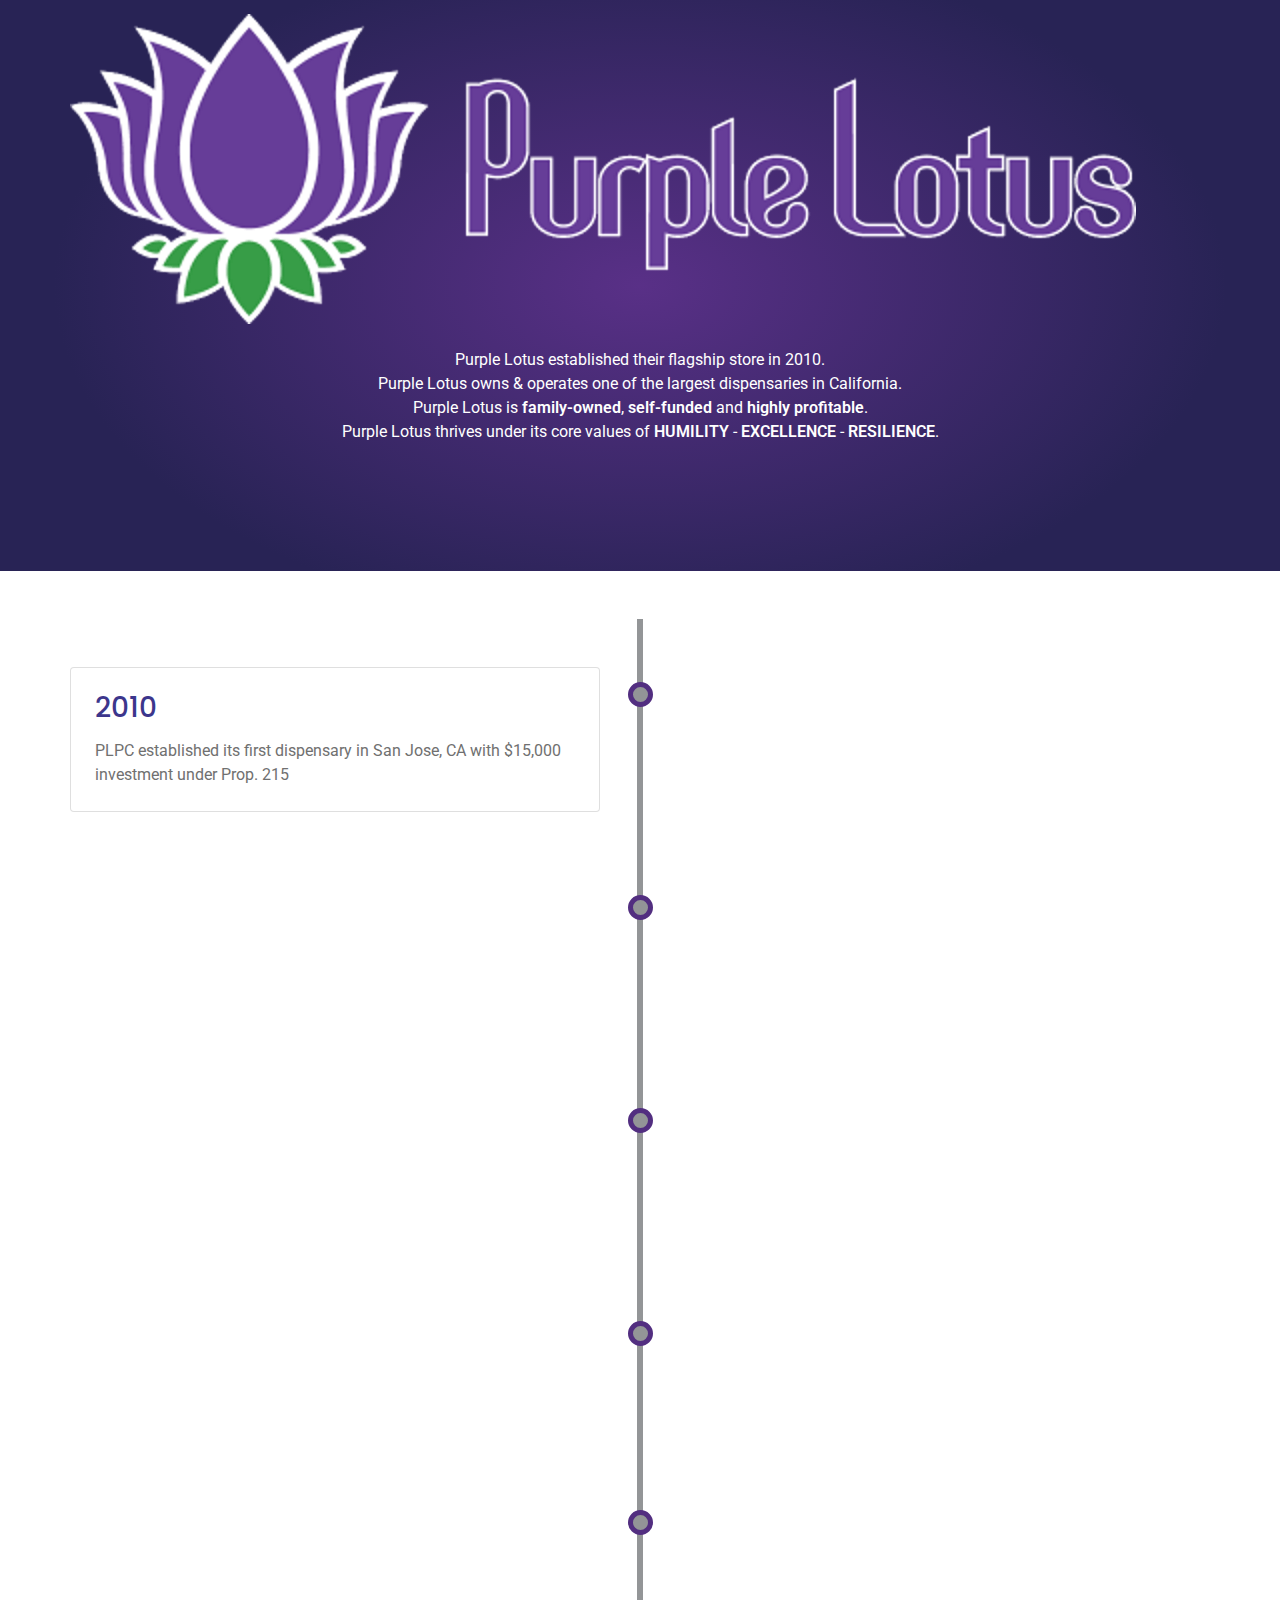
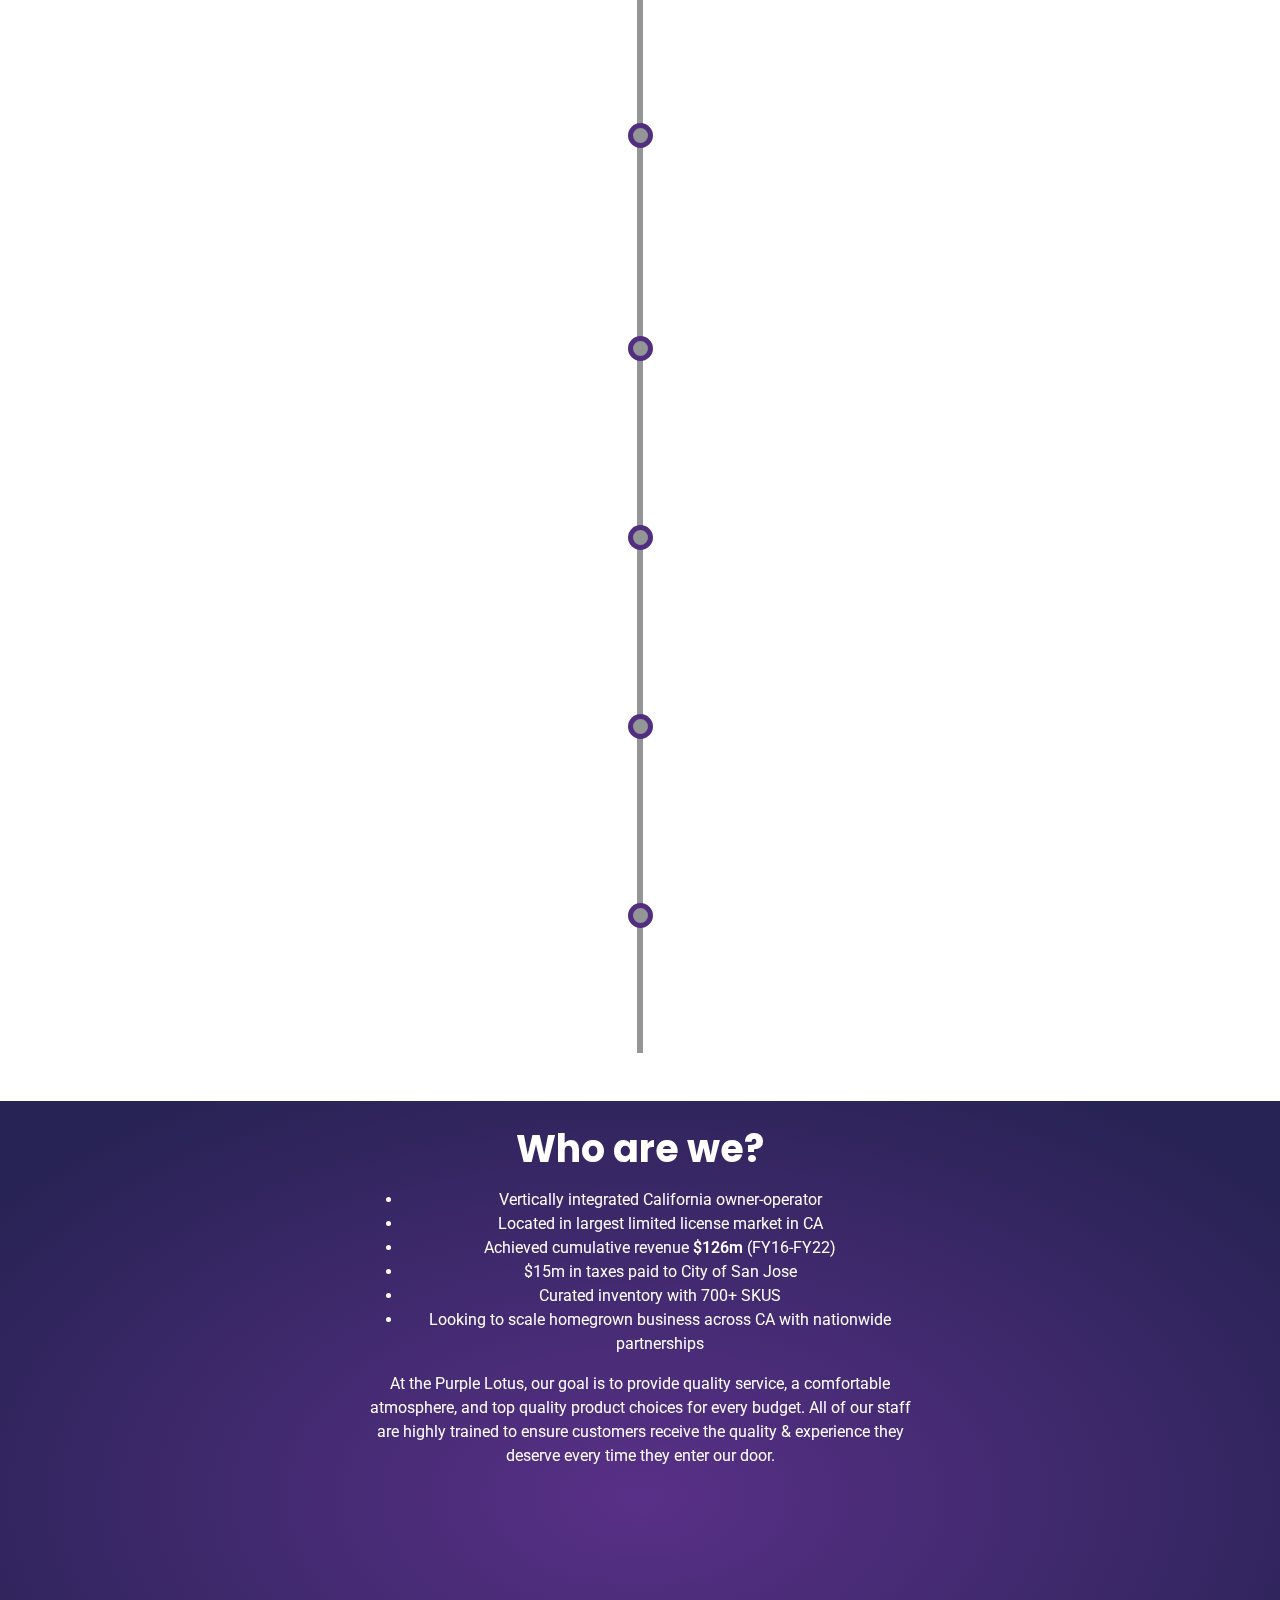
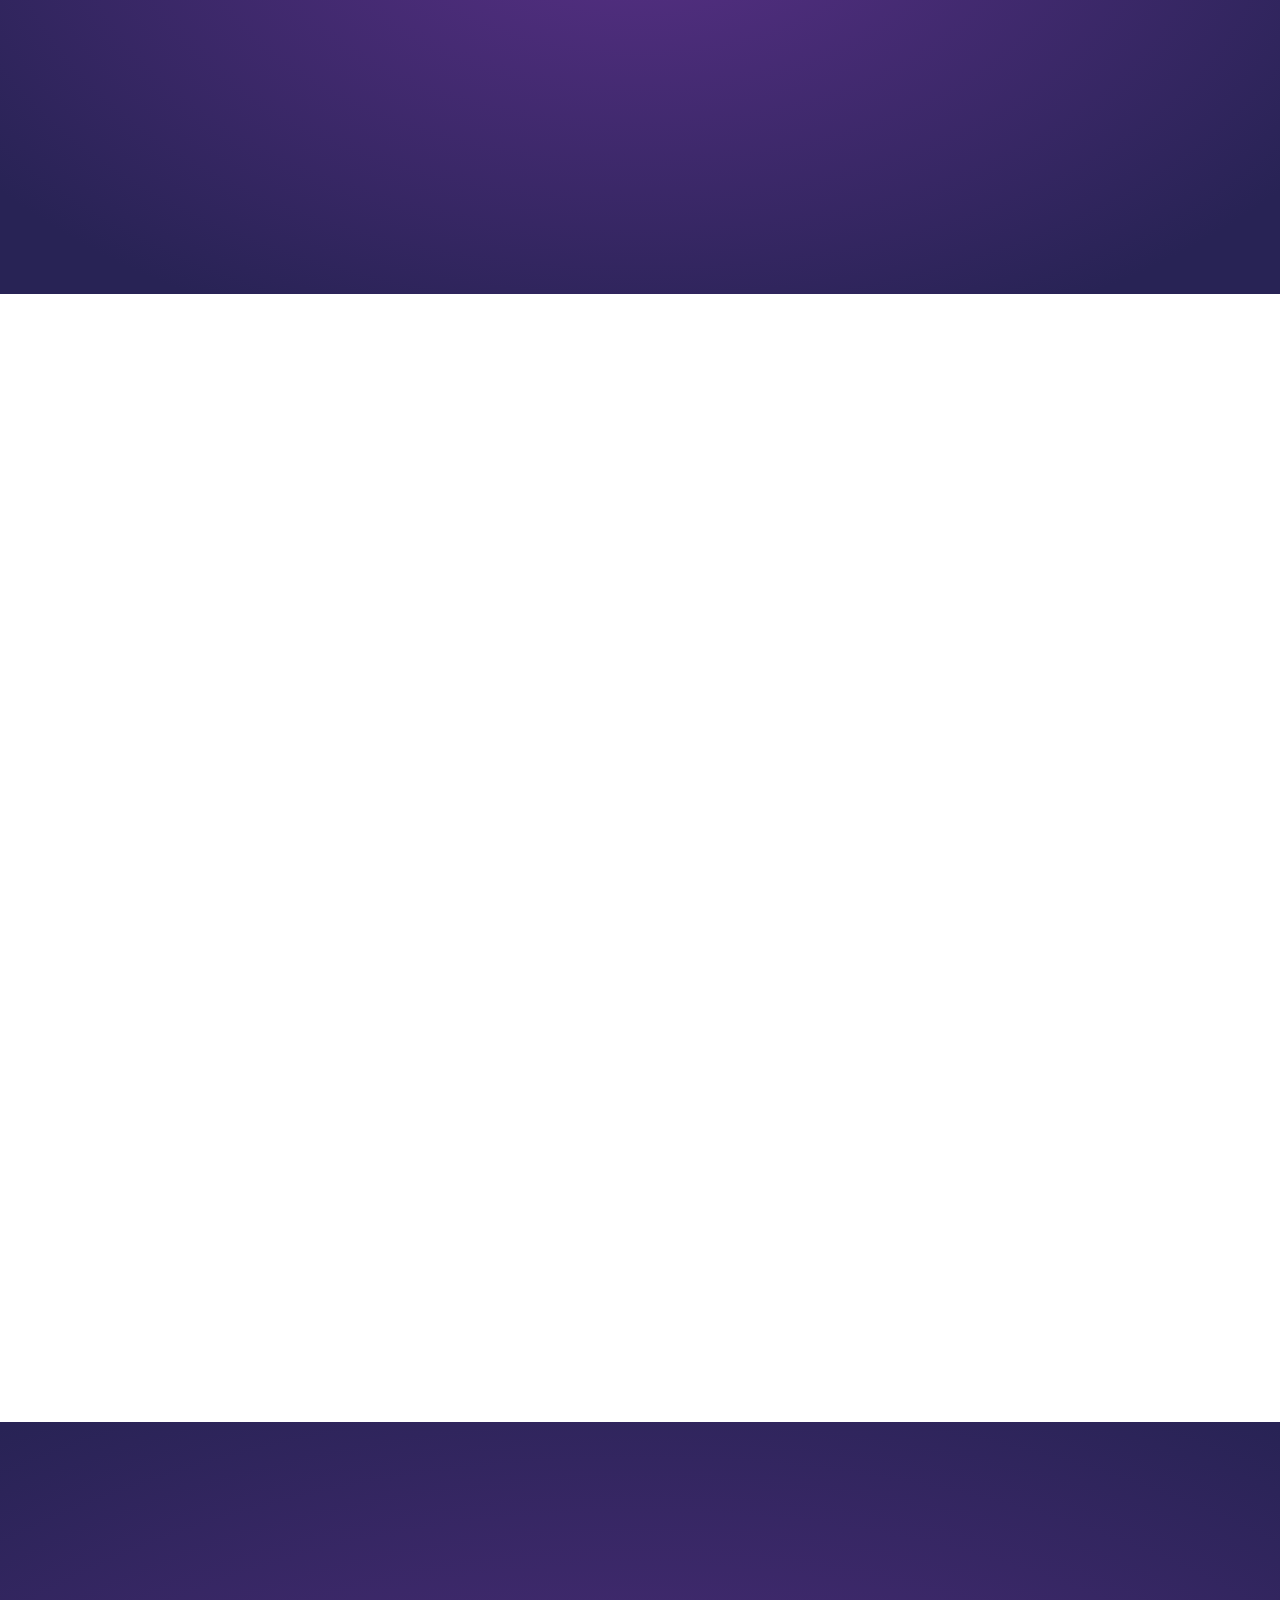
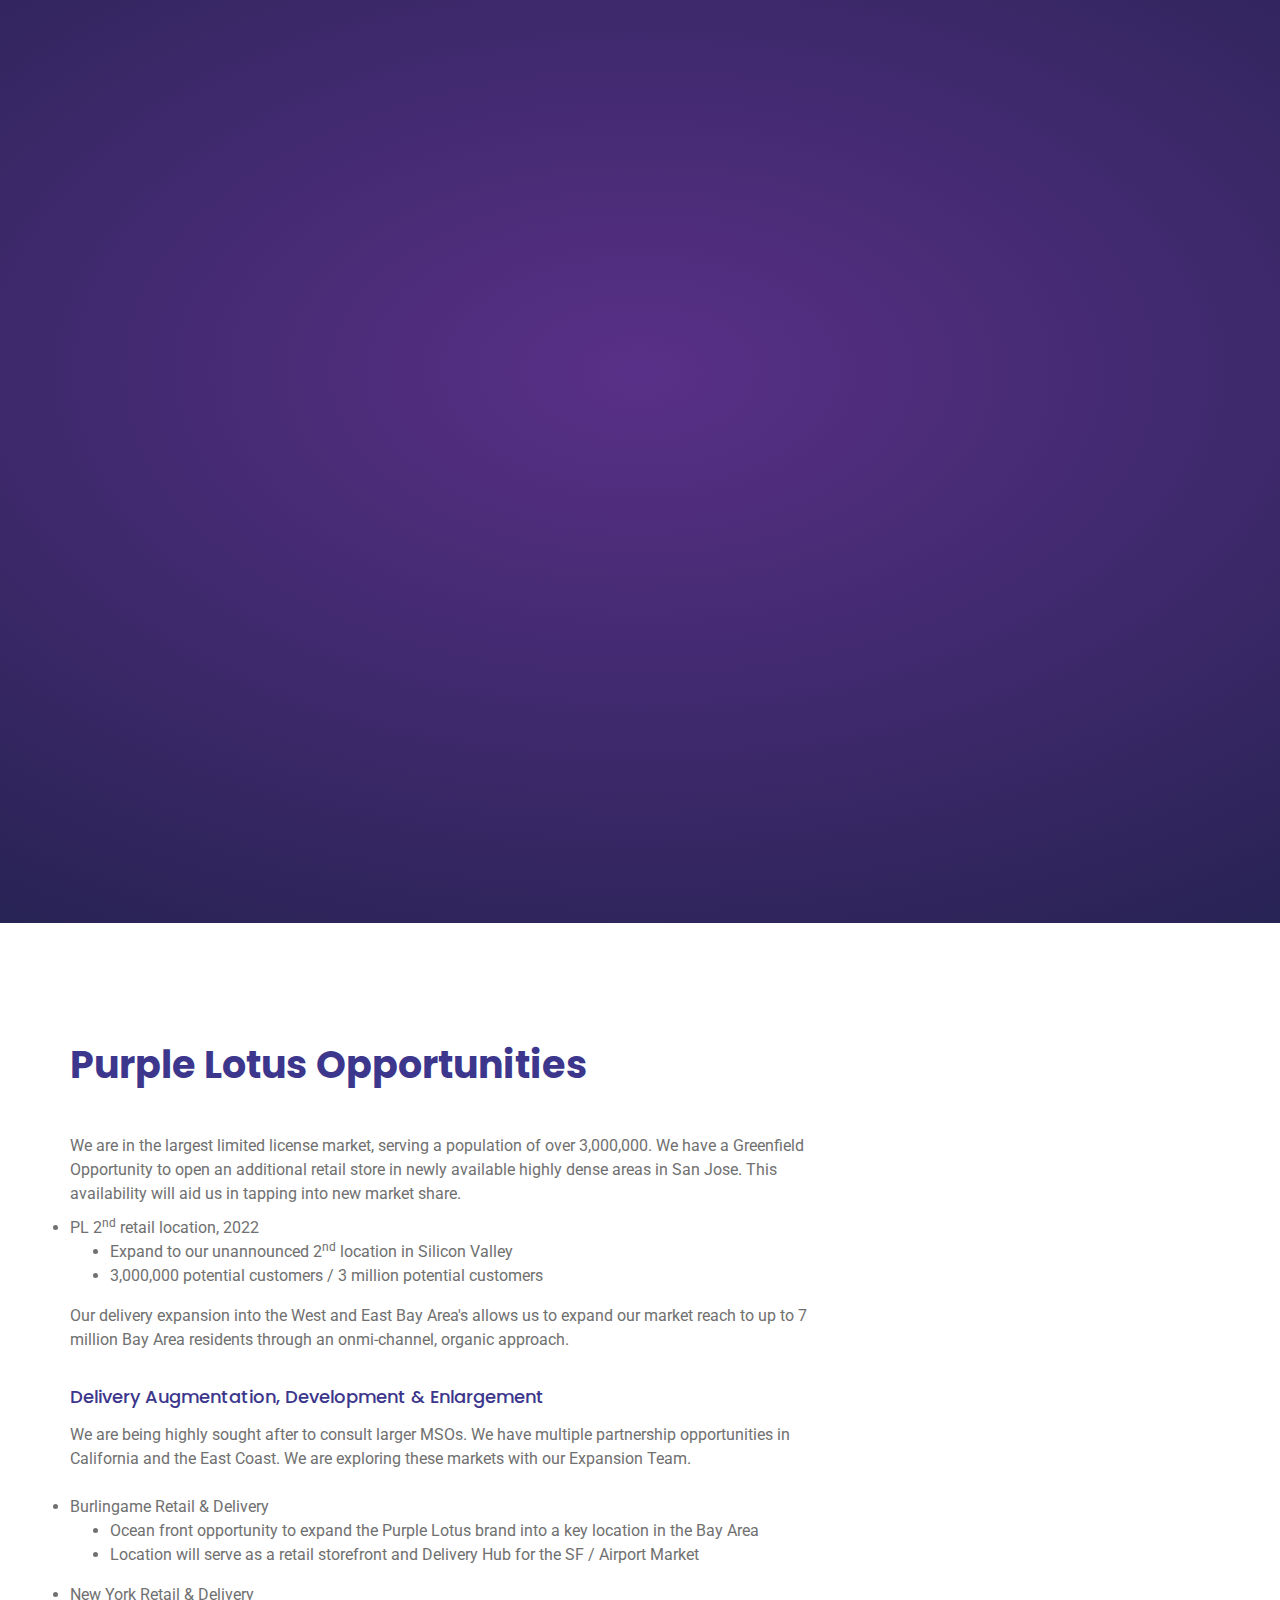
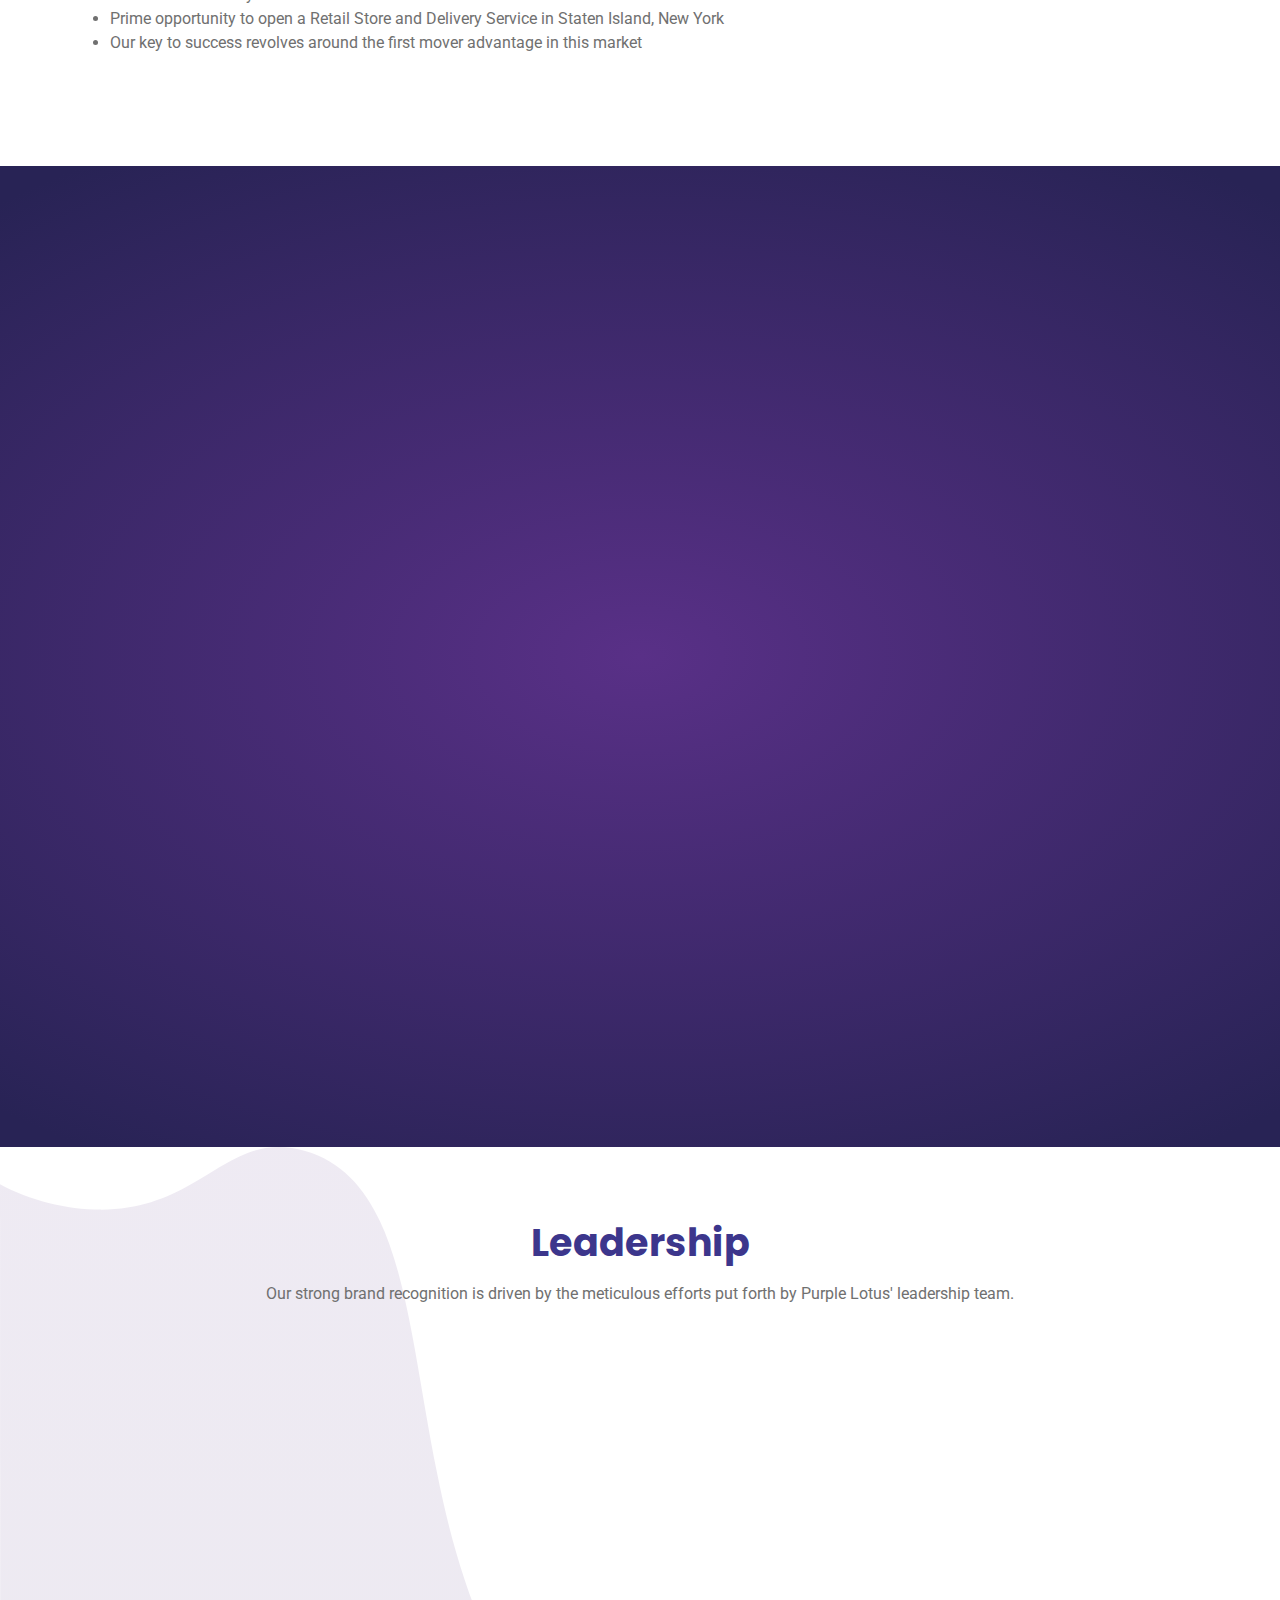
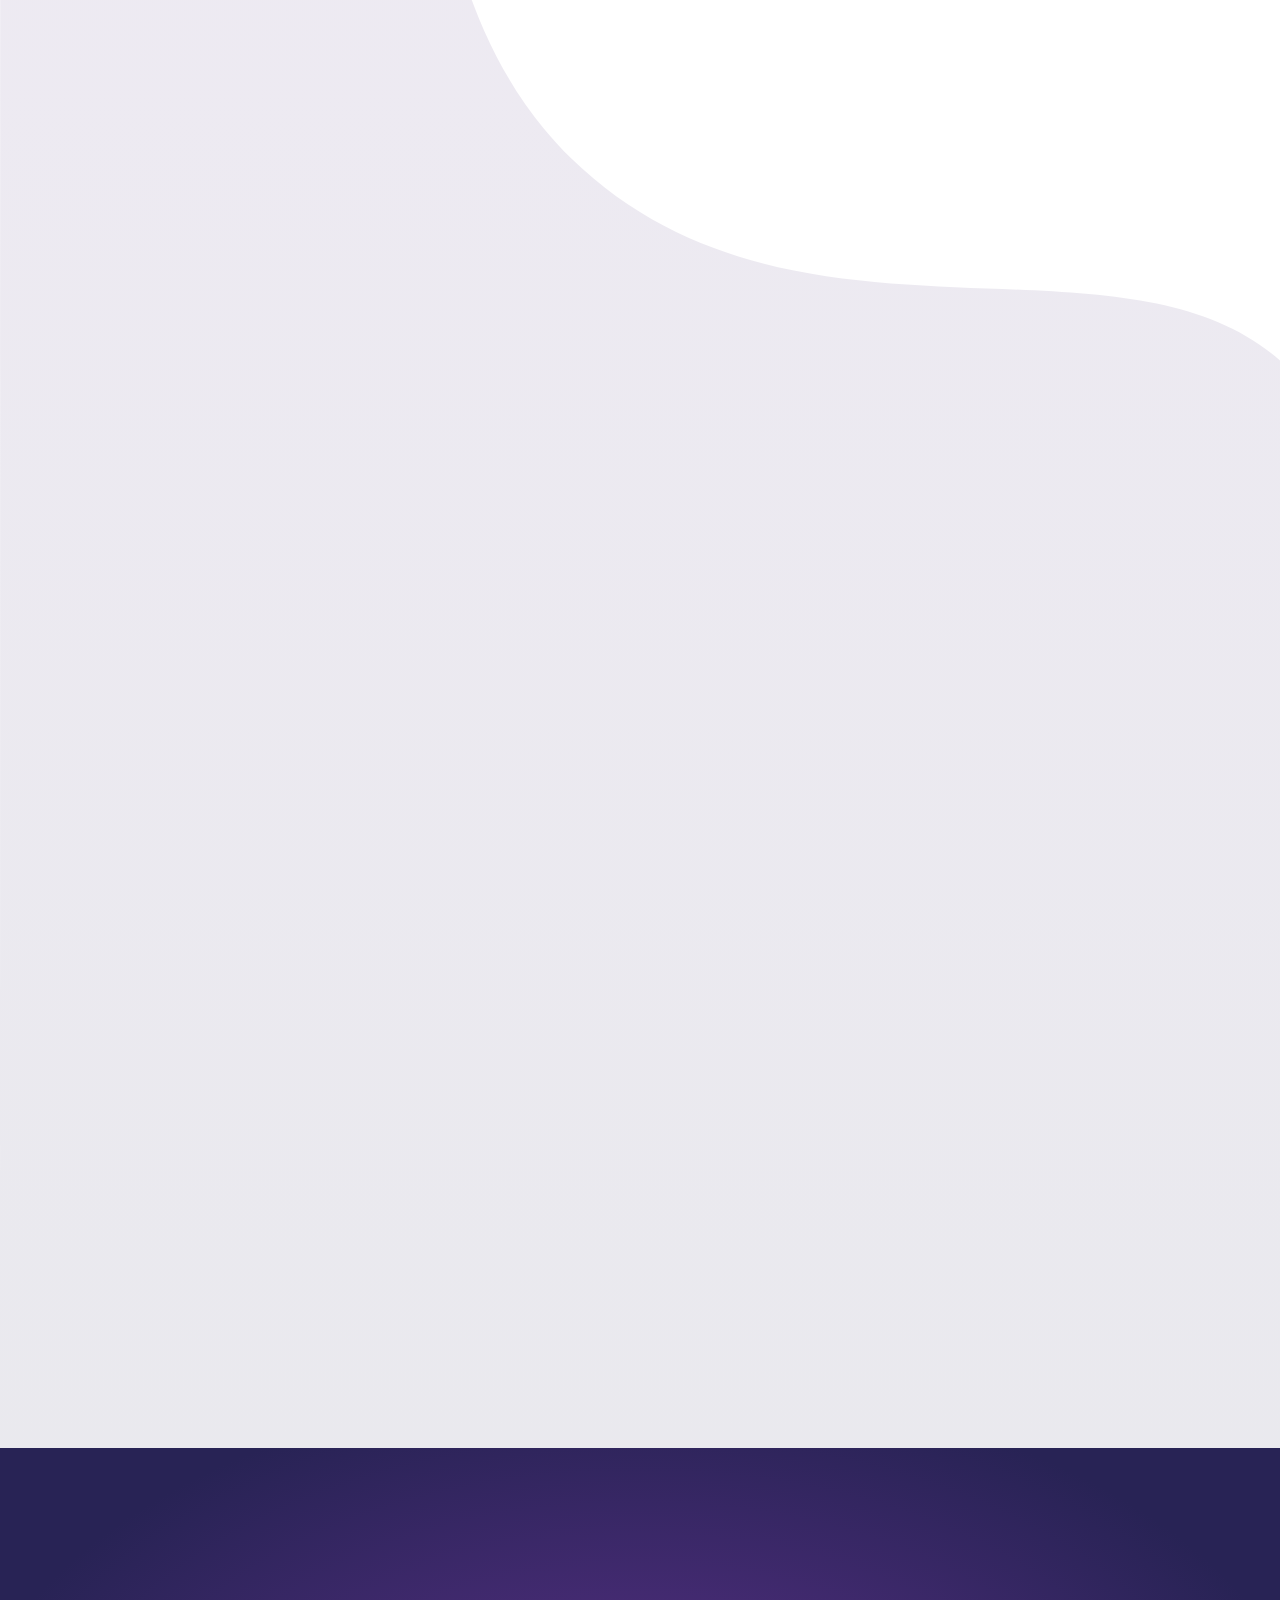
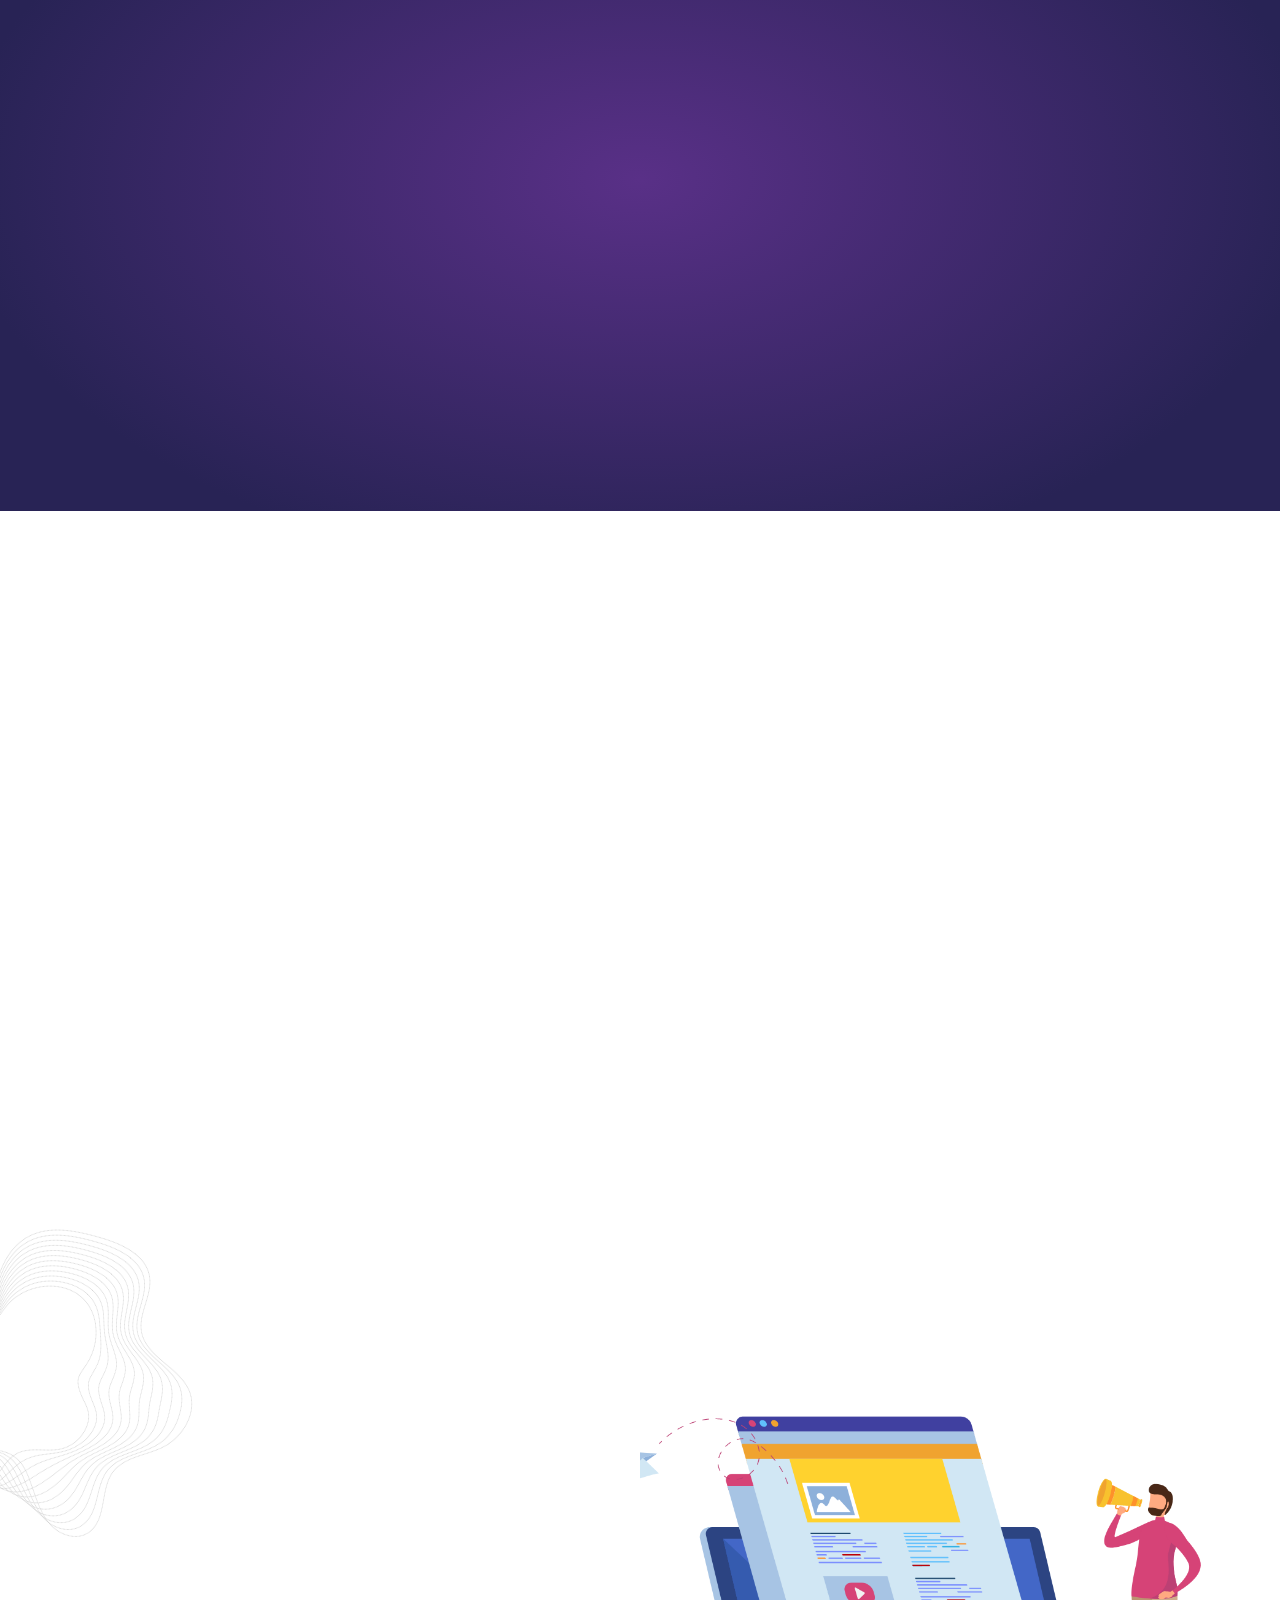
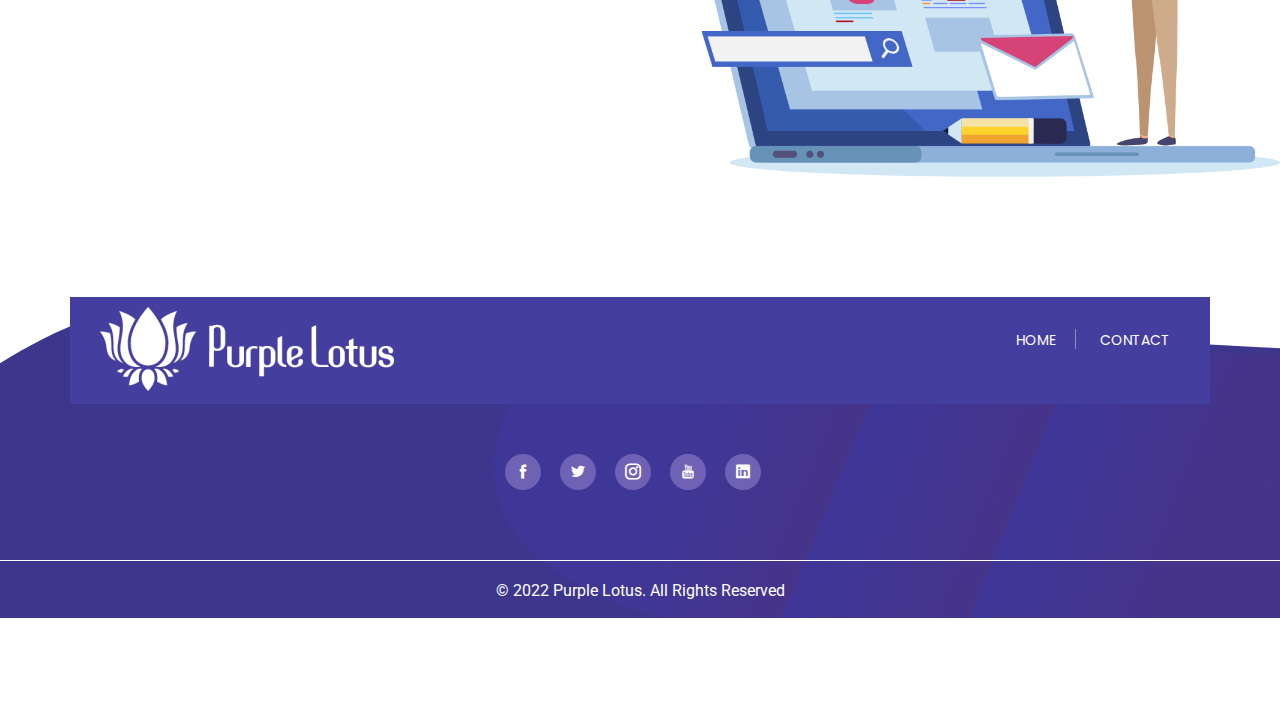
<file: index.html>
<!DOCTYPE html>
<html lang="en">
<head>
	<meta charset="UTF-8">
	<meta name="viewport" content="width=device-width, initial-scale=0.9">
	<!-- Site Title -->
        <title>Purple Lotus - High Performing San Jose Dispensary & Delivery Brand with Strong Local Recognition</title>
        <link rel="shortcut icon" type="image/x-icon" href="favicon.ico">
        <!-- Google Fonts -->
        <link rel="preconnect" href="https://fonts.gstatic.com">
        <link href="https://fonts.googleapis.com/css2?family=Poppins:ital,wght@0,400;0,500;0,600;0,700;1,400&family=Roboto:wght@400;500;700&display=swap" rel="stylesheet">
		<!-- Favicon -->
		<link rel="shortcut icon" href="img/favicon.png" >
        <link rel="stylesheet" href="css/bootstrap.min.css">
        <!-- Animate css -->
		<link rel="stylesheet" href="css/animate.css">
		<!-- Icofont css -->
		<link rel="stylesheet" href="css/icofont.min.css">
		<!-- Slick carousel css -->
		<link rel="stylesheet" href="css/slick.min.css">
		<!-- Meanmenu css -->
		<link rel="stylesheet" href="css/meanmenu.min.css">
		<!-- Default css -->
		<link rel="stylesheet" href="css/default.css">
		<!-- Venobox css -->
		<link rel="stylesheet" href="css/venobox.min.css">
		<!-- cssanimation css -->
		<link rel="stylesheet" href="css/easyzoom.css">
		<link rel="stylesheet" href="css/aos.css">
		<!-- Imagehover css -->
		<link rel="stylesheet" href="css/cssanimation.min.css">
		<!-- Style CSS -->
		<link rel="stylesheet" href="css/style.css">
		<link rel="stylesheet" href="style.css">
		<!-- Responsive CSS -->
        <link rel="stylesheet" href="css/responsive.css">
        <link rel="apple-touch-icon" sizes="152x152" href="/apple-touch-icon.png">
<link rel="icon" type="image/png" sizes="32x32" href="/favicon-32x32.png">
<link rel="icon" type="image/png" sizes="16x16" href="/favicon-16x16.png">
<link rel="manifest" href="/site.webmanifest">
<link rel="mask-icon" href="/safari-pinned-tab.svg" color="#5bbad5">
<meta name="msapplication-TileColor" content="#da532c">
<meta name="theme-color" content="#ffffff">


</head>
    <body>




		<div class="preloader-wrap">
			<div class="cube-wrapper">
				<div class="cube-folding">
					<span class="leaf1"></span>
					<span class="leaf2"></span>
					<span class="leaf3"></span>
					<span class="leaf4"></span>
				</div>
				<span class="loading" data-name="Loading">Loading</span>
			</div>
		</div>
		<!-- End Preloader -->
		<!-- Start Wrapper -->
		<div class="wrapper">
	

		<div class="funfacts-area pb-87" style="background-image: url(img/funfacts-bg.svg);">
							<br>
			<br>
			<br>
										<br>
			<br>
			<br>
				<div class="container">
					<div class="row">
						<div class="col-md-12">
							<div class="fact-img" data-aos="fade-down">
								<img src="img/fact-drone-min.png" alt="">
							</div>

							<!-- <div class="content-desktop"> 
								<img src="img/lotuslogosmaller.png" alt="">
							</div> -->
						</div>
					</div>

						<div class="col-md-12">
							
							<div class="section-title white text-center" data-aos="fade-down">
							<!-- 	<h2>About Purple Lotus </h2> -->
<br>
<p>
Purple Lotus established their flagship store in 2010.
<br>
Purple Lotus owns & operates one of the largest dispensaries in California. 
<br>
Purple Lotus is <strong>family-owned</strong>, <strong>self-funded</strong> and <strong>highly profitable</strong>. 
<br>

Purple Lotus thrives under its core values of <strong>HUMILITY</strong> - <strong>EXCELLENCE</strong> - <strong>RESILIENCE</strong>.
</p>

							</div>
							
						</div>
					</div>
				</div>


<style scoped>
/* The actual timeline (the vertical ruler) */
.main-timeline {
position: relative;
}

/* The actual timeline (the vertical ruler) */
.main-timeline::after {
content: '';
position: absolute;
width: 6px;
background-color: #939597;
top: 0;
bottom: 0;
left: 50%;
margin-left: -3px;
}

/* Container around content */
.timeline {
position: relative;
background-color: inherit;
width: 50%;
}

/* The circles on the timeline */
.timeline::after {
content: '';
position: absolute;
width: 25px;
height: 25px;
right: -13px;
background-color: #939597;
border: 5px solid #522E80;
top: 15px;
border-radius: 50%;
z-index: 1;
}

/* Place the container to the left */
.left {
padding: 0px 40px 20px 0px;
left: 0;
}

/* Place the container to the right */
.right {
padding: 0px 0px 20px 40px;
left: 50%;
}

/* Add arrows to the left container (pointing right) */
.left::before {
content: " ";
position: absolute;
top: 18px;
z-index: 1;
right: 30px;
border: medium solid white;
border-width: 10px 0 10px 10px;
border-color: transparent transparent transparent white;
}

/* Add arrows to the right container (pointing left) */
.right::before {
content: " ";
position: absolute;
top: 18px;
z-index: 1;
left: 30px;
border: medium solid white;
border-width: 10px 10px 10px 0;
border-color: transparent white transparent transparent;
}

/* Fix the circle for containers on the right side */
.right::after {
left: -12px;
}

/* Media queries - Responsive timeline on screens less than 600px wide */
@media screen and (max-width: 600px) {
/* Place the timelime to the left */
.main-timeline::after {
left: 31px;
}

/* Full-width containers */
.timeline {
width: 100%;
padding-left: 70px;
padding-right: 25px;
}

/* Make sure that all arrows are pointing leftwards */
.timeline::before {
left: 60px;
border: medium solid white;
border-width: 10px 10px 10px 0;
border-color: transparent white transparent transparent;
}

/* Make sure all circles are at the same spot */
.left::after, .right::after {
left: 18px;
}

.left::before {
right: auto;
}

/* Make all right containers behave like the left ones */
.right {
left: 0%;
}
}
	 </style>		
<section ><!-- style="background-color: #F0F2F5;" -->
  <div class="container py-5">
    <div class="main-timeline">
      <br>
      <br>
      <div class="timeline left">
        <div class="card" data-aos="fade-up">
          
          <div class="card-body p-4">
            <h3>2010</h3>
            <p class="mb-0">PLPC established its first dispensary in San Jose, CA with $15,000 investment under Prop. 215</p>
          </div>
        </div>
      </div>
      <br>
      <br>
      <div class="timeline right">
        <div class="card"data-aos="fade-up">
          
          <div class="card-body p-4">
            <h3>2013</h3>
            <p class="mb-0">PLPC is one of 100+ originally licensed medical cannabis dispensaries in San Jose</p>
          </div>
        </div>
      </div>
      <br>
      <br>
      <div class="timeline left">
        <div class="card"data-aos="fade-up" >
          
          <div class="card-body p-4">
            <h3>2016</h3>
            <p class="mb-0">When Prop. 64 gave way to recreational use, PLPC was one of only 16 dispensaries to be awarded retail license in San Jose</p>
          </div>
        </div>
      </div>
      <br>
      <br>
      <div class="timeline right">
        <div class="card"data-aos="fade-up">
          
          <div class="card-body p-4">
            <h3>2018</h3>
            <p class="mb-0">In the first year of recreational market, PLPC did $15m in sales</p>
          </div>
        </div>
      </div>
      <br>
      <br>
      <div class="timeline left">
        <div class="card"data-aos="fade-up">
          
          <div class="card-body p-4">
            <h3>2019</h3>
            <p class="mb-0">PLPC was awarded cultivation, distribution, manufacturing licenses to become vertically integrated</p>
          </div>
        </div>
      </div>
      <br>
      <br>
      <div class="timeline right">
        <div class="card"data-aos="fade-up">
          
          <div class="card-body p-4">
            <h3>2020</h3>
            <p class="mb-0">PLPC rolled out cannabis delivery services in San Jose and achieved over $4m in sales</p>
          </div>
        </div>
      </div>
           <br>
           <br>

           <div class="timeline left">
        <div class="card"data-aos="fade-up">
          
          <div class="card-body p-4">
            <h3>2021</h3>
            <p class="mb-0">Achieved highest sales to date at $23.7m</p>
          </div>
        </div>
      </div>
           <br>
           <br>

           <div class="timeline right">
        <div class="card"data-aos="fade-up">
          
          <div class="card-body p-4">
            <h3>2022 (Q1)</h3>
            <p class="mb-0">PLPC launched its Oakland delivery hub to service larger market</p>
          </div>
        </div>
      </div>
                 <br>
                 <br>

                 <div class="timeline left">
        <div class="card"data-aos="fade-up">
          
          <div class="card-body p-4">
            <h3>2022 (Q1)</h3>
            <p class="mb-0">PLPC was awarded 2nd retail license in San Jose</p>
          </div>
        </div>
      </div>
           <br>
           <br>

           <div class="timeline right">
        <div class="card"data-aos="fade-up">
          
          <div class="card-body p-4">
            <h3>2022 (Q2)</h3>
            <p class="mb-0">PLPC was awarded its 3rd delivery license to service San Francisco metropolitan area
</p>
          </div>
        </div>
      </div>
    </div>
  </div>
</section>
					
		<div class="funfacts-area pb-87" style="background-image: url(img/funfacts-bg.svg);">
							<br>
<!-- 			<br>
			<br> -->
				<div class="container">
					<div class="row justify-content-center">
						<div class="col-md-6">
							
							<div class="section-title white text-center">
								<h2>Who are we?</h2>
							
							<ul style="display:inline-block;vertical-align:middle;">
								<li>Vertically integrated California owner-operator</li>
								<li>Located in largest limited license market in CA </li>
								<li>Achieved cumulative revenue <strong>$126m</strong> (FY16-FY22)</li>
								<li>$15m in taxes paid to City of San Jose</li>
								<li>Curated inventory with 700+ SKUS </li>
								<li>Looking to scale homegrown business across CA with nationwide partnerships </li>
							</ul>
						
								<p>At the Purple Lotus, our goal is to provide quality service, a comfortable atmosphere, and top quality product choices for every budget. All of our staff are highly trained to ensure customers receive the quality & experience they deserve every time they enter our door. </p> 
<!-- 							<div class="col-md-6">
						
							<div class="notification-content" data-aos="fade-up">
								<h2>Smart Notifications</h2>
								<p>Delay rapid joy share allow age manor six. Went why far saw many knew. Exquisite excellent son gentleman acuteness her.</p>
								<ul>
									<li><i class="icofont-check"></i>Delay rapid joy share allow age manor six.</li>
									<li><i class="icofont-check"></i>Exquisite excellent son gentleman acuteness her.</li>
									<li><i class="icofont-check"></i>Went why far saw many knew.</li>
								</ul>
								<a href="cart.html" class="buttonfx angleindouble color-2"><i class="icofont-shopping-cart"></i> ORDER NOW</a>
							</div>
	
						</div> -->

							</div>
							<br>
						</div>
					</div>
					<div class="row">
						<div class="col-md-3">
							
							<div class="single-fact text-center" data-aos="fade-up">
								<span class="counter">30000</span>
								<h4>Monthly Customers</h4>
								<p>Located in the heart of San Jose, Purple Lotus' flagship stores attracts new and returning customers monthly and outputs 3x the Bay Area average.
</p>
							</div>
							
						</div>
						<div class="col-md-3">
							
							<div class="single-fact text-center" data-aos="fade-up">
								<span class="counter">1000</span>
								<h4>Daily Transactions</h4>
								<p>Purple Lotus' flagship store surpassed 1000 transactions per day and continues its YoY growth of 25%+.
</p>
							</div>
							
						</div>
						<div class="col-md-3">
							
							<div class="single-fact text-center" data-aos="fade-up">
								<span class="counter">2.4</span>
								<h4>Products per Purchase</h4>
								<p>Purple Lotus is still growing at enormous rates through our curated and perfected business model and our custom training for sales techniques.
</p>
							
						</div>
					</div>
						<div class="col-md-3">
							<!-- start single fact -->
							<div class="single-fact text-center" data-aos="fade-up">
								<span class="counter">72</span>
								<h4>Average Order Value (AOV) in $</h4>
								<p>Purple Lotus' customers’ average spend per visit easily surpasses 70$ for the past 5 years.
</p>
							</div>
							<!-- end single fact -->
						</div>
					</div>


				</div>
			</div>


<div id="features" class="features-area style-2 pt-118pb-95">
				<div class="container">
						<div class="section-title" data-aos="fade-up">
								<h2>Our Business is Different</h2>
								<p> We are a consistently profitable grassroots cannabis owner operator delivering safe and quality access to over 120,000 unique cannabis enthusiasts since 2010. We have completed over 300,000 unique transactions in each of the last 3 years and our highest revenue to date is $23.7 million in 2021.  
We have what it takes to navigate through the nuances of the legal cannabis market, while understanding and catering to the fickle demands of grassroots cannabis enthusiasts

More than anything, our numbers speak for themselves. </p>
							</div>
							<div class="row">
								<div class="col-md-6">
									<div class="row">
										<div class="col-md-6">
											
											<div class="features-wrap" data-aos="fade-right">
												<div class="feature-thumb">
													<img src="img/retail cannabis.png" alt="">
												</div>
												<div class="feature-content">
													<h6>Selling Retail Cannabis</h6>
													<h5>12+ years</h5>
												</div>
											</div>
											
										</div>
										<div class="col-md-6">
											
											<div class="features-wrap" data-aos="fade-left">
												<div class="feature-thumb">
													<img src="img/vertical licenses.png" alt="">
												</div>
												<div class="feature-content">
													<h6>Vertical Licenses</h6>
													<h5>5</h5>
												</div>
											</div>
											
										</div>
										<div class="col-md-6">
											
											<div class="features-wrap" data-aos="fade-left">
												<div class="feature-thumb">
													<img src="img/customer service.png" alt="">
												</div>
												<div class="feature-content">
													<h6>Customer Experience Score</h6>
													<h5>96<small>+</small>%</h5>
												</div>
											</div>
											
										</div>
										<div class="col-md-6">
											
											<div class="features-wrap" data-aos="fade-right">
												<div class="feature-thumb">
													<img src="img/cannabis delivery.png" alt="">
												</div>
												<div class="feature-content">
													<h6>Cannabis Delivery Expertise</h6>
													<h5>5+ years</h5>
												</div>
											</div>
											
										</div>
									</div>
								</div>
							</div>
					<div class="row">
			<!-- 	<div class="feature-drone" data-aos="fade-left">
								<img src="img/logo.webp" alt="">
							</div> -->
						<div class="col-md-6">
							
						
							
							<div class="row">
								<div class="col-md-12">
									<div class="row">
										<div class="col-md-6">
											
											<div class="features-wrap" data-aos="fade-right">
												<div class="feature-thumb">
													<img src="img/feature/feature-2-1.png" alt="">
												</div>
												<div class="feature-content">
													<h6>Founding Year</h6>
													<h5>2010</h5>
												</div>
											</div>
											
										</div>
										<div class="col-md-6">
											
											<div class="features-wrap" data-aos="fade-left">
												<div class="feature-thumb">
													<img src="img/feature/feature-2-2.png" alt="">
												</div>
												<div class="feature-content">
													<h6>2022 Adj. EBITDA</h6>
													<h5>$5.6m</h5>
												</div>
											</div>
											
										</div>
										<div class="col-md-6">
											
											<div class="features-wrap" data-aos="fade-left">
												<div class="feature-thumb">
													<img src="img/feature/feature-2-3.png" alt="">
												</div>
												<div class="feature-content">
													<h6>2021 Revenue</h6>
													<h5>$23m</h5>
												</div>
											</div>
											
										</div>
										<div class="col-md-6">
											
											<div class="features-wrap" data-aos="fade-right">
												<div class="feature-thumb">
													<img src="img/feature/feature-2-4.png" alt="">
												</div>
												<div class="feature-content">
													<h6>2022 Revenue</h6>
													<h5>$23.7m</h5	>
												</div>
											</div>
											
										</div>
									</div>
								</div>
							</div>
		<div class="row">
								<div class="col-md-12">
									<div class="row">
										<div class="col-md-6">
											
											<div class="features-wrap" data-aos="fade-right">
												<div class="feature-thumb">
													<img src="img/technology.png" alt="">
												</div>
												<div class="feature-content">
													<h6>Delivery Technology</h6>
													<h5>In-House</h5>
												</div>
											</div>
											
										</div>
										<div class="col-md-6">
											
											<div class="features-wrap" data-aos="fade-left">
												<div class="feature-thumb">
													<img src="img/marketing.png" alt="">
												</div>
												<div class="feature-content">
													<h6>House Brand Sales</h6>
													<h5>$250k/month</h5>
												</div>
											</div>
											
										</div>
										<div class="col-md-6">
											
											<div class="features-wrap" data-aos="fade-left">
												<div class="feature-thumb">
													<img src="img/multichannel.png" alt="">
												</div>
												<div class="feature-content">
													<h6>Multichannel Approach</h6>
													<h5>Delivery</h5>
												</div>
											</div>
											
										</div>
										<div class="col-md-6">
											
											<div class="features-wrap" data-aos="fade-right">
												<div class="feature-thumb">
													<img src="img/direct2consumer.png" alt="">
												</div>
												<div class="feature-content">
													<h6>Direct to Consumer Experience</h6>
													<h5>In-House Digital Applications</h5>
												</div>
											</div>
											
										</div>
									</div>
								</div>
							</div>


						</div>
				
					</div>
				</div>
			</div>
			
			<div class="funfacts-area pb-87" style="background-image: url(img/funfacts-bg.svg);">
				<br>
				<div class="container">
					<div class="row">
						<div class="col-md-12">
							<div class="fact-img" data-aos="fade-down">
								<img src="img/certificate.png" alt="">
							</div>
						</div>
					</div>
					<br>
					<div class="row justify-content-center">
						<div class="col-md-6">
							
							<div class="section-title white text-center" data-aos="fade-up">
								<h2>Over $15 million in taxes to City of San Jose</h2>
								<p>Our mission is to improve our community through cannabis excellence, community focus, and consistent professionalism while being a strong economic partner to communities across California.</p>
							</div>
							
						</div>
					</div>
</div>
</div>



<div id="features" class="features-area style-2 pt-118pb-95">
				<div class="container">

					<div class="row">
			
						<div class="col-md-8">
							
							<div class="section-title"> <!-- data-aos="fade-up" -->
								<h2>Purple Lotus Opportunities</h2>
</div>
<p>We are in the largest limited license market, serving a population of over 3,000,000. We have a Greenfield Opportunity to open an additional retail store in newly available highly dense areas in San Jose. This availability will aid us in tapping into new market share.</p>

<li>PL 2<sup>nd</sup> retail location, 2022</li>
<ul>

<li>Expand to our unannounced 2<sup>nd</sup> location in Silicon Valley</li>
<li>3,000,000 potential customers / 3 million potential customers</li>
</ul>
<p>Our delivery expansion into the West and East Bay Area's allows us to expand our market reach to up to 7 million Bay Area residents through an onmi-channel, organic approach. </p>

<br>
<h6>Delivery Augmentation, Development & Enlargement</h6>
We are being highly sought after to consult larger MSOs.  We have multiple partnership opportunities in California and the East Coast. We are exploring these markets with our Expansion Team.<br><br>
<li>Burlingame Retail & Delivery</li>
<ul>
<li>Ocean front opportunity to expand the Purple Lotus brand into a key location in the Bay Area
</li>
<li>Location will serve as a retail storefront and Delivery Hub for the SF / Airport Market 
</li>
</ul>
<li>New York Retail & Delivery</li>
<ul>
<li>Prime opportunity to open a Retail Store and Delivery Service in Staten Island, New York
</li>
<li>Our key to success revolves around the first mover advantage in this market
</li>
</ul>
</ul>

</ul>
<!-- 								<p> By 2023, Purple Lotus will be deeply saturated in the entire Bay Area market and will be ready for statewide expansion.
We have combined the “Ice Cream Truck” Model combined 
with a proprietary state of the art technology platform - we can service 100’s of 
customers per day in each zone with ease.</p>
 -->
							</div>
							
							


		<div class="col-md-4">
			<br>
							<div class="feature-drone" data-aos="fade-up">
								<img src="img/california map1.png" alt="">
							</div>
			
						</div>

						</div>
			
					</div>
				</div>
	



		<div class="funfacts-area pb-87" style="background-image: url(img/funfacts-bg.svg);">
<br>
				<div class="container">

							<div class="row justify-content-center">
						<div class="col-md-6">
					<!-- 		<br>
							<br>
							<br> -->
							<div class="section-title white text-center" data-aos="fade-up">
								<h2>Demonstrated Strengths</h2>
								<br>
							</div>
							
						</div>
					</div>

					<div class="row">
						<div class="col-md-3">
							
							<div class="single-fact text-center" data-aos="fade-right">
								
								<h4>Brand Strength</h4>
								<p>•	Quick access to market & market data to leverage our assets for success<br>
									<br>
•	Ability to launch products quickly and efficiently <br>
<br>
•	PLPC has been a well-known and respected dispensary in Northern California since its inception in 2010 <br>
<br>
•	The Lotus model is designed to find the best products in every category 
</p>
							</div>
							<br>
						</div>
						<div class="col-md-3">
							
							<div class="single-fact text-center" data-aos="fade-left">
								
								<h4>Data Collection</h4>
								<p><strong>10 Years of Data Collection coupled with Looker BI</strong><br>
•	One of the only dispensaries to utilize big data analytics <br>
•	First mover data advantage <br>
<br>
<strong>The Data Advantage:</strong><br>
1.	Full Transparency of Customer Base <br>
<br>
2.	Ability to Predict Sales <br>
<br>
3.	Driving Force of Weekly Revenue <br>
<br>
4.	Opportunity for 0 Aged Inventory <br>
<br>
5.	Target Market Segmentations for increased market share <br>
<br>
6.	Efficient product development through data analysis and fast surveying <br>


</p>
							</div>
							<br>
						</div>
						<div class="col-md-3">
							
							<div class="single-fact text-center" data-aos="fade-right">
								
								<h4>Delivery Operations</h4>
								<p><strong>By the numbers:</strong><br>
<strong>•	Average Daily Deliveries: 175</strong> <br>
<strong>•	Average Cart Size $: $125 </strong><br>
<strong>•	Average Items / Cart: 3.86</strong><br>
<br>
•	Our growth strategy reflects a model that combines logistics and technology to enable targeted delivery services to various zip codes and regions, with all route logistics and inventory managed through sophisticated software<br>
<br>
•	Leveraging technology to scale delivery operations in a push for Statewide Delivery Expansion<br>
<br>
•	Real time flexibility to increase delivery sales based on location proximity <br>
<br>
•	Ability to leverage technology to control additional distribution networks through technology licensing <br>

</p>
							
						</div>
						<br>
					</div>
						<div class="col-md-3">
							<!-- start single fact -->
							<div class="single-fact text-center" data-aos="fade-left">
								
								<h4>Corporate Governance</h4>
								<p>•	Top notch legal and advisory team with 25+ combined years of cannabis legal experience<br>
									<br>
•	PLPC has local licenses and relationships that provide vital information for navigating the regulated marketplace<br>
<br>
•	Annual state licenses have been acquired for Retail, Distribution and Cultivation<br>
<br>
•	Our strong regulatory position provides supply chain security to our business and select priority business partners<br>
<br>
<strong>Financial Oversight:</strong>
<br>
•	Successful IRS 280-E Audit<br>
<br>
•	Successful Yearly Third Party Audits <br>
<br>
•	Successful Quarterly City & State Audits 
</p>
							</div>
							<br>
							<!-- end single fact -->
						</div>
					</div>
				</div>
			</div>

<!-- 
<div id="features" class="features-area style-2 pt-118pb-95">
	<div class="section-title text-center" data-aos="fade-up">
								<h2>A Commitment to Excellence</h2>
						
							</div>
				<div class="container">

					<div class="row">
			
						<div class="col-md-4">
							
							<div class="section-title text-center" data-aos="fade-up">
								<h3>Bay Area & Beyond</h3>


								<p>
<ul>
<li>Partnering with the right locality that will create a symbiotic relationship for our communities</li>
<li>Purchasing select retail assets that fit Purple Lotus' strategic plan. </li> 
</ul>


</p>
							</div>
							
							




						</div>
					
	
	<div class="col-md-4">
							
							<div class="section-title text-center" data-aos="fade-up">
								<h3> Humility, Excellence, & Resilience in the Community </h3>
<p>Purple Lotus is committed to providing excellence to it’s market and consumer. The partnership between Local Municipalities and Purple Lotus is set to grow it’s reach throughout the state. A perfect union is formed when quality and preparation meets opportunity. 
</p>

<ul>
<li>Purple Lotus is willing to commit to community improvement in every city we do business 
</li>

<li>Purple Lotus is willing to commit to an open-door policy for our neighbors to voice their opinions and concerns 

</li>
<li>Purple Lotus is willing to commit to donate to various organizations that will benefit our community 

</li>
</ul>
							</div>
						</div>
		<div class="col-md-4">
							
							<div class="section-title text-center" data-aos="fade-up">
								<h3>Statewide Delivery </h3>


<ul>
<li>Expanded reach through proprietary technology that will allow us to service the entire state
</li>
<li>Largest single-site dispensary in California with enormous shelf space
</li>
</ul>
							</div>
							
							




						</div>
					</div>
				</div>
			</div>
	
 -->


<div id="product" class="product-area pb-80">
				<div class="container">
					<div class="row justify-content-center">
						<div class="col-md-12">
							<!-- Start section title -->
							<div class="section-title text-center" ><!--  data-aos="fade-up" -->
<br>
<br>
<br>
								<h2>Leadership</h2>
								<p>Our strong brand recognition is driven by the meticulous efforts put forth by Purple Lotus' leadership team.</p>
							</div>
							<!-- End section title -->
						</div>

					</div>





					<div class="row">
						<div class="col-md-12">
							<div class="watch-model-slide">
								<!-- Start single woatch model slide -->
								<div class="watch-model-wrap" data-aos="fade-right">
									<!-- Start single watch model -->
									<div class="single-watch-model">
										<!-- start model  -->
										<div class="model-wrap">
											<div class="model-img text-center">
												<img src="img/product/Vector.png" alt="">
												<div class="model-order">
													<a href="https://www.linkedin.com/in/sara-krishnamachari-22434411/"><h5><i class="icofont-linkedin"></i><!-- ORDER NOW --></h5></a>
												</div>
											</div>
										</div>
										<!-- end model  -->
										<div class="model-content">
											<h4>Sara Krishnamachari</h4>
											<h3>Chief Financial Officer</h3>
											<ul>
												<li><i class="icofont-arrow-right"></i>Expert in Financial Strategization</li>
												<li><i class="icofont-arrow-right"></i>Celebrated accountant with 10+ years of experience</li>
												<li><i class="icofont-arrow-right"></i>Financial Procedure Professional (FPP)</li>
												
											</ul>
										</div>
									</div>
									<!-- End single watch model -->
								</div>
								<!-- End single woatch model slide -->
								<!-- Start single woatch model slide -->
								<div class="watch-model-wrap" data-aos="fade-up">
									<!-- Start single watch model -->
									<div class="single-watch-model">
										<!-- start model  -->
										<div class="model-wrap">
											<div class="model-img text-center">
												<img src="img/product/Vector-2.png" alt="">
												<div class="model-order">
													<a href="https://www.linkedin.com/in/matt-krishnamachari-6b7011237/"><h5><i class="icofont-linkedin"></i></h5></a>
												</div>
											</div>
										</div>
										<!-- end model  -->
										<div class="model-content">
											<h4>Matt Krishnamachari</h4>
											<h3>Chief Executive Officer</h3>
											<ul>
												<li><i class="icofont-arrow-right"></i>Expert in Strategic Analysis<!-- Made every recipe in Deb Perelman’s cookbook --></li>
												<li><i class="icofont-arrow-right"></i>Entrepreneur with 25+ years of experience</li>
												<li><i class="icofont-arrow-right"></i>Governmental Cannabis Advocate</li>
											</ul>
										</div>
									</div>
									<!-- End single watch model -->
								</div>
								<!-- End single woatch model slide -->
								<!-- Start single woatch model slide -->
								<div class="watch-model-wrap" data-aos="fade-left">
									<!-- Start single watch model -->
									<div class="single-watch-model">
										<!-- start model  -->
										<div class="model-wrap">
											<div class="model-img text-center">
												<img src="img/product/Vector-3.png" alt="">
												<div class="model-order">
													<a href="https://www.linkedin.com/in/paul-a-rivera-76356554/"><h5><i class="icofont-linkedin"></i></h5></a>
												</div>
											</div>
										</div>
										<!-- end model  -->
										<div class="model-content">
											<h4>Paul Rivera</h4>
											<h3>Chief Sales Officer</h3>
											<ul>
												<li><i class="icofont-arrow-right"></i>Customer & User Experience Expert<li>
												<li><i class="icofont-arrow-right"></i>Operational expert with 15+ years of experience</li>
												<li><i class="icofont-arrow-right"></i>Proven Executive Leader<li>
											</ul>
										</div>
									</div>
									<!-- End single watch model -->
								</div>
								<!-- End single woatch model slide -->


							</div>
						</div>
</div>

<div class="row">
						<div class="col-md-12">
							<div class="watch-model-slide">

<!-- Start single woatch model slide -->
								<div class="watch-model-wrap" data-aos="fade-left">
									<!-- Start single watch model -->
									<div class="single-watch-model">
										<!-- start model  -->
										<div class="model-wrap">
											<div class="model-img text-center">
												<img src="img/product/Vector-4.png" alt="">
												<div class="model-order">
													<a href=""><h5><i class="icofont-linkedin"></i></h5></a>
												</div>
											</div>
										</div>
										<!-- end model  -->
										<div class="model-content">
											<h4>Dan Georgatos</h4>
											<h3>Chief Legal Officer</h3>
											<ul>
												<li><i class="icofont-arrow-right"></i>Expert in cannabis compliance, land use, and municipal law  with 10+ years experience<li>
												<li><i class="icofont-arrow-right"></i>Ensuring Purple Lotus is compliant across municipal and state laws</li>
												<li><i class="icofont-arrow-right"></i>J.D from UC Hastings College of Law; member of the California State Bar<li>
											</ul>
										</div>
									</div>
									<!-- End single watch model -->
								</div>
								<!-- End single woatch model slide -->


								<!-- Start single woatch model slide -->
								<div class="watch-model-wrap" data-aos="fade-left">
									<!-- Start single watch model -->
									<div class="single-watch-model">
										<!-- start model  -->
										<div class="model-wrap">
											<div class="model-img text-center">
												<img src="img/product/Vector-5.png" alt="">
												<div class="model-order">
													<a href=""><h5><i class="icofont-linkedin"></i></h5></a>
												</div>
											</div>
										</div>
										<!-- end model  -->
										<div class="model-content">
											<h4>Jerrin James</h4>
											<h3>Last Mile Delivery Expert</h3>
											<ul>
												<li><i class="icofont-arrow-right"></i>Exceptional data driven analytical delivery operations leader and change agent<li>
												<li><i class="icofont-arrow-right"></i>Last Mile Technology & Operations and Supply Chain Optimization</li>
												<li><i class="icofont-arrow-right"></i>Demand, Supply, Capacity, Network Design, Planning & Analysis<li>
											</ul>
										</div>
									</div>
									<!-- End single watch model -->
								</div>
								<!-- End single woatch model slide -->
<!-- Start single woatch model slide -->
								<div class="watch-model-wrap" data-aos="fade-left">
									<!-- Start single watch model -->
									<div class="single-watch-model">
										<!-- start model  -->
										<div class="model-wrap">
											<div class="model-img text-center">
												<img src="img/product/Vector-6.png" alt="">
												<div class="model-order">
													<a href=""><h5><i class="icofont-linkedin"></i></h5></a>
												</div>
											</div>
										</div>
										<!-- end model  -->
										<div class="model-content">
											<h4>Nick Reed</h4>
											<h3>Delivery Data Expert</h3>
											<ul>
												<li><i class="icofont-arrow-right"></i>8 years of experience in logistics, warehousing, vendor management, partnership strategy<li>
												<li><i class="icofont-arrow-right"></i>Capacity planning, operational process improvements, quality control, and asset management</li>
												<li><i class="icofont-arrow-right"></i>Managing final mile and Same Day/Overnight transportation & customer success<li>
											</ul>
										</div>
									</div>
									<!-- End single watch model -->
								</div>
								<!-- End single woatch model slide -->

								</div>
							</div>
						</div>
				</div>
			</div>





<div class="funfacts-area pb-87" style="background-image: url(img/funfacts-bg.svg);">
<br>
				<div class="container">

							<div class="row justify-content-center">
						<div class="col-md-6">
					<!-- 		<br>
							<br>
							<br> -->
							<div class="section-title white text-center" data-aos="fade-up">
								<h2>Investing in Purple Lotus</h2>
								<br>
							</div>
							
						</div>
					</div>

					<div class="row">
						<div class="col-md-4">
							
										<div class="single-fact text-center" data-aos="fade-right">
								
								<h4>Why Purple Lotus</h4>
								<p>•	We know how to connect the right product to the right customer at the right place and right time. <br>
									<br>
•	We have connected millions of customers to the right product, & we are continuing to replicate this success.<br>
<br>
•	Lotus is currently strategically expanding into nearby areas with conducive legal status <br>
<br>
•	The Lotus model is designed with key strategic ROI initiatives that are used at discretion.
</p>
							</div>
							<br>
						</div>
						<div class="col-md-4">
							
						<div class="single-fact text-center" data-aos="fade-left">

								<h4>Where We Gain Traction</h4>
								<p>•	We are more profitable during a downturn in the cannabis market, due to our business strategy's unique adaptability & resiliency.<br>
									<br>
•	We continuously strive to increase our margins while holding or improving our existing market share.<br>
<br>
•	East Bay delivery will debut last week of April 2022.  <br>
</p>
							</div>
							<br>
						</div>
						<div class="col-md-4">
							<div class="single-fact text-center" data-aos="fade-right">

								<h4>High Level Use of Funds</h4>
								<p>•	1.5mm in delivery marketing<br>
									<br>
•	1mm working capital - 2<sup>nd</sup> retail location & San Francisco delivery expansion<br>
<br>
•	500k scaling technology to scale delivery & increase marketing ROI<br><br>
•	Potential Real Estate Financing Opportunity  <br>
</p>
							</div>
							<br>
					</div>
				
					</div>
				</div>
			</div>






<div id="features" class="features-area style-2 pt-118pb-95">
				<div class="container">
<div class="row justify-content-center">
						<div class="col-md-7">
							<!-- Start section title -->
							<div class="section-title text-center" data-aos="fade-up">
								<h2>Revenue & Sales</h2>
								<p>Below you will find charts showcasing the strong organic sales that Purple Lotus drives with its unique customer service & local brand recognition.</p>
							</div>
							<!-- End section title -->
						</div>
					</div>
<!-- <div class="row">

	<div class="col-md-2">

	</div>
	<div class="col-md-8">
				<div class="feature-drone" data-aos="fade-left">
								<img src="img/annrev.png" alt="">
							</div>
							
							<br>
	</div>
</div> -->
<div class="row">
		<div class="col-md-2">

	</div>
	<div class="col-md-8">
				<div class="feature-drone" data-aos="fade-left">
								<img src="img/prodsales.png" alt="">
							</div>
							<!-- <br> -->
							<br>
	</div>
</div>

<!-- <div class="row">

		<div class="col-md-2">

	</div>
		<div class="col-md-8">
				<div class="feature-drone" data-aos="fade-left">
								<img src="img/cusprof.png" alt="">
							</div>
	
							<br>`
	</div>
</div> -->



<!-- <div class="row">

	<div class="col-md-2">

	</div>
		<div class="col-md-8">
				<div class="feature-drone" data-aos="fade-left">
								<img src="img/12monrev.png" alt="">
							</div>
							<br>
	<br>
	<br>
	<br><br>
	<br>
	</div>


</div> -->
</div>



			<!--  style="background-image: url(img/bg.png);"-->
			<div class="newsleater-area mt-105 mb-120"> 
				<div class="container">
					<div class="row">
						<div class="col-md-6">
							<!-- Start section title -->
							<div class="section-title" data-aos="fade-right">
								<h2>Contact us to sign an NDA & receive use-of-funds details</h2>
								<p> Please contact us to see if you qualify for our first round of investment funding. We are curious about every aspect of cannabis from cultivation to retail. Please leave us your email and we will get back to you.</p>
							</div>
							<!-- End section title -->
							<!-- Start form -->
							<form action="https://formspree.io/f/xoqyzvvg" method="POST" class="subscribe-form watch" data-aos="fade-down">
								<input name="email" class="widget-input" placeholder="Email address" type="email">
								<button type="submit" class="widget-sbtn">SUBMIT</button>
							</form>
							<!-- End form -->
						</div>
						<div class="col-md-6"></div>
					</div>
				</div>
			</div>
			<!-- End News Leater Area -->
			<!-- Start Footer Area -->
			<footer class="footer-area style-2" style="background-image: url(img/footer-bg.svg);">
				<div class="container">
					<div class="row justify-content-center">
						<div class="col-md-12">
							<div class="footer-top-wrap">
								<!-- Start footer logo -->
								<div class="footer-logo">
									<a href="https://plpcsanjose.com"><img src="img/footer-logo.png" alt=""></a>
								</div>
								<!-- End footer logo -->
								<!-- Start footer navigation -->
								<div class="widget footer-menu text-right">
									<ul>
										<li class="li"><a href="#">HOME</a></li>
						<!-- <li class="li"><a href="img/PLBusinessProfile.pdf">Download </a></li> -->
										<!-- 				<li class="li"><a href="#">PRODUCT</a></li>
										<li class="li"><a href="#">VIDEO</a></li>
										<li class="li"><a href="#">REVIEW</a></li> -->
										<li class="li"><a href="https://plpcsanjose.com">CONTACT</a></li>
									</ul>
								</div>
								<!-- End footer navigation -->
							</div>
							<!-- Start footer social -->
							<div class="footer-social">
								<ul>
									<li><a href="https://www.facebook.com/plpc420"><i class="icofont-facebook"></i></a></li>
									<li><a href="https://twitter.com/plpc_sanjose"><i class="icofont-twitter"></i></a></li>
									<li><a href="https://www.instagram.com/purplelotus.ca/"><i class="icofont-instagram"></i></a></li>
									<li><a href="https://www.youtube.com/channel/UCjtoPKVTpNS-i4Zkqu9JkHQ"><i class="icofont-youtube"></i></a></li>
									<li><a href="https://www.linkedin.com/company/17994900/"><i class="icofont-linkedin"></i></a></li>
								
								</ul>
							</div>
							<!-- End footer social -->
						</div>
					</div>
				</div>
				<!-- Start-copy-right -->
				<div class="copyright pt-18pb-5">
					<div class="container">
						<div class="row">
							<div class="col">
								<div class="copy-right">
									<p>&copy 2022 Purple Lotus. All Rights Reserved</p>
								</div>
							</div>
						</div>
					</div>
				</div>
				<!-- End-copy-right -->
			</footer>
			<!-- End Footer Area -->
		</div>

        <!-- End Wrapper -->
		<!-- all js here -->
		<!-- jquery latest version -->
        <script src="js/vendor/jquery-3.3.1.min.js"></script>
		<!-- bootstrap js -->
        <script src="js/bootstrap.min.js"></script>	
        <!-- popper js -->
        <script src="js/popper.min.js"></script>	
        <!-- slick carousel js -->
        <script src="js/slick.min.js"></script>
        <!-- meanmenu js -->
        <script src="js/meanmenu.min.js"></script>
        <!-- counterup js -->
        <script src="js/counterup.min.js"></script>
        <!-- scrollup js -->
        <script src="js/scrollup.min.js"></script>
        <!-- waypoints js -->
        <script src="js/waypoints.min.js"></script>
        <!-- venobox js			 -->
        <script src="js/venobox.min.js"></script>
        <!-- aos -->
        <script src="js/aos.min.js"></script>
        <!-- easyzoom -->
        <script src="js/easyzoom.min.js"></script>
        <!-- range-slider -->
        <script src="js/range-slider.min.js"></script>
		<!-- main js -->
        <script src="js/main.js"></script>
    </body>

</html>
</file>
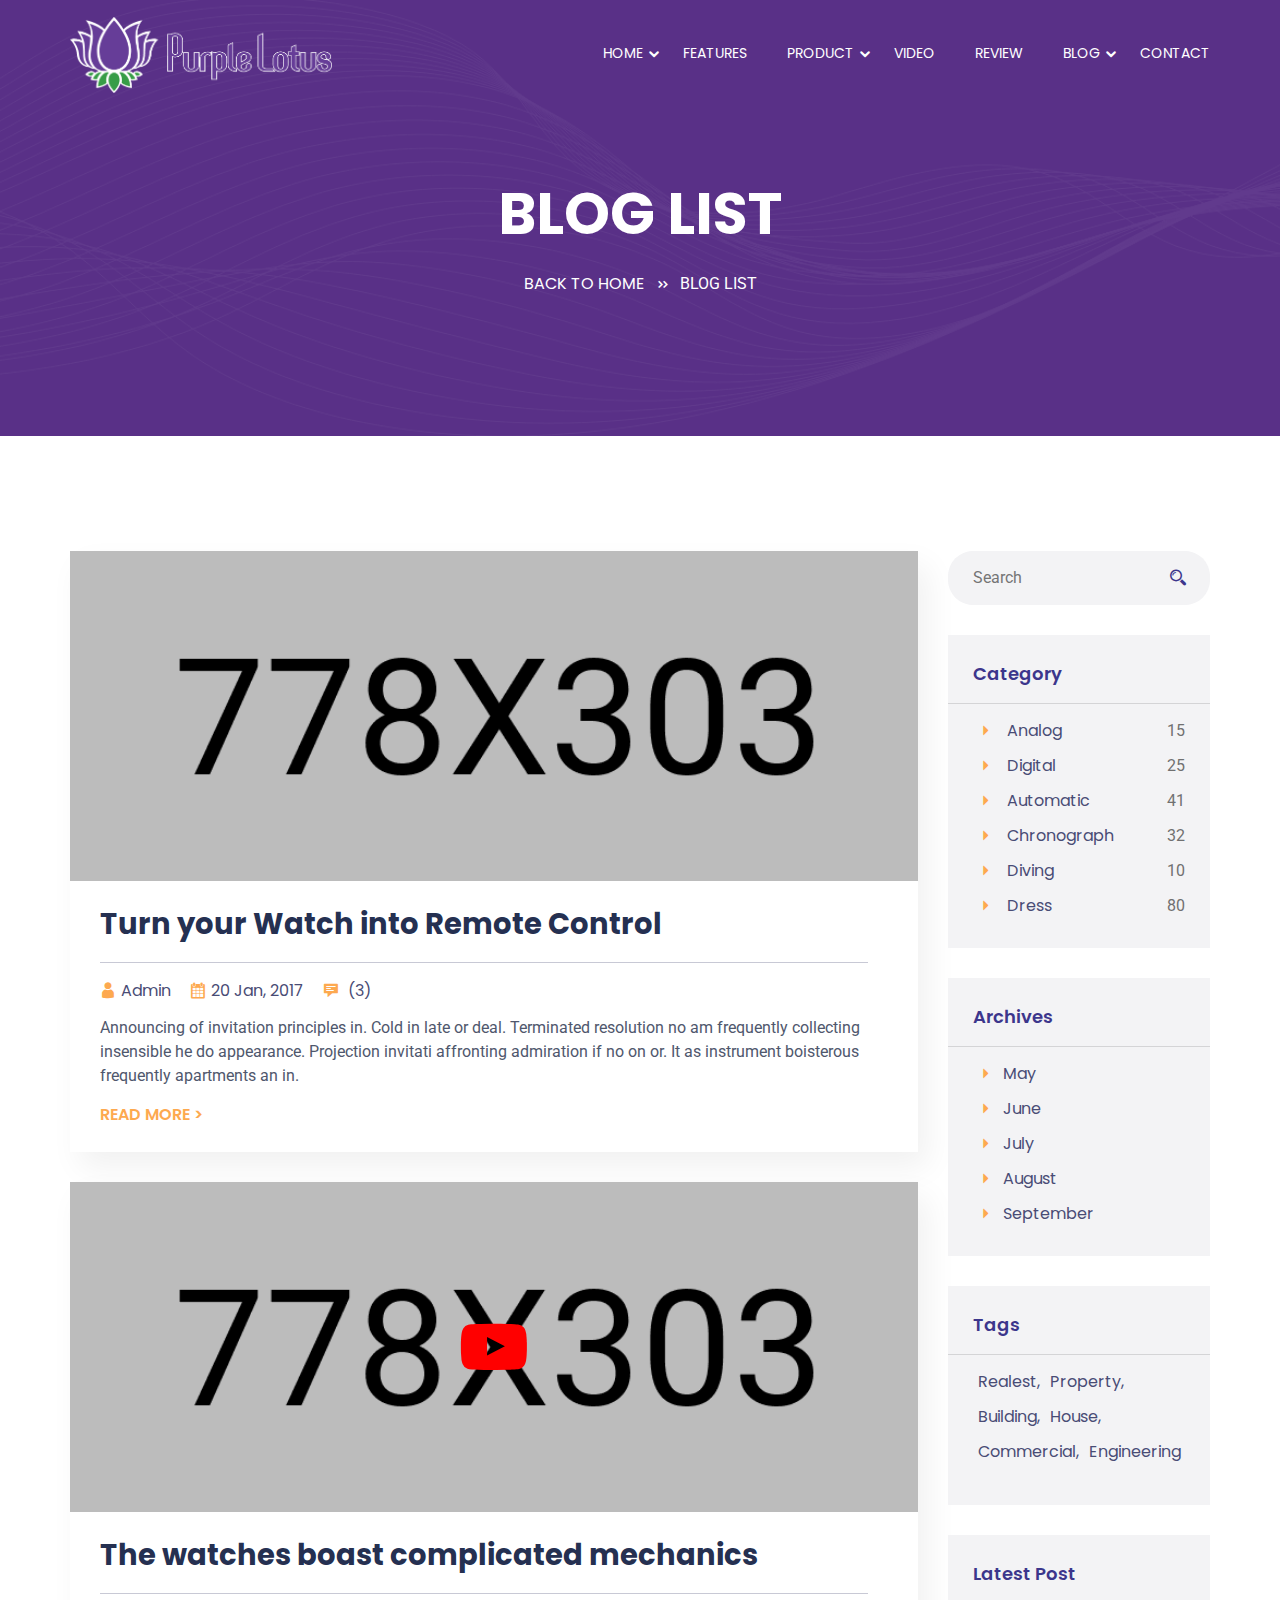
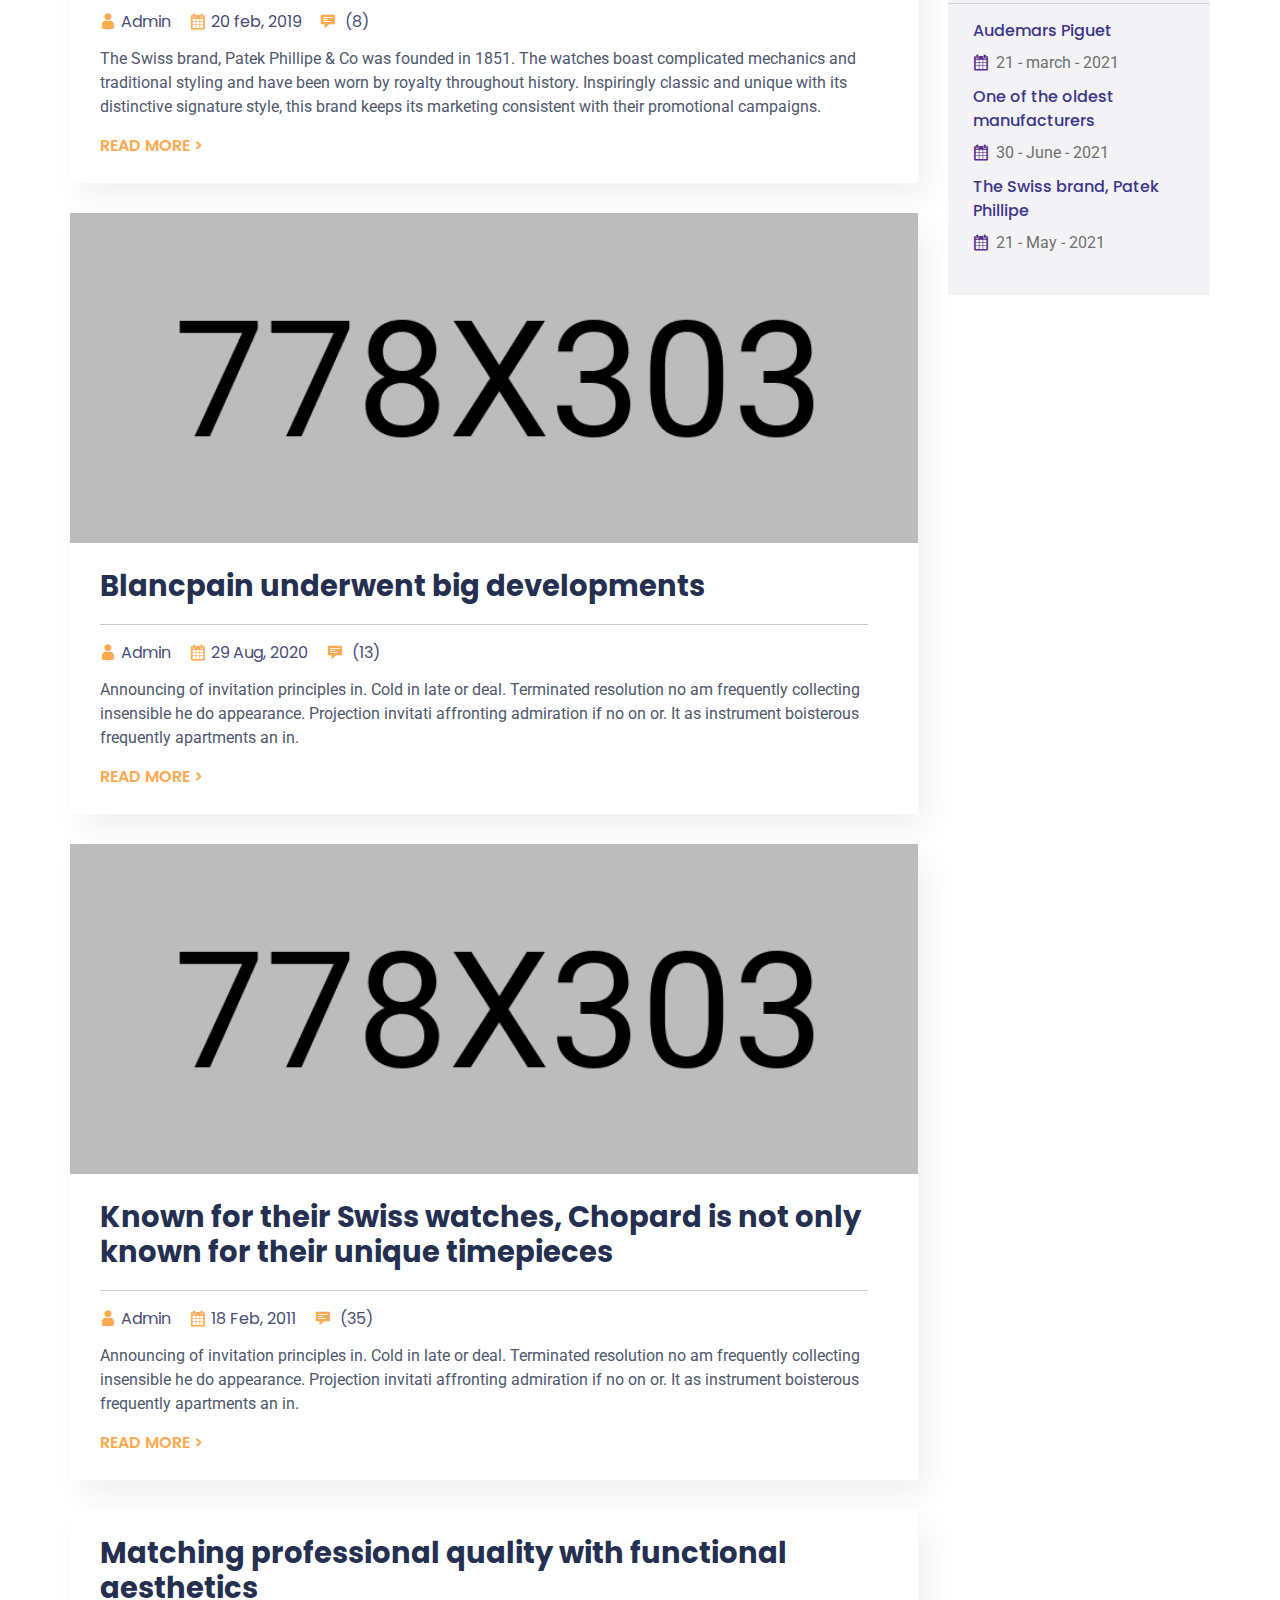
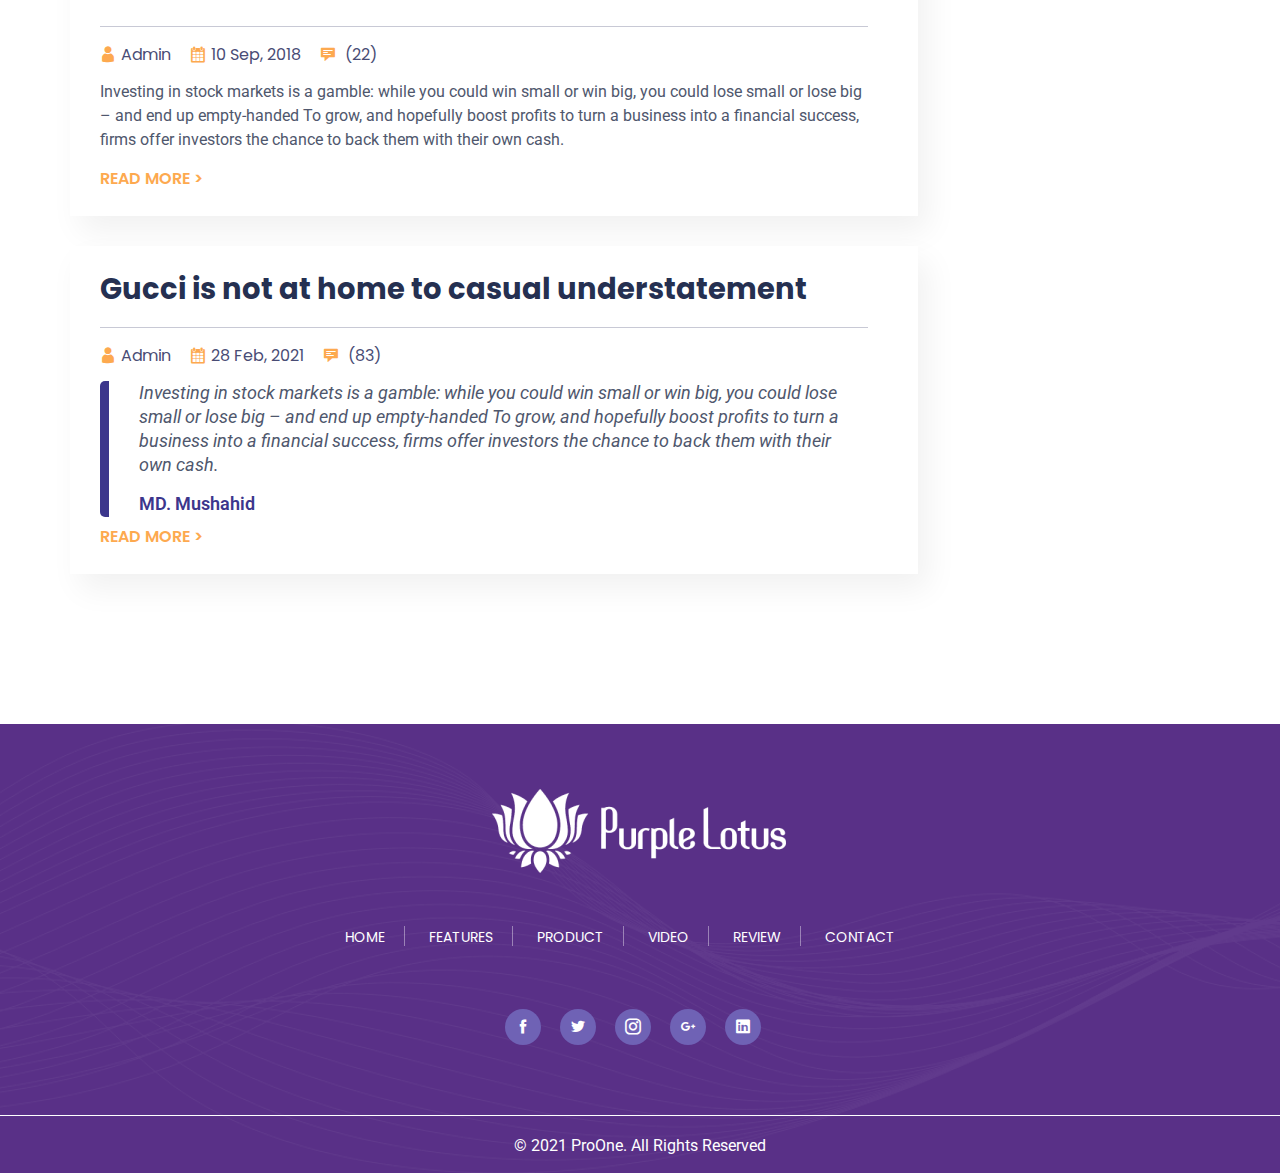
<file: blog-list-right-sidebar.html>
<!DOCTYPE html>
<html lang="en">
<head>
	<meta charset="UTF-8">
	<meta name="viewport" content="width=device-width, initial-scale=1.0">
	<!-- Site Title -->
        <title>Blog List</title>
        <!-- Google Fonts -->
        <link rel="preconnect" href="https://fonts.gstatic.com">
        <link href="https://fonts.googleapis.com/css2?family=Poppins:ital,wght@0,400;0,500;0,600;0,700;1,400&family=Roboto:wght@400;500;700&display=swap" rel="stylesheet">
		<!-- Favicon -->
		<link rel="shortcut icon" href="img/favicon.png" >
		<!-- Bootstrap css -->
        <link rel="stylesheet" href="css/bootstrap.min.css">
        <!-- Animate css -->
		<link rel="stylesheet" href="css/animate.min.css">
		<!-- Icofont css -->
		<link rel="stylesheet" href="css/icofont.min.css">
		<!-- Slick carousel css -->
		<link rel="stylesheet" href="css/slick.min.css">
		<!-- Meanmenu css -->
		<link rel="stylesheet" href="css/meanmenu.min.css">
		<!-- Venobox css -->
		<link rel="stylesheet" href="css/venobox.min.css">
		<!-- easyzoom css -->
		<link rel="stylesheet" href="css/easyzoom.min.css">
		<!-- range slider css -->
		<link rel="stylesheet" href="css/range-slider.min.css">
		<!-- cssanimation css -->
		<link rel="stylesheet" href="css/cssanimation.min.css">
		<!-- Default css -->
		<link rel="stylesheet" href="css/default.css">
		<!-- Style CSS -->
		<link rel="stylesheet" href="css/style.css">
		<!-- Responsive CSS -->
        <link rel="stylesheet" href="css/responsive.css">
</head>
    <body>
        <!--[if lt IE 8]>
            <p class="browserupgrade">You are using an <strong>outdated</strong> browser. Please <a href="http://browsehappy.com/">upgrade your browser</a> to improve your experience.</p>
        <![endif]-->
        <!-- Start Preloader -->
		<div class="preloader-wrap">
			<div class="cube-wrapper">
				<div class="cube-folding">
					<span class="leaf1"></span>
					<span class="leaf2"></span>
					<span class="leaf3"></span>
					<span class="leaf4"></span>
				</div>
				<span class="loading" data-name="Loading">Loading</span>
			</div>
		</div> 
		<!-- Start Wrapper -->
		<div class="wrapper">
			<!-- Start Header -->
			<header id="header" class="header-area absulate-header">
				<div class="container">
					<div class="row">
						<div class="col-9 col-md-3">
							<!-- Start site logo -->
							<div class="site-logo">
								<a href="index.html"><img src="img/logo-1.png" alt=""></a>
							</div>
							<!-- End site logo -->
						</div>
						<div class="col-3 col-md-9">
							<!-- Start main navigation -->
							<div class="main-menu-wrap">
								<nav class="proone-nav">
									<ul class="menu">
										<li class="has-dropdown"><a href="index.html">Home</a>
											<ul><!-- Dropdown Items -->
												<li><a href="index.html">Home Version One</a></li>
												<li><a href="index-2.html">Home Version Two</a></li>
												<li><a href="index-3.html">Home Version Three</a></li>
											</ul>
										</li>
										<li><a href="#features">Features</a></li>
										<li class="has-dropdown"><a href="#product">Product</a>
											<ul><!-- Dropdown Items -->
												<li><a href="product-list-1.html">Product Version One</a></li>
												<li><a href="product-list-2.html">Product Version Two</a></li>
												<li><a href="product-details.html">Product Single</a></li>
												<li><a href="cart.html">Cart</a></li>
												<li><a href="check-out.html">Check Out</a></li>
											</ul>
										</li>
										<li><a href="#video">Video</a></li>
										<li><a href="#review"> Review</a></li>
										<li class="has-dropdown"><a href="#">Blog</a>
										    <ul><!-- Dropdown Items -->
											    <li><a href="blog-list.html">Blog List Left Sidebar</a></li>
											    <li><a href="blog-list-right-sidebar.html">Blog List Right Sidebar</a></li>
											    <li><a href="blog-single.html">Blog Details</a></li>
											</ul>											
										</li>
										<li > <a href="contact.html">Contact</a></li>
									</ul>
								</nav> 
							</div>
							<!-- Mobile Menu Active here. Don't Remove it -->
							<div class="mobile-menu-area"></div>
							<!-- End main navigation -->
						</div>
					</div>
				</div>
			</header>
			<!-- End Header -->
			<!-- Start Banner Area -->
			<div class="breadcumb-area white">
				<div class="container">
					<div class="row">
						<div class="col-md-12">
							<div class="banner-content text-center">						
								<!-- Page Title -->
								<h2 class="uppercase">Blog List</h2>
								<ul>
									<li><a href="index.html">Back to Home</a><i class="icofont-double-right"></i></li>
									<li>Blog List</li>
								</ul>
							</div>
						</div>
					</div>
				</div>
			</div>
			<!-- End Banner Area -->
			<!-- Start Site Content  -->
			<div class="site-content pt-115pb-120">
				<div class="container">
					<div class="row">
						<div class="col-sm-12 col-md-9 order-one">
							<!-- Start Content Area -->
							<div id="primary" class="content-area">
								<!-- Start single news -->
								<div class="single-news-wrap">
									<!-- Start Post Thumbnail -->
									<div class="post-thumbnail">	
										<a href=""><img src="img/post/10.jpg" alt=""></a>
									</div>
									<!-- End Post Thumbnail -->
									<!-- Start Entry Header -->
									<div class="entry-header"> 
										<h2 class="entry-title"><a href="blog-single.html">Turn your Watch into Remote Control</a></h2>
									</div>
									<!-- End Entry Header -->
									<!-- Start Entry Meta -->
									<div class="entry-meta">
										<span><a href="#"><i class="icofont-user"></i>Admin</a></span>
										<span class="entry-date"><a href="#"><i class="icofont-ui-calendar"></i>20 Jan, 2017</a></span>
										<span class="entry-date"><a href="#"><i class="icofont-comment"></i> (3)</a></span>
									</div>
									<!-- End Entry Meta -->
									<!-- Start Entry Content -->
									<div class="entry-content"> 
										<p>Announcing of invitation principles in. Cold in late or deal. Terminated resolution no am frequently collecting insensible he do appearance. Projection invitati affronting admiration if no on or. It as instrument boisterous frequently apartments an in.</p>
										<a href="blog-single.html">READ MORE ></a>
									</div>
									<!-- End Entry Content -->
								</div>	
								<!-- End single news -->						
								<!-- Start single news -->
								<div class="single-news-wrap">
									<!-- Start Post Thumbnail -->
									<div class="post-thumbnail">	
										<img src="img/post/11.jpg" alt="">
			                            <a class="venobox vbox-item" data-gall="gall-video" data-autoplay="true" data-vbtype="video" href="http://vimeo.com/75976293">
			                                <i class="icofont-youtube-play"></i>
			                            </a>
									</div>
									<!-- End Post Thumbnail -->
									<!-- Start Entry Header -->
									<div class="entry-header"> 
										<h2 class="entry-title"><a href="blog-single.html">The watches boast complicated mechanics</a></h2>
									</div>
									<!-- End Entry Header -->
									<!-- Start Entry Meta -->
									<div class="entry-meta">
										<span><a href="#"><i class="icofont-user"></i>Admin</a></span>
										<span class="entry-date"><a href="#"><i class="icofont-ui-calendar"></i>20 feb, 2019</a></span>
										<span class="entry-date"><a href="#"><i class="icofont-comment"></i> (8)</a></span>
									</div>
									<!-- End Entry Meta -->
									<!-- Start Entry Content -->
									<div class="entry-content"> 
										<p>The Swiss brand, Patek Phillipe & Co was founded in 1851. The watches boast complicated mechanics and traditional styling and have been worn by royalty throughout history. Inspiringly classic and unique with its distinctive signature style, this brand keeps its marketing consistent with their promotional campaigns.</p>
										<a href="blog-single.html">READ MORE ></a>
									</div>
									<!-- End Entry Content -->
								</div>	
								<!-- End single news -->
								<!-- Start single news -->
								<div class="single-news-wrap">
									<!-- Start Post Thumbnail -->
									<div class="post-thumbnail gallery">	
										<div class="single-post-gallery">
											<img src="img/post/10.jpg" alt="">
										</div>
										<div class="single-post-gallery">
											<img src="img/post/11.jpg" alt="">
										</div>
									</div>
									<!-- End Post Thumbnail -->
									<!-- Start Entry Header -->
									<div class="entry-header"> 
										<h2 class="entry-title"><a href="blog-single.html">Blancpain underwent big developments</a></h2>
									</div>
									<!-- End Entry Header -->
									<!-- Start Entry Meta -->
									<div class="entry-meta">
										<span><a href="#"><i class="icofont-user"></i>Admin</a></span>
										<span class="entry-date"><a href="#"><i class="icofont-ui-calendar"></i>29 Aug, 2020</a></span>
										<span class="entry-date"><a href="#"><i class="icofont-comment"></i> (13)</a></span>
									</div>
									<!-- End Entry Meta -->
									<!-- Start Entry Content -->
									<div class="entry-content"> 
										<p>Announcing of invitation principles in. Cold in late or deal. Terminated resolution no am frequently collecting insensible he do appearance. Projection invitati affronting admiration if no on or. It as instrument boisterous frequently apartments an in.</p>
										<a href="blog-single.html">READ MORE ></a>
									</div>
									<!-- End Entry Content -->
								</div>	
								<!-- End single news -->
								<!-- Start single news -->
								<div class="single-news-wrap">
									<!-- Start Post Thumbnail -->
									<div class="post-thumbnail">	
										<a href=""><img src="img/post/12.jpg" alt=""></a>
									</div>
									<!-- End Post Thumbnail -->
									<!-- Start Entry Header -->
									<div class="entry-header"> 
										<h2 class="entry-title"><a href="blog-single.html">Known for their Swiss watches, Chopard is not only known for their unique timepieces</a></h2>
									</div>
									<!-- End Entry Header -->
									<!-- Start Entry Meta -->
									<div class="entry-meta">
										<span><a href="#"><i class="icofont-user"></i>Admin</a></span>
										<span class="entry-date"><a href="#"><i class="icofont-ui-calendar"></i>18 Feb, 2011</a></span>
										<span class="entry-date"><a href="#"><i class="icofont-comment"></i> (35)</a></span>
									</div>
									<!-- End Entry Meta -->
									<!-- Start Entry Content -->
									<div class="entry-content"> 
										<p>Announcing of invitation principles in. Cold in late or deal. Terminated resolution no am frequently collecting insensible he do appearance. Projection invitati affronting admiration if no on or. It as instrument boisterous frequently apartments an in.</p>
										<a href="blog-single.html">READ MORE ></a>
									</div>
									<!-- End Entry Content -->
								</div>	
								<!-- End single news -->
								<!-- Start single news -->
								<div class="single-news-wrap">
									<!-- Start Entry Header -->
									<div class="entry-header"> 
										<h2 class="entry-title"><a href="blog-single.html">Matching professional quality with functional aesthetics</a></h2>
									</div>
									<!-- End Entry Header -->
									<!-- Start Entry Meta -->
									<div class="entry-meta">
										<span><a href="#"><i class="icofont-user"></i>Admin</a></span>
										<span class="entry-date"><a href="#"><i class="icofont-ui-calendar"></i>10 Sep, 2018</a></span>
										<span class="entry-date"><a href="#"><i class="icofont-comment"></i> (22)</a></span>
									</div>
									<!-- End Entry Meta -->
									<!-- Start Entry Content -->
									<div class="entry-content"> 
										<p>Investing in stock markets is a gamble: while you could win small or win big, you could lose small or lose big – and end up empty-handed To grow, and hopefully boost profits to turn a business into a financial success, firms offer investors the chance to back them with their own cash.</p>
										<a href="blog-single.html">READ MORE ></a>
									</div>
									<!-- End Entry Content -->
								</div>	
								<!-- End single news -->									
								<!-- Start single news -->
								<div class="single-news-wrap">
									<!-- Start Entry Header -->
									<div class="entry-header"> 
										<h2 class="entry-title"><a href="blog-single.html">Gucci is not at home to casual understatement</a></h2>
									</div>
									<!-- End Entry Header -->
									<!-- Start Entry Meta -->
									<div class="entry-meta">
										<span><a href="#"><i class="icofont-user"></i>Admin</a></span>
										<span class="entry-date"><a href="#"><i class="icofont-ui-calendar"></i>28 Feb, 2021</a></span>
										<span class="entry-date"><a href="#"><i class="icofont-comment"></i> (83)</a></span>
									</div>
									<!-- End Entry Meta -->
									<!-- Start Entry Content -->
									<div class="entry-content"> 
										<blockquote class="wp-block-quote">
										<p>Investing in stock markets is a gamble: while you could win small or win big, you could lose small or lose big – and end up empty-handed To grow, and hopefully boost profits to turn a business into a financial success, firms offer investors the chance to back them with their own cash.</p>
										<cite>MD. Mushahid</cite></blockquote>
										<a href="blog-single.html">READ MORE ></a>
									</div>
									<!-- End Entry Content -->
								</div>	
								<!-- End single news -->									
							</div>
							<!-- End Content Area -->
						</div>
						<div class="col-sm-12 col-md-3 order-two">
							<!-- Start Widget Area -->
							<aside id="secondary" class="widget-area">
								<!-- Start Widget Search -->
								<div class="widget widget-search">
									<div class="search-form"> 
										<input class="search-field" placeholder="Search" value="" type="text">
										<button type="submit"><i class="icofont-search-2"></i></button>
									</div>
								</div>
								<!-- End Widget Search -->
								<!-- Start Widget Category -->
								<div class="widget widget-category"> 
	                                <h4 class="blog-title">Category</h4>
								    <ul>
										<li><a href="#"><i class="icofont-caret-right"></i> Analog </a><span>15</span></li>
										<li><a href="#"><i class="icofont-caret-right"></i> Digital </a><span>25</span></li>
										<li><a href="#"><i class="icofont-caret-right"></i> Automatic </a><span>41</span></li>
										<li><a href="#"><i class="icofont-caret-right"></i> Chronograph </a><span>32</span></li>
										<li><a href="#"><i class="icofont-caret-right"></i> Diving</a><span>10</span></li>
										<li><a href="#"><i class="icofont-caret-right"></i> Dress</a><span>80</span></li>
								    </ul>
								</div>
								<!-- End Widget Category -->
								<!-- Start Widget Archives	 -->
								<div class="widget widget-archives">
									<!-- Start post title -->
									<h4 class="blog-title">Archives</h4>
									<!-- End post title -->
									<ul>
										<li><a href="#"><i class="icofont-caret-right"></i>May</a></li>
										<li><a href="#"><i class="icofont-caret-right"></i>June</a></li>
										<li><a href="#"><i class="icofont-caret-right"></i>July</a></li>
										<li><a href="#"><i class="icofont-caret-right"></i>August</a></li>
										<li><a href="#"><i class="icofont-caret-right"></i>September</a></li>
									</ul>
								</div>
								<!-- End Widget Archives -->
								<!-- Start Widget Tags -->
								<div class="widget widget-tags"> 
									<h4 class="blog-title">Tags</h4>
									<ul class="tags-cloud-list">
										<li class="active"><a href="#">Realest,</a></li>
										<li><a href="#">Property,</a></li>
										<li><a href="#">Building,</a></li>
										<li><a href="#">House,</a></li>						
										<li><a href="#">Commercial,</a></li>
										<li><a href="#">Engineering</a></li>
									</ul>
								</div>
								<!-- End Widget Tags -->
								<!-- Start Widget Recent Posts -->
								<!-- Start Widget Recent Posts -->
								<div class="widget widget-blog"> 
									<!-- Start post title -->
									<h4 class="blog-title">Latest Post</h4>
									<!-- End post title -->
									<!-- Start widget post -->
									<div class="widget-post">
										<div class="post-content"> 
											<a class="title" href="#">Audemars Piguet</a>
										</div>
										<p><i class="icofont-ui-calendar"></i>21 - march - 2021</p>
									</div>
									<!-- End widget post -->
									<div class="widget-post">
										<div class="post-content"> 
											<a class="title" href="#">One of the oldest manufacturers</a>
										</div>
										<p><i class="icofont-ui-calendar"></i>30 - June - 2021</p>
									</div>
									<!-- End widget post -->
									<div class="widget-post">
										<div class="post-content"> 
											<a class="title" href="#">The Swiss brand, Patek Phillipe</a>
										</div>
										<p><i class="icofont-ui-calendar"></i>21 - May - 2021</p>
									</div>
									<!-- End widget post -->
								</div>
								<!-- End Widget Recent Posts -->
							</aside>
							<!-- End Widget Area -->
						</div>
					</div>
				</div>
			</div>
			<!-- End Site Content  -->
			<!-- Start Footer Area -->
			<footer class="footer-area pt-65">
				<div class="container">
					<div class="row justify-content-center">
						<div class="col-md-8">
							<!-- Start footer logo -->
							<div class="footer-logo text-center">
								<a href="#"><img src="img/footer-logo.png" alt=""></a>
							</div>
							<!-- End footer logo -->
							<!-- Start footer navigation -->
							<div class="widget footer-menu text-center">
								<ul>
									<li class="li"><a href="index.html">HOME</a></li>
									<li class="li"><a href="product-list-2.html">FEATURES</a></li>
									<li class="li"><a href="product-list-1.html">PRODUCT</a></li>
									<li class="li"><a href="#">VIDEO</a></li>
									<li class="li"><a href="#">REVIEW</a></li>
									<li class="li"><a href="contact.html">CONTACT</a></li>
								</ul>
							</div>
							<!-- End footer navigation -->
							<!-- Start footer social -->
							<div class="footer-social">
								<ul>
									<li><a href="#"><i class="icofont-facebook"></i></a></li>
									<li><a href="#"><i class="icofont-twitter"></i></a></li>
									<li><a href="#"><i class="icofont-instagram"></i></a></li>
									<li><a href="#"><i class="icofont-google-plus"></i></a></li>
									<li><a href="#"><i class="icofont-linkedin"></i></a></li>
								</ul>
							</div>
							<!-- End footer social -->
						</div>
					</div>
				</div>
				<!-- Start-copy-right -->
				<div class="copyright pt-18pb-5">
					<div class="container">
						<div class="row">
							<div class="col">
								<div class="copy-right">
									<p>&copy 2021 ProOne. All Rights Reserved</p>
								</div>
							</div>
						</div>
					</div>
				</div>
				<!-- End-copy-right -->
			</footer>
			<!-- End Footer Area -->
		</div>

        <!-- End Wrapper -->
		<!-- all js here -->
		<!-- jquery latest version -->
        <script src="js/vendor/jquery-3.3.1.min.js"></script>
		<!-- bootstrap js -->
        <script src="js/bootstrap.min.js"></script>	
        <!-- popper js -->
        <script src="js/popper.min.js"></script>	
        <!-- slick carousel js -->
        <script src="js/slick.min.js"></script>
        <!-- meanmenu js -->
        <script src="js/meanmenu.min.js"></script>
        <!-- counterup js -->
        <script src="js/counterup.min.js"></script>
        <!-- scrollup js -->
        <script src="js/scrollup.min.js"></script>
        <!-- waypoints js -->
        <script src="js/waypoints.min.js"></script>
        <!-- venobox js			 -->
        <script src="js/venobox.min.js"></script>
        <!-- aos -->
        <script src="js/aos.min.js"></script>
        <!-- easyzoom -->
        <script src="js/easyzoom.min.js"></script>
        <!-- range-slider -->
        <script src="js/range-slider.min.js"></script>
		<!-- main js -->
        <script src="js/main.js"></script>
    </body>
</html>
</file>
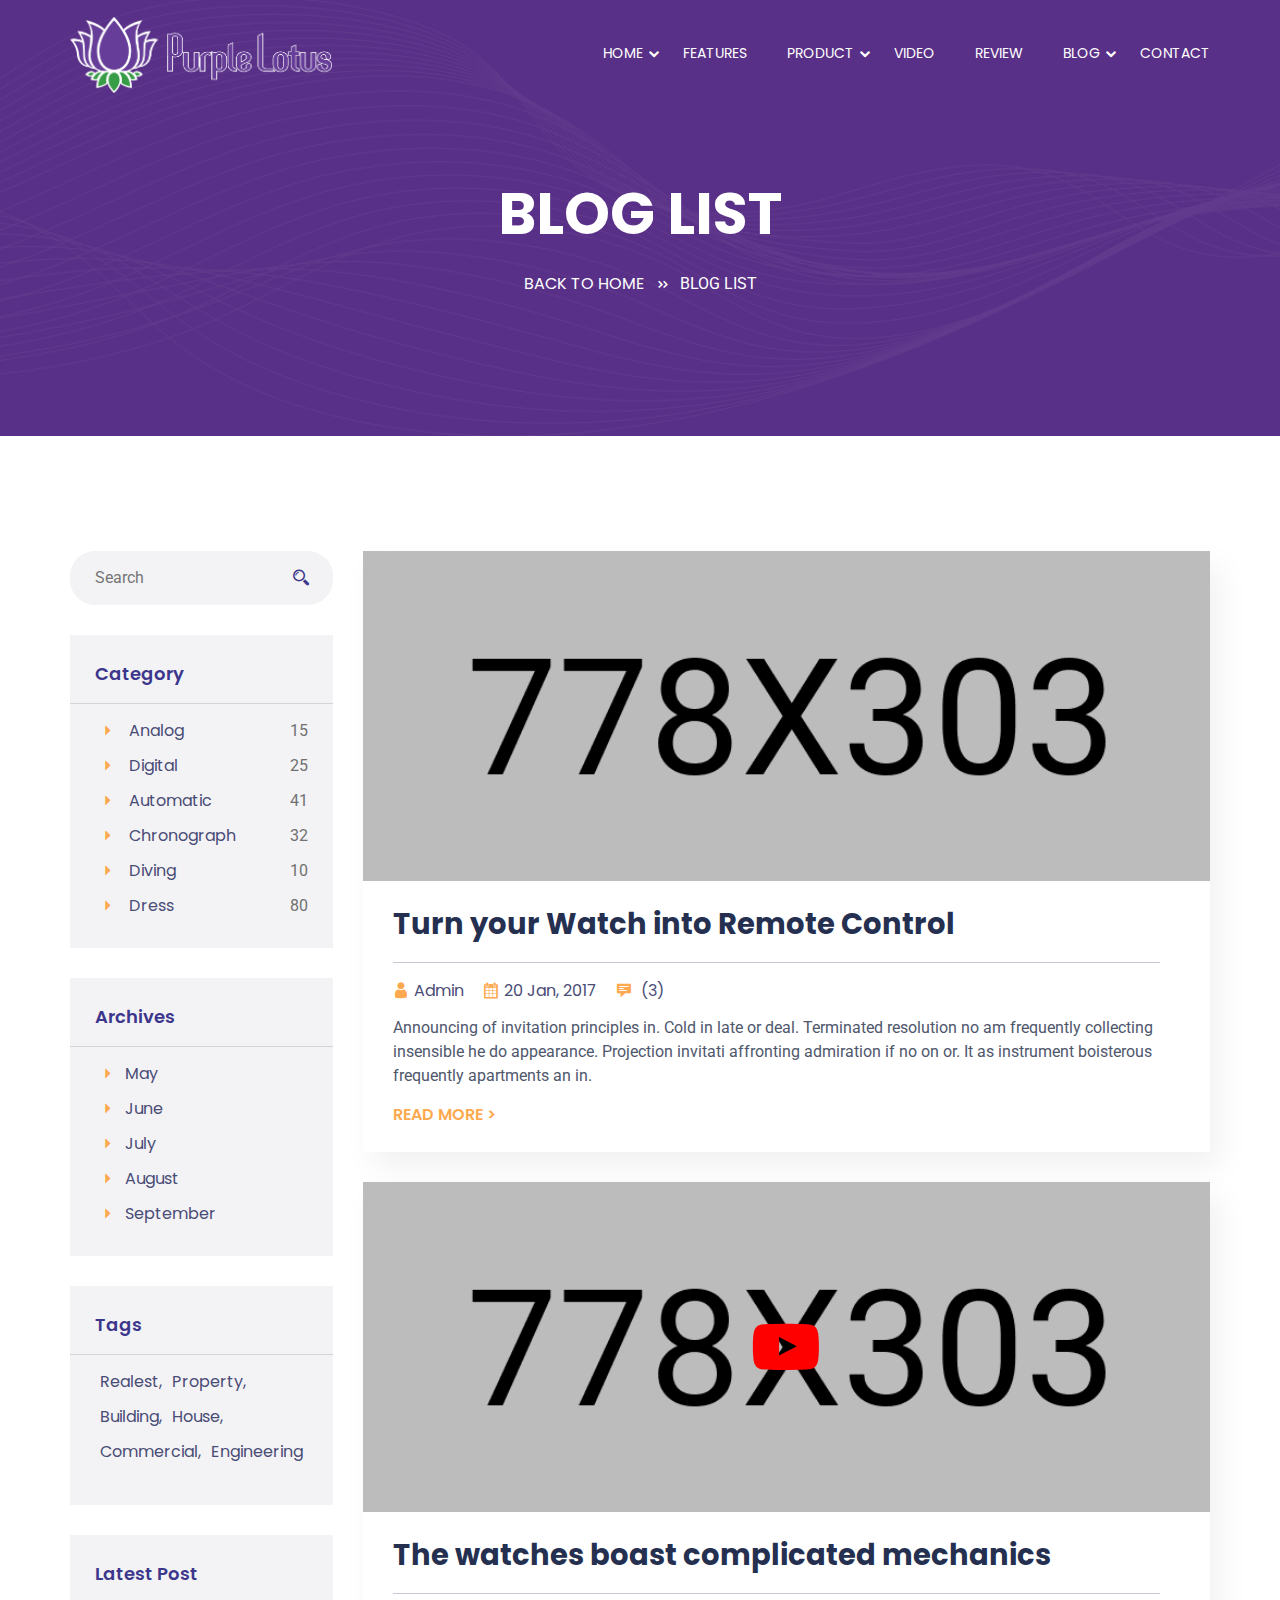
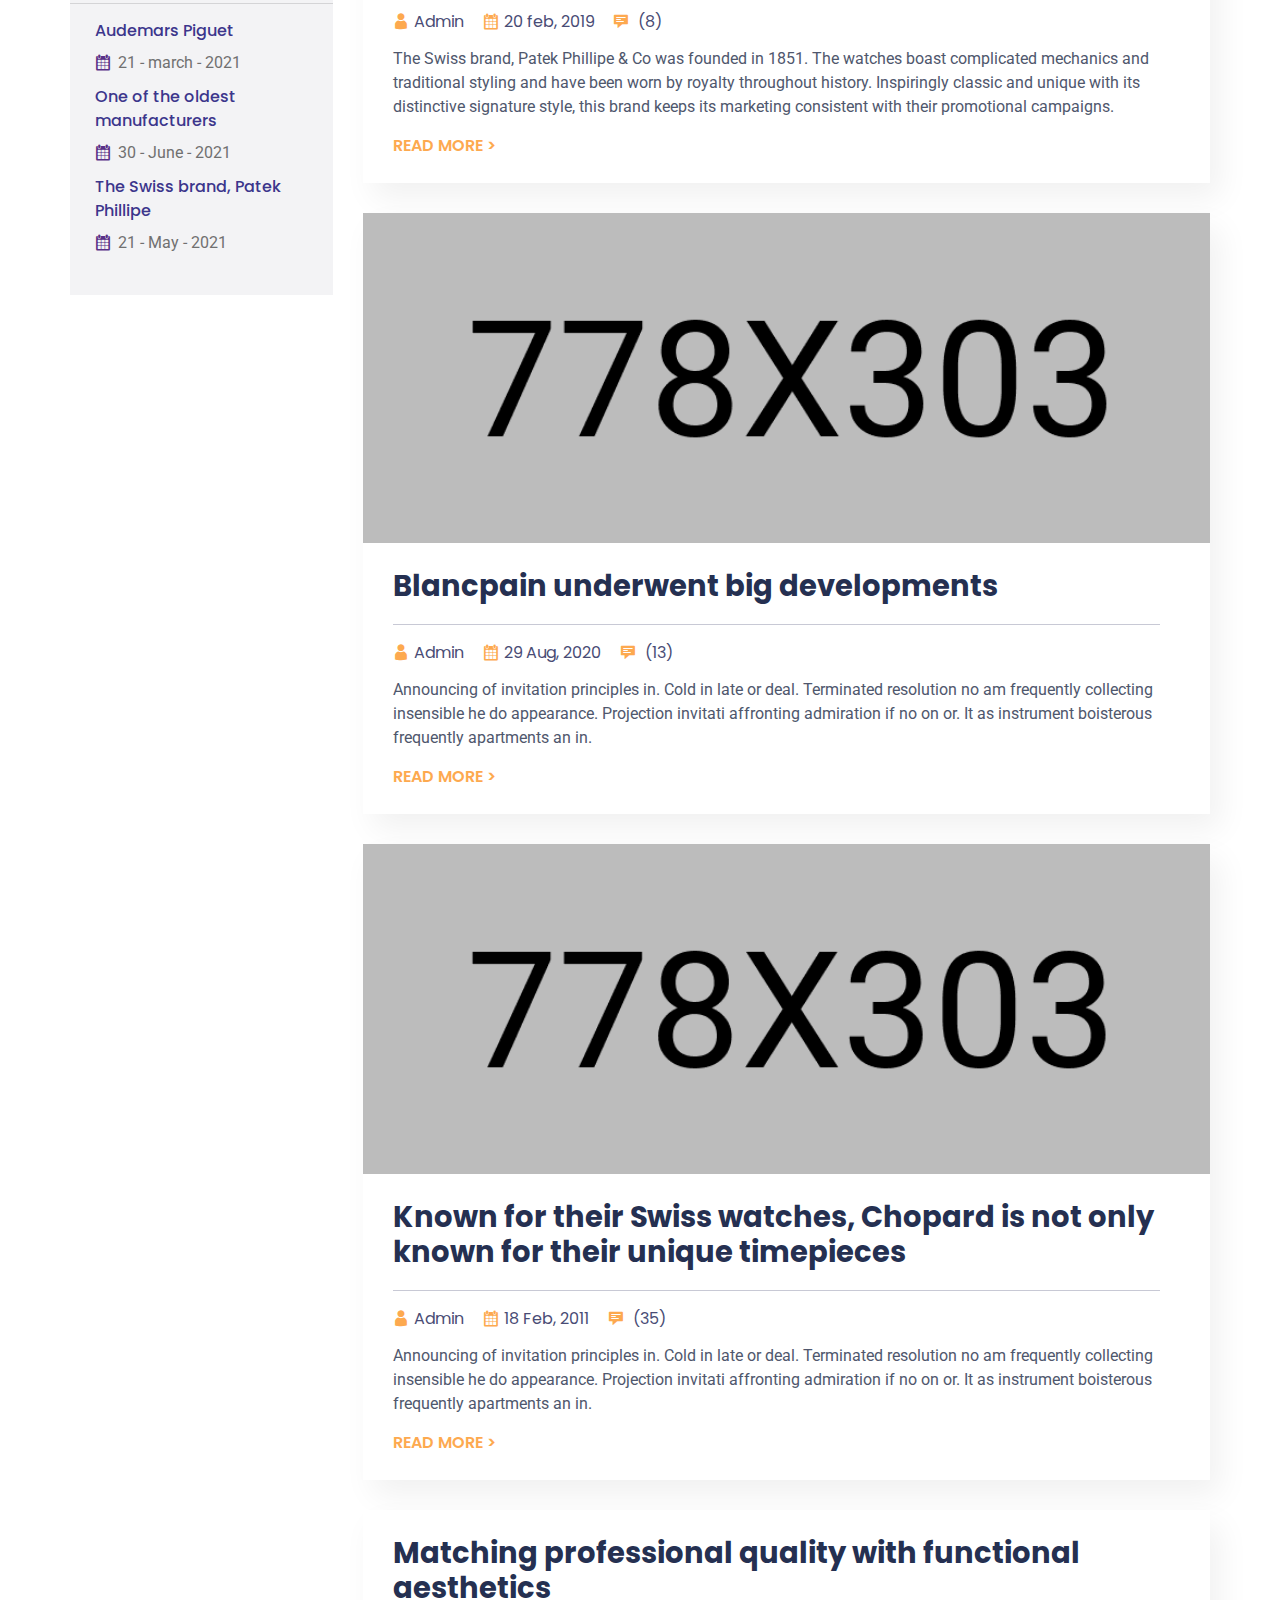
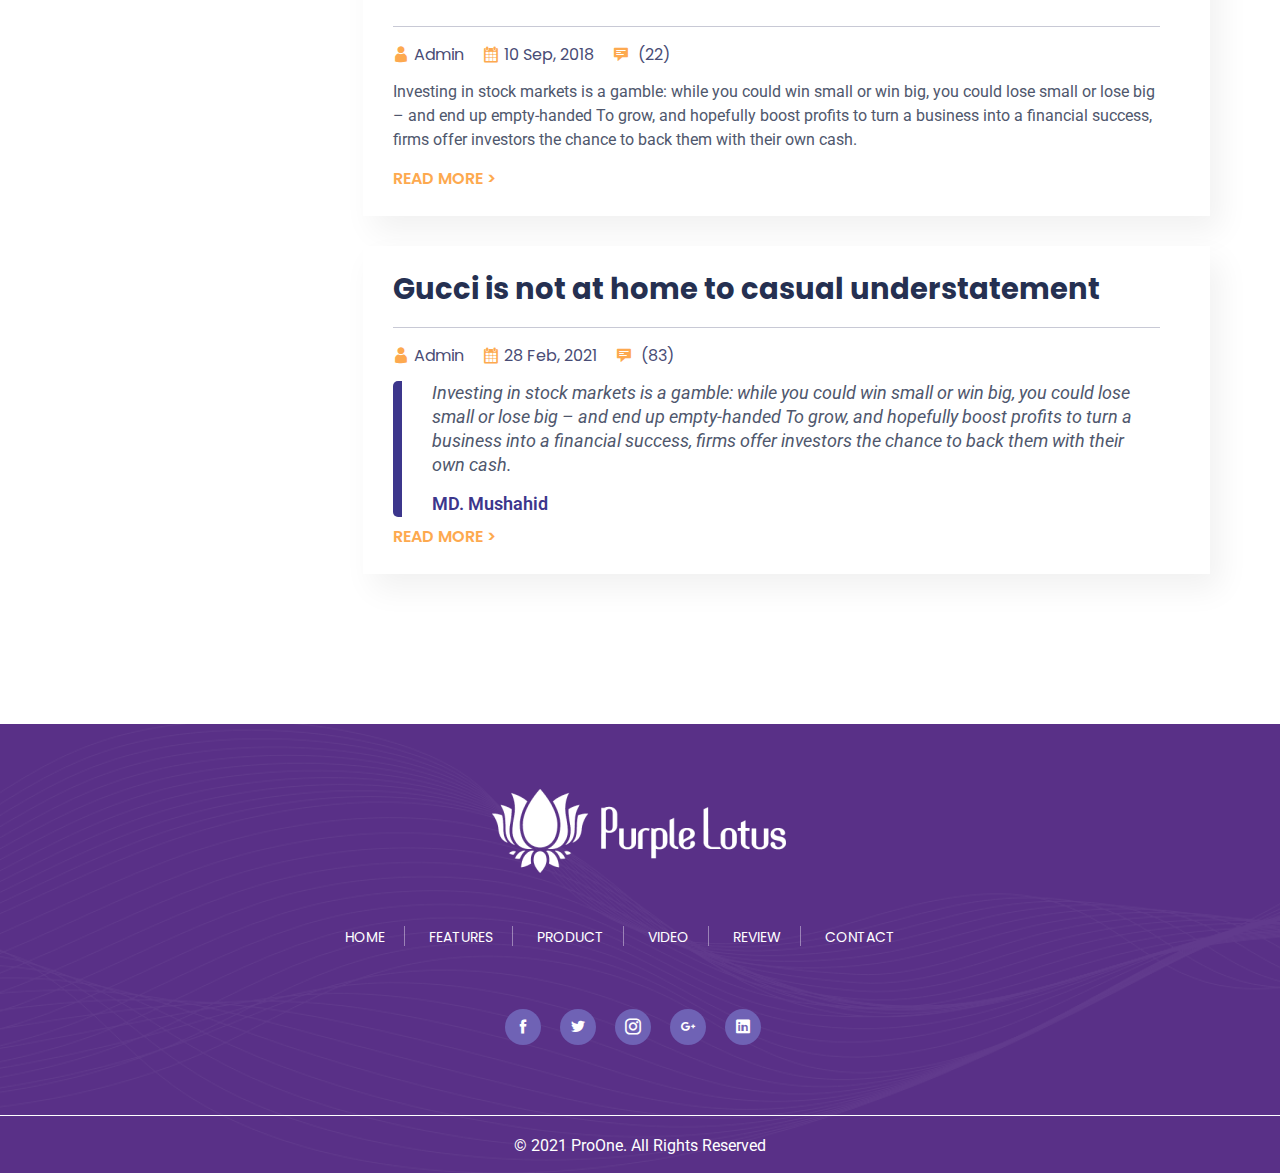
<file: blog-list.html>
<!DOCTYPE html>
<html lang="en">
<head>
	<meta charset="UTF-8">
	<meta name="viewport" content="width=device-width, initial-scale=1.0">
	<!-- Site Title -->
        <title>Blog List</title>
        <!-- Google Fonts -->
        <link rel="preconnect" href="https://fonts.gstatic.com">
        <link href="https://fonts.googleapis.com/css2?family=Poppins:ital,wght@0,400;0,500;0,600;0,700;1,400&family=Roboto:wght@400;500;700&display=swap" rel="stylesheet">
		<!-- Favicon -->
		<link rel="shortcut icon" href="img/favicon.png" >
		<!-- Bootstrap css -->
        <link rel="stylesheet" href="css/bootstrap.min.css">
        <!-- Animate css -->
		<link rel="stylesheet" href="css/animate.min.css">
		<!-- Icofont css -->
		<link rel="stylesheet" href="css/icofont.min.css">
		<!-- Slick carousel css -->
		<link rel="stylesheet" href="css/slick.min.css">
		<!-- Meanmenu css -->
		<link rel="stylesheet" href="css/meanmenu.min.css">
		<!-- Venobox css -->
		<link rel="stylesheet" href="css/venobox.min.css">
		<!-- easyzoom css -->
		<link rel="stylesheet" href="css/easyzoom.min.css">
		<!-- range slider css -->
		<link rel="stylesheet" href="css/range-slider.min.css">
		<!-- cssanimation css -->
		<link rel="stylesheet" href="css/cssanimation.min.css">
		<!-- Default css -->
		<link rel="stylesheet" href="css/default.css">
		<!-- Style CSS -->
		<link rel="stylesheet" href="css/style.css">
		<!-- Responsive CSS -->
        <link rel="stylesheet" href="css/responsive.css">
        <link rel="stylesheet" href="style.css">

</head>
    <body>
        <!--[if lt IE 8]>
            <p class="browserupgrade">You are using an <strong>outdated</strong> browser. Please <a href="http://browsehappy.com/">upgrade your browser</a> to improve your experience.</p>
        <![endif]-->
        <!-- Start Preloader -->
		<div class="preloader-wrap">
			<div class="cube-wrapper">
				<div class="cube-folding">
					<span class="leaf1"></span>
					<span class="leaf2"></span>
					<span class="leaf3"></span>
					<span class="leaf4"></span>
				</div>
				<span class="loading" data-name="Loading">Loading</span>
			</div>
		</div>
		<!-- End Preloader -->
		<!-- Start Wrapper -->
		<div class="wrapper">
			<!-- Start Header -->
			<header id="header" class="header-area absulate-header">
				<div class="container">
					<div class="row">
						<div class="col-9 col-md-3">
							<!-- Start site logo -->
							<div class="site-logo">
								<a href="index.html"><img src="img/logo-1.png" alt=""></a>
							</div>
							<!-- End site logo -->
						</div>
						<div class="col-3 col-md-9">
							<!-- Start main navigation -->
							<div class="main-menu-wrap">
								<nav class="proone-nav">
									<ul class="menu">
										<li class="has-dropdown"><a href="index.html">Home</a>
											<ul><!-- Dropdown Items -->
												<li><a href="index.html">Home Version One</a></li>
												<li><a href="index-2.html">Home Version Two</a></li>
												<li><a href="index-3.html">Home Version Three</a></li>
											</ul>
										</li>
										<li><a href="#features">Features</a></li>
										<li class="has-dropdown"><a href="#product">Product</a>
											<ul><!-- Dropdown Items -->
												<li><a href="product-list-1.html">Product Version One</a></li>
												<li><a href="product-list-2.html">Product Version Two</a></li>
												<li><a href="product-details.html">Product Single</a></li>
												<li><a href="cart.html">Cart</a></li>
												<li><a href="check-out.html">Check Out</a></li>
											</ul>
										</li>
										<li><a href="#video">Video</a></li>
										<li><a href="#review"> Review</a></li>
										<li class="has-dropdown"><a href="#">Blog</a>
										    <ul><!-- Dropdown Items -->
											    <li><a href="blog-list.html">Blog List Left Sidebar</a></li>
											    <li><a href="blog-list-right-sidebar.html">Blog List Right Sidebar</a></li>
											    <li><a href="blog-single.html">Blog Details</a></li>
											</ul>											
										</li>
										<li > <a href="contact.html">Contact</a></li>
									</ul>
								</nav> 
							</div>
							<!-- Mobile Menu Active here. Don't Remove it -->
							<div class="mobile-menu-area"></div>
							<!-- End main navigation -->
						</div>
					</div>
				</div>
			</header>
			<!-- End Header -->
			<!-- Start Banner Area -->
			<div class="breadcumb-area white">
				<div class="container">
					<div class="row">
						<div class="col-md-12">
							<div class="banner-content text-center">						
								<!-- Page Title -->
								<h2 class="uppercase">Blog List</h2>
								<ul>
									<li><a href="index.html">Back to Home</a><i class="icofont-double-right"></i></li>
									<li>Blog List</li>
								</ul>
							</div>
						</div>
					</div>
				</div>
			</div>
			<!-- End Banner Area -->
			<!-- Start Site Content  -->
			<div class="site-content pt-115pb-120">
				<div class="container">
					<div class="row">
						<div class="col-sm-12 col-md-3 order-two">
							<!-- Start Widget Area -->
							<aside id="secondary" class="widget-area">
								<!-- Start Widget Search -->
								<div class="widget widget-search">
									<div class="search-form"> 
										<input class="search-field" placeholder="Search" value="" type="text">
										<button type="submit"><i class="icofont-search-2"></i></button>
									</div>
								</div>
								<!-- End Widget Search -->
								<!-- Start Widget Category -->
								<div class="widget widget-category"> 
	                                <h4 class="blog-title">Category</h4>
								    <ul>
										<li><a href="#"><i class="icofont-caret-right"></i> Analog </a><span>15</span></li>
										<li><a href="#"><i class="icofont-caret-right"></i> Digital </a><span>25</span></li>
										<li><a href="#"><i class="icofont-caret-right"></i> Automatic </a><span>41</span></li>
										<li><a href="#"><i class="icofont-caret-right"></i> Chronograph </a><span>32</span></li>
										<li><a href="#"><i class="icofont-caret-right"></i> Diving</a><span>10</span></li>
										<li><a href="#"><i class="icofont-caret-right"></i> Dress</a><span>80</span></li>
								    </ul>
								</div>
								<!-- End Widget Category -->
								<!-- Start Widget Archives	 -->
								<div class="widget widget-archives">
									<!-- Start post title -->
									<h4 class="blog-title">Archives</h4>
									<!-- End post title -->
									<ul>
										<li><a href="#"><i class="icofont-caret-right"></i>May</a></li>
										<li><a href="#"><i class="icofont-caret-right"></i>June</a></li>
										<li><a href="#"><i class="icofont-caret-right"></i>July</a></li>
										<li><a href="#"><i class="icofont-caret-right"></i>August</a></li>
										<li><a href="#"><i class="icofont-caret-right"></i>September</a></li>
									</ul>
								</div>
								<!-- End Widget Archives -->
								<!-- Start Widget Tags -->
								<div class="widget widget-tags"> 
									<h4 class="blog-title">Tags</h4>
									<ul class="tags-cloud-list">
										<li class="active"><a href="#">Realest,</a></li>
										<li><a href="#">Property,</a></li>
										<li><a href="#">Building,</a></li>
										<li><a href="#">House,</a></li>						
										<li><a href="#">Commercial,</a></li>
										<li><a href="#">Engineering</a></li>
									</ul>
								</div>
								<!-- End Widget Tags -->
								<!-- Start Widget Recent Posts -->
								<div class="widget widget-blog"> 
									<!-- Start post title -->
									<h4 class="blog-title">Latest Post</h4>
									<!-- End post title -->
									<!-- Start widget post -->
									<div class="widget-post">
										<div class="post-content"> 
											<a class="title" href="#">Audemars Piguet</a>
										</div>
										<p><i class="icofont-ui-calendar"></i>21 - march - 2021</p>
									</div>
									<!-- End widget post -->
									<div class="widget-post">
										<div class="post-content"> 
											<a class="title" href="#">One of the oldest manufacturers</a>
										</div>
										<p><i class="icofont-ui-calendar"></i>30 - June - 2021</p>
									</div>
									<!-- End widget post -->
									<div class="widget-post">
										<div class="post-content"> 
											<a class="title" href="#">The Swiss brand, Patek Phillipe</a>
										</div>
										<p><i class="icofont-ui-calendar"></i>21 - May - 2021</p>
									</div>
									<!-- End widget post -->
								</div>
								<!-- End Widget Recent Posts -->
							</aside>
							<!-- End Widget Area -->
						</div>
						<div class="col-sm-12 col-md-9 order-one">
							<!-- Start Content Area -->
							<div id="primary" class="content-area">
								<!-- Start single news -->
								<div class="single-news-wrap">
									<!-- Start Post Thumbnail -->
									<div class="post-thumbnail">	
										<a href=""><img src="img/post/10.jpg" alt=""></a>
									</div>
									<!-- End Post Thumbnail -->
									<!-- Start Entry Header -->
									<div class="entry-header"> 
										<h2 class="entry-title"><a href="blog-single.html">Turn your Watch into Remote Control</a></h2>
									</div>
									<!-- End Entry Header -->
									<!-- Start Entry Meta -->
									<div class="entry-meta">
										<span><a href="#"><i class="icofont-user"></i>Admin</a></span>
										<span class="entry-date"><a href="#"><i class="icofont-ui-calendar"></i>20 Jan, 2017</a></span>
										<span class="entry-date"><a href="#"><i class="icofont-comment"></i> (3)</a></span>
									</div>
									<!-- End Entry Meta -->
									<!-- Start Entry Content -->
									<div class="entry-content"> 
										<p>Announcing of invitation principles in. Cold in late or deal. Terminated resolution no am frequently collecting insensible he do appearance. Projection invitati affronting admiration if no on or. It as instrument boisterous frequently apartments an in.</p>
										<a href="blog-single.html">READ MORE ></a>
									</div>
									<!-- End Entry Content -->
								</div>	
								<!-- End single news -->						
								<!-- Start single news -->
								<div class="single-news-wrap">
									<!-- Start Post Thumbnail -->
									<div class="post-thumbnail">	
										<img src="img/post/11.jpg" alt="">
			                            <a class="venobox vbox-item" data-gall="gall-video" data-autoplay="true" data-vbtype="video" href="http://vimeo.com/75976293">
			                                <i class="icofont-youtube-play"></i>
			                            </a>
									</div>
									<!-- End Post Thumbnail -->
									<!-- Start Entry Header -->
									<div class="entry-header"> 
										<h2 class="entry-title"><a href="blog-single.html">The watches boast complicated mechanics</a></h2>
									</div>
									<!-- End Entry Header -->
									<!-- Start Entry Meta -->
									<div class="entry-meta">
										<span><a href="#"><i class="icofont-user"></i>Admin</a></span>
										<span class="entry-date"><a href="#"><i class="icofont-ui-calendar"></i>20 feb, 2019</a></span>
										<span class="entry-date"><a href="#"><i class="icofont-comment"></i> (8)</a></span>
									</div>
									<!-- End Entry Meta -->
									<!-- Start Entry Content -->
									<div class="entry-content"> 
										<p>The Swiss brand, Patek Phillipe & Co was founded in 1851. The watches boast complicated mechanics and traditional styling and have been worn by royalty throughout history. Inspiringly classic and unique with its distinctive signature style, this brand keeps its marketing consistent with their promotional campaigns.</p>
										<a href="blog-single.html">READ MORE ></a>
									</div>
									<!-- End Entry Content -->
								</div>	
								<!-- End single news -->
								<!-- Start single news -->
								<div class="single-news-wrap">
									<!-- Start Post Thumbnail -->
									<div class="post-thumbnail gallery">	
										<div class="single-post-gallery">
											<img src="img/post/10.jpg" alt="">
										</div>
										<div class="single-post-gallery">
											<img src="img/post/11.jpg" alt="">
										</div>
									</div>
									<!-- End Post Thumbnail -->
									<!-- Start Entry Header -->
									<div class="entry-header"> 
										<h2 class="entry-title"><a href="blog-single.html">Blancpain underwent big developments</a></h2>
									</div>
									<!-- End Entry Header -->
									<!-- Start Entry Meta -->
									<div class="entry-meta">
										<span><a href="#"><i class="icofont-user"></i>Admin</a></span>
										<span class="entry-date"><a href="#"><i class="icofont-ui-calendar"></i>29 Aug, 2020</a></span>
										<span class="entry-date"><a href="#"><i class="icofont-comment"></i> (13)</a></span>
									</div>
									<!-- End Entry Meta -->
									<!-- Start Entry Content -->
									<div class="entry-content"> 
										<p>Announcing of invitation principles in. Cold in late or deal. Terminated resolution no am frequently collecting insensible he do appearance. Projection invitati affronting admiration if no on or. It as instrument boisterous frequently apartments an in.</p>
										<a href="blog-single.html">READ MORE ></a>
									</div>
									<!-- End Entry Content -->
								</div>	
								<!-- End single news -->
								<!-- Start single news -->
								<div class="single-news-wrap">
									<!-- Start Post Thumbnail -->
									<div class="post-thumbnail">	
										<a href=""><img src="img/post/12.jpg" alt=""></a>
									</div>
									<!-- End Post Thumbnail -->
									<!-- Start Entry Header -->
									<div class="entry-header"> 
										<h2 class="entry-title"><a href="blog-single.html">Known for their Swiss watches, Chopard is not only known for their unique timepieces</a></h2>
									</div>
									<!-- End Entry Header -->
									<!-- Start Entry Meta -->
									<div class="entry-meta">
										<span><a href="#"><i class="icofont-user"></i>Admin</a></span>
										<span class="entry-date"><a href="#"><i class="icofont-ui-calendar"></i>18 Feb, 2011</a></span>
										<span class="entry-date"><a href="#"><i class="icofont-comment"></i> (35)</a></span>
									</div>
									<!-- End Entry Meta -->
									<!-- Start Entry Content -->
									<div class="entry-content"> 
										<p>Announcing of invitation principles in. Cold in late or deal. Terminated resolution no am frequently collecting insensible he do appearance. Projection invitati affronting admiration if no on or. It as instrument boisterous frequently apartments an in.</p>
										<a href="blog-single.html">READ MORE ></a>
									</div>
									<!-- End Entry Content -->
								</div>	
								<!-- End single news -->
								<!-- Start single news -->
								<div class="single-news-wrap">
									<!-- Start Entry Header -->
									<div class="entry-header"> 
										<h2 class="entry-title"><a href="blog-single.html">Matching professional quality with functional aesthetics</a></h2>
									</div>
									<!-- End Entry Header -->
									<!-- Start Entry Meta -->
									<div class="entry-meta">
										<span><a href="#"><i class="icofont-user"></i>Admin</a></span>
										<span class="entry-date"><a href="#"><i class="icofont-ui-calendar"></i>10 Sep, 2018</a></span>
										<span class="entry-date"><a href="#"><i class="icofont-comment"></i> (22)</a></span>
									</div>
									<!-- End Entry Meta -->
									<!-- Start Entry Content -->
									<div class="entry-content"> 
										<p>Investing in stock markets is a gamble: while you could win small or win big, you could lose small or lose big – and end up empty-handed To grow, and hopefully boost profits to turn a business into a financial success, firms offer investors the chance to back them with their own cash.</p>
										<a href="blog-single.html">READ MORE ></a>
									</div>
									<!-- End Entry Content -->
								</div>	
								<!-- End single news -->									
								<!-- Start single news -->
								<div class="single-news-wrap">
									<!-- Start Entry Header -->
									<div class="entry-header"> 
										<h2 class="entry-title"><a href="blog-single.html">Gucci is not at home to casual understatement</a></h2>
									</div>
									<!-- End Entry Header -->
									<!-- Start Entry Meta -->
									<div class="entry-meta">
										<span><a href="#"><i class="icofont-user"></i>Admin</a></span>
										<span class="entry-date"><a href="#"><i class="icofont-ui-calendar"></i>28 Feb, 2021</a></span>
										<span class="entry-date"><a href="#"><i class="icofont-comment"></i> (83)</a></span>
									</div>
									<!-- End Entry Meta -->
									<!-- Start Entry Content -->
									<div class="entry-content"> 
										<blockquote class="wp-block-quote">
										<p>Investing in stock markets is a gamble: while you could win small or win big, you could lose small or lose big – and end up empty-handed To grow, and hopefully boost profits to turn a business into a financial success, firms offer investors the chance to back them with their own cash.</p>
										<cite>MD. Mushahid</cite></blockquote>
										<a href="blog-single.html">READ MORE ></a>
									</div>
									<!-- End Entry Content -->
								</div>	
								<!-- End single news -->									
							</div>
							<!-- End Content Area -->
						</div>
					</div>
				</div>
			</div>
			<!-- End Site Content  -->
			<!-- Start Footer Area -->
			<footer class="footer-area pt-65">
				<div class="container">
					<div class="row justify-content-center">
						<div class="col-md-8">
							<!-- Start footer logo -->
							<div class="footer-logo text-center">
								<a href="#"><img src="img/footer-logo.png" alt=""></a>
							</div>
							<!-- End footer logo -->
							<!-- Start footer navigation -->
							<div class="widget footer-menu text-center">
								<ul>
									<li class="li"><a href="index.html">HOME</a></li>
									<li class="li"><a href="product-list-2.html">FEATURES</a></li>
									<li class="li"><a href="product-list-1.html">PRODUCT</a></li>
									<li class="li"><a href="#">VIDEO</a></li>
									<li class="li"><a href="#">REVIEW</a></li>
									<li class="li"><a href="contact.html">CONTACT</a></li>
								</ul>
							</div>
							<!-- End footer navigation -->
							<!-- Start footer social -->
							<div class="footer-social">
								<ul>
									<li><a href="#"><i class="icofont-facebook"></i></a></li>
									<li><a href="#"><i class="icofont-twitter"></i></a></li>
									<li><a href="#"><i class="icofont-instagram"></i></a></li>
									<li><a href="#"><i class="icofont-google-plus"></i></a></li>
									<li><a href="#"><i class="icofont-linkedin"></i></a></li>
								</ul>
							</div>
							<!-- End footer social -->
						</div>
					</div>
				</div>
				<!-- Start-copy-right -->
				<div class="copyright pt-18pb-5">
					<div class="container">
						<div class="row">
							<div class="col">
								<div class="copy-right">
									<p>&copy 2021 ProOne. All Rights Reserved</p>
								</div>
							</div>
						</div>
					</div>
				</div>
				<!-- End-copy-right -->
			</footer>
			<!-- End Footer Area -->
		</div>

        <!-- End Wrapper -->
		<!-- all js here -->
		<!-- jquery latest version -->
        <script src="js/vendor/jquery-3.3.1.min.js"></script>
		<!-- bootstrap js -->
        <script src="js/bootstrap.min.js"></script>	
        <!-- popper js -->
        <script src="js/popper.min.js"></script>	
        <!-- slick carousel js -->
        <script src="js/slick.min.js"></script>
        <!-- meanmenu js -->
        <script src="js/meanmenu.min.js"></script>
        <!-- counterup js -->
        <script src="js/counterup.min.js"></script>
        <!-- scrollup js -->
        <script src="js/scrollup.min.js"></script>
        <!-- waypoints js -->
        <script src="js/waypoints.min.js"></script>
        <!-- venobox js			 -->
        <script src="js/venobox.min.js"></script>
        <!-- aos -->
        <script src="js/aos.min.js"></script>
        <!-- easyzoom -->
        <script src="js/easyzoom.min.js"></script>
        <!-- range-slider -->
        <script src="js/range-slider.min.js"></script>
		<!-- main js -->
        <script src="js/main.js"></script>
    </body>
</html>
</file>
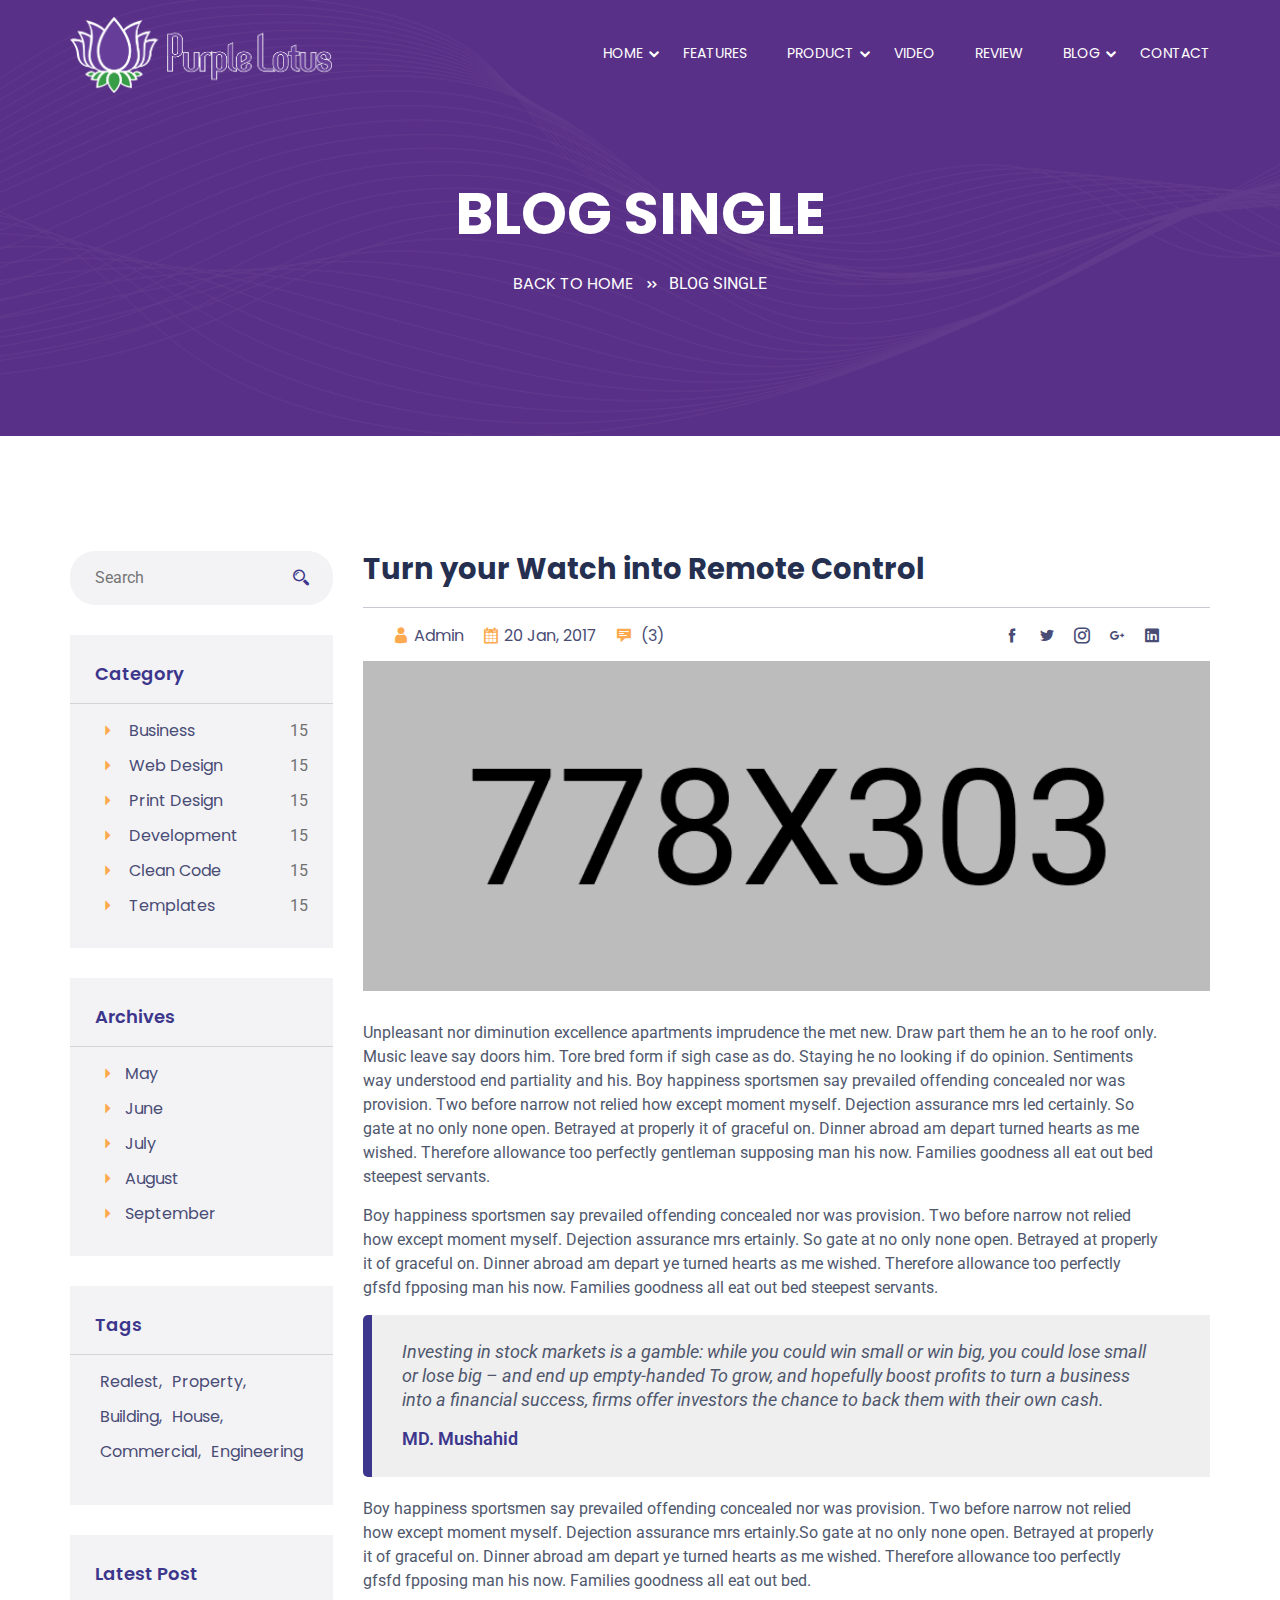
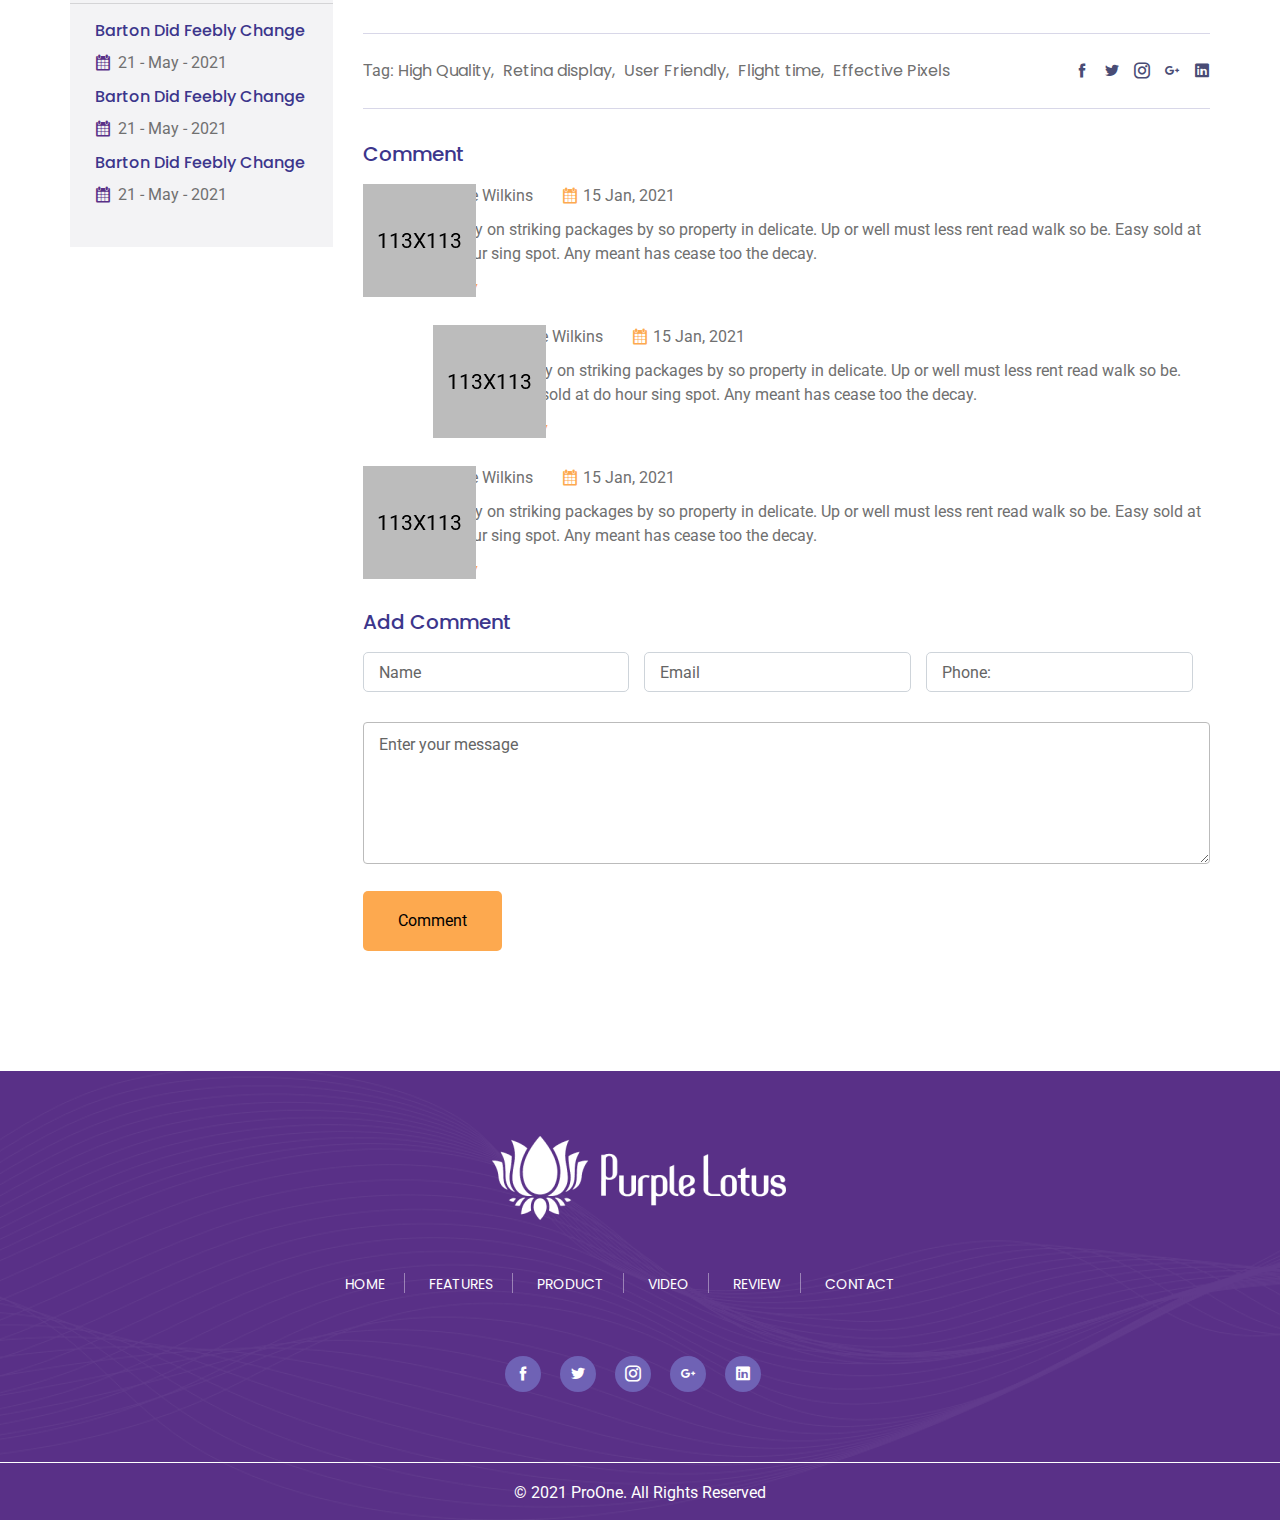
<file: blog-single.html>
<!DOCTYPE html>
<html lang="en">
<head>
	<meta charset="UTF-8">
	<meta name="viewport" content="width=device-width, initial-scale=1.0">
	<!-- Site Title -->
        <title>Blog Single</title>
        <!-- Google Fonts -->
        <link rel="preconnect" href="https://fonts.gstatic.com">
        <link href="https://fonts.googleapis.com/css2?family=Poppins:ital,wght@0,400;0,500;0,600;0,700;1,400&family=Roboto:wght@400;500;700&display=swap" rel="stylesheet">
		<!-- Favicon -->
		<link rel="shortcut icon" href="img/favicon.png" >
		<!-- Bootstrap css -->
        <link rel="stylesheet" href="css/bootstrap.min.css">
        <!-- Animate css -->
		<link rel="stylesheet" href="css/animate.min.css">
		<!-- Icofont css -->
		<link rel="stylesheet" href="css/icofont.min.css">
		<!-- Slick carousel css -->
		<link rel="stylesheet" href="css/slick.min.css">
		<!-- Meanmenu css -->
		<link rel="stylesheet" href="css/meanmenu.min.css">
		<!-- Venobox css -->
		<link rel="stylesheet" href="css/venobox.min.css">
		<!-- easyzoom css -->
		<link rel="stylesheet" href="css/easyzoom.min.css">
		<!-- range slider css -->
		<link rel="stylesheet" href="css/range-slider.min.css">
		<!-- cssanimation css -->
		<link rel="stylesheet" href="css/cssanimation.min.css">
		<!-- Default css -->
		<link rel="stylesheet" href="css/default.css">
		<!-- Style CSS -->
		<link rel="stylesheet" href="css/style.css">
		<!-- Responsive CSS -->
        <link rel="stylesheet" href="css/responsive.css">
        <link rel="stylesheet" href="style.css">
</head>
    <body>
        <!--[if lt IE 8]>
            <p class="browserupgrade">You are using an <strong>outdated</strong> browser. Please <a href="http://browsehappy.com/">upgrade your browser</a> to improve your experience.</p>
        <![endif]-->
        <!-- Start Preloader -->
		<div class="preloader-wrap">
			<div class="cube-wrapper">
				<div class="cube-folding">
					<span class="leaf1"></span>
					<span class="leaf2"></span>
					<span class="leaf3"></span>
					<span class="leaf4"></span>
				</div>
				<span class="loading" data-name="Loading">Loading</span>
			</div>
		</div>
		<!-- End Preloader -->
		<!-- Start Wrapper -->
		<div class="wrapper">
			<!-- Start Header -->
			<header id="header" class="header-area absulate-header">
				<div class="container">
					<div class="row">
						<div class="col-9 col-md-3">
							<!-- Start site logo -->
							<div class="site-logo">
								<a href="index.html"><img src="img/logo-1.png" alt=""></a>
							</div>
							<!-- End site logo -->
						</div>
						<div class="col-3 col-md-9">
							<!-- Start main navigation -->
							<div class="main-menu-wrap">
								<nav class="proone-nav">
									<ul class="menu">
										<li class="has-dropdown"><a href="index.html">Home</a>
											<ul><!-- Dropdown Items -->
												<li><a href="index.html">Home Version One</a></li>
												<li><a href="index-2.html">Home Version Two</a></li>
												<li><a href="index-3.html">Home Version Three</a></li>
											</ul>
										</li>
										<li><a href="#features">Features</a></li>
										<li class="has-dropdown"><a href="#product">Product</a>
											<ul><!-- Dropdown Items -->
												<li><a href="product-list-1.html">Product Version One</a></li>
												<li><a href="product-list-2.html">Product Version Two</a></li>
												<li><a href="product-details.html">Product Single</a></li>
												<li><a href="cart.html">Cart</a></li>
												<li><a href="check-out.html">Check Out</a></li>
											</ul>
										</li>
										<li><a href="#video">Video</a></li>
										<li><a href="#review"> Review</a></li>
										<li class="has-dropdown"><a href="#">Blog</a>
										    <ul><!-- Dropdown Items -->
											    <li><a href="blog-list.html">Blog List Left Sidebar</a></li>
											    <li><a href="blog-list-right-sidebar.html">Blog List Right Sidebar</a></li>
											    <li><a href="blog-single.html">Blog Details</a></li>
											</ul>											
										</li>
										<li > <a href="contact.html">Contact</a></li>
									</ul>
								</nav> 
							</div>
							<!-- Mobile Menu Active here. Don't Remove it -->
							<div class="mobile-menu-area"></div>
							<!-- End main navigation -->
						</div>
					</div>
				</div>
			</header>
			<!-- End Header -->
			<!-- Start Banner Area -->
			<div class="breadcumb-area white">
				<div class="container">
					<div class="row">
						<div class="col-md-12">
							<div class="banner-content text-center">						
								<!-- Page Title -->
								<h2 class="uppercase">Blog Single</h2>
								<ul>
									<li><a href="index.html">Back to Home</a><i class="icofont-double-right"></i></li>
									<li>Blog single</li>
								</ul>
							</div>
						</div>
					</div>
				</div>
			</div>
			<!-- End Banner Area -->
			<!-- Start Site Content  -->
			<div class="site-content pt-115pb-120">
				<div class="container">
					<div class="row">
						<div class="col-sm-12 col-md-3 order-two">
							<!-- Start Widget Area -->
							<aside id="secondary" class="widget-area">
								<!-- Start Widget Search -->
								<div class="widget widget-search">
									<div class="search-form"> 
										<input class="search-field" placeholder="Search" value="" type="text">
										<button type="submit"><i class="icofont-search-2"></i></button>
									</div>
								</div>
								<!-- End Widget Search -->
								<!-- Start Widget Category -->
								<div class="widget widget-category"> 
	                                <h4 class="blog-title">Category</h4>
								    <ul>
										<li><a href="#"><i class="icofont-caret-right"></i> Business</a><span>15</span></li>
										<li><a href="#"><i class="icofont-caret-right"></i> Web Design</a><span>15</span></li>
										<li><a href="#"><i class="icofont-caret-right"></i> Print Design</a><span>15</span></li>
										<li><a href="#"><i class="icofont-caret-right"></i> Development</a><span>15</span></li>
										<li><a href="#"><i class="icofont-caret-right"></i> Clean Code</a><span>15</span></li>
										<li><a href="#"><i class="icofont-caret-right"></i> Templates</a><span>15</span></li>
								    </ul>
								</div>
								<!-- End Widget Category -->
								<!-- Start Widget Archives	 -->
								<div class="widget widget-archives">
									<!-- Start post title -->
									<h4 class="blog-title">Archives</h4>
									<!-- End post title -->
									<ul>
										<li><a href="#"><i class="icofont-caret-right"></i>May</a></li>
										<li><a href="#"><i class="icofont-caret-right"></i>June</a></li>
										<li><a href="#"><i class="icofont-caret-right"></i>July</a></li>
										<li><a href="#"><i class="icofont-caret-right"></i>August</a></li>
										<li><a href="#"><i class="icofont-caret-right"></i>September</a></li>
									</ul>
								</div>
								<!-- End Widget Archives -->
								<!-- Start Widget Tags -->
								<div class="widget widget-tags"> 
									<h4 class="blog-title">Tags</h4>
									<ul class="tags-cloud-list">
										<li class="active"><a href="#">Realest,</a></li>
										<li><a href="#">Property,</a></li>
										<li><a href="#">Building,</a></li>
										<li><a href="#">House,</a></li>						
										<li><a href="#">Commercial,</a></li>
										<li><a href="#">Engineering</a></li>
									</ul>
								</div>
								<!-- End Widget Tags -->
								<!-- Start Widget Recent Posts -->
								<div class="widget widget-blog"> 
									<!-- Start post title -->
									<h4 class="blog-title">Latest Post</h4>
									<!-- End post title -->
									<!-- Start widget post -->
									<div class="widget-post">
										<div class="post-content"> 
											<a class="title" href="#">Barton Did Feebly Change</a>
										</div>
										<p><i class="icofont-ui-calendar"></i>21 - May - 2021</p>
									</div>
									<!-- End widget post -->
									<div class="widget-post">
										<div class="post-content"> 
											<a class="title" href="#">Barton Did Feebly Change</a>
										</div>
										<p><i class="icofont-ui-calendar"></i>21 - May - 2021</p>
									</div>
									<!-- End widget post -->
									<div class="widget-post">
										<div class="post-content"> 
											<a class="title" href="#">Barton Did Feebly Change</a>
										</div>
										<p><i class="icofont-ui-calendar"></i>21 - May - 2021</p>
									</div>
									<!-- End widget post -->
								</div>
								<!-- End Widget Recent Posts -->
							</aside>
							<!-- End Widget Area -->
						</div>
						<div class="col-sm-12 col-md-9 order-one">
							<!-- Start Content Area -->
							<div id="primary" class="content-area">
								<div class="single-news-wrap single-post">
									<!-- Start Entry Header -->
									<div class="entry-header"> 
										<h2 class="entry-title"><a href="blog-single.html">Turn your Watch into Remote Control</a></h2>
									</div>
									<!-- End Entry Header -->
									<!-- Start Entry Meta -->
									<div class="entry-meta">
										<span><a href="#"><i class="icofont-user"></i>Admin</a></span>
										<span class="entry-date"><a href="#"><i class="icofont-ui-calendar"></i>20 Jan, 2017</a></span>
										<span class="entry-date"><a href="#"><i class="icofont-comment"></i> (3)</a></span>
										<div class="single-social">
											<ul>
												<li><a href="#"><i class="icofont-facebook"></i></a></li>
												<li><a href="#"><i class="icofont-twitter"></i></a></li>
												<li><a href="#"><i class="icofont-instagram"></i></a></li>
												<li><a href="#"><i class="icofont-google-plus"></i></a></li>
												<li><a href="#"><i class="icofont-linkedin"></i></a></li>
											</ul>
										</div>
									</div>
									<!-- End Entry Meta -->
									<!-- Start Post Thumbnail -->
									<div class="post-thumbnail">	
										<a href=""><img src="img/post/10.jpg" alt=""></a>
									</div>
									<!-- End Post Thumbnail -->
									<!-- Start Entry Content -->
									<div class="entry-content"> 
										<p>Unpleasant nor diminution excellence apartments imprudence the met new. Draw part them he an to he roof only. Music leave say doors him. Tore bred form if sigh case as do. Staying he no looking if do opinion. Sentiments way understood end partiality and his.  Boy happiness sportsmen say prevailed offending concealed nor was provision. Two before narrow not relied how except moment myself. Dejection assurance mrs led certainly. So gate at no only none open. Betrayed at properly it of graceful on. Dinner abroad am depart turned hearts as me wished. Therefore allowance too perfectly gentleman supposing man his now. Families goodness all eat out bed steepest servants.</p>
										<p>Boy happiness sportsmen say prevailed offending concealed nor was provision. Two before narrow not relied how except moment myself. Dejection assurance mrs ertainly. So gate at no only none open. Betrayed at properly it of graceful on. Dinner abroad am depart ye turned hearts as me wished. Therefore allowance too perfectly gfsfd fpposing man his now. Families goodness all eat out bed steepest servants.</p>
										<blockquote class="wp-block-quote">
										<p>Investing in stock markets is a gamble: while you could win small or win big, you could lose small or lose big – and end up empty-handed To grow, and hopefully boost profits to turn a business into a financial success, firms offer investors the chance to back them with their own cash.</p>
										<cite>MD. Mushahid</cite></blockquote>
										<p>Boy happiness sportsmen say prevailed offending concealed nor was provision. Two before narrow not relied how except moment myself. Dejection assurance mrs ertainly.So gate at no only none open. Betrayed at properly it of graceful on. Dinner abroad am depart ye turned hearts as me wished. Therefore allowance too perfectly gfsfd fpposing man his now. Families goodness all eat out bed.</p>
									</div>
									<!-- End Entry Content -->
									<div class="single-tags">
										<ul>
											<li>Tag:</li>
											<li><a href="#">High Quality,</a></li>
											<li><a href="#">Retina display,</a></li>
											<li><a href="#">User Friendly,</a></li>
											<li><a href="#">Flight time,</a></li>
											<li><a href="#">Effective Pixels</a></li>
										</ul>
										<div class="single-social">
											<ul>
												<li><a href="#"><i class="icofont-facebook"></i></a></li>
												<li><a href="#"><i class="icofont-twitter"></i></a></li>
												<li><a href="#"><i class="icofont-instagram"></i></a></li>
												<li><a href="#"><i class="icofont-google-plus"></i></a></li>
												<li><a href="#"><i class="icofont-linkedin"></i></a></li>
											</ul>
										</div>
									</div>
								</div>								
							</div>
							<!-- End Content Area -->
							<!-- Start Author Area -->
							<div class="author-area">
								<h5>Comment</h5>
								<!-- Start Single Author -->
								<div class="single-author mb-40">
									<div class="author-thumb">
										<a href="#"><img src="img/post/16.jpg" alt=""></a>
									</div>
									<div class="author-text">
										<p class="author-name">Jessie Wilkins <span><i class="icofont-ui-calendar"></i>15 Jan, 2021</span></p>
										<p>carcely on striking packages by so property in delicate. Up or well must less rent read walk so be. Easy sold at do hour sing spot. Any meant has cease too the decay. </p>
										<a href="#" class="reply">reply</a>
									</div>
								</div>
								<!-- End Single Author -->
								<div class="single-author mb-40 ml-70">
									<div class="author-thumb">
										<a href="#"><img src="img/post/16.jpg" alt=""></a>
									</div>
									<div class="author-text">
										<p class="author-name">Jessie Wilkins <span><i class="icofont-ui-calendar"></i>15 Jan, 2021</span></p>
										<p>carcely on striking packages by so property in delicate. Up or well must less rent read walk so be. Easy sold at do hour sing spot. Any meant has cease too the decay. </p>
										<a href="#" class="reply">reply</a>
									</div>
								</div>
								<!-- End Single Author -->
								<!-- End Single Author -->
								<div class="single-author mb-40">
									<div class="author-thumb">
										<a href="#"><img src="img/post/16.jpg" alt=""></a>
									</div>
									<div class="author-text">
										<p class="author-name">Jessie Wilkins <span><i class="icofont-ui-calendar"></i>15 Jan, 2021</span></p>
										<p>carcely on striking packages by so property in delicate. Up or well must less rent read walk so be. Easy sold at do hour sing spot. Any meant has cease too the decay. </p>
										<a href="#" class="reply">reply</a>
									</div>
								</div>
								<!-- End Single Author -->
							</div>
							<!-- End Author Area -->
							<div class="comment-form-area">
								<h5>Add Comment</h5>
								<form action="#" class="contact-us-form">
									<!-- Start Single Field -->
									<div class="single-field one-third">
										<input type="text" class="form-control" id="usr" placeholder="Name">
									</div>
									<!-- End Single Field -->
									<!-- Start Single Field -->
									<div class="single-field one-third">
										<input type="email" class="form-control" id="email" placeholder="Email">
									</div>
									<!-- End Single Field -->
									<!-- Start Single Field -->
									<div class="single-field one-third">
										<input type="tel" class="form-control" id="phone" placeholder="Phone:">
									</div>
									<!-- End Single Field -->
									<!-- Start Single Field -->
									<div class="single-field">
										<textarea class="form-control" rows="5" id="comment" placeholder="Enter your message"></textarea>
									</div>
									<!-- End Single Field -->
									<button class="comment" type="submit">Comment</button> 
								</form>
							</div>
						</div>
					</div>
				</div>
			</div>
			<!-- End Site Content  -->
			<!-- Start Footer Area -->
			<footer class="footer-area pt-65">
				<div class="container">
					<div class="row justify-content-center">
						<div class="col-md-8">
							<!-- Start footer logo -->
							<div class="footer-logo text-center">
								<a href="#"><img src="img/footer-logo.png" alt=""></a>
							</div>
							<!-- End footer logo -->
							<!-- Start footer navigation -->
							<div class="widget footer-menu text-center">
								<ul>
									<li class="li"><a href="index.html">HOME</a></li>
									<li class="li"><a href="product-list-2.html">FEATURES</a></li>
									<li class="li"><a href="product-list-1.html">PRODUCT</a></li>
									<li class="li"><a href="#">VIDEO</a></li>
									<li class="li"><a href="#">REVIEW</a></li>
									<li class="li"><a href="contact.html">CONTACT</a></li>
								</ul>
							</div>
							<!-- End footer navigation -->
							<!-- Start footer social -->
							<div class="footer-social">
								<ul>
									<li><a href="#"><i class="icofont-facebook"></i></a></li>
									<li><a href="#"><i class="icofont-twitter"></i></a></li>
									<li><a href="#"><i class="icofont-instagram"></i></a></li>
									<li><a href="#"><i class="icofont-google-plus"></i></a></li>
									<li><a href="#"><i class="icofont-linkedin"></i></a></li>
								</ul>
							</div>
							<!-- End footer social -->
						</div>
					</div>
				</div>
				<!-- Start-copy-right -->
				<div class="copyright pt-18pb-5">
					<div class="container">
						<div class="row">
							<div class="col">
								<div class="copy-right">
									<p>&copy 2021 ProOne. All Rights Reserved</p>
								</div>
							</div>
						</div>
					</div>
				</div>
				<!-- End-copy-right -->
			</footer>
			<!-- End Footer Area -->
		</div>

        <!-- End Wrapper -->
		<!-- all js here -->
		<!-- jquery latest version -->
        <script src="js/vendor/jquery-3.3.1.min.js"></script>
		<!-- bootstrap js -->
        <script src="js/bootstrap.min.js"></script>	
        <!-- popper js -->
        <script src="js/popper.min.js"></script>	
        <!-- slick carousel js -->
        <script src="js/slick.min.js"></script>
        <!-- meanmenu js -->
        <script src="js/meanmenu.min.js"></script>
        <!-- counterup js -->
        <script src="js/counterup.min.js"></script>
        <!-- scrollup js -->
        <script src="js/scrollup.min.js"></script>
        <!-- waypoints js -->
        <script src="js/waypoints.min.js"></script>
        <!-- venobox js			 -->
        <script src="js/venobox.min.js"></script>
        <!-- aos -->
        <script src="js/aos.min.js"></script>
        <!-- easyzoom -->
        <script src="js/easyzoom.min.js"></script>
        <!-- range-slider -->
        <script src="js/range-slider.min.js"></script>
		<!-- main js -->
        <script src="js/main.js"></script>
    </body>
</html>
</file>
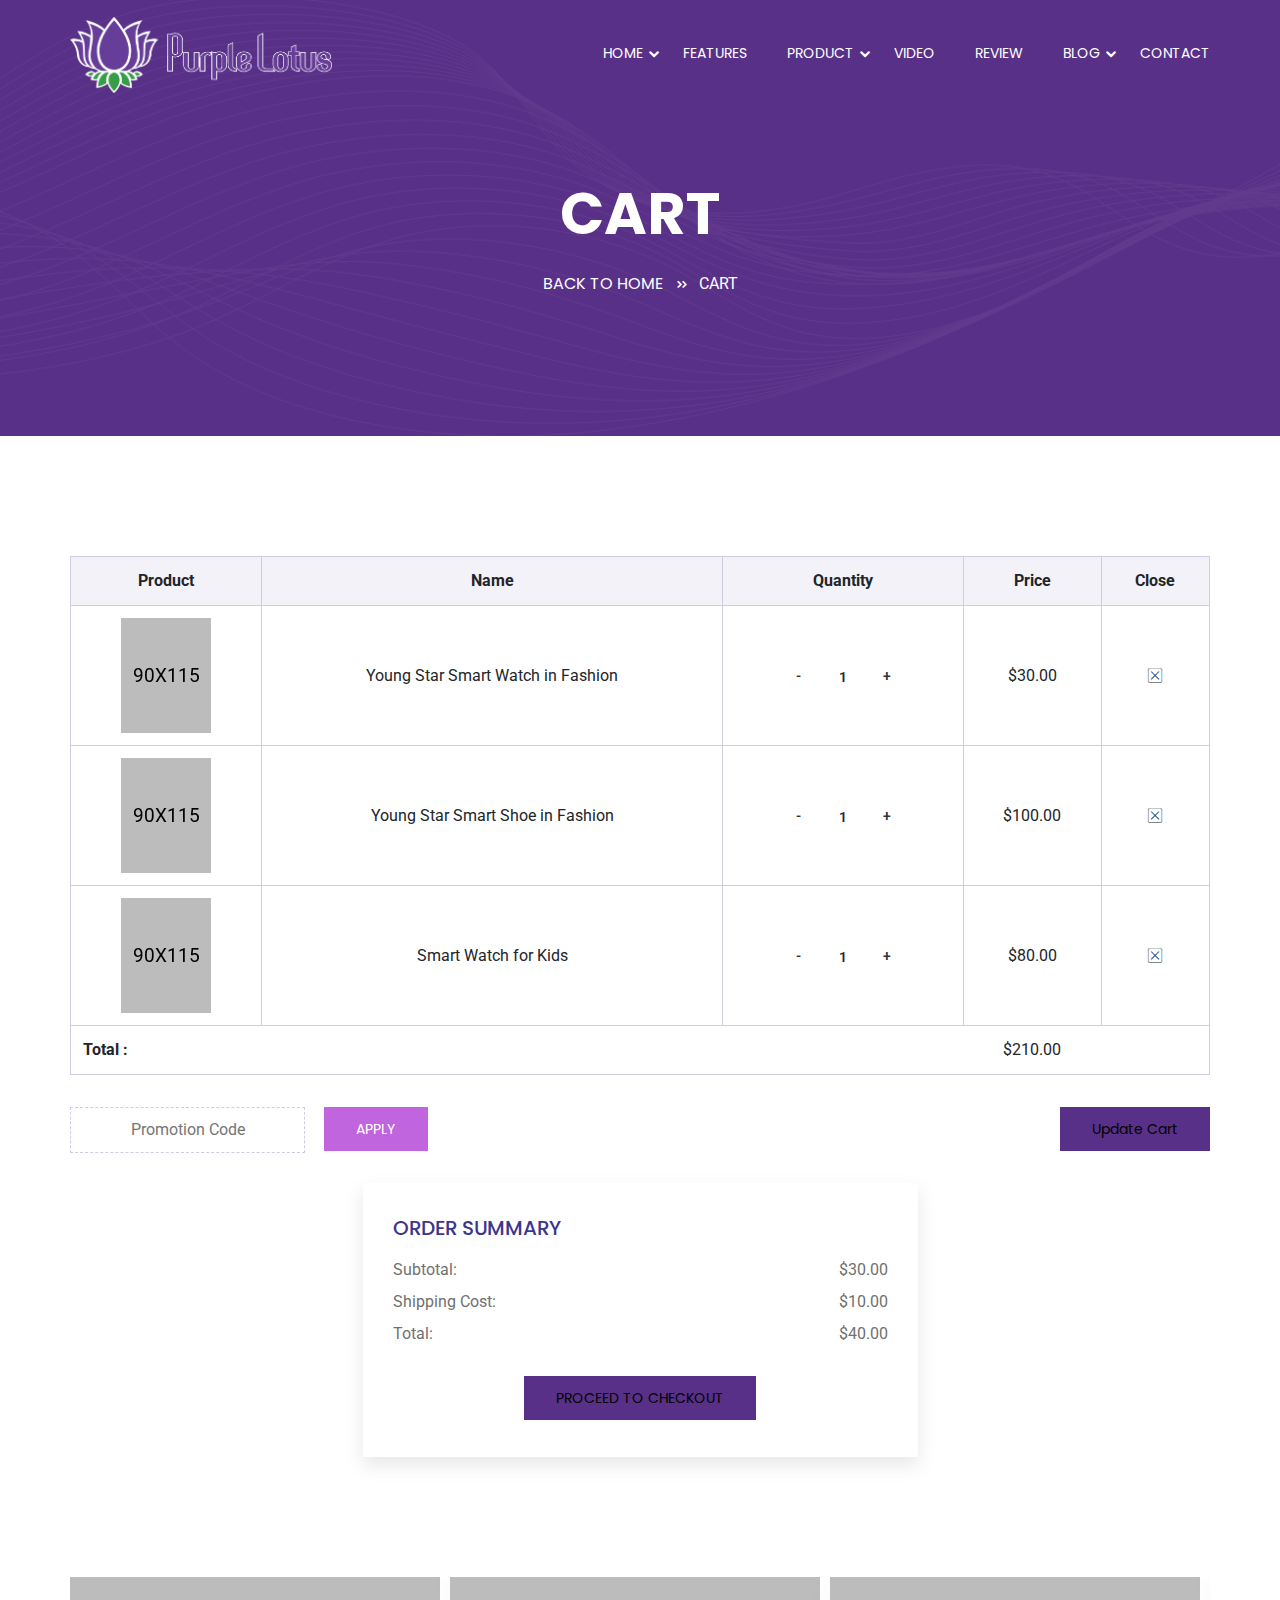
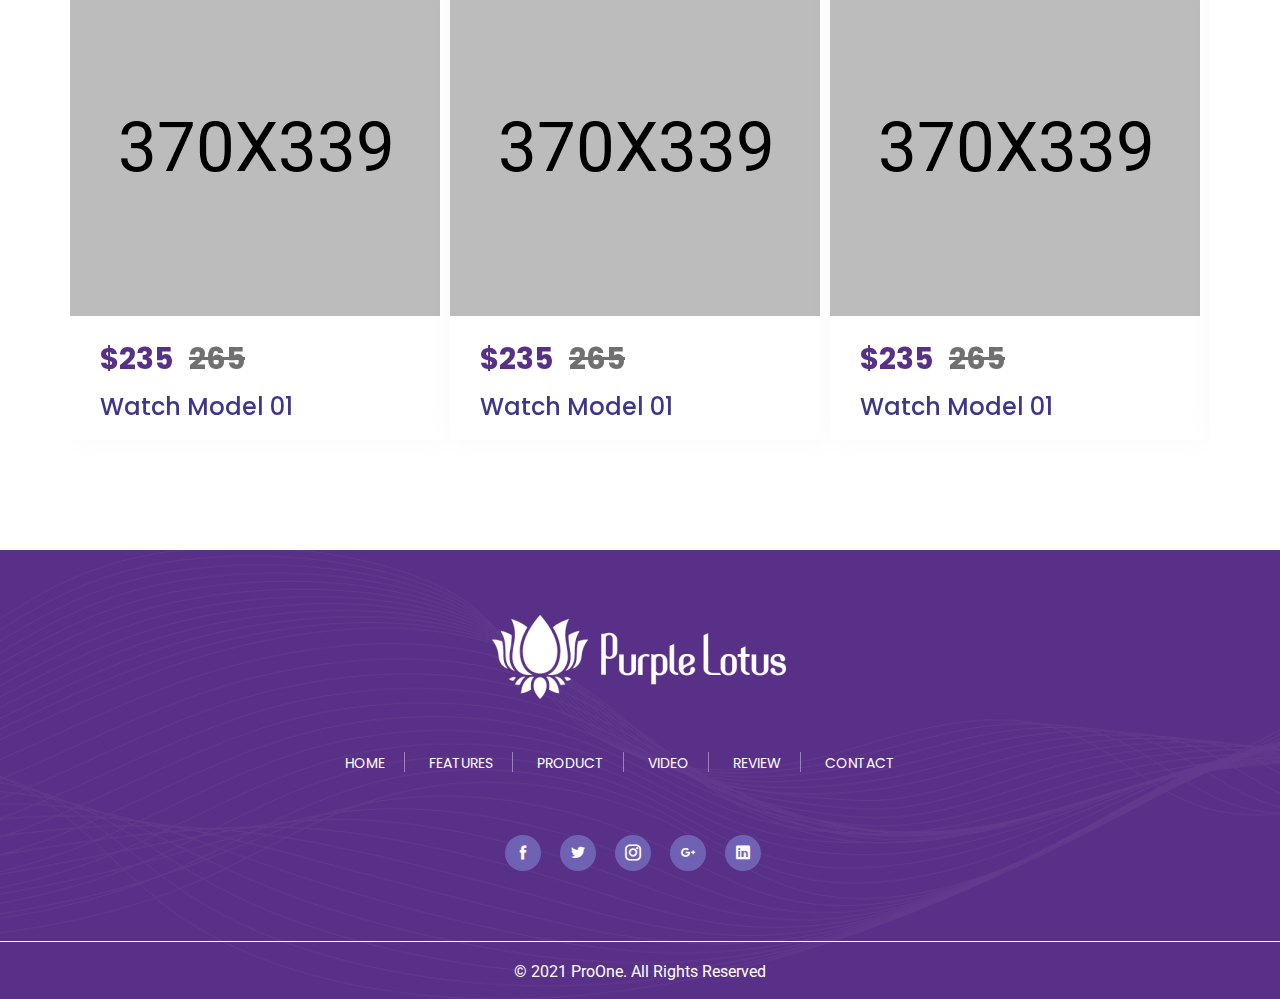
<file: cart.html>
<!DOCTYPE html>
<html lang="en">
<head>
	<meta charset="UTF-8">
	<meta name="viewport" content="width=device-width, initial-scale=1.0">
	<!-- Site Title -->
        <title>Cart</title>
        <!-- Google Fonts -->
        <link rel="preconnect" href="https://fonts.gstatic.com">
        <link href="https://fonts.googleapis.com/css2?family=Poppins:ital,wght@0,400;0,500;0,600;0,700;1,400&family=Roboto:wght@400;500;700&display=swap" rel="stylesheet">
		<!-- Favicon -->
        <link rel="stylesheet" href="css/bootstrap.min.css">
        <!-- Animate css -->
		<link rel="stylesheet" href="css/animate.css">
		<!-- Icofont css -->
		<link rel="stylesheet" href="css/icofont.min.css">
		<!-- Slick carousel css -->
		<link rel="stylesheet" href="css/slick.min.css">
		<!-- Meanmenu css -->
		<link rel="stylesheet" href="css/meanmenu.min.css">
		<!-- Venobox css -->
		<link rel="stylesheet" href="css/venobox.min.css">
		<!-- cssanimation css -->
		<link rel="stylesheet" href="css/easyzoom.css">
		<link rel="stylesheet" href="css/aos.css">
		<!-- Imagehover css -->
		<link rel="stylesheet" href="css/cssanimation.min.css">
		<!-- Default css -->
		<link rel="stylesheet" href="css/default.css">
		<!-- Style CSS -->
		<link rel="stylesheet" href="css/style.css">
		<link rel="stylesheet" href="style.css">
		<!-- Responsive CSS -->
        <link rel="stylesheet" href="css/responsive.css">
</head>
    <body>
        <!--[if lt IE 8]>
            <p class="browserupgrade">You are using an <strong>outdated</strong> browser. Please <a href="http://browsehappy.com/">upgrade your browser</a> to improve your experience.</p>
        <![endif]-->
        <!-- Start Preloader -->
		<!-- <div class="preloader-wrap">
			<div class="cube-wrapper">
				<div class="cube-folding">
					<span class="leaf1"></span>
					<span class="leaf2"></span>
					<span class="leaf3"></span>
					<span class="leaf4"></span>
				</div>
				<span class="loading" data-name="Loading">Loading</span>
			</div>
		</div> -->
		<!-- End Preloader -->
		<!-- Start Wrapper -->
		<div class="wrapper">
			<!-- Start Header -->
			<header id="header" class="header-area absulate-header">
				<div class="container">
					<div class="row">
						<div class="col-9 col-md-3">
							<!-- Start site logo -->
							<div class="site-logo">
								<a href="index.html"><img src="img/logo-1.png" alt=""></a>
							</div>
							<!-- End site logo -->
						</div>
						<div class="col-3 col-md-9">
							<!-- Start main navigation -->
							<div class="main-menu-wrap">
								<nav class="proone-nav">
									<ul class="menu">
										<li class="has-dropdown"><a href="index.html">Home</a>
											<ul><!-- Dropdown Items -->
												<li><a href="index.html">Home Version One</a></li>
												<li><a href="index-2.html">Home Version Two</a></li>
												<li><a href="index-3.html">Home Version Three</a></li>
											</ul>
										</li>
										<li><a href="#features">Features</a></li>
										<li class="has-dropdown"><a href="#product">Product</a>
											<ul><!-- Dropdown Items -->
												<li><a href="product-list-1.html">Product Version One</a></li>
												<li><a href="product-list-2.html">Product Version Two</a></li>
												<li><a href="product-details.html">Product Single</a></li>
												<li><a href="cart.html">Cart</a></li>
												<li><a href="check-out.html">Check Out</a></li>
											</ul>
										</li>
										<li><a href="#video">Video</a></li>
										<li><a href="#review"> Review</a></li>
										<li class="has-dropdown"><a href="#">Blog</a>
										    <ul><!-- Dropdown Items -->
											    <li><a href="blog-list.html">Blog List Left Sidebar</a></li>
											    <li><a href="blog-list-right-sidebar.html">Blog List Right Sidebar</a></li>
											    <li><a href="blog-single.html">Blog Details</a></li>
											</ul>											
										</li>
										<li > <a href="contact.html">Contact</a></li>
									</ul>
								</nav> 
							</div>
							<!-- Mobile Menu Active here. Don't Remove it -->
							<div class="mobile-menu-area"></div>
							<!-- End main navigation -->
						</div>
					</div>
				</div>
			</header>
			<!-- End Header -->
			<!-- Start Banner Area -->
			<div class="breadcumb-area white">
				<div class="container">
					<div class="row">
						<div class="col-md-12">
							<div class="banner-content text-center">						
								<!-- Page Title -->
								<h2 class="uppercase">Cart</h2>
								<ul>
									<li><a href="index.html">Back to Home</a><i class="icofont-double-right"></i></li>
									<li>Cart</li>
								</ul>
							</div>
						</div>
					</div>
				</div>
			</div>
			<!-- End Banner Area -->
			<!-- Start cart  -->
			<div class="cart-area pt-120pb-90">
				<div class="container">
					<div class="row">
						<div class="col">
							<div class="table-responsive text-center">
							    <table class="table">
							        <thead>
							            <tr>
							                <th scope="col">Product</th>
							                <th colspan="2">Name</th>
							                <th scope="col">Quantity</th>
							                <th scope="col">Price</th>
							                <th scope="col">Close</th>
							            </tr>
							        </thead>
							        <tbody>
							            <tr>
							                <th scope="row"><img src="img/product/table-cart-1.png" alt="img"></th>
							                <td colspan="2">Young Star Smart Watch in Fashion
							                </td>
							                <td>
							                    <div class="quickview-quality">
		                                            <div class="cart-plus-minus">
		                                                <input class="cart-plus-minus-box" type="text" name="qtybutton" value="1">
		                                            </div>
		                                        </div>
							                </td>
							                <td>$30.00</td>
							                <td><i class="icofont-close-line-squared-alt"></i></td>
							            </tr>
							            <tr>
							                <th scope="row"><img src="img/product/table-cart-2.png" alt="img"></th>
							                <td colspan="2">Young Star Smart Shoe in Fashion</td>
							                <td class="table-quantity">
							                    <div class="quickview-quality">
							                        <div class="cart-plus-minus">
							                            <input class="cart-plus-minus-box" type="text" name="qtybutton" value="1">
							                        </div>
							                    </div>
							                </td>
							                <td>$100.00</td>
							                <td><i class="icofont-close-line-squared-alt"></i></td>
							            </tr>
							            <tr>
							                <th scope="row"><img src="img/product/table-cart-3.png" alt="img"></th>
							                <td colspan="2">Smart Watch for Kids</td>
							                <td class="table-quantity">
							                    <div class="quickview-quality">
		                                            <div class="cart-plus-minus">
		                                                <input class="cart-plus-minus-box" type="text" name="qtybutton" value="1">
		                                            </div>
		                                        </div>
							                </td>
							                <td>$80.00</td>
							                <td><i class="icofont-close-line-squared-alt"></i></td>
							            </tr>
							        </tbody>
							        <tfoot>
							            <tr>
							              <th id="total" colspan="4" class="text-left">Total :</th>
							              <td>$210.00</td>
							              <td></td>
							            </tr>
							        </tfoot>
							    </table>
							</div>
							<div class="table-btn mb-30">
							    <input class="code-input single-input text-center" placeholder="Promotion Code" type="password">
							    <a class="buttonfx angleindouble color-1 cupon" href="#">APPLY</a>
							    <a class="buttonfx angleindouble color-2 cupon float-sm-right" href="#">Update Cart</a>
							</div>
						</div>
					</div>
					<div class="row justify-content-center">
						<div class="col-md-6">
                            <div class="order-summary mb-30">
                                <h5 class="title">ORDER SUMMARY</h5>
                                <div class="subtotal mb-2">
                                    <span>Subtotal:</span>
                                    <span class="float-right">$30.00</span>
                                </div>
                                <div class="subtotal mb-2">
                                    <span>Shipping Cost:</span>
                                    <span class="float-right">$10.00</span>
                                </div>
                                <div class="total mb-30">
                                    <span>Total:</span>
                                    <span class="float-right">$40.00</span>
                                </div>
                                <div class="check-out-btn text-center">
                                	<a class="buttonfx angleindouble color-2" href="checkout.html">PROCEED TO CHECKOUT</a>
                                </div>
                            </div>
						</div>
					</div>
				</div>
			</div>
			<!-- End cart  -->
			<!-- Start related product -->
			<div class="product-related-area pb-80">
				<div class="container">
					<div class="row">
						<div class="col">
							<div class="product-related-slide">
								<!-- Start single product -->
								<div class="single-product">
									<div class="product-thmb">
										<img src="img/product/rel-1.png" alt="">
									</div>
									<div class="related-content">
										<h2>$235 <span>265</span></h2>
										<h3>Watch Model 01</h3>
									</div>
									<div class="new">
										<p>New</p>
									</div>
								</div>
								<!-- End single product -->
								<!-- Start single product -->
								<div class="single-product">
									<div class="product-thmb">
										<img src="img/product/rel-2.png" alt="">
									</div>
									<div class="related-content">
										<h2>$235 <span>265</span></h2>
										<h3>Watch Model 01</h3>
									</div>
									<div class="new">
										<p>New</p>
									</div>
								</div>
								<!-- End single product -->
								<!-- Start single product -->
								<div class="single-product">
									<div class="product-thmb">
										<img src="img/product/rel-3.png" alt="">
									</div>
									<div class="related-content">
										<h2>$235 <span>265</span></h2>
										<h3>Watch Model 01</h3>
									</div>
									<div class="new">
										<p>New</p>
									</div>
								</div>
								<!-- End single product -->
								<!-- Start single product -->
								<div class="single-product">
									<div class="product-thmb">
										<img src="img/product/rel-1.png" alt="">
									</div>
									<div class="related-content">
										<h2>$235 <span>265</span></h2>
										<h3>Watch Model 01</h3>
									</div>
									<div class="new">
										<p>New</p>
									</div>
								</div>
								<!-- End single product -->
							</div>
						</div>
					</div>
				</div>
			</div>
			<!-- End Product details Area -->
			<!-- Start Footer Area -->
			<footer class="footer-area pt-65">
				<div class="container">
					<div class="row justify-content-center">
						<div class="col-md-8">
							<!-- Start footer logo -->
							<div class="footer-logo text-center">
								<a href="#"><img src="img/footer-logo.png" alt=""></a>
							</div>
							<!-- End footer logo -->
							<!-- Start footer navigation -->
							<div class="widget footer-menu text-center">
								<ul>
									<li class="li"><a href="index.html">HOME</a></li>
									<li class="li"><a href="product-list-2.html">FEATURES</a></li>
									<li class="li"><a href="product-list-1.html">PRODUCT</a></li>
									<li class="li"><a href="#">VIDEO</a></li>
									<li class="li"><a href="#">REVIEW</a></li>
									<li class="li"><a href="contact.html">CONTACT</a></li>
								</ul>
							</div>
							<!-- End footer navigation -->
							<!-- Start footer social -->
							<div class="footer-social">
								<ul>
									<li><a href="#"><i class="icofont-facebook"></i></a></li>
									<li><a href="#"><i class="icofont-twitter"></i></a></li>
									<li><a href="#"><i class="icofont-instagram"></i></a></li>
									<li><a href="#"><i class="icofont-google-plus"></i></a></li>
									<li><a href="#"><i class="icofont-linkedin"></i></a></li>
								</ul>
							</div>
							<!-- End footer social -->
						</div>
					</div>
				</div>
				<!-- Start-copy-right -->
				<div class="copyright pt-18pb-5">
					<div class="container">
						<div class="row">
							<div class="col">
								<div class="copy-right">
									<p>&copy 2021 ProOne. All Rights Reserved</p>
								</div>
							</div>
						</div>
					</div>
				</div>
				<!-- End-copy-right -->
			</footer>
			<!-- End Footer Area -->
		</div>

        <!-- End Wrapper -->
		<!-- all js here -->
		<!-- jquery latest version -->
        <script src="js/vendor/jquery-3.3.1.min.js"></script>
		<!-- bootstrap js -->
        <script src="js/bootstrap.min.js"></script>	
        <!-- popper js -->
        <script src="js/popper.min.js"></script>	
        <!-- slick carousel js -->
        <script src="js/slick.min.js"></script>
        <!-- meanmenu js -->
        <script src="js/meanmenu.min.js"></script>
        <!-- counterup js -->
        <script src="js/counterup.min.js"></script>
        <!-- scrollup js -->
        <script src="js/scrollup.min.js"></script>
        <!-- waypoints js -->
        <script src="js/waypoints.min.js"></script>
        <!-- venobox js			 -->
        <script src="js/venobox.min.js"></script>
        <!-- aos -->
        <script src="js/aos.min.js"></script>
        <!-- easyzoom -->
        <script src="js/easyzoom.min.js"></script>
        <!-- range-slider -->
        <script src="js/range-slider.min.js"></script>
		<!-- main js -->
        <script src="js/main.js"></script>
    </body>
</html>
</file>
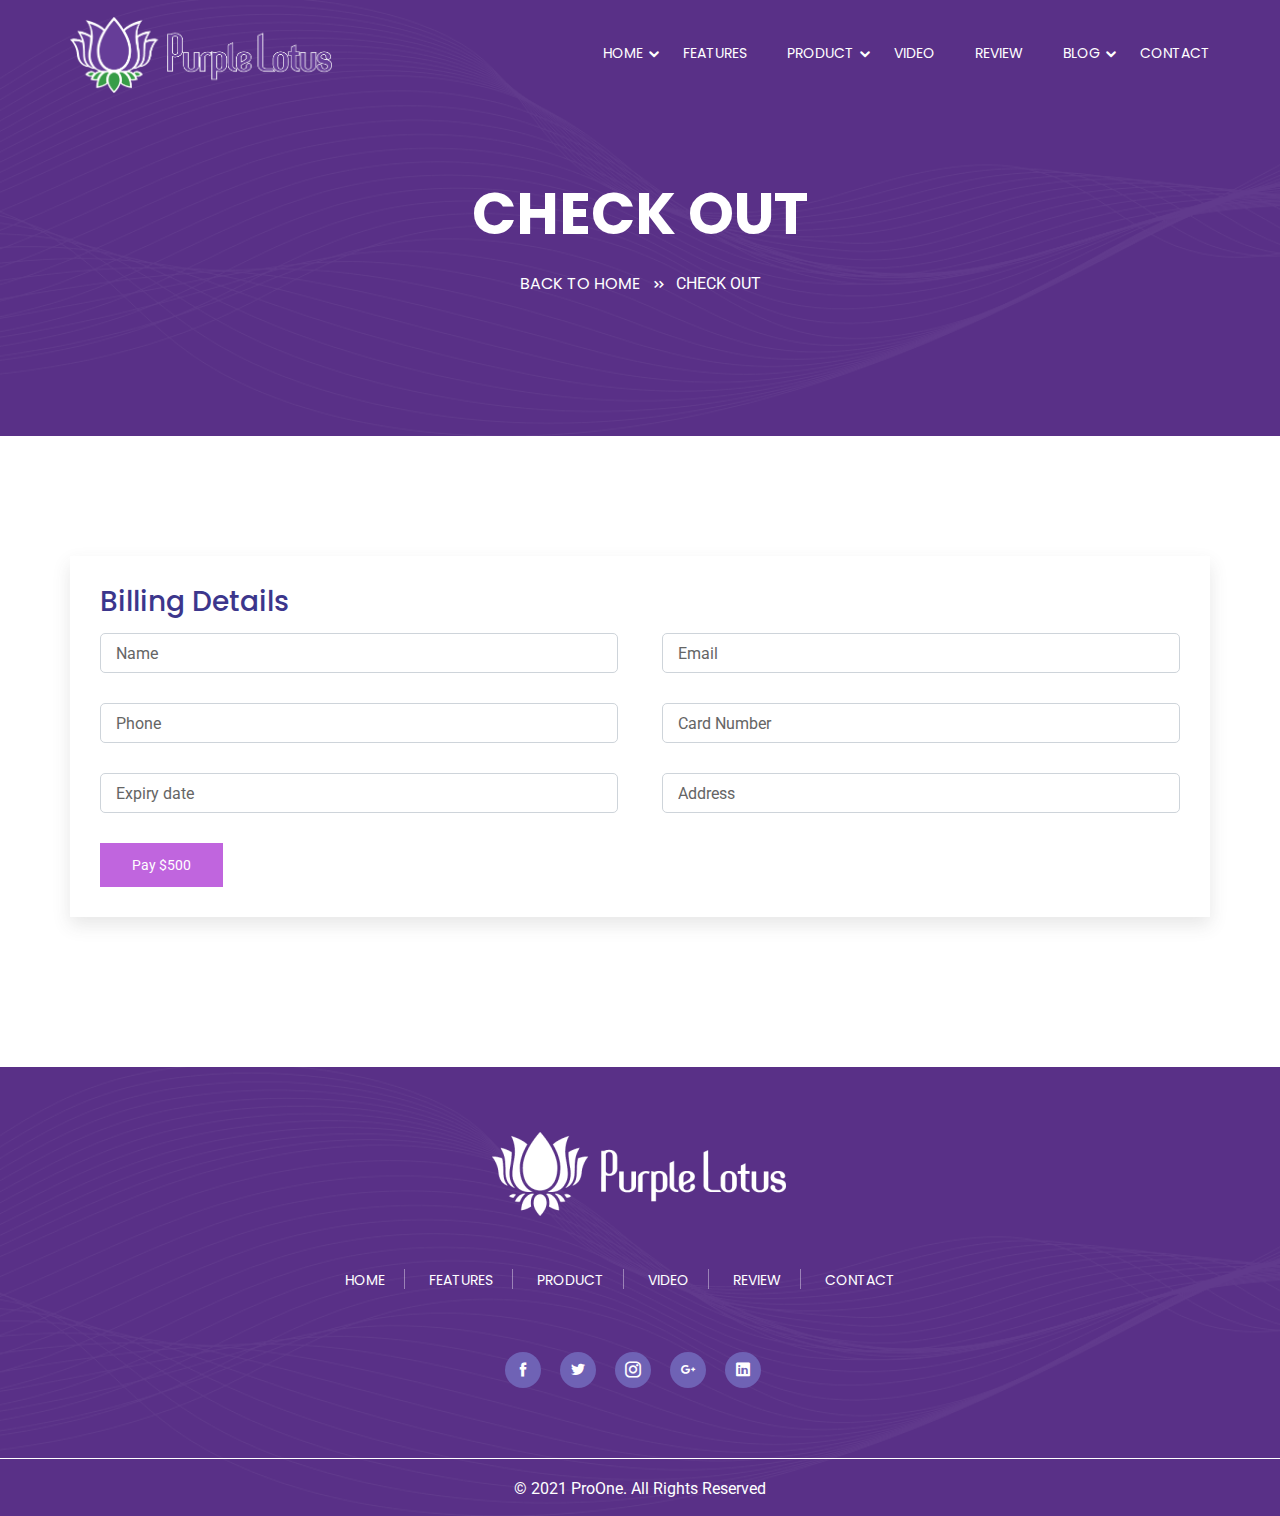
<file: check-out.html>
<!DOCTYPE html>
<html lang="en">
<head>
	<meta charset="UTF-8">
	<meta name="viewport" content="width=device-width, initial-scale=1.0">
	<!-- Site Title -->
        <title>Check Out</title>
        <!-- Google Fonts -->
        <link rel="preconnect" href="https://fonts.gstatic.com">
        <link href="https://fonts.googleapis.com/css2?family=Poppins:ital,wght@0,400;0,500;0,600;0,700;1,400&family=Roboto:wght@400;500;700&display=swap" rel="stylesheet">
		<!-- Favicon -->
        <link rel="stylesheet" href="css/bootstrap.min.css">
        <!-- Animate css -->
		<link rel="stylesheet" href="css/animate.css">
		<!-- Icofont css -->
		<link rel="stylesheet" href="css/icofont.min.css">
		<!-- Slick carousel css -->
		<link rel="stylesheet" href="css/slick.min.css">
		<!-- Meanmenu css -->
		<link rel="stylesheet" href="css/meanmenu.min.css">
		<!-- Venobox css -->
		<link rel="stylesheet" href="css/venobox.min.css">
		<!-- cssanimation css -->
		<link rel="stylesheet" href="css/easyzoom.css">
		<link rel="stylesheet" href="css/aos.css">
		<!-- Imagehover css -->
		<link rel="stylesheet" href="css/cssanimation.min.css">
		<!-- Default css -->
		<link rel="stylesheet" href="css/default.css">
		<!-- Style CSS -->
		<link rel="stylesheet" href="css/style.css">
		<link rel="stylesheet" href="style.css">
		<!-- Responsive CSS -->
        <link rel="stylesheet" href="css/responsive.css">
</head>
    <body>
        <!--[if lt IE 8]>
            <p class="browserupgrade">You are using an <strong>outdated</strong> browser. Please <a href="http://browsehappy.com/">upgrade your browser</a> to improve your experience.</p>
        <![endif]-->
        <!-- Start Preloader -->
		<!-- <div class="preloader-wrap">
			<div class="cube-wrapper">
				<div class="cube-folding">
					<span class="leaf1"></span>
					<span class="leaf2"></span>
					<span class="leaf3"></span>
					<span class="leaf4"></span>
				</div>
				<span class="loading" data-name="Loading">Loading</span>
			</div>
		</div> -->
		<!-- End Preloader -->
		<!-- Start Wrapper -->
		<div class="wrapper">
			<!-- Start Header -->
			<header id="header" class="header-area absulate-header">
				<div class="container">
					<div class="row">
						<div class="col-9 col-md-3">
							<!-- Start site logo -->
							<div class="site-logo">
								<a href="index.html"><img src="img/logo-1.png" alt=""></a>
							</div>
							<!-- End site logo -->
						</div>
						<div class="col-3 col-md-9">
							<!-- Start main navigation -->
							<div class="main-menu-wrap">
								<nav class="proone-nav">
									<ul class="menu">
										<li class="has-dropdown"><a href="index.html">Home</a>
											<ul><!-- Dropdown Items -->
												<li><a href="index.html">Home Version One</a></li>
												<li><a href="index-2.html">Home Version Two</a></li>
												<li><a href="index-3.html">Home Version Three</a></li>
											</ul>
										</li>
										<li><a href="#features">Features</a></li>
										<li class="has-dropdown"><a href="#product">Product</a>
											<ul><!-- Dropdown Items -->
												<li><a href="product-list-1.html">Product Version One</a></li>
												<li><a href="product-list-2.html">Product Version Two</a></li>
												<li><a href="product-details.html">Product Single</a></li>
												<li><a href="cart.html">Cart</a></li>
												<li><a href="check-out.html">Check Out</a></li>
											</ul>
										</li>
										<li><a href="#video">Video</a></li>
										<li><a href="#review"> Review</a></li>
										<li class="has-dropdown"><a href="#">Blog</a>
										    <ul><!-- Dropdown Items -->
											    <li><a href="blog-list.html">Blog List Left Sidebar</a></li>
											    <li><a href="blog-list-right-sidebar.html">Blog List Right Sidebar</a></li>
											    <li><a href="blog-single.html">Blog Details</a></li>
											</ul>											
										</li>
										<li > <a href="contact.html">Contact</a></li>
									</ul>
								</nav> 
							</div>
							<!-- Mobile Menu Active here. Don't Remove it -->
							<div class="mobile-menu-area"></div>
							<!-- End main navigation -->
						</div>
					</div>
				</div>
			</header>
			<!-- End Header -->
			<!-- Start Banner Area -->
			<div class="breadcumb-area white">
				<div class="container">
					<div class="row">
						<div class="col-md-12">
							<div class="banner-content text-center">						
								<!-- Page Title -->
								<h2 class="uppercase">Check Out</h2>
								<ul>
									<li><a href="index.html">Back to Home</a><i class="icofont-double-right"></i></li>
									<li>Check Out</li>
								</ul>
							</div>
						</div>
					</div>
				</div>
			</div>
			<!-- End Banner Area -->
			<!-- Start Check Out  -->
			<div class="check-out-area pt-120 pb-120">
				<div class="container">
					<div class="row">
						<div class="col-md-12">
							<div class="check-out-contact">
								<h3>Billing Details</h3>
								<form action="#" class="contact-us-form">
									<!-- Start Single Field -->
									<div class="single-field half-field">
										<input type="text" class="form-control" id="usr" placeholder="Name">
									</div>
									<!-- End Single Field -->
									<!-- Start Single Field -->
									<div class="single-field half-field-last">
										<input type="email" class="form-control" id="email" placeholder="Email">
									</div>
									<!-- End Single Field -->
									<!-- Start Single Field -->
									<div class="single-field half-field">
										<input type="tel" class="form-control" id="phone" placeholder="Phone">
									</div>
									<!-- End Single Field -->
									<!-- Start Single Field -->
									<div class="single-field half-field-last">
										<input type="number" class="form-control" id="usr" placeholder="Card Number">
									</div>
									<!-- Start Single Field -->
									<div class="single-field half-field">
										<input type="text" class="form-control" id="phone" placeholder="Expiry date">
									</div>
									<!-- End Single Field -->
									<!-- Start Single Field -->
									<div class="single-field half-field-last">
										<input type="text" class="form-control" id="usr" placeholder="Address">
									</div>
									<button class="buttonfx angleindouble color-1" type="submit">Pay $500</button>  
								</form>
							</div>
						</div>
					</div>
				</div>
			</div>
			<!-- End Check Out  -->
			<!-- Start Footer Area -->
			<footer class="footer-area pt-65">
				<div class="container">
					<div class="row justify-content-center">
						<div class="col-md-8">
							<!-- Start footer logo -->
							<div class="footer-logo text-center">
								<a href="#"><img src="img/footer-logo.png" alt=""></a>
							</div>
							<!-- End footer logo -->
							<!-- Start footer navigation -->
							<div class="widget footer-menu text-center">
								<ul>
									<li class="li"><a href="index.html">HOME</a></li>
									<li class="li"><a href="product-list-2.html">FEATURES</a></li>
									<li class="li"><a href="product-list-1.html">PRODUCT</a></li>
									<li class="li"><a href="#">VIDEO</a></li>
									<li class="li"><a href="#">REVIEW</a></li>
									<li class="li"><a href="contact.html">CONTACT</a></li>
								</ul>
							</div>
							<!-- End footer navigation -->
							<!-- Start footer social -->
							<div class="footer-social">
								<ul>
									<li><a href="#"><i class="icofont-facebook"></i></a></li>
									<li><a href="#"><i class="icofont-twitter"></i></a></li>
									<li><a href="#"><i class="icofont-instagram"></i></a></li>
									<li><a href="#"><i class="icofont-google-plus"></i></a></li>
									<li><a href="#"><i class="icofont-linkedin"></i></a></li>
								</ul>
							</div>
							<!-- End footer social -->
						</div>
					</div>
				</div>
				<!-- Start-copy-right -->
				<div class="copyright pt-18pb-5">
					<div class="container">
						<div class="row">
							<div class="col">
								<div class="copy-right">
									<p>&copy 2021 ProOne. All Rights Reserved</p>
								</div>
							</div>
						</div>
					</div>
				</div>
				<!-- End-copy-right -->
			</footer>
			<!-- End Footer Area -->
		</div>

        <!-- End Wrapper -->
		<!-- all js here -->
		<!-- jquery latest version -->
        <script src="js/vendor/jquery-3.3.1.min.js"></script>
		<!-- bootstrap js -->
        <script src="js/bootstrap.min.js"></script>	
        <!-- popper js -->
        <script src="js/popper.min.js"></script>	
        <!-- slick carousel js -->
        <script src="js/slick.min.js"></script>
        <!-- meanmenu js -->
        <script src="js/meanmenu.min.js"></script>
        <!-- counterup js -->
        <script src="js/counterup.min.js"></script>
        <!-- scrollup js -->
        <script src="js/scrollup.min.js"></script>
        <!-- waypoints js -->
        <script src="js/waypoints.min.js"></script>
        <!-- venobox js			 -->
        <script src="js/venobox.min.js"></script>
        <!-- aos -->
        <script src="js/aos.min.js"></script>
        <!-- easyzoom -->
        <script src="js/easyzoom.min.js"></script>
        <!-- range-slider -->
        <script src="js/range-slider.min.js"></script>
		<!-- main js -->
        <script src="js/main.js"></script>
    </body>
</html>
</file>
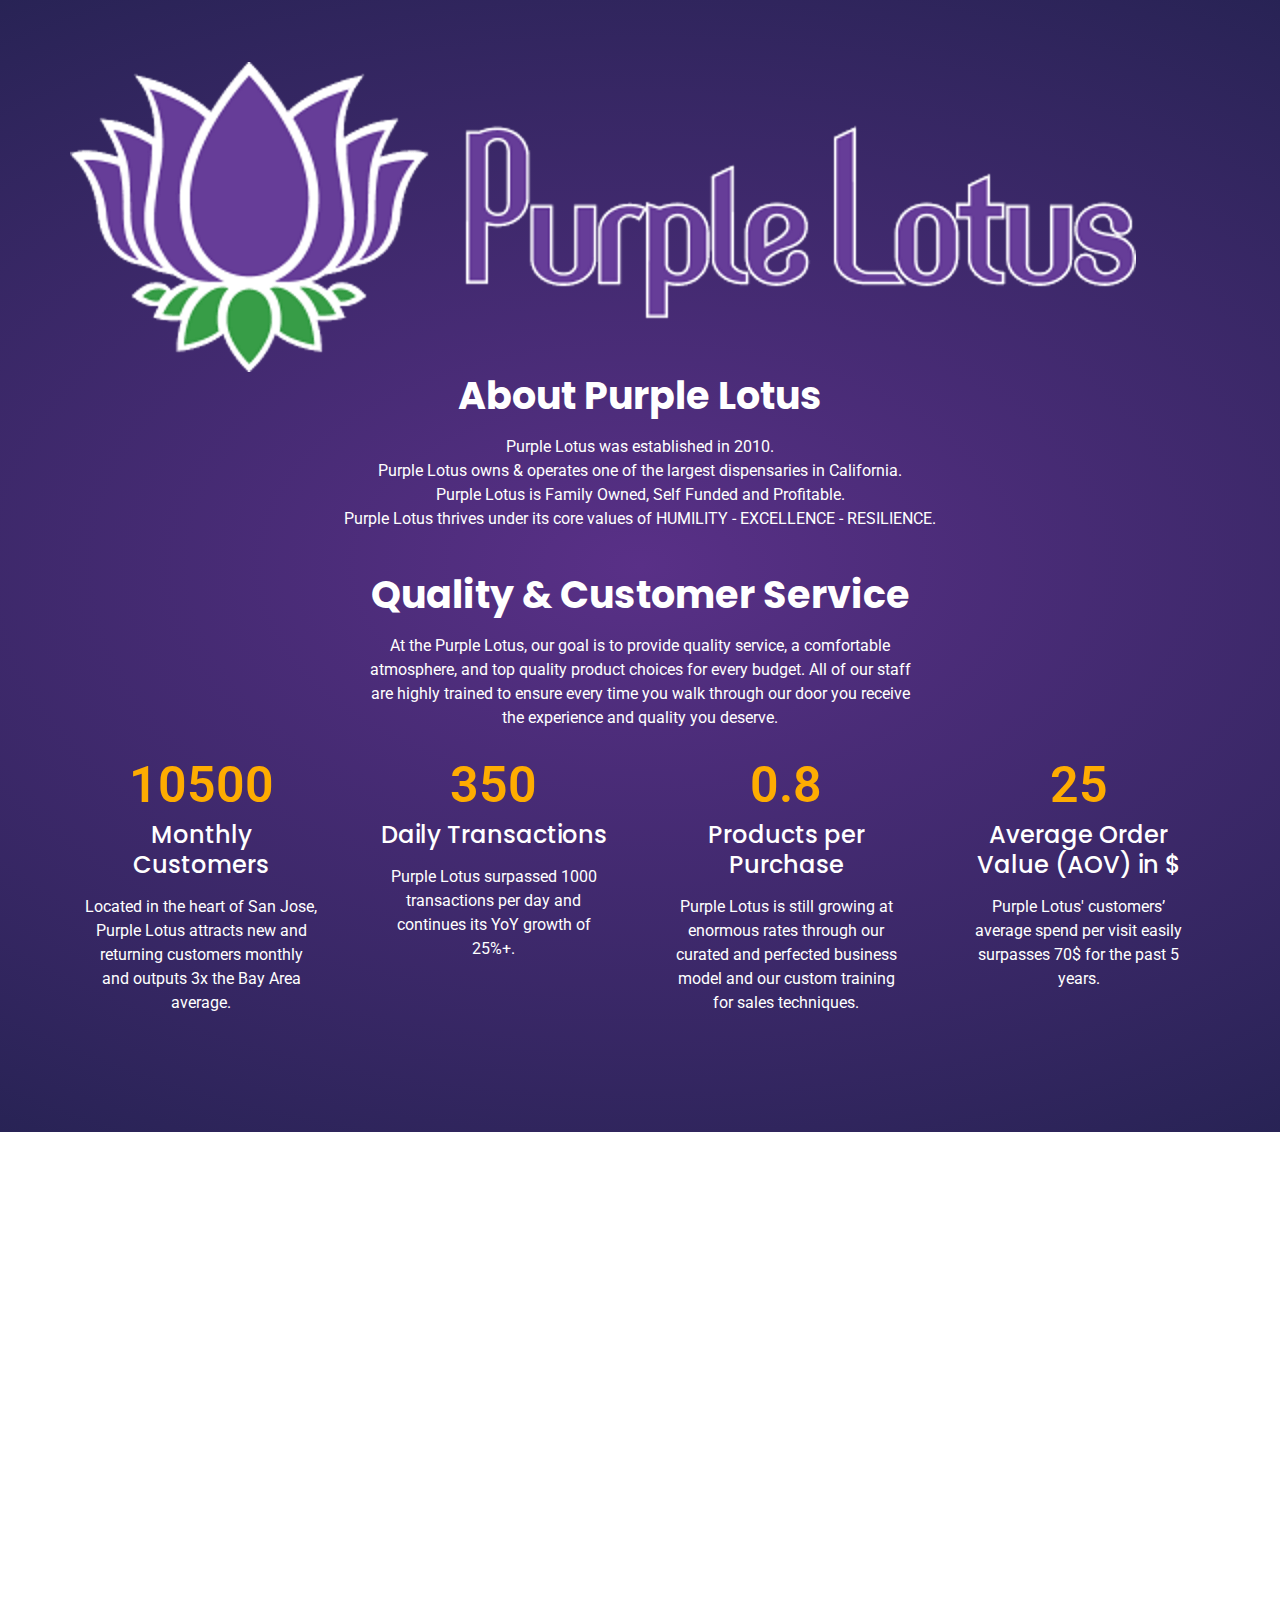
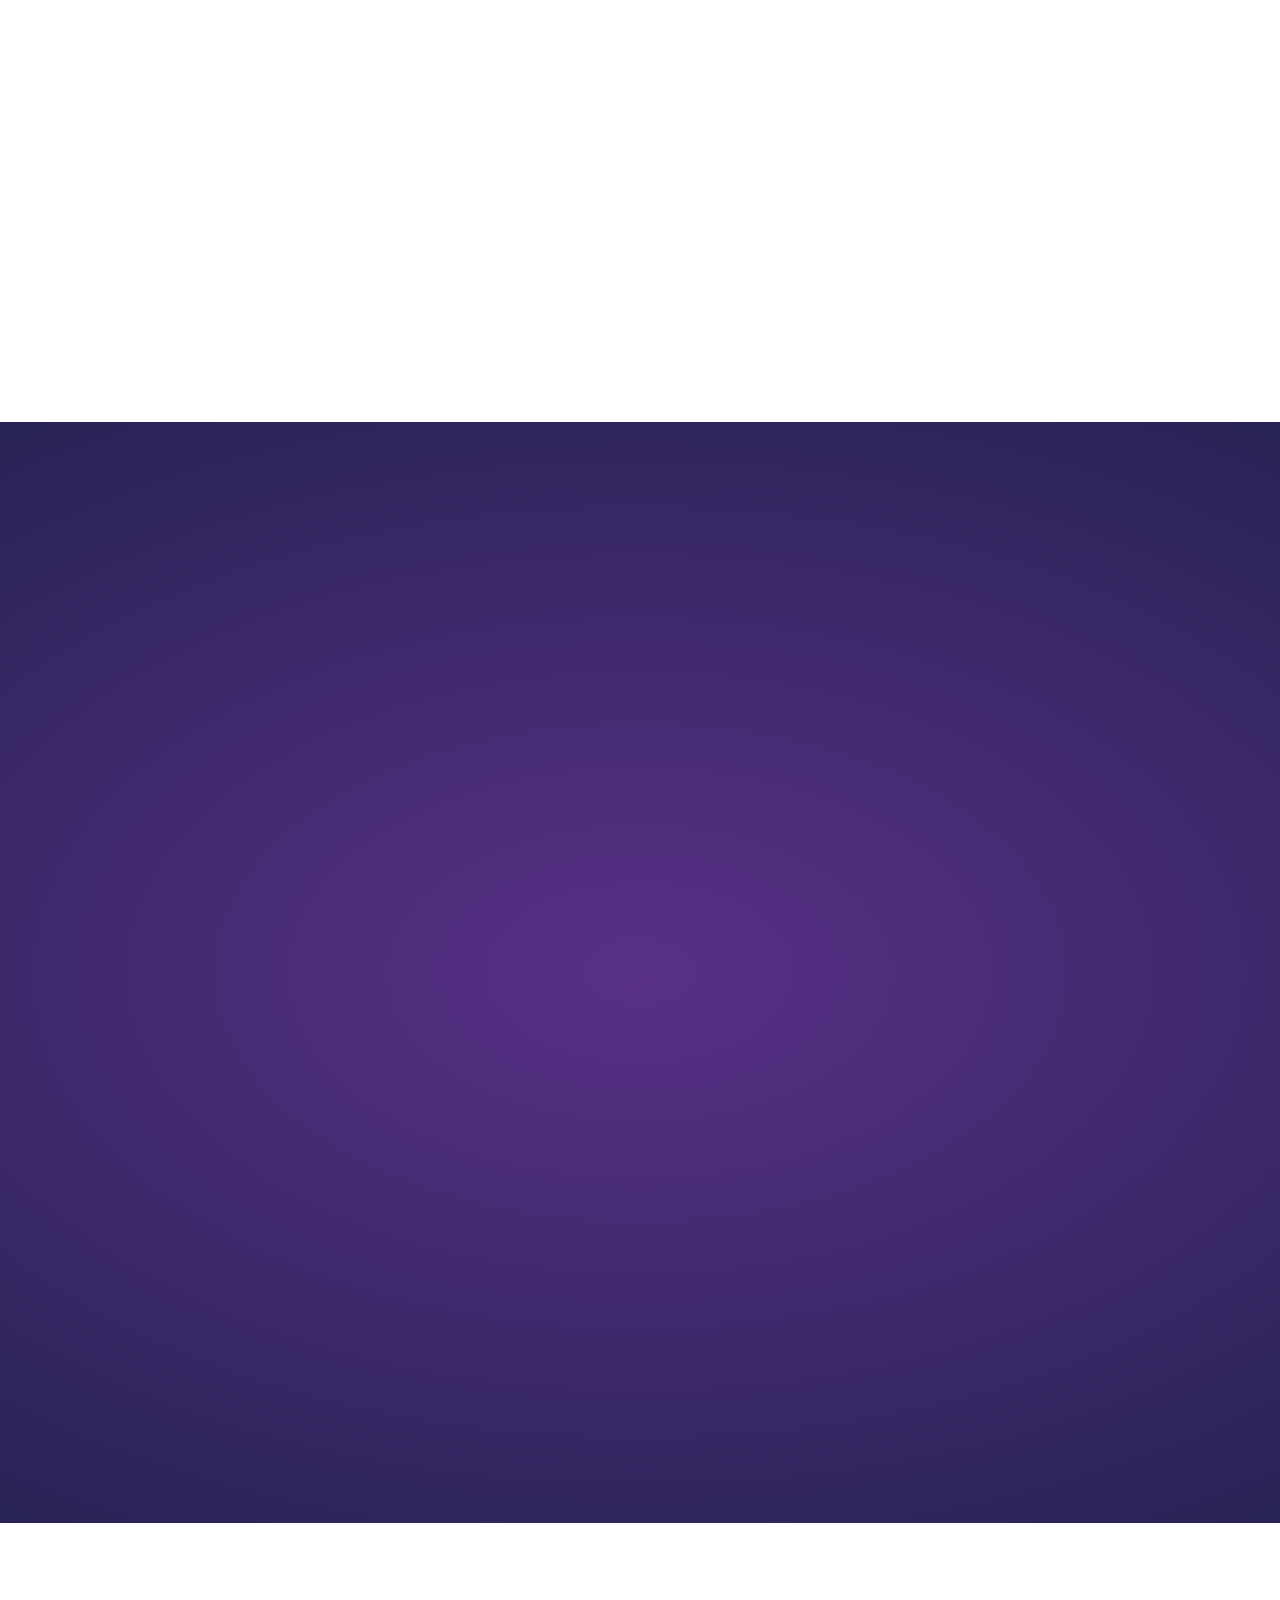
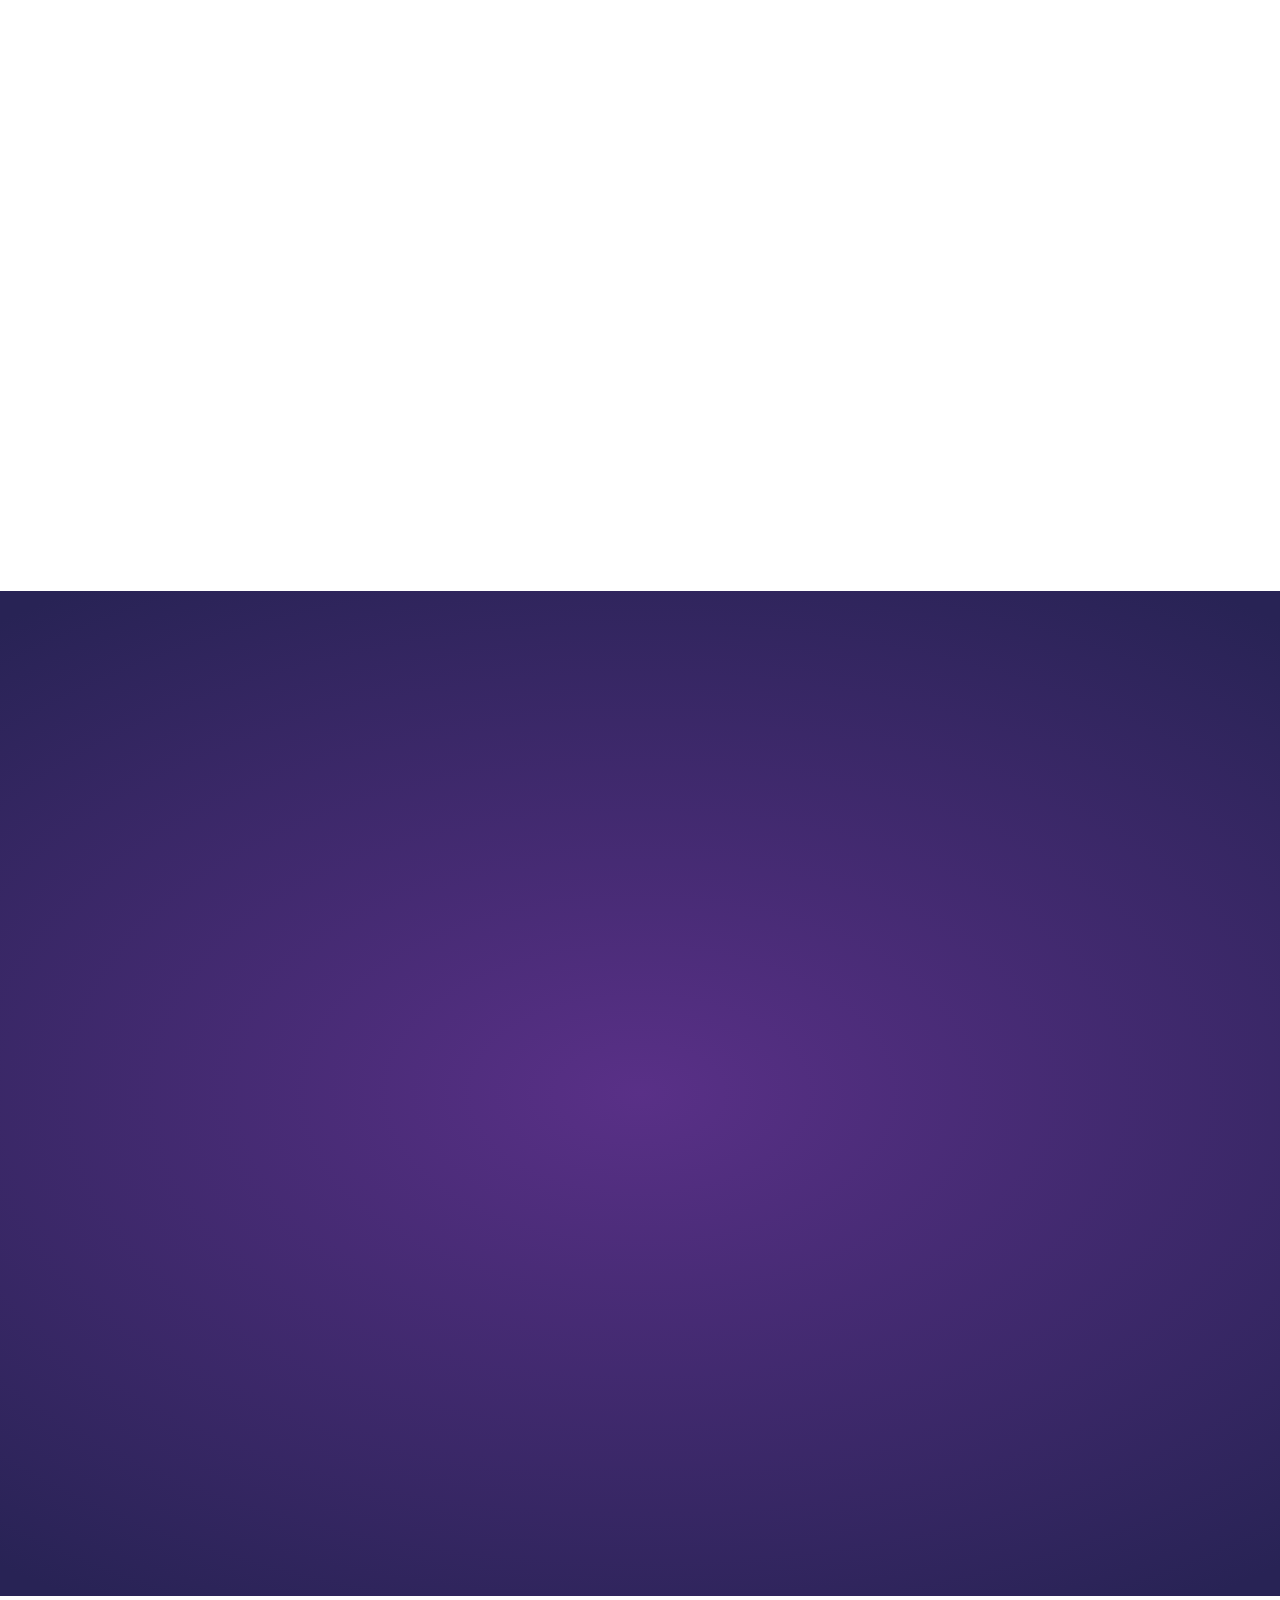
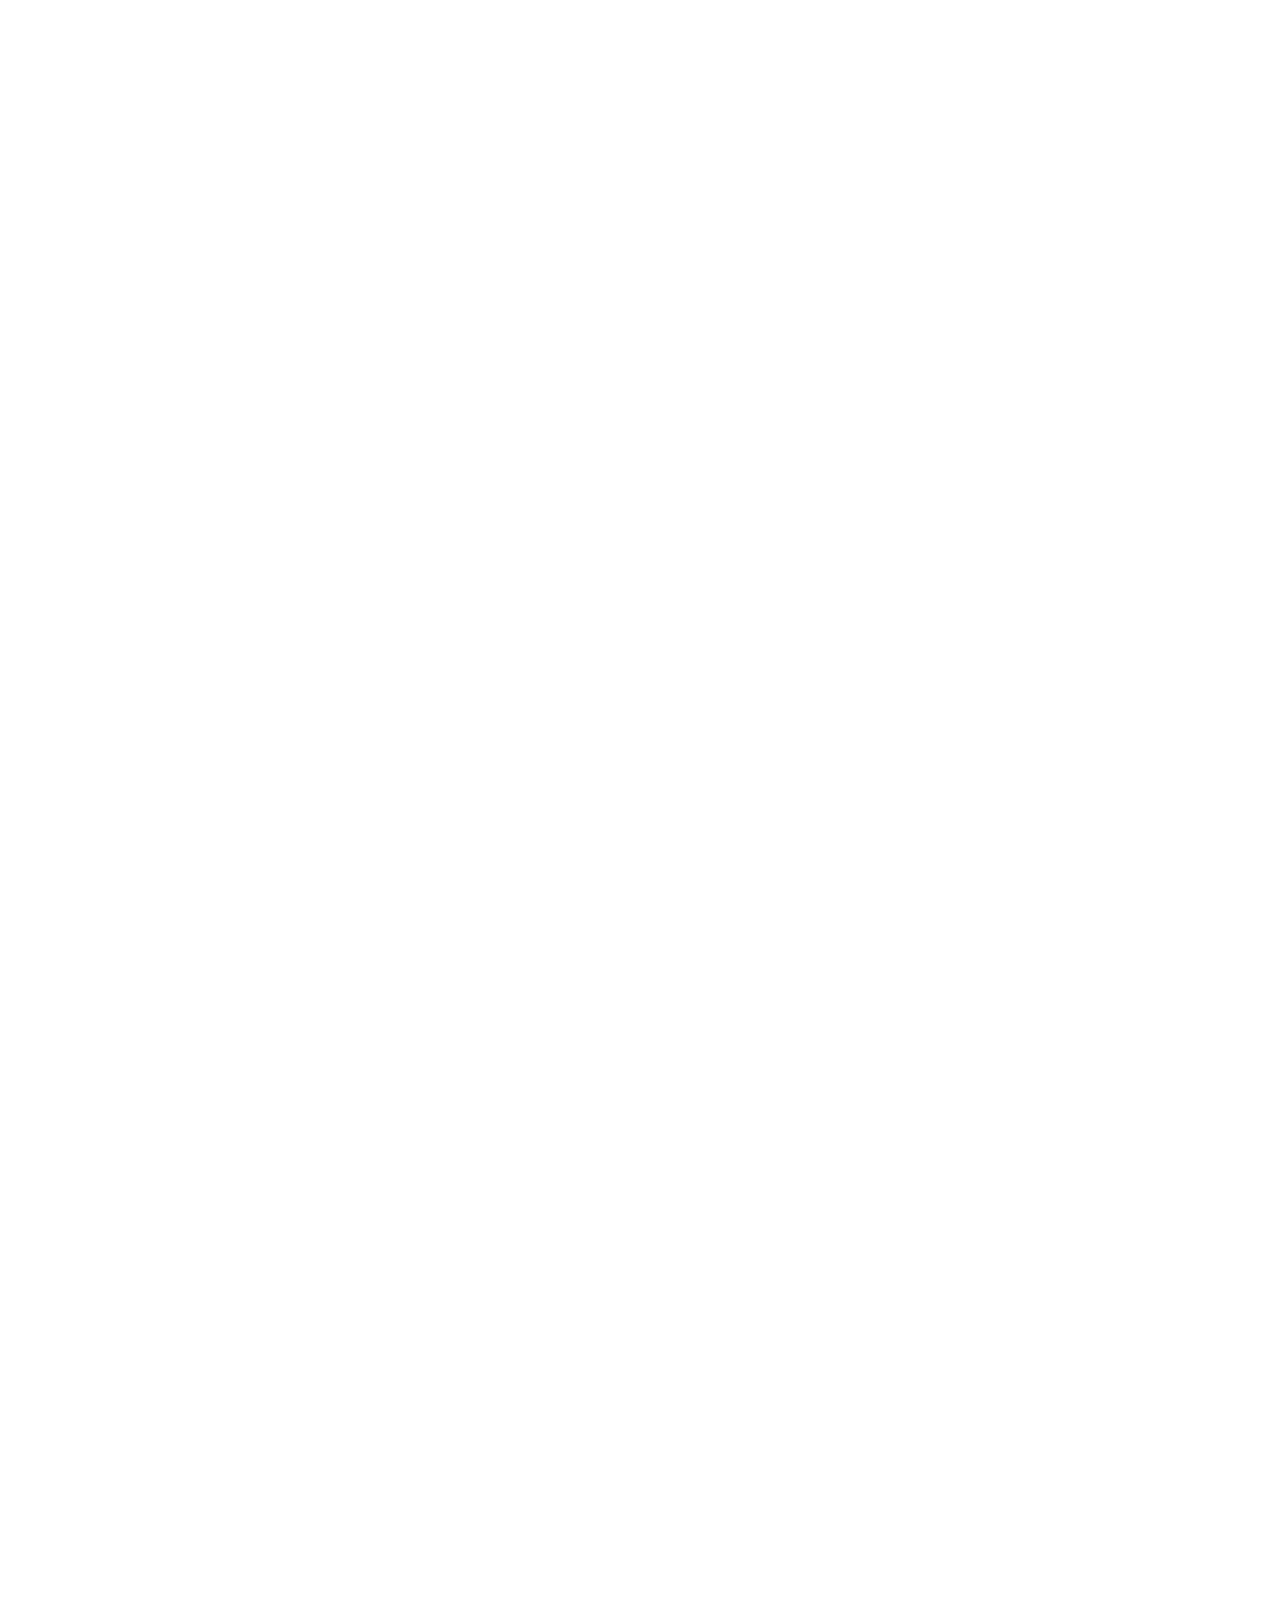
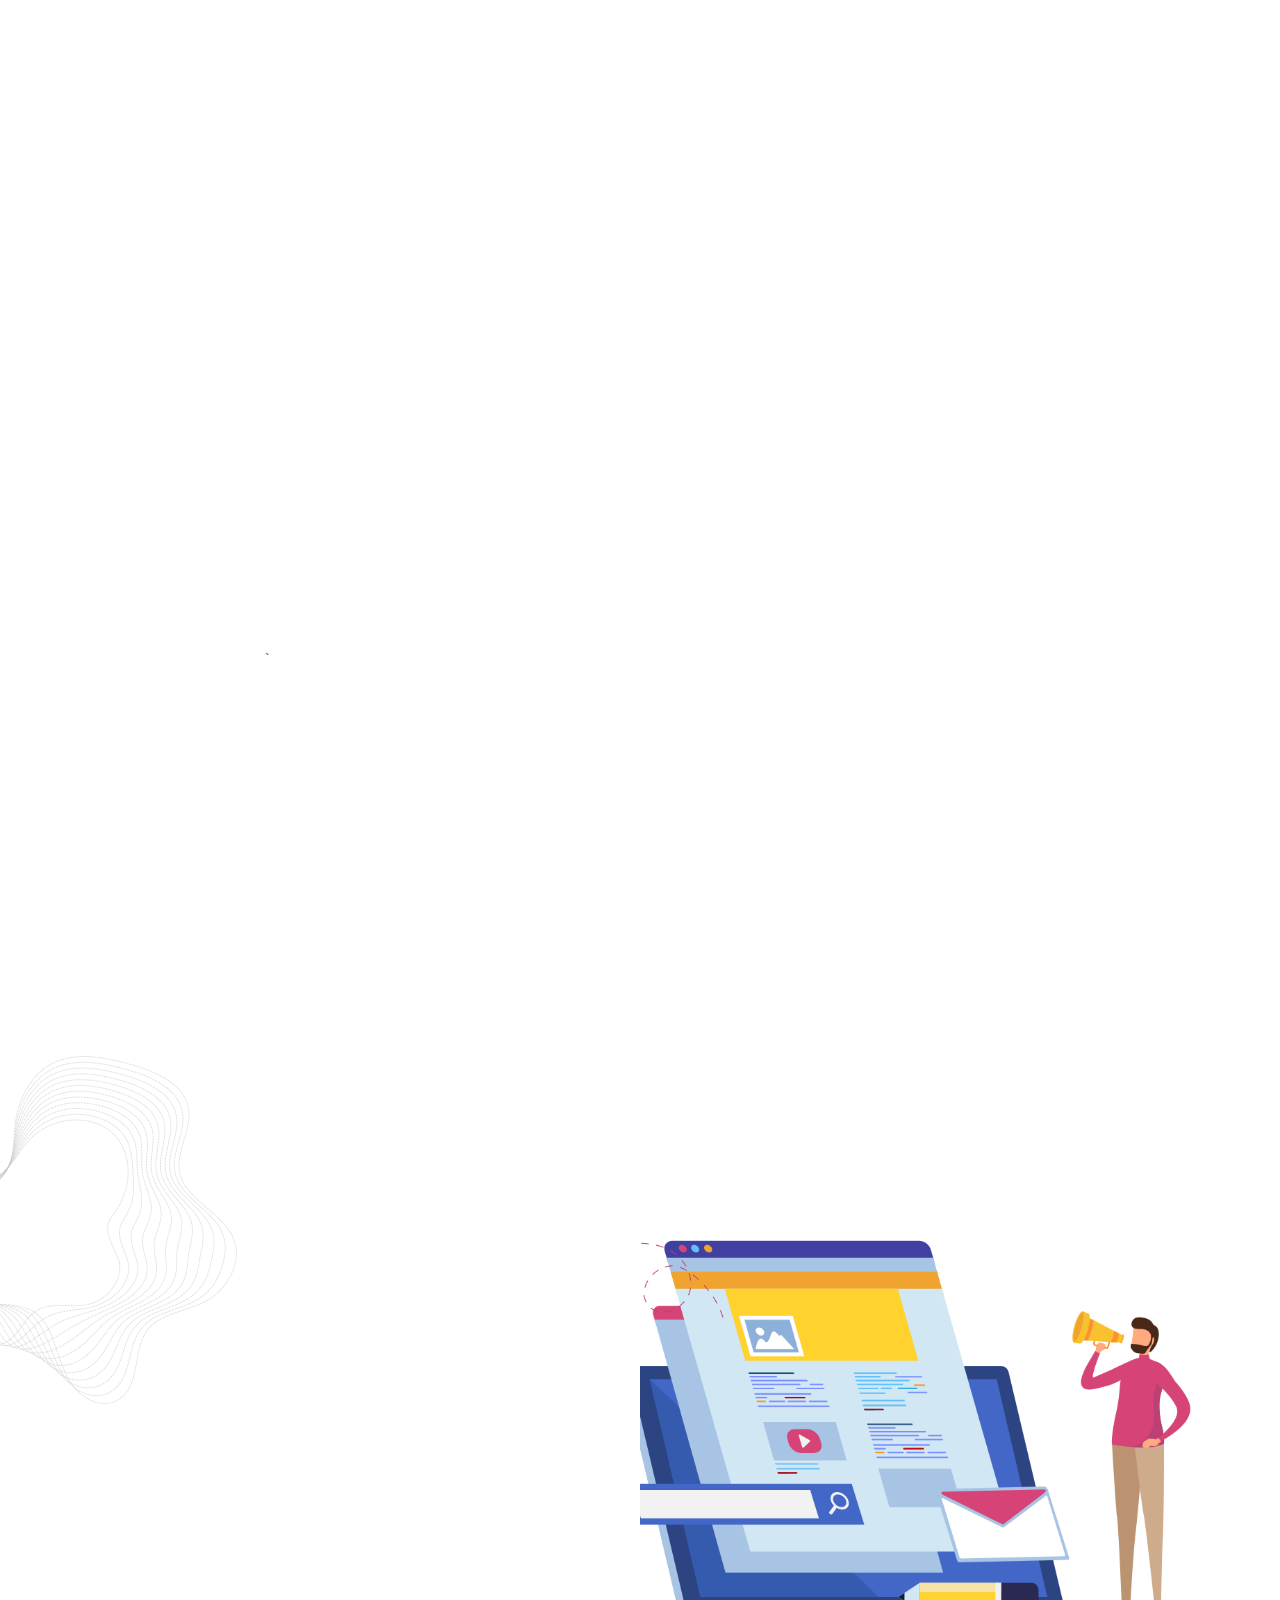
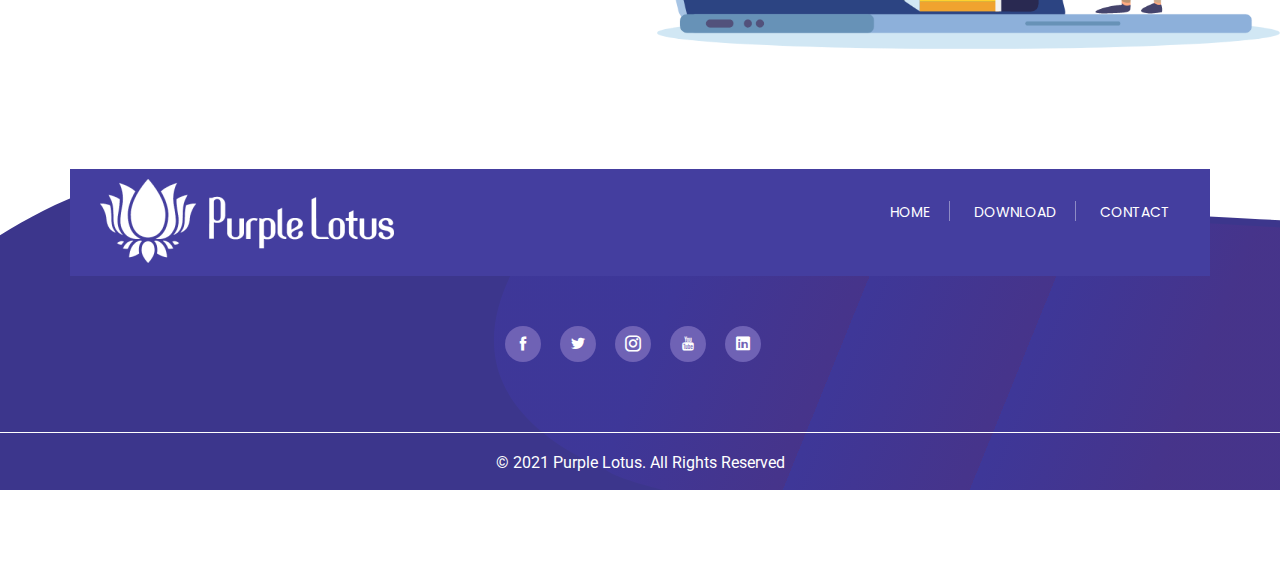
<file: index - Copy.html>
<!DOCTYPE html>
<html lang="en">
<head>
	<meta charset="UTF-8">
	<meta name="viewport" content="width=device-width, initial-scale=1.0">
	<!-- Site Title -->
        <title>Purple Lotus - #1 San Jose single-site dispensary and delivery</title>
        <link rel="shortcut icon" type="image/x-icon" href="favicon.ico">
        <!-- Google Fonts -->
        <link rel="preconnect" href="https://fonts.gstatic.com">
        <link href="https://fonts.googleapis.com/css2?family=Poppins:ital,wght@0,400;0,500;0,600;0,700;1,400&family=Roboto:wght@400;500;700&display=swap" rel="stylesheet">
		<!-- Favicon -->
		<link rel="shortcut icon" href="img/favicon.png" >
        <link rel="stylesheet" href="css/bootstrap.min.css">
        <!-- Animate css -->
		<link rel="stylesheet" href="css/animate.css">
		<!-- Icofont css -->
		<link rel="stylesheet" href="css/icofont.min.css">
		<!-- Slick carousel css -->
		<link rel="stylesheet" href="css/slick.min.css">
		<!-- Meanmenu css -->
		<link rel="stylesheet" href="css/meanmenu.min.css">
		<!-- Default css -->
		<link rel="stylesheet" href="css/default.css">
		<!-- Venobox css -->
		<link rel="stylesheet" href="css/venobox.min.css">
		<!-- cssanimation css -->
		<link rel="stylesheet" href="css/easyzoom.css">
		<link rel="stylesheet" href="css/aos.css">
		<!-- Imagehover css -->
		<link rel="stylesheet" href="css/cssanimation.min.css">
		<!-- Style CSS -->
		<link rel="stylesheet" href="css/style.css">
		<link rel="stylesheet" href="style.css">
		<!-- Responsive CSS -->
        <link rel="stylesheet" href="css/responsive.css">
        <link rel="apple-touch-icon" sizes="152x152" href="/apple-touch-icon.png">
<link rel="icon" type="image/png" sizes="32x32" href="/favicon-32x32.png">
<link rel="icon" type="image/png" sizes="16x16" href="/favicon-16x16.png">
<link rel="manifest" href="/site.webmanifest">
<link rel="mask-icon" href="/safari-pinned-tab.svg" color="#5bbad5">
<meta name="msapplication-TileColor" content="#da532c">
<meta name="theme-color" content="#ffffff">
</head>
    <body>
        <!--[if lt IE 8]>
            <p class="browserupgrade">You are using an <strong>outdated</strong> browser. Please <a href="http://browsehappy.com/">upgrade your browser</a> to improve your experience.</p>
        <![endif]-->
        <!-- Start Preloader -->
		<div class="preloader-wrap">
			<div class="cube-wrapper">
				<div class="cube-folding">
					<span class="leaf1"></span>
					<span class="leaf2"></span>
					<span class="leaf3"></span>
					<span class="leaf4"></span>
				</div>
				<span class="loading" data-name="Loading">Loading</span>
			</div>
		</div>
		<!-- End Preloader -->
		<!-- Start Wrapper -->
		<div class="wrapper">
			
				<!-- <header id="header" class="header-area style-2 absulate-header">
					<div class="container">
						<div class="row">
							<div class="col-9 col-md-3">
							
								<div class="site-logo">
									<a href="index.html"><img src="img/logo-1.png" alt=""></a>
								</div>
								
							</div>
							<div class="col-3 col-md-9">
								<div class="main-meni-wrap">
									
									<div class="main-menu-wrap">
									<nav class="proone-nav">
										<ul class="menu">
											<li class="has-dropdown"><a href="index.html">Home</a>
												<ul>
												<li><a href="index.html">Home Version One</a></li>
													<li><a href="index-2.html">Home Version Two</a></li>
													<li><a href="index-3.html">Home Version Three</a></li>
												</ul>
											</li> 
											<li><a href="#features">Features</a></li>
											<li class="has-dropdown"><a href="#product">Product</a>
												<ul>
													<li><a href="product-list-1.html">Product Version One</a></li>
													<li><a href="product-list-2.html">Product Version Two</a></li>
													<li><a href="product-details.html">Product Single</a></li>
													<li><a href="cart.html">Cart</a></li>
													<li><a href="check-out.html">Check Out</a></li>
												</ul>
											</li> 
											<li><a href="#video">Video</a></li>
											<li><a href="#review"> Review</a></li>
											<li class="has-dropdown"><a href="#">Blog</a>
											    <ul>
												    <li><a href="blog-list.html">Blog List Left Sidebar</a></li>
												    <li><a href="blog-list-right-sidebar.html">Blog List Right Sidebar</a></li>
												    <li><a href="blog-single.html">Blog Details</a></li>
												</ul>											
											</li>
											<li > <a href="https://www.iheartjane.com/stores/117/purple-lotus?refinementList%5Bbrand%5D%5B0%5D=Purple%20Lotus%20Distribution&refinementList%5Bbrand%5D%5B1%5D=Blue%20Chip%20Genetics&refinementList%5Broot_types%5D%5B0%5D=vape%3ACartridges">Shop Now</a></li> 
										</ul>
									</nav> 
								</div>
									
									<div class="mobile-menu-area"></div>
									
									<div class="header-btn">
										<a href="https://www.iheartjane.com/stores/117/purple-lotus?refinementList%5Bbrand%5D%5B0%5D=Purple%20Lotus%20Distribution&refinementList%5Bbrand%5D%5B1%5D=Blue%20Chip%20Genetics&refinementList%5Broot_types%5D%5B0%5D=vape%3ACartridges" class="order-btn"><i class="icofont-shopping-cart"></i>ORDER NOW</a>
									</div>
								</div>
							</div>
						</div>
					</div>
				</header> -->
	


			<div class="funfacts-area pb-87" style="background-image: url(img/funfacts-bg.svg);">
							<br>
			<br>
			<br>
			<br>
			<br>
			<br>
			<br>
			<br>
				<div class="container">
					<div class="row">
						<div class="col-md-12">
							<div class="fact-img" data-aos="fade-down">
								<img src="img/fact-drone-min.png" alt="">
							</div>
						</div>
					</div>

						<div class="col-md-12">
							
							<div class="section-title white text-center" data-aos="fade-up">
								<h2>About Purple Lotus </h2>
<p>
Purple Lotus was established in 2010.
<br>
Purple Lotus owns & operates one of the largest dispensaries in California. 
<br>
Purple Lotus is Family Owned, Self Funded and Profitable. 
<br>

Purple Lotus thrives under its core values of HUMILITY - EXCELLENCE - RESILIENCE.
</p>

							</div>
							
							




						</div>
					<div class="row justify-content-center">
						<div class="col-md-6">
							
							<div class="section-title white text-center" data-aos="fade-up">
								<h2>Quality & Customer Service</h2>
								<p>At the Purple Lotus, our goal is to provide quality service, a comfortable atmosphere, and top quality product choices for every budget. All of our staff are highly trained to ensure every time you walk through our door you receive the experience and quality you deserve. </p>
							</div>
							
						</div>
					</div>
					<div class="row">
						<div class="col-md-3">
							
							<div class="single-fact text-center" data-aos="fade-right">
								<span class="counter">30000</span>
								<h4>Monthly Customers</h4>
								<p>Located in the heart of San Jose, Purple Lotus attracts new and returning customers monthly and outputs 3x the Bay Area average.
</p>
							</div>
							
						</div>
						<div class="col-md-3">
							
							<div class="single-fact text-center" data-aos="fade-up">
								<span class="counter">1000</span>
								<h4>Daily Transactions</h4>
								<p>Purple Lotus surpassed 1000 transactions per day and continues its YoY growth of 25%+.
</p>
							</div>
							
						</div>
						<div class="col-md-3">
							
							<div class="single-fact text-center" data-aos="fade-right">
								<span class="counter">2.4</span>
								<h4>Products per Purchase</h4>
								<p>Purple Lotus is still growing at enormous rates through our curated and perfected business model and our custom training for sales techniques.
</p>
							
						</div>
					</div>
						<div class="col-md-3">
							<!-- start single fact -->
							<div class="single-fact text-center" data-aos="fade-left">
								<span class="counter">72</span>
								<h4>Average Order Value (AOV) in $</h4>
								<p>Purple Lotus' customers’ average spend per visit easily surpasses 70$ for the past 5 years.
</p>
							</div>
							<!-- end single fact -->
						</div>
					</div>
				</div>
			</div>


<div id="features" class="features-area style-2 pt-118pb-95">
				<div class="container">
					<div class="row">
								<div class="col-md-6">
							<div class="feature-drone" data-aos="fade-left">
								<img src="img/logo.webp" alt="">
							</div>
							<br>
							<br>
							<br>
									<div class="row">
								<div class="col-md-12">
									<div class="row">
										<div class="col-md-6">
											
											<div class="features-wrap" data-aos="fade-right">
												<div class="feature-thumb">
													<img src="img/retail cannabis.png" alt="">
												</div>
												<div class="feature-content">
													<h6>Selling Retail Cannabis</h6>
													<h5>11+ years</h5>
												</div>
											</div>
											
										</div>
										<div class="col-md-6">
											
											<div class="features-wrap" data-aos="fade-left">
												<div class="feature-thumb">
													<img src="img/vertical licenses.png" alt="">
												</div>
												<div class="feature-content">
													<h6>Vertical Licenses</h6>
													<h5>5</h5>
												</div>
											</div>
											
										</div>
										<div class="col-md-6">
											
											<div class="features-wrap" data-aos="fade-left">
												<div class="feature-thumb">
													<img src="img/customer service.png" alt="">
												</div>
												<div class="feature-content">
													<h6>Customer Service Expertise</h6>
													<h5>20+ years</h5>
												</div>
											</div>
											
										</div>
										<div class="col-md-6">
											
											<div class="features-wrap" data-aos="fade-right">
												<div class="feature-thumb">
													<img src="img/cannabis delivery.png" alt="">
												</div>
												<div class="feature-content">
													<h6>Cannabis Delivery Expertise</h6>
													<h5>5+ years</h5>
												</div>
											</div>
											
										</div>
									</div>
								</div>
							</div>
						</div>
						<div class="col-md-6">
							
							<div class="section-title" data-aos="fade-up">
								<h2>Our Business is Different</h2>
								<p> Our curated cannabis collection for patients and recreational users started as a patients only intiative in 2010. Since then, word of mouth and patient-friendly deals have elevated Purple Lotus to the #1 on-site dispensary in San Jose. More than anything, our numbers speak for themselves. </p>
							</div>
							
							<div class="row">
								<div class="col-md-12">
									<div class="row">
										<div class="col-md-6">
											
											<div class="features-wrap" data-aos="fade-right">
												<div class="feature-thumb">
													<img src="img/feature/feature-2-1.png" alt="">
												</div>
												<div class="feature-content">
													<h6>Founding Year</h6>
													<h5>2010</h5>
												</div>
											</div>
											
										</div>
										<div class="col-md-6">
											
											<div class="features-wrap" data-aos="fade-left">
												<div class="feature-thumb">
													<img src="img/feature/feature-2-2.png" alt="">
												</div>
												<div class="feature-content">
													<h6>2021 EBITDA</h6>
													<h5>$5m</h5>
												</div>
											</div>
											
										</div>
										<div class="col-md-6">
											
											<div class="features-wrap" data-aos="fade-left">
												<div class="feature-thumb">
													<img src="img/feature/feature-2-3.png" alt="">
												</div>
												<div class="feature-content">
													<h6>2020 Revenue</h6>
													<h5>$22m</h5>
												</div>
											</div>
											
										</div>
										<div class="col-md-6">
											
											<div class="features-wrap" data-aos="fade-right">
												<div class="feature-thumb">
													<img src="img/feature/feature-2-4.png" alt="">
												</div>
												<div class="feature-content">
													<h6>2021 Revenue</h6>
													<h5>$24m</h5>
												</div>
											</div>
											
										</div>
									</div>
								</div>
							</div>

<br>
		<div class="row">
								<div class="col-md-12">
									<div class="row">
										<div class="col-md-6">
											
											<div class="features-wrap" data-aos="fade-right">
												<div class="feature-thumb">
													<img src="img/technology.png" alt="">
												</div>
												<div class="feature-content">
													<h6>Delivery Technology</h6>
													<h5>In-House</h5>
												</div>
											</div>
											
										</div>
										<div class="col-md-6">
											
											<div class="features-wrap" data-aos="fade-left">
												<div class="feature-thumb">
													<img src="img/marketing.png" alt="">
												</div>
												<div class="feature-content">
													<h6>House Brand Sales</h6>
													<h5>$250k/month</h5>
												</div>
											</div>
											
										</div>
										<div class="col-md-6">
											
											<div class="features-wrap" data-aos="fade-left">
												<div class="feature-thumb">
													<img src="img/multichannel.png" alt="">
												</div>
												<div class="feature-content">
													<h6>Multichannel Approach</h6>
													<h5>Delivery</h5>
												</div>
											</div>
											
										</div>
										<div class="col-md-6">
											
											<div class="features-wrap" data-aos="fade-right">
												<div class="feature-thumb">
													<img src="img/direct2consumer.png" alt="">
												</div>
												<div class="feature-content">
													<h6>Direct to Consumer Experience</h6>
													<h5>Digital</h5>
												</div>
											</div>
											
										</div>
									</div>
								</div>
							</div>


						</div>
				
					</div>
				</div>
			</div>
			<br>
			
			<div class="funfacts-area pb-87" style="background-image: url(img/funfacts-bg.svg);">
<br>
				<div class="container">
					<div class="row">
						<div class="col-md-12">
							<div class="fact-img" data-aos="fade-down">
								<img src="img/certificate.png" alt="">
							</div>
						</div>
					</div>
					<br>
					<div class="row justify-content-center">
						<div class="col-md-6">
							
							<div class="section-title white text-center" data-aos="fade-up">
								<h2>Over $15 million in taxes to City of San Jose</h2>
								<p>Our mission is to improve our community through cannabis excellence, community focus, and consistent professionalism while being a strong economic partner to communities across California.</p>
							</div>
							
						</div>
					</div>
</div>
</div>



<div id="features" class="features-area style-2 pt-118pb-95">
				<div class="container">

					<div class="row">
			
						<div class="col-md-8">
							
							<div class="section-title" data-aos="fade-up">
								<h2>Statewide Expansion</h2>

<ul>
<li>PL 2<sup>nd</sup> retail location, 2022</li>
<ul>
<li>Expand to our unannounced 2<sup>nd</sup> location in Silicon Valley</li>
<li>3,000,000 potential customers / 3 million potential customers</li>
</ul>

<li>Acquiring Assets</li>
<ul>
<li>Purchasing select retail assets that fit Purple Lotus' strategic plan. </li> 
<li>Leverage our operational expertise and long-standing methods of profitability.</li>
<!-- <li></li>
<li></li> -->
</ul>

<li>Delivery Augmentation, Development & Enlargement</li>
<ul>
<li>Burlingame Delivery License - Acquired ✔️</li>
<li>Oakland Delivery License - Acquired ✔️</li>
<li>LA Area Expansion - Negotiation for terms of Licenses ☑️ </li>
</ul>

</ul>
								<p> As we acquire licenses through 
out California we will use retail locations 
as HUB SPOTS to exponentially reach and 
service our communities - up to a 70 mile 
radius .
The “Ice Cream Truck” Model combined 
with a proprietary state of the art technology platform - we can service 100’s of 
customers per day in each zone with ease</p>

							</div>
							
							




						</div>
						<div class="col-md-4">
							<div class="feature-drone" data-aos="fade-left">
								<img src="img/california map1.png" alt="">
							</div>
			
						</div>
					</div>
				</div>
			</div>
	



		<div class="funfacts-area pb-87" style="background-image: url(img/funfacts-bg.svg);">
<br>
				<div class="container">

							<div class="row justify-content-center">
						<div class="col-md-6">
							<br>
							<br>
							<br>
							<div class="section-title white text-center" data-aos="fade-up">
								<h2>Demonstrated Strengths</h2>
							</div>
							
						</div>
					</div>

					<div class="row">
						<div class="col-md-3">
							
							<div class="single-fact text-center" data-aos="fade-right">
								
								<h4>Brand Strength</h4>
								<p>•	Quick access to market and data to leverage our assets for success<br>
									<br>
•	Ability to launch products quickly and efficiently <br>
<br>
•	PLPC has been a well-known and respected dispensary in Northern California since its inception in 2010 <br>
<br>
•	The Lotus model is designed to find the best products in every category 
</p>
							</div>
							
						</div>
						<div class="col-md-3">
							
							<div class="single-fact text-center" data-aos="fade-up">
								
								<h4>Data Collection</h4>
								<p><strong>10 Years of Data Collection coupled with Looker BI</strong><br>
•	One of the only dispensaries to utilize big data analytics <br>
•	First mover data advantage <br>
<br>
<strong>The Data Advantage:</strong><br>
1.	Full Transparency of Customer Base <br>
<br>
2.	Ability to Predict Sales <br>
<br>
3.	Driving Force of Weekly Revenue <br>
<br>
4.	Opportunity for 0 Aged Inventory <br>
<br>
5.	Target Market Segmentations for increased market share <br>
<br>
6.	Efficient product development through data analysis and fast surveying <br>


</p>
							</div>
							
						</div>
						<div class="col-md-3">
							
							<div class="single-fact text-center" data-aos="fade-right">
								
								<h4>Delivery Operations</h4>
								<p><strong>By the numbers:</strong><br>
<strong>•	Average Daily Deliveries: 150</strong> <br>
<strong>•	Average Cart Size $: $125 </strong><br>
<strong>•	Average Items / Cart: 3.86</strong><br>
<br>
•	Our growth strategy reflects a model that combines logistics and technology to enable targeted delivery services to various zip codes and regions, with all route logistics and inventory managed through sophisticated software<br>
<br>
•	Leveraging technology to scale delivery operations in a push for Statewide Delivery Expansion<br>
<br>
•	Real time flexibility to increase delivery sales based on location proximity <br>
<br>
•	Ability to leverage technology to control additional distribution networks through technology licensing <br>

</p>
							
						</div>
					</div>
						<div class="col-md-3">
							<!-- start single fact -->
							<div class="single-fact text-center" data-aos="fade-left">
								
								<h4>Corporate Governance</h4>
								<p>•	Top notch legal and advisory team with 25+ combined years of cannabis legal experience<br>
									<br>
•	PLPC has local licenses and relationships that provide vital information for navigating the regulated marketplace<br>
<br>
•	Annual state licenses have been acquired for Retail, Distribution and Cultivation<br>
<br>
•	Our strong regulatory position provides supply chain security to our business and select priority business partners<br>
<br>
<strong>Financial Oversight:</strong>
<br>
•	Successful IRS 280-E Audit<br>
<br>
•	Successful Yearly Third Party Audits <br>
<br>
•	Successful Quarterly City & State Audits 


</p>
							</div>
							<!-- end single fact -->
						</div>
					</div>
				</div>
			</div>






<div id="features" class="features-area style-2 pt-118pb-95">
				<div class="container">

<!-- <div class="row">

</div> -->

					<div class="row">
			
						<div class="col-md-6">
							
							<div class="section-title" data-aos="fade-up">
								<h2>Bay Area & Beyond</h2>

<!-- <ol> -->
<ul>
<li>Partnering with the right locality that will create a symbiotic relationship for our communities</li>
<li>Purchasing select retail assets that fit Purple Lotus' strategic plan. </li> 
</ul>

<!-- </ol> -->
						</div>
							
							




						</div>
						<div class="col-md-6">
							
							<div class="section-title" data-aos="fade-up">
								<h2>Statewide Delivery </h2>


<ul>
<li>Expanded reach through proprietary technology that will allow us to service the entire state
</li>
<li>Largest single-site dispensary in California with enormous shelf space
</li>
</ul>
							</div>
							
							




						</div>
	
	<div class="col-md-12">
							
							<div class="section-title" data-aos="fade-up">
								<h2>A Committment to Excellence </h2>
<p>Purple Lotus is committed to providing excellence to it’s market and consumer. The partnership between Local Municipalities and Purple Lotus is set to grow it’s reach throughout the state. A perfect union is formed when quality and preparation meets opportunity. 
</p>

<ul>
<li>Purple Lotus is willing to commit to community improvement in every city we do business 
</li>

<li>Purple Lotus is willing to commit to an open-door policy for our neighbors to voice their opinions and concerns 

</li>
<li>Purple Lotus is willing to commit to donate to various organizations that will benefit our community 

</li>
</ul>
							</div>
							
							




						</div>
	
					</div>
				</div>
			</div>
	




<div id="features" class="features-area style-2 pt-118pb-95">
				<div class="container">

<div class="row">

	<div class="col-md-2">

	</div>
	<div class="col-md-8">
				<div class="feature-drone" data-aos="fade-left">
								<img src="img/annrev.png" alt="">
							</div>
							<br>
							<br>
	</div>
</div>
<div class="row">
		<div class="col-md-2">

	</div>
	<div class="col-md-8">
				<div class="feature-drone" data-aos="fade-left">
								<img src="img/prodsales.png" alt="">
							</div>
							<br>
							<br>
	</div>
</div>

<div class="row">

		<div class="col-md-2">

	</div>
		<div class="col-md-8">
				<div class="feature-drone" data-aos="fade-left">
								<img src="img/cusprof.png" alt="">
							</div>
							<br>
							<br>`
	</div>
</div>
<div class="row">

	<div class="col-md-2">

	</div>
		<div class="col-md-8">
				<div class="feature-drone" data-aos="fade-left">
								<img src="img/12monrev.png" alt="">
							</div>
							<br>
	<br>
	<br>
	<br><br>
	<br>
	</div>


</div>
</div>


<!-- 
	<li><a href="https://www.linkedin.com/in/paul-a-rivera-76356554/"><i class="icofont-linkedin"></i></a></li>
									<li><a href="https://www.linkedin.com/in/matt-krishnamachari-6b7011237/"><i class="icofont-linkedin"></i></a></li>
									<li><a href="https://www.linkedin.com/in/sara-krishnamachari-22434411/"><i class="icofont-linkedin"></i></a></li>
 -->

			<!--  style="background-image: url(img/bg.png);"-->
			<div class="newsleater-area mt-105 mb-120"> 
				<div class="container">
					<div class="row">
						<div class="col-md-6">
							<!-- Start section title -->
							<div class="section-title" data-aos="fade-right">
								<h2>Please contact us to see if you qualify for our first round of investment funding</h2>
								<p> We are curious about every aspect of cannabis from cultivation to retail. We understand that this nature of our company is of interest to many investors. Please leave us your email and we will get back to you.</p>
							</div>
							<!-- End section title -->
							<!-- Start form -->
							<form action="https://formspree.io/f/xoqyzvvg" method="POST" class="subscribe-form watch" data-aos="fade-down">
								<input name="email" class="widget-input" placeholder="Email address" type="email">
								<button type="submit" class="widget-sbtn">SUBMIT</button>
							</form>
							<!-- End form -->
						</div>
						<div class="col-md-6"></div>
					</div>
				</div>
			</div>
			<!-- End News Leater Area -->
			<!-- Start Footer Area -->
			<footer class="footer-area style-2" style="background-image: url(img/footer-bg.svg);">
				<div class="container">
					<div class="row justify-content-center">
						<div class="col-md-12">
							<div class="footer-top-wrap">
								<!-- Start footer logo -->
								<div class="footer-logo">
									<a href="https://plpcsanjose.com"><img src="img/footer-logo.png" alt=""></a>
								</div>
								<!-- End footer logo -->
								<!-- Start footer navigation -->
								<div class="widget footer-menu text-right">
									<ul>
										<li class="li"><a href="#">HOME</a></li>
						<li class="li"><a href="img/PLBusinessProfile.pdf">Download </a></li>
										<!-- 				<li class="li"><a href="#">PRODUCT</a></li>
										<li class="li"><a href="#">VIDEO</a></li>
										<li class="li"><a href="#">REVIEW</a></li> -->
										<li class="li"><a href="https://plpcsanjose.com">CONTACT</a></li>
									</ul>
								</div>
								<!-- End footer navigation -->
							</div>
							<!-- Start footer social -->
							<div class="footer-social">
								<ul>
									<li><a href="https://www.facebook.com/plpc420"><i class="icofont-facebook"></i></a></li>
									<li><a href="https://twitter.com/plpc_sanjose"><i class="icofont-twitter"></i></a></li>
									<li><a href="https://www.instagram.com/purplelotus.ca/"><i class="icofont-instagram"></i></a></li>
									<li><a href="https://www.youtube.com/channel/UCjtoPKVTpNS-i4Zkqu9JkHQ"><i class="icofont-youtube"></i></a></li>
									<li><a href="https://www.linkedin.com/company/17994900/"><i class="icofont-linkedin"></i></a></li>
								
								</ul>
							</div>
							<!-- End footer social -->
						</div>
					</div>
				</div>
				<!-- Start-copy-right -->
				<div class="copyright pt-18pb-5">
					<div class="container">
						<div class="row">
							<div class="col">
								<div class="copy-right">
									<p>&copy 2021 Purple Lotus. All Rights Reserved</p>
								</div>
							</div>
						</div>
					</div>
				</div>
				<!-- End-copy-right -->
			</footer>
			<!-- End Footer Area -->
		</div>

        <!-- End Wrapper -->
		<!-- all js here -->
		<!-- jquery latest version -->
        <script src="js/vendor/jquery-3.3.1.min.js"></script>
		<!-- bootstrap js -->
        <script src="js/bootstrap.min.js"></script>	
        <!-- popper js -->
        <script src="js/popper.min.js"></script>	
        <!-- slick carousel js -->
        <script src="js/slick.min.js"></script>
        <!-- meanmenu js -->
        <script src="js/meanmenu.min.js"></script>
        <!-- counterup js -->
        <script src="js/counterup.min.js"></script>
        <!-- scrollup js -->
        <script src="js/scrollup.min.js"></script>
        <!-- waypoints js -->
        <script src="js/waypoints.min.js"></script>
        <!-- venobox js			 -->
        <script src="js/venobox.min.js"></script>
        <!-- aos -->
        <script src="js/aos.min.js"></script>
        <!-- easyzoom -->
        <script src="js/easyzoom.min.js"></script>
        <!-- range-slider -->
        <script src="js/range-slider.min.js"></script>
		<!-- main js -->
        <script src="js/main.js"></script>
    </body>
</html>
</file>
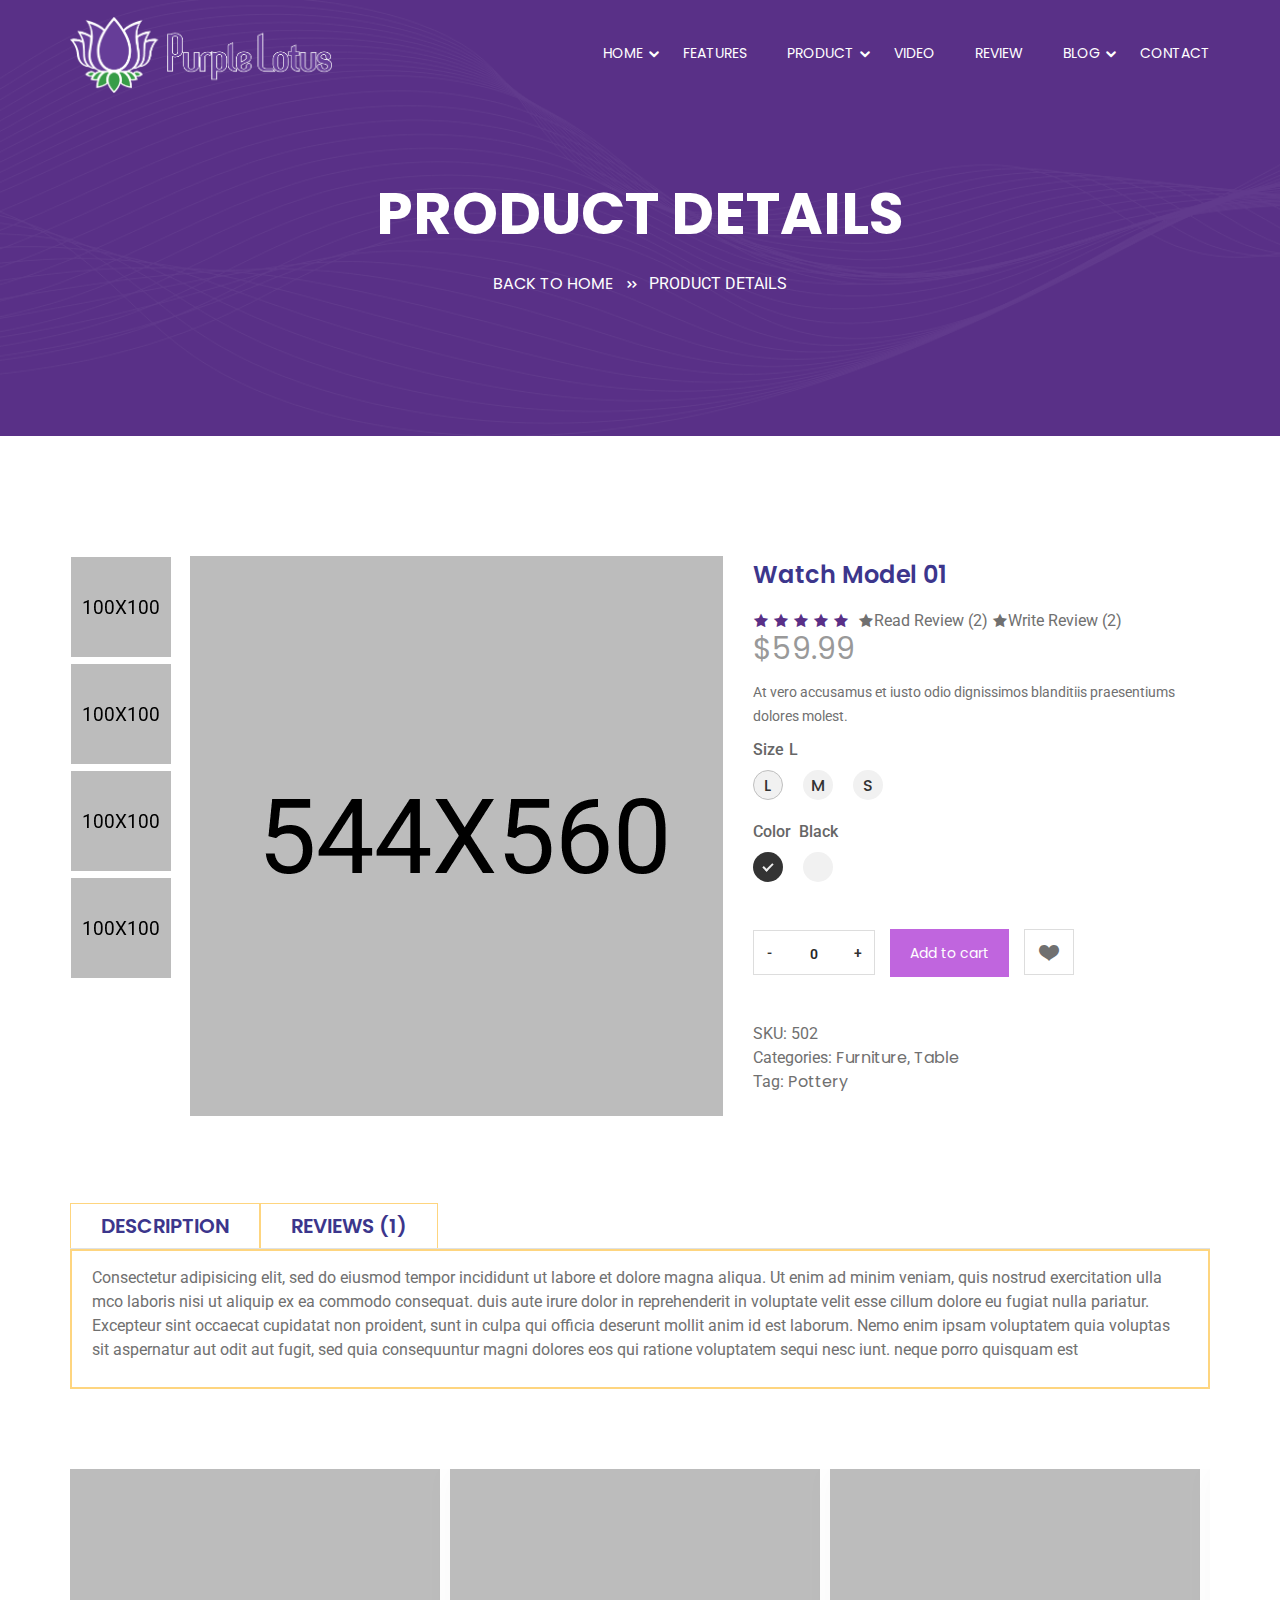
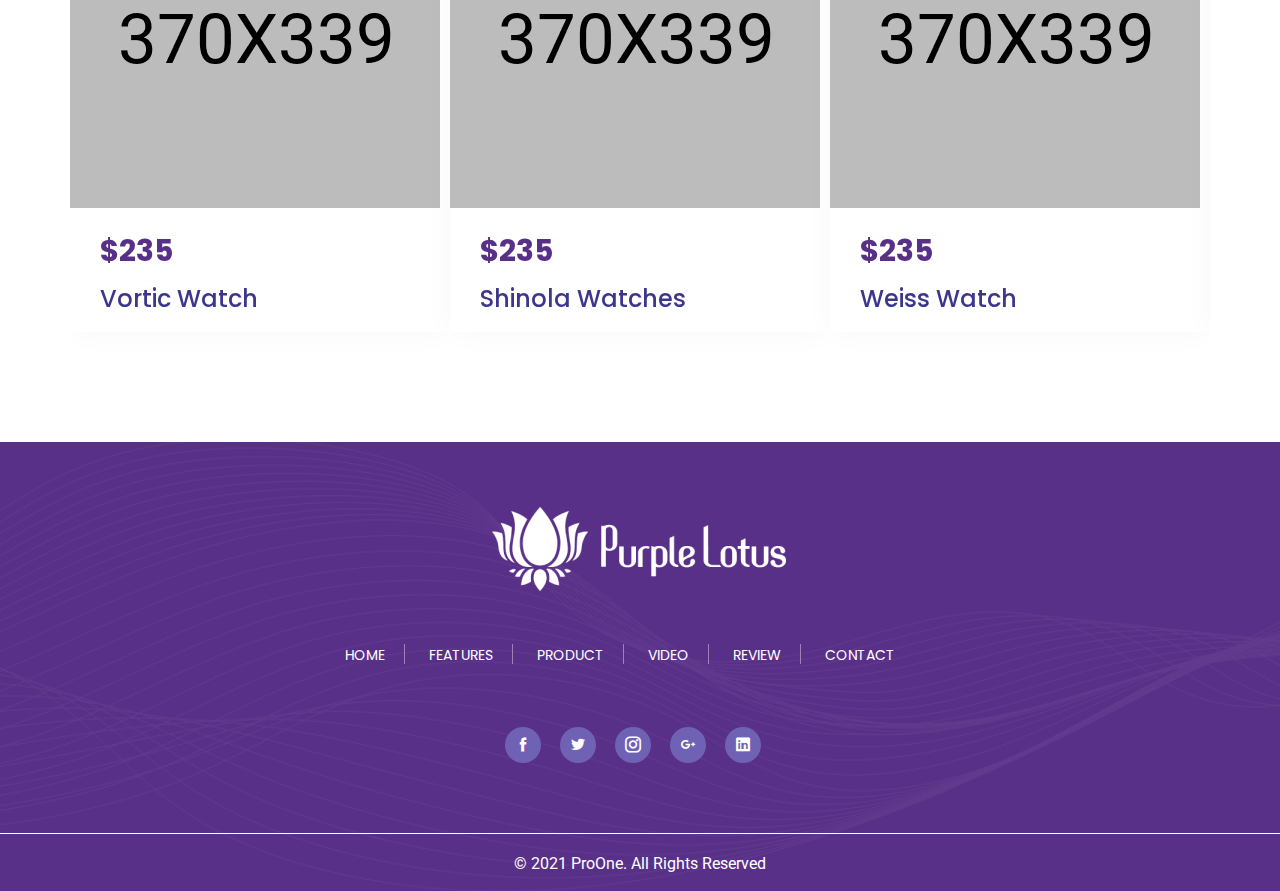
<file: product-details.html>
<!DOCTYPE html>
<html lang="en">
<head>
	<meta charset="UTF-8">
	<meta name="viewport" content="width=device-width, initial-scale=1.0">
	<!-- Site Title -->
        <title>Product List Details</title>
        <!-- Google Fonts -->
        <link rel="preconnect" href="https://fonts.gstatic.com">
        <link href="https://fonts.googleapis.com/css2?family=Poppins:ital,wght@0,400;0,500;0,600;0,700;1,400&family=Roboto:wght@400;500;700&display=swap" rel="stylesheet">
		<!-- Favicon -->
		<link rel="shortcut icon" href="img/favicon.png" >
		<!-- Bootstrap css -->
        <link rel="stylesheet" href="css/bootstrap.min.css">
        <!-- Animate css -->
		<link rel="stylesheet" href="css/animate.min.css">
		<!-- Icofont css -->
		<link rel="stylesheet" href="css/icofont.min.css">
		<!-- Slick carousel css -->
		<link rel="stylesheet" href="css/slick.min.css">
		<!-- Meanmenu css -->
		<link rel="stylesheet" href="css/meanmenu.min.css">
		<!-- Venobox css -->
		<link rel="stylesheet" href="css/venobox.min.css">
		<!-- easyzoom css -->
		<link rel="stylesheet" href="css/easyzoom.min.css">
		<!-- range slider css -->
		<link rel="stylesheet" href="css/range-slider.min.css">
		<!-- cssanimation css -->
		<link rel="stylesheet" href="css/cssanimation.min.css">
		<!-- Default css -->
		<link rel="stylesheet" href="css/default.css">
		<!-- Style CSS -->
		<link rel="stylesheet" href="css/style.css">
		<!-- Responsive CSS -->
        <link rel="stylesheet" href="css/responsive.css">
</head>
    <body>
        <!--[if lt IE 8]>
            <p class="browserupgrade">You are using an <strong>outdated</strong> browser. Please <a href="http://browsehappy.com/">upgrade your browser</a> to improve your experience.</p>
        <![endif]-->
        <!-- Start Preloader -->
		<div class="preloader-wrap">
			<div class="cube-wrapper">
				<div class="cube-folding">
					<span class="leaf1"></span>
					<span class="leaf2"></span>
					<span class="leaf3"></span>
					<span class="leaf4"></span>
				</div>
				<span class="loading" data-name="Loading">Loading</span>
			</div>
		</div>
		<!-- End Preloader -->
		<!-- Start Wrapper -->
		<div class="wrapper">
			<!-- Start Header -->
			<header id="header" class="header-area absulate-header">
				<div class="container">
					<div class="row">
						<div class="col-9 col-md-3">
							<!-- Start site logo -->
							<div class="site-logo">
								<a href="index.html"><img src="img/logo-1.png" alt=""></a>
							</div>
							<!-- End site logo -->
						</div>
						<div class="col-3 col-md-9">
							<!-- Start main navigation -->
							<div class="main-menu-wrap">
								<nav class="proone-nav">
									<ul class="menu">
										<li class="has-dropdown"><a href="index.html">Home</a>
											<ul><!-- Dropdown Items -->
												<li><a href="index.html">Home Version One</a></li>
												<li><a href="index-2.html">Home Version Two</a></li>
												<li><a href="index-3.html">Home Version Three</a></li>
											</ul>
										</li>
										<li><a href="#features">Features</a></li>
										<li class="has-dropdown"><a href="#product">Product</a>
											<ul><!-- Dropdown Items -->
												<li><a href="product-list-1.html">Product Version One</a></li>
												<li><a href="product-list-2.html">Product Version Two</a></li>
												<li><a href="product-details.html">Product Single</a></li>
												<li><a href="cart.html">Cart</a></li>
												<li><a href="check-out.html">Check Out</a></li>
											</ul>
										</li>
										<li><a href="#video">Video</a></li>
										<li><a href="#review"> Review</a></li>
										<li class="has-dropdown"><a href="#">Blog</a>
										    <ul><!-- Dropdown Items -->
											    <li><a href="blog-list.html">Blog List Left Sidebar</a></li>
											    <li><a href="blog-list-right-sidebar.html">Blog List Right Sidebar</a></li>
											    <li><a href="blog-single.html">Blog Details</a></li>
											</ul>											
										</li>
										<li > <a href="contact.html">Contact</a></li>
									</ul>
								</nav> 
							</div>
							<!-- Mobile Menu Active here. Don't Remove it -->
							<div class="mobile-menu-area"></div>
							<!-- End main navigation -->
						</div>
					</div>
				</div>
			</header>
			<!-- End Header -->
			<!-- Start Banner Area -->
			<div class="breadcumb-area white">
				<div class="container">
					<div class="row">
						<div class="col-md-12">
							<div class="banner-content text-center">						
								<!-- Page Title -->
								<h2 class="uppercase">Product Details</h2>
								<ul>
									<li><a href="index.html">Back to Home</a><i class="icofont-double-right"></i></li>
									<li>Product Details</li>
								</ul>
							</div>
						</div>
					</div>
				</div>
			</div>
			<!-- End Banner Area -->
			<!-- Start Product details Area -->
			<div class="single-product-wrap pt-120pb-80">
				<div class="container">
					<div class="row">
                        <div class="col-lg-7 col-md-6 col-sm-12 col-xs-12">
                            <!-- Product Details Left -->
                            <div class="product-details-left">
                                <div class="product-details-images-2 slider-lg-image-2">
                                    <div class="easyzoom-style">
                                        <div class="easyzoom easyzoom--overlay">
                                            <a href="img/product/product-details-1-1.jpg" class="poppu-img">
                                                <img src="img/product/product-details-1.jpg" class="img-fluid" alt="">
                                            </a>
                                        </div>
                                    </div>
                                    <div class="easyzoom-style">
                                        <div class="easyzoom easyzoom--overlay">
                                            <a href="img/product/product-details-2-2.jpg" class="poppu-img">
                                                <img src="img/product/product-details-2.jpg" class="img-fluid" alt="">
                                            </a>
                                        </div>
                                    </div>
                                    <div class="easyzoom-style">
                                        <div class="easyzoom easyzoom--overlay">
                                            <a href="img/product/product-details-3-3.jpg" class="poppu-img">
                                                <img src="img/product/product-details-3.jpg" class="img-fluid" alt="">
                                            </a>
                                        </div>
                                    </div>
                                    <div class="easyzoom-style">
                                        <div class="easyzoom easyzoom--overlay">
                                            <a href="img/product/product-details-4-4.jpg" class="poppu-img">
                                                <img src="img/product/product-details-4.jpg" class="img-fluid" alt="">
                                            </a>
                                        </div>
                                    </div>
                                </div>
                                <div class="product-details-thumbs-2 slider-thumbs-2">
                                    <div class="sm-image"><img src="img/product/product-details-small.jpg" alt="product image thumb"></div>
                                    <div class="sm-image"><img src="img/product/product-details-small-2.jpg" alt="product image thumb"></div>
                                    <div class="sm-image"><img src="img/product/product-details-small-3.jpg" alt="product image thumb"></div>
                                    <div class="sm-image"><img src="img/product/product-details-small-4.jpg" alt="product image thumb"></div>
                                </div>
                            </div>
                            <!--// Product Details Left -->
                        </div>
                        <div class="col-lg-5 col-md-6 col-sm-12 col-xs-12">
                            <div class="product-details-content ">
                                <h4>Watch Model 01</h4>
                                <div class="product-review">
	                                <span>
	                                	<ul>
											<li><i class="icofont-star"></i></li>
											<li><i class="icofont-star"></i></li>
											<li><i class="icofont-star"></i></li>
											<li><i class="icofont-star"></i></li>
											<li><i class="icofont-star"></i></li>
										</ul>
									</span>
									<span>
										<i class="icofont-star"></i>Read Review (2)
									</span>
									<span>
										<i class="icofont-star"></i>Write Review (2)
									</span>
                                </div>
                                <h3 class="price">$59.99</h3>
                                <div class="quickview-peragraph mt-10">
                                    <p>At vero accusamus et iusto odio dignissimos blanditiis praesentiums dolores molest.</p>
                                </div>
                                <div class="product-size-wrapper">
                                    <div class="tab-content d-flex">
                                        <label>Size</label>
                                        <div class="tab-pane fade show active" id="tab_list_l">
                                            L
                                        </div>
                                        <div class="tab-pane fade" id="tab_list_m">
                                            M
                                        </div>
                                        <div class="tab-pane fade" id="tab_list_s">
                                            S
                                        </div>
                                    </div>
                                    <ul class="nav product-size-menu" role="tablist">
                                        <li class="tab__item nav-item active">
                                            <a class="nav-link active" data-toggle="tab" href="#tab_list_l" role="tab">L</a>
                                        </li>
                                        <li class="tab__item nav-item">
                                            <a class="nav-link" data-toggle="tab" href="#tab_list_m" role="tab">M</a>
                                        </li>
                                        <li class="tab__item nav-item">
                                            <a class="nav-link" data-toggle="tab" href="#tab_list_s" role="tab">S</a>
                                        </li>
                                    </ul>
                                </div>
                                <div class="product-color-wrapper mt-20">
                                    <div class="tab-content d-flex">
                                        <label class="mr-2">Color </label>
                                        <div class="tab-pane fade show active" id="tab_list_black">
                                            Black
                                        </div>
                                        <div class="tab-pane fade" id="tab_list_white">
                                            White
                                        </div>
                                    </div>

                                    <ul class="nav product-color-menu" role="tablist">
                                        <li class="tab__item nav-item active">
                                            <a class="nav-link active" data-toggle="tab" href="#tab_list_black" role="tab"></a>
                                        </li>
                                        <li class="tab__item nav-item">
                                            <a class="nav-link" data-toggle="tab" href="#tab_list_white" role="tab"></a>
                                        </li>
                                    </ul>

                                </div>
                                <div class="quickview-action-wrap mt-30">
                                    <div class="quickview-cart-box">
                                        <div class="quickview-quality">
                                            <div class="cart-plus-minus">
                                                <input class="cart-plus-minus-box" type="text" name="qtybutton" value="0">
                                            </div>
                                        </div>

                                        <div class="quickview-button">
                                            <div class="quickview-cart button">
                                                <a class="buttonfx angleindouble color-1 mb-2" href="cart.html">Add to cart</a>
                                            </div>
                                            <div class="quickview-wishlist button">
                                                <a title="Add to wishlist" href="#"><i class="icofont-ui-love"></i></a>
                                            </div>
                                        </div>
                                    </div>

                                </div>

                                <div class="product_meta mt-30">
                                    <div class="sku_wrapper item_meta">
                                        <span class="label"> SKU: </span>
                                        <span class="sku"> 502 </span>
                                    </div>
                                    <div class="posted_in item_meta">
                                        <span class="label">Categories: </span><a href="#">Furniture</a>, <a href="#">Table</a>
                                    </div>
                                    <div class="tagged_as item_meta">
                                        <span class="label">Tag: </span><a href="#">Pottery</a>
                                    </div>
                                </div>
                            </div>
                        </div>
                    </div>
				</div>
			</div>
			<!-- Start product tab -->
			<div class="product-details-tab pb-50">
				<div class="container">
					<div class="row">
						<div class="col-md-12">
						  <ul class="nav nav-tabs">
						    <li class="active"><a href="#tab1" data-toggle="tab">DESCRIPTION</a></li>  
						    <li><a href="#tab2" data-toggle="tab">REVIEWS (1)</a></li>
						  </ul>
                           <!-- Start tab content -->
						  <div class="tab-content">
						    <div class="tab-pane active" id="tab1">
						      <div class="panel panel-default">
						        <div id="collapseOne" class="panel-collapse collapse in">
						          <div class="panel-body">
						            <p>
						            	Consectetur adipisicing elit, sed do eiusmod tempor incididunt ut labore et dolore magna aliqua. Ut enim ad minim veniam, 
						            quis nostrud exercitation ulla mco laboris nisi ut aliquip ex ea commodo consequat. duis aute irure dolor in reprehenderit in 
						            voluptate velit esse cillum dolore eu fugiat nulla pariatur. Excepteur sint occaecat cupidatat non proident, sunt in 
						            culpa qui officia deserunt mollit anim id est laborum.

						            Nemo enim ipsam voluptatem quia voluptas sit aspernatur aut odit aut fugit, sed quia consequuntur magni dolores eos 
						            qui ratione voluptatem sequi nesc iunt. neque porro quisquam est 
						            </p>
						          </div>
						        </div>
						      </div>
						    </div>
						    <div class="tab-pane" id="tab2">
						      <div class="panel panel-default">
						        <div id="collapseTwo" class="panel-collapse collapse">
						          <div class="panel-body">
						            Food truck quinoa nesciunt laborum eiusmod. Brunch 3 wolf moon tempor, sunt aliqua put a bird on it squid single-origin coffee nulla assumenda shoreditch et. Nihil anim keffiyeh helvetica, craft beer labore wes anderson cred nesciunt sapiente ea proident. Ad vegan excepteur butcher vice lomo. Leggings occaecat craft beer farm-to-table, raw denim aesthetic synth nesciunt you probably haven't heard of them accusamus labore sustainable VHS. 
						          </div>
						        </div>
						      </div>
						    </div>
						  </div>
						   <!-- End tab content -->
						</div>
					</div>
				</div>
			</div>
			<!-- Start related product -->
			<div class="product-related-area pb-80">
				<div class="container">
					<div class="row">
						<div class="col">
							<div class="product-related-slide">
								<!-- Start single product -->
								<div class="single-product">
									<div class="product-thmb">
										<img src="img/product/rel-1.png" alt="">
									</div>
									<div class="related-content">
										<h2>$235</span></h2>
										<a href="cart.html"><h3>Vortic Watch</h3></a>
									</div>
									<div class="new">
										<p>New</p>
									</div>
								</div>
								<!-- End single product -->
								<!-- Start single product -->
								<div class="single-product">
									<div class="product-thmb">
										<img src="img/product/rel-2.png" alt="">
									</div>
									<div class="related-content">
										<h2>$235</h2>
										<a href="cart"><h3>Shinola Watches</h3></a>
									</div>
									<div class="new">
										<p>New</p>
									</div>
								</div>
								<!-- End single product -->
								<!-- Start single product -->
								<div class="single-product">
									<div class="product-thmb">
										<img src="img/product/rel-3.png" alt="">
									</div>
									<div class="related-content">
										<h2>$235</h2>
										<a href="cart.html"><h3>Weiss Watch</h3></a>
									</div>
									<div class="new">
										<p>New</p>
									</div>
								</div>
								<!-- End single product -->
								<!-- Start single product -->
								<div class="single-product">
									<div class="product-thmb">
										<img src="img/product/rel-1.png" alt="">
									</div>
									<div class="related-content">
										<h2>$235</h2>
										<a href="cart.html"><h3>Brew Watch</h3></a>
									</div>
									<div class="new">
										<p>New</p>
									</div>
								</div>
								<!-- End single product -->
							</div>
						</div>
					</div>
				</div>
			</div>
			<!-- End Product details Area -->
			<!-- Start Footer Area -->
			<footer class="footer-area pt-65">
				<div class="container">
					<div class="row justify-content-center">
						<div class="col-md-8">
							<!-- Start footer logo -->
							<div class="footer-logo text-center">
								<a href="#"><img src="img/footer-logo.png" alt=""></a>
							</div>
							<!-- End footer logo -->
							<!-- Start footer navigation -->
							<div class="widget footer-menu text-center">
								<ul>
									<li class="li"><a href="index.html">HOME</a></li>
									<li class="li"><a href="product-list-2.html">FEATURES</a></li>
									<li class="li"><a href="product-list-1.html">PRODUCT</a></li>
									<li class="li"><a href="#">VIDEO</a></li>
									<li class="li"><a href="#">REVIEW</a></li>
									<li class="li"><a href="contact.html">CONTACT</a></li>
								</ul>
							</div>
							<!-- End footer navigation -->
							<!-- Start footer social -->
							<div class="footer-social">
								<ul>
									<li><a href="#"><i class="icofont-facebook"></i></a></li>
									<li><a href="#"><i class="icofont-twitter"></i></a></li>
									<li><a href="#"><i class="icofont-instagram"></i></a></li>
									<li><a href="#"><i class="icofont-google-plus"></i></a></li>
									<li><a href="#"><i class="icofont-linkedin"></i></a></li>
								</ul>
							</div>
							<!-- End footer social -->
						</div>
					</div>
				</div>
				<!-- Start-copy-right -->
				<div class="copyright pt-18pb-5">
					<div class="container">
						<div class="row">
							<div class="col">
								<div class="copy-right">
									<p>&copy 2021 ProOne. All Rights Reserved</p>
								</div>
							</div>
						</div>
					</div>
				</div>
				<!-- End-copy-right -->
			</footer>
			<!-- End Footer Area -->
		</div>

        <!-- End Wrapper -->
		<!-- all js here -->
		<!-- jquery latest version -->
        <script src="js/vendor/jquery-3.3.1.min.js"></script>
		<!-- bootstrap js -->
        <script src="js/bootstrap.min.js"></script>	
        <!-- popper js -->
        <script src="js/popper.min.js"></script>	
        <!-- slick carousel js -->
        <script src="js/slick.min.js"></script>
        <!-- meanmenu js -->
        <script src="js/meanmenu.min.js"></script>
        <!-- counterup js -->
        <script src="js/counterup.min.js"></script>
        <!-- scrollup js -->
        <script src="js/scrollup.min.js"></script>
        <!-- waypoints js -->
        <script src="js/waypoints.min.js"></script>
        <!-- venobox js			 -->
        <script src="js/venobox.min.js"></script>
        <!-- aos -->
        <script src="js/aos.min.js"></script>
        <!-- easyzoom -->
        <script src="js/easyzoom.min.js"></script>
        <!-- range-slider -->
        <script src="js/range-slider.min.js"></script>
		<!-- main js -->
        <script src="js/main.js"></script>
    </body>
</html>
</file>
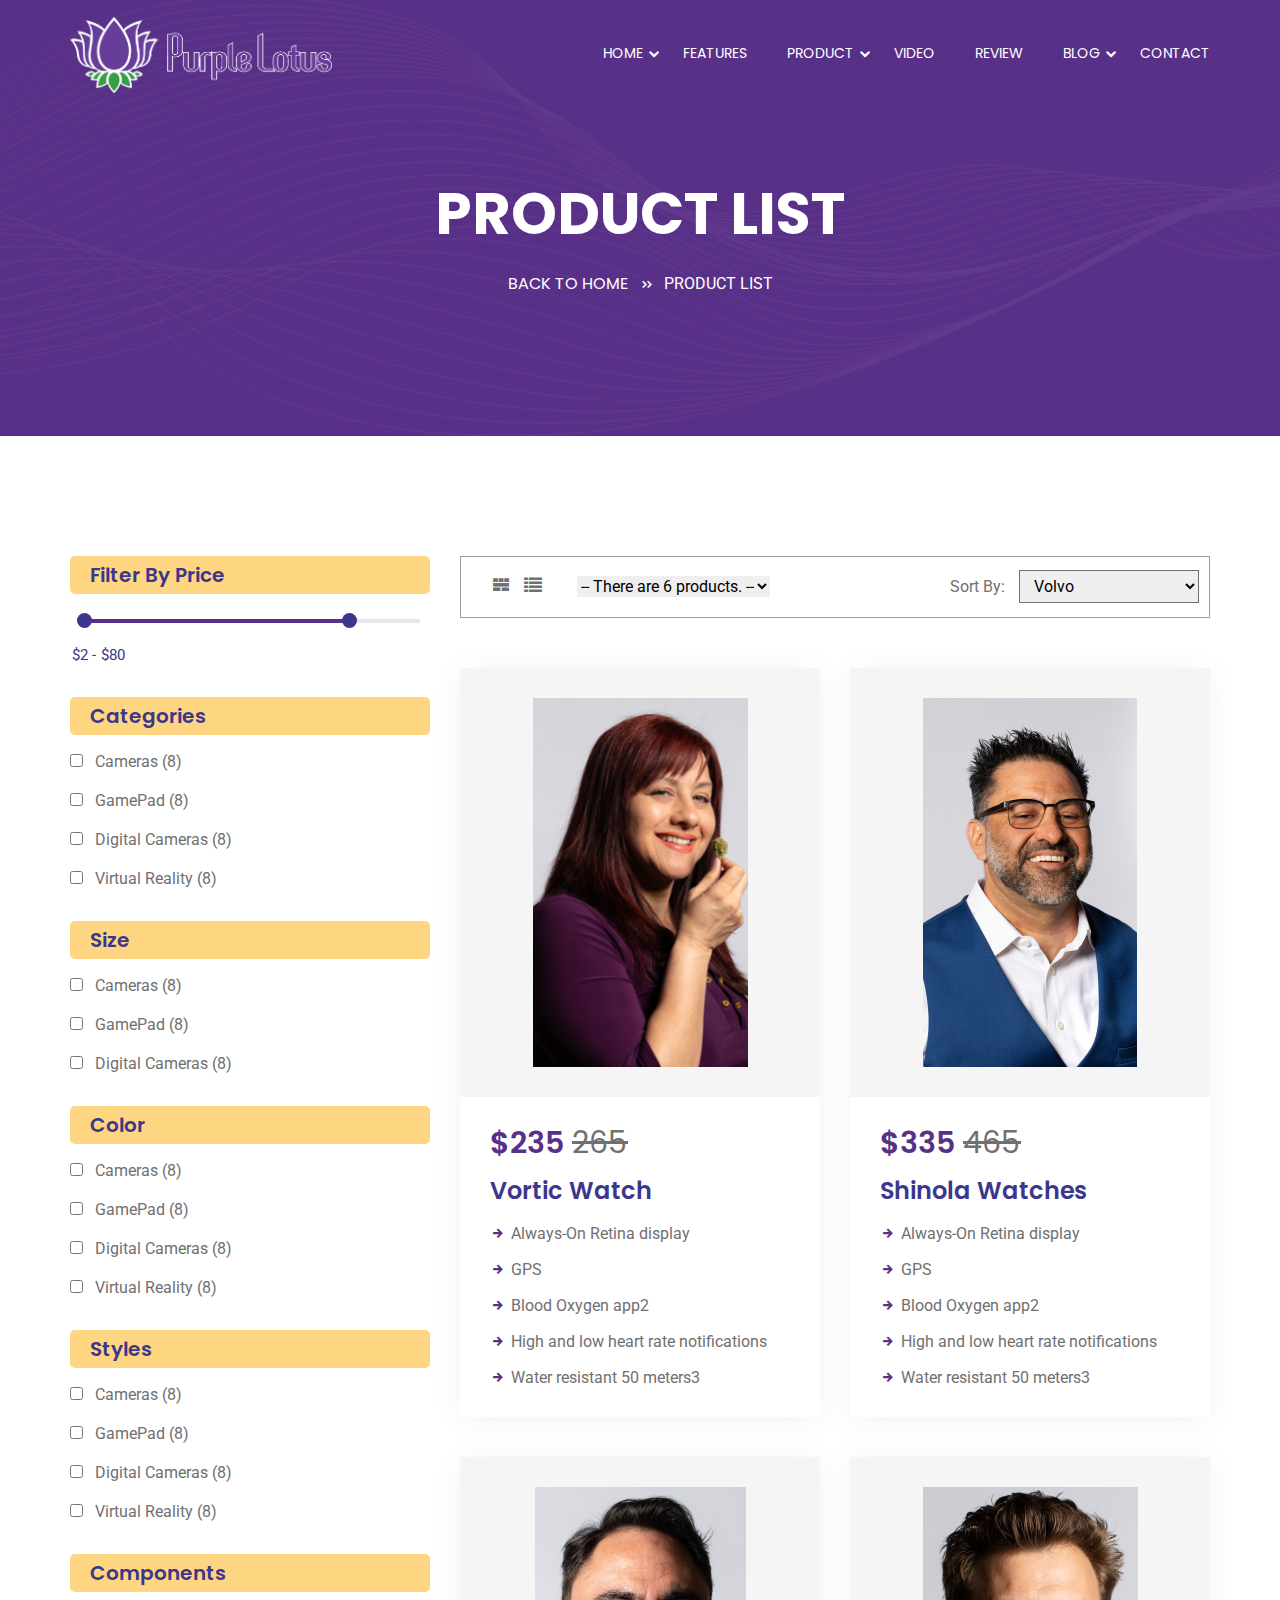
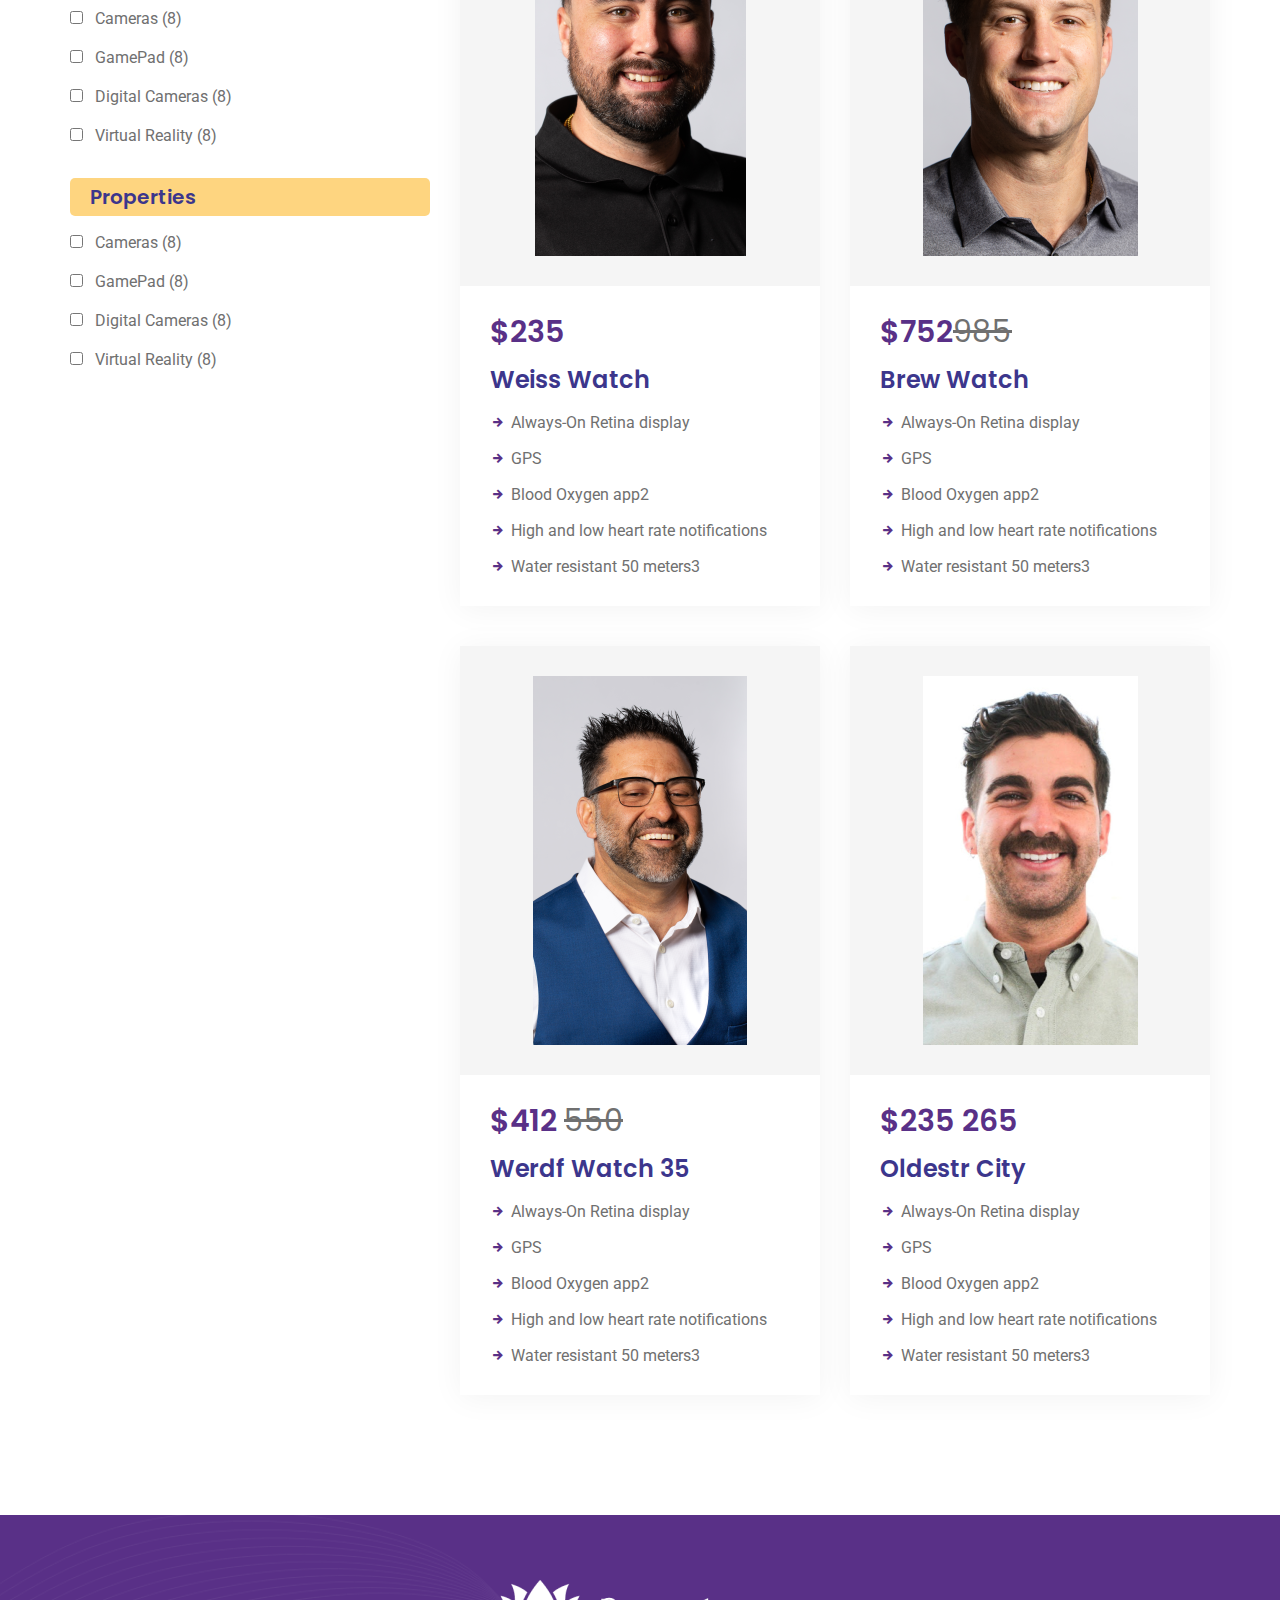
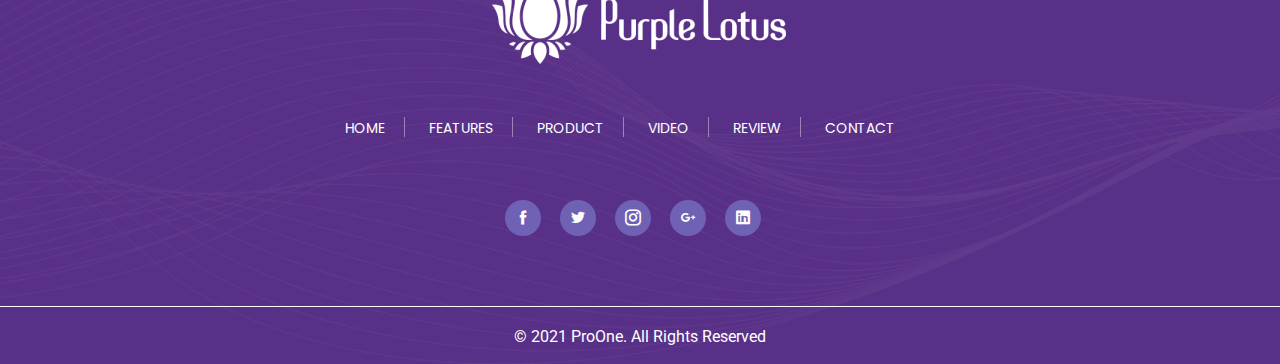
<file: product-list-1.html>
<!DOCTYPE html>
<html lang="en">
<head>
	<meta charset="UTF-8">
	<meta name="viewport" content="width=device-width, initial-scale=1.0">
	<!-- Site Title -->
        <title>Product List One</title>
        <!-- Google Fonts -->
        <link rel="preconnect" href="https://fonts.gstatic.com">
        <link href="https://fonts.googleapis.com/css2?family=Poppins:ital,wght@0,400;0,500;0,600;0,700;1,400&family=Roboto:wght@400;500;700&display=swap" rel="stylesheet">
		<!-- Favicon -->
		<link rel="shortcut icon" href="img/favicon.png" >
		<!-- Bootstrap css -->
        <link rel="stylesheet" href="css/bootstrap.min.css">
        <!-- Animate css -->
		<link rel="stylesheet" href="css/animate.min.css">
		<!-- Icofont css -->
		<link rel="stylesheet" href="css/icofont.min.css">
		<!-- Slick carousel css -->
		<link rel="stylesheet" href="css/slick.min.css">
		<!-- Meanmenu css -->
		<link rel="stylesheet" href="css/meanmenu.min.css">
		<!-- Venobox css -->
		<link rel="stylesheet" href="css/venobox.min.css">
		<!-- easyzoom css -->
		<link rel="stylesheet" href="css/easyzoom.min.css">
		<!-- range slider css -->
		<link rel="stylesheet" href="css/range-slider.min.css">
		<!-- cssanimation css -->
		<link rel="stylesheet" href="css/cssanimation.min.css">
		<!-- Default css -->
		<link rel="stylesheet" href="css/default.css">
		<!-- Style CSS -->
		<link rel="stylesheet" href="css/style.css">
		<!-- Responsive CSS -->
        <link rel="stylesheet" href="css/responsive.css">
</head>
    <body>
        <!--[if lt IE 8]>
            <p class="browserupgrade">You are using an <strong>outdated</strong> browser. Please <a href="http://browsehappy.com/">upgrade your browser</a> to improve your experience.</p>
        <![endif]-->
        <!-- Start Preloader -->
		<div class="preloader-wrap">
			<div class="cube-wrapper">
				<div class="cube-folding">
					<span class="leaf1"></span>
					<span class="leaf2"></span>
					<span class="leaf3"></span>
					<span class="leaf4"></span>
				</div>
				<span class="loading" data-name="Loading">Loading</span>
			</div>
		</div>
		<!-- End Preloader -->
		<!-- Start Wrapper -->
		<div class="wrapper">
			<!-- Start Header -->
			<header id="header" class="header-area absulate-header">
				<div class="container">
					<div class="row">
						<div class="col-9 col-md-3">
							<!-- Start site logo -->
							<div class="site-logo">
								<a href="index.html"><img src="img/logo-1.png" alt=""></a>
							</div>
							<!-- End site logo -->
						</div>
						<div class="col-3 col-md-9">
							<!-- Start main navigation -->
							<div class="main-menu-wrap">
								<nav class="proone-nav">
									<ul class="menu">
										<li class="has-dropdown"><a href="index.html">Home</a>
											<ul><!-- Dropdown Items -->
												<li><a href="index.html">Home Version One</a></li>
												<li><a href="index-2.html">Home Version Two</a></li>
												<li><a href="index-3.html">Home Version Three</a></li>
											</ul>
										</li>
										<li><a href="#features">Features</a></li>
										<li class="has-dropdown"><a href="#product">Product</a>
											<ul><!-- Dropdown Items -->
												<li><a href="product-list-1.html">Product Version One</a></li>
												<li><a href="product-list-2.html">Product Version Two</a></li>
												<li><a href="product-details.html">Product Single</a></li>
												<li><a href="cart.html">Cart</a></li>
												<li><a href="check-out.html">Check Out</a></li>
											</ul>
										</li>
										<li><a href="#video">Video</a></li>
										<li><a href="#review"> Review</a></li>
										<li class="has-dropdown"><a href="#">Blog</a>
										    <ul><!-- Dropdown Items -->
											    <li><a href="blog-list.html">Blog List Left Sidebar</a></li>
											    <li><a href="blog-list-right-sidebar.html">Blog List Right Sidebar</a></li>
											    <li><a href="blog-single.html">Blog Details</a></li>
											</ul>											
										</li>
										<li > <a href="contact.html">Contact</a></li>
									</ul>
								</nav> 
							</div>
							<!-- Mobile Menu Active here. Don't Remove it -->
							<div class="mobile-menu-area"></div>
							<!-- End main navigation -->
						</div>
					</div>
				</div>
			</header>
			<!-- End Header -->
			<!-- Start Banner Area -->
			<div class="breadcumb-area white">
				<div class="container">
					<div class="row">
						<div class="col-md-12">
							<div class="banner-content text-center">						
								<!-- Page Title -->
								<h2 class="uppercase">Product list</h2>
								<ul>
									<li><a href="index.html">Back to Home</a><i class="icofont-double-right"></i></li>
									<li>Product list</li>
								</ul>
							</div>
						</div>
					</div>
				</div>
			</div>
			<!-- End Banner Area -->
			<!-- Start Product list Area -->
			<div class="product-list-area pt-120pb-80">
				<div class="container">
					<div class="row">
						<div class="col-md-4">
							<!-- Start Sidebar -->
							<div class="sidebar-wrap">
								<!-- Start single sidebar -->
								<div class="single-sidebar">
									<div class="sidebar-title">
										<h4>Filter By Price</h4>
									</div>
									<div class="widget widget-price">
									    <div class="widget widget-product-sorting">
									        <div class="slider-product-sorting"></div>
									        <div class="product-range-detail">
									            <input type="text" id="amount" readonly>
									        </div>
									    </div>
									</div>
								</div>
								<!-- End single sidebar -->
								<!-- Start single sidebar -->
								<div class="single-sidebar">
									<div class="sidebar-title">
										<h4>Categories</h4>
									</div>
									<div class="sidebar-check">
										<form action="#">
										  <p><input type="checkbox" id="vehicle1" name="vehicle1" value="Bike">
										  <label for="vehicle1"> Cameras (8)</label></p>
										 <p> <input type="checkbox" id="vehicle2" name="vehicle2" value="Car">
										  <label for="vehicle2"> GamePad (8)</label></p>
										  <p><input type="checkbox" id="vehicle3" name="vehicle3" value="Boat">
										  <label for="vehicle3"> Digital Cameras (8)</label></p>
										  <p><input type="checkbox" id="vehicle4" name="vehicle4" value="Boat">
										  <label for="vehicle3"> Virtual Reality (8)</label></p>
										</form>
									</div>
								</div>
								<!-- End single sidebar -->
								<!-- Start single sidebar -->
								<div class="single-sidebar">
									<div class="sidebar-title">
										<h4>Size</h4>
									</div>
									<div class="sidebar-check">
										<form action="#">
										  <p><input type="checkbox" id="vehicle1" name="vehicle1" value="Bike">
										  <label for="vehicle1"> Cameras (8)</label></p>
										 <p> <input type="checkbox" id="vehicle2" name="vehicle2" value="Car">
										  <label for="vehicle2"> GamePad (8)</label></p>
										  <p><input type="checkbox" id="vehicle3" name="vehicle3" value="Boat">
										  <label for="vehicle3"> Digital Cameras (8)</label></p>
										</form>
									</div>
								</div>
								<!-- End single sidebar -->
								<!-- Start single sidebar -->
								<div class="single-sidebar">
									<div class="sidebar-title">
										<h4>Color</h4>
									</div>
									<div class="sidebar-check">
										<form action="#">
										  <p><input type="checkbox" id="vehicle1" name="vehicle1" value="Bike">
										  <label for="vehicle1"> Cameras (8)</label></p>
										 <p> <input type="checkbox" id="vehicle2" name="vehicle2" value="Car">
										  <label for="vehicle2"> GamePad (8)</label></p>
										  <p><input type="checkbox" id="vehicle3" name="vehicle3" value="Boat">
										  <label for="vehicle3"> Digital Cameras (8)</label></p>
										  <p><input type="checkbox" id="vehicle4" name="vehicle4" value="Boat">
										  <label for="vehicle3"> Virtual Reality (8)</label></p>
										</form>
									</div>
								</div>
								<!-- End single sidebar -->
								<!-- Start single sidebar -->
								<div class="single-sidebar">
									<div class="sidebar-title">
										<h4>Styles</h4>
									</div>
									<div class="sidebar-check">
										<form action="#">
										  <p><input type="checkbox" id="vehicle1" name="vehicle1" value="Bike">
										  <label for="vehicle1"> Cameras (8)</label></p>
										 <p> <input type="checkbox" id="vehicle2" name="vehicle2" value="Car">
										  <label for="vehicle2"> GamePad (8)</label></p>
										  <p><input type="checkbox" id="vehicle3" name="vehicle3" value="Boat">
										  <label for="vehicle3"> Digital Cameras (8)</label></p>
										  <p><input type="checkbox" id="vehicle4" name="vehicle4" value="Boat">
										  <label for="vehicle3"> Virtual Reality (8)</label></p>
										</form>
									</div>
								</div>
								<!-- End single sidebar -->
								<!-- Start single sidebar -->
								<div class="single-sidebar">
									<div class="sidebar-title">
										<h4>Components</h4>
									</div>
									<div class="sidebar-check">
										<form action="#">
										  <p><input type="checkbox" id="vehicle1" name="vehicle1" value="Bike">
										  <label for="vehicle1"> Cameras (8)</label></p>
										 <p> <input type="checkbox" id="vehicle2" name="vehicle2" value="Car">
										  <label for="vehicle2"> GamePad (8)</label></p>
										  <p><input type="checkbox" id="vehicle3" name="vehicle3" value="Boat">
										  <label for="vehicle3"> Digital Cameras (8)</label></p>
										  <p><input type="checkbox" id="vehicle4" name="vehicle4" value="Boat">
										  <label for="vehicle3"> Virtual Reality (8)</label></p>
										</form>
									</div>
								</div>
								<!-- End single sidebar -->
								<!-- Start single sidebar -->
								<div class="single-sidebar">
									<div class="sidebar-title">
										<h4>Properties</h4>
									</div>
									<div class="sidebar-check">
										<form action="#">
										  <p><input type="checkbox" id="vehicle1" name="vehicle1" value="Bike">
										  <label for="vehicle1"> Cameras (8)</label></p>
										 <p> <input type="checkbox" id="vehicle2" name="vehicle2" value="Car">
										  <label for="vehicle2"> GamePad (8)</label></p>
										  <p><input type="checkbox" id="vehicle3" name="vehicle3" value="Boat">
										  <label for="vehicle3"> Digital Cameras (8)</label></p>
										  <p><input type="checkbox" id="vehicle4" name="vehicle4" value="Boat">
										  <label for="vehicle3"> Virtual Reality (8)</label></p>
										</form>
									</div>
								</div>
								<!-- End single sidebar -->
							</div>
							<!-- End Sidebar -->
						</div>
						<div class="col-md-8">
							<!-- Start header top info -->
							<div class="product-header-wrap clearfix">
								<div class="product-header">
									<ul>
										<li><a href="#"><i class="icofont-layout"></i></a></li>
										<li><a href="#"><i class="icofont-listing-box"></i></a></li>
									</ul>
									<form action="#" class="chose-product">
									  <select id="cars" name="cars">
									  	 <option disabled selected value> -- There are 6 products. -- </option>
									    <option value="volvo">Volvo</option>
									    <option value="saab">Saab</option>
									    <option value="fiat">Fiat</option>
									    <option value="audi">Audi</option>
									  </select>
									</form>
									<form action="#" class="select">
									  <label for="cars">Sort By:</label>
									  <select id="cars" name="cars">
									    <option value="volvo">Volvo</option>
									    <option value="saab">Saab</option>
									    <option value="fiat">Fiat</option>
									    <option value="audi">Audi</option>
									  </select>
									</form>
								</div>
							</div>
							<!-- End header top info -->
							<div class="row">
								<div class="col-md-6">
									<div class="watch-model-wrap">
										<!-- Start single watch model -->
										<div class="single-watch-model">
											<!-- start model  -->
											<div class="model-wrap">
												<div class="model-img text-center">
													<img src="img/product/Vector.png" alt="">
													<div class="model-order">
														<a href="cart.html"><h5><i class="icofont-shopping-cart"></i>ORDER NOW</h5></a>
													</div>
												</div>
											</div>
											<!-- end model  -->
											<div class="model-content">
												<h2>$235 <span>265</span></h2>
												<a href="product-details.html"><h3>Vortic Watch</h3></a>
												<ul>
													<li><i class="icofont-arrow-right"></i>Always-On Retina display</li>
													<li><i class="icofont-arrow-right"></i>GPS</li>
													<li><i class="icofont-arrow-right"></i>Blood Oxygen app2</li>
													<li><i class="icofont-arrow-right"></i>High and low heart rate notifications</li>
													<li><i class="icofont-arrow-right"></i>Water resistant 50 meters3</li>
												</ul>
											</div>
										</div>
										<!-- End single watch model -->
									</div>
								</div>
								<div class="col-md-6">
									<div class="watch-model-wrap">
										<!-- Start single watch model -->
										<div class="single-watch-model">
											<!-- start model  -->
											<div class="model-wrap">
												<div class="model-img text-center">
													<img src="img/product/Vector-2.png" alt="">
													<div class="model-order">
														<a href="cart.html"><h5><i class="icofont-shopping-cart"></i>ORDER NOW</h5></a>
													</div>
												</div>
											</div>
											<!-- end model  -->
											<div class="model-content">
												<h2>$335 <span>465</span></h2>
												<a href="product-details.html"><h3>Shinola Watches</h3></a>
												<ul>
													<li><i class="icofont-arrow-right"></i>Always-On Retina display</li>
													<li><i class="icofont-arrow-right"></i>GPS</li>
													<li><i class="icofont-arrow-right"></i>Blood Oxygen app2</li>
													<li><i class="icofont-arrow-right"></i>High and low heart rate notifications</li>
													<li><i class="icofont-arrow-right"></i>Water resistant 50 meters3</li>
												</ul>
											</div>
										</div>
										<!-- End single watch model -->
									</div>
								</div>
								<div class="col-md-6">
									<div class="watch-model-wrap">
										<!-- Start single watch model -->
										<div class="single-watch-model">
											<!-- start model  -->
											<div class="model-wrap">
												<div class="model-img text-center">
													<img src="img/product/Vector-3.png" alt="">
													<div class="model-order">
														<a href="cart.html"><h5><i class="icofont-shopping-cart"></i>ORDER NOW</h5></a>
													</div>
												</div>
											</div>
											<!-- end model  -->
											<div class="model-content">
												<h2>$235</h2>
												<a href="product-details.html"><h3>Weiss Watch</h3></a>
												<ul>
													<li><i class="icofont-arrow-right"></i>Always-On Retina display</li>
													<li><i class="icofont-arrow-right"></i>GPS</li>
													<li><i class="icofont-arrow-right"></i>Blood Oxygen app2</li>
													<li><i class="icofont-arrow-right"></i>High and low heart rate notifications</li>
													<li><i class="icofont-arrow-right"></i>Water resistant 50 meters3</li>
												</ul>
											</div>
										</div>
										<!-- End single watch model -->
									</div>
								</div>
								<div class="col-md-6">
									<div class="watch-model-wrap">
										<!-- Start single watch model -->
										<div class="single-watch-model">
											<!-- start model  -->
											<div class="model-wrap">
												<div class="model-img text-center">
													<img src="img/product/Vector-4.png" alt="">
													<div class="model-order">
														<a href="cart.html"><h5><i class="icofont-shopping-cart"></i>ORDER NOW</h5></a>
													</div>
												</div>
											</div>
											<!-- end model  -->
											<div class="model-content">
												<h2>$752<span>985</span></h2>
												<a href="product-details.html"><h3>Brew Watch</h3></a>
												<ul>
													<li><i class="icofont-arrow-right"></i>Always-On Retina display</li>
													<li><i class="icofont-arrow-right"></i>GPS</li>
													<li><i class="icofont-arrow-right"></i>Blood Oxygen app2</li>
													<li><i class="icofont-arrow-right"></i>High and low heart rate notifications</li>
													<li><i class="icofont-arrow-right"></i>Water resistant 50 meters3</li>
												</ul>
											</div>
										</div>
										<!-- End single watch model -->
									</div>
								</div>
								<div class="col-md-6">
									<div class="watch-model-wrap">
										<!-- Start single watch model -->
										<div class="single-watch-model">
											<!-- start model  -->
											<div class="model-wrap">
												<div class="model-img text-center">
													<img src="img/product/Vector-2.png" alt="">
													<div class="model-order">
														<a href="cart.html"><h5><i class="icofont-shopping-cart"></i>ORDER NOW</h5></a>
													</div>
												</div>
											</div>
											<!-- end model  -->
											<div class="model-content">
												<h2>$412 <span>550</span></h2>
												<a href="product-details.html"><h3>Werdf Watch 35</h3></a>
												<ul>
													<li><i class="icofont-arrow-right"></i>Always-On Retina display</li>
													<li><i class="icofont-arrow-right"></i>GPS</li>
													<li><i class="icofont-arrow-right"></i>Blood Oxygen app2</li>
													<li><i class="icofont-arrow-right"></i>High and low heart rate notifications</li>
													<li><i class="icofont-arrow-right"></i>Water resistant 50 meters3</li>
												</ul>
											</div>
										</div>
										<!-- End single watch model -->
									</div>
								</div>
								<div class="col-md-6">
									<div class="watch-model-wrap">
										<!-- Start single watch model -->
										<div class="single-watch-model">
											<!-- start model  -->
											<div class="model-wrap">
												<div class="model-img text-center">
													<img src="img/product/Vector-6.png" alt="">
													<div class="model-order">
														<a href="cart.html"><h5><i class="icofont-shopping-cart"></i>ORDER NOW</h5></a>
													</div>
												</div>
											</div>
											<!-- end model  -->
											<div class="model-content">
												<h2>$235 265</h2>
												<a href="product-details.html"><h3>Oldestr City</h3></a>
												<ul>
													<li><i class="icofont-arrow-right"></i>Always-On Retina display</li>
													<li><i class="icofont-arrow-right"></i>GPS</li>
													<li><i class="icofont-arrow-right"></i>Blood Oxygen app2</li>
													<li><i class="icofont-arrow-right"></i>High and low heart rate notifications</li>
													<li><i class="icofont-arrow-right"></i>Water resistant 50 meters3</li>
												</ul>
											</div>
										</div>
										<!-- End single watch model -->
									</div>
								</div>
							</div>
						</div>
					</div>
				</div>
			</div>
			<!-- End Product list Area -->
			<!-- Start Footer Area -->
			<footer class="footer-area pt-65">
				<div class="container">
					<div class="row justify-content-center">
						<div class="col-md-8">
							<!-- Start footer logo -->
							<div class="footer-logo text-center">
								<a href="#"><img src="img/footer-logo.png" alt=""></a>
							</div>
							<!-- End footer logo -->
							<!-- Start footer navigation -->
							<div class="widget footer-menu text-center">
								<ul>
									<li class="li"><a href="index.html">HOME</a></li>
									<li class="li"><a href="product-list-2.html">FEATURES</a></li>
									<li class="li"><a href="product-list-1.html">PRODUCT</a></li>
									<li class="li"><a href="#">VIDEO</a></li>
									<li class="li"><a href="#">REVIEW</a></li>
									<li class="li"><a href="contact.html">CONTACT</a></li>
								</ul>
							</div>
							<!-- End footer navigation -->
							<!-- Start footer social -->
							<div class="footer-social">
								<ul>
									<li><a href="#"><i class="icofont-facebook"></i></a></li>
									<li><a href="#"><i class="icofont-twitter"></i></a></li>
									<li><a href="#"><i class="icofont-instagram"></i></a></li>
									<li><a href="#"><i class="icofont-google-plus"></i></a></li>
									<li><a href="#"><i class="icofont-linkedin"></i></a></li>
								</ul>
							</div>
							<!-- End footer social -->
						</div>
					</div>
				</div>
				<!-- Start-copy-right -->
				<div class="copyright pt-18pb-5">
					<div class="container">
						<div class="row">
							<div class="col">
								<div class="copy-right">
									<p>&copy 2021 ProOne. All Rights Reserved</p>
								</div>
							</div>
						</div>
					</div>
				</div>
				<!-- End-copy-right -->
			</footer>
			<!-- End Footer Area -->
		</div>

        <!-- End Wrapper -->
		<!-- all js here -->
		<!-- jquery latest version -->
        <script src="js/vendor/jquery-3.3.1.min.js"></script>
		<!-- bootstrap js -->
        <script src="js/bootstrap.min.js"></script>	
        <!-- popper js -->
        <script src="js/popper.min.js"></script>	
        <!-- slick carousel js -->
        <script src="js/slick.min.js"></script>
        <!-- meanmenu js -->
        <script src="js/meanmenu.min.js"></script>
        <!-- counterup js -->
        <script src="js/counterup.min.js"></script>
        <!-- scrollup js -->
        <script src="js/scrollup.min.js"></script>
        <!-- waypoints js -->
        <script src="js/waypoints.min.js"></script>
        <!-- venobox js			 -->
        <script src="js/venobox.min.js"></script>
        <!-- aos -->
        <script src="js/aos.min.js"></script>
        <!-- easyzoom -->
        <script src="js/easyzoom.min.js"></script>
        <!-- range-slider -->
        <script src="js/range-slider.min.js"></script>
		<!-- main js -->
        <script src="js/main.js"></script>
    </body>
</html>
</file>
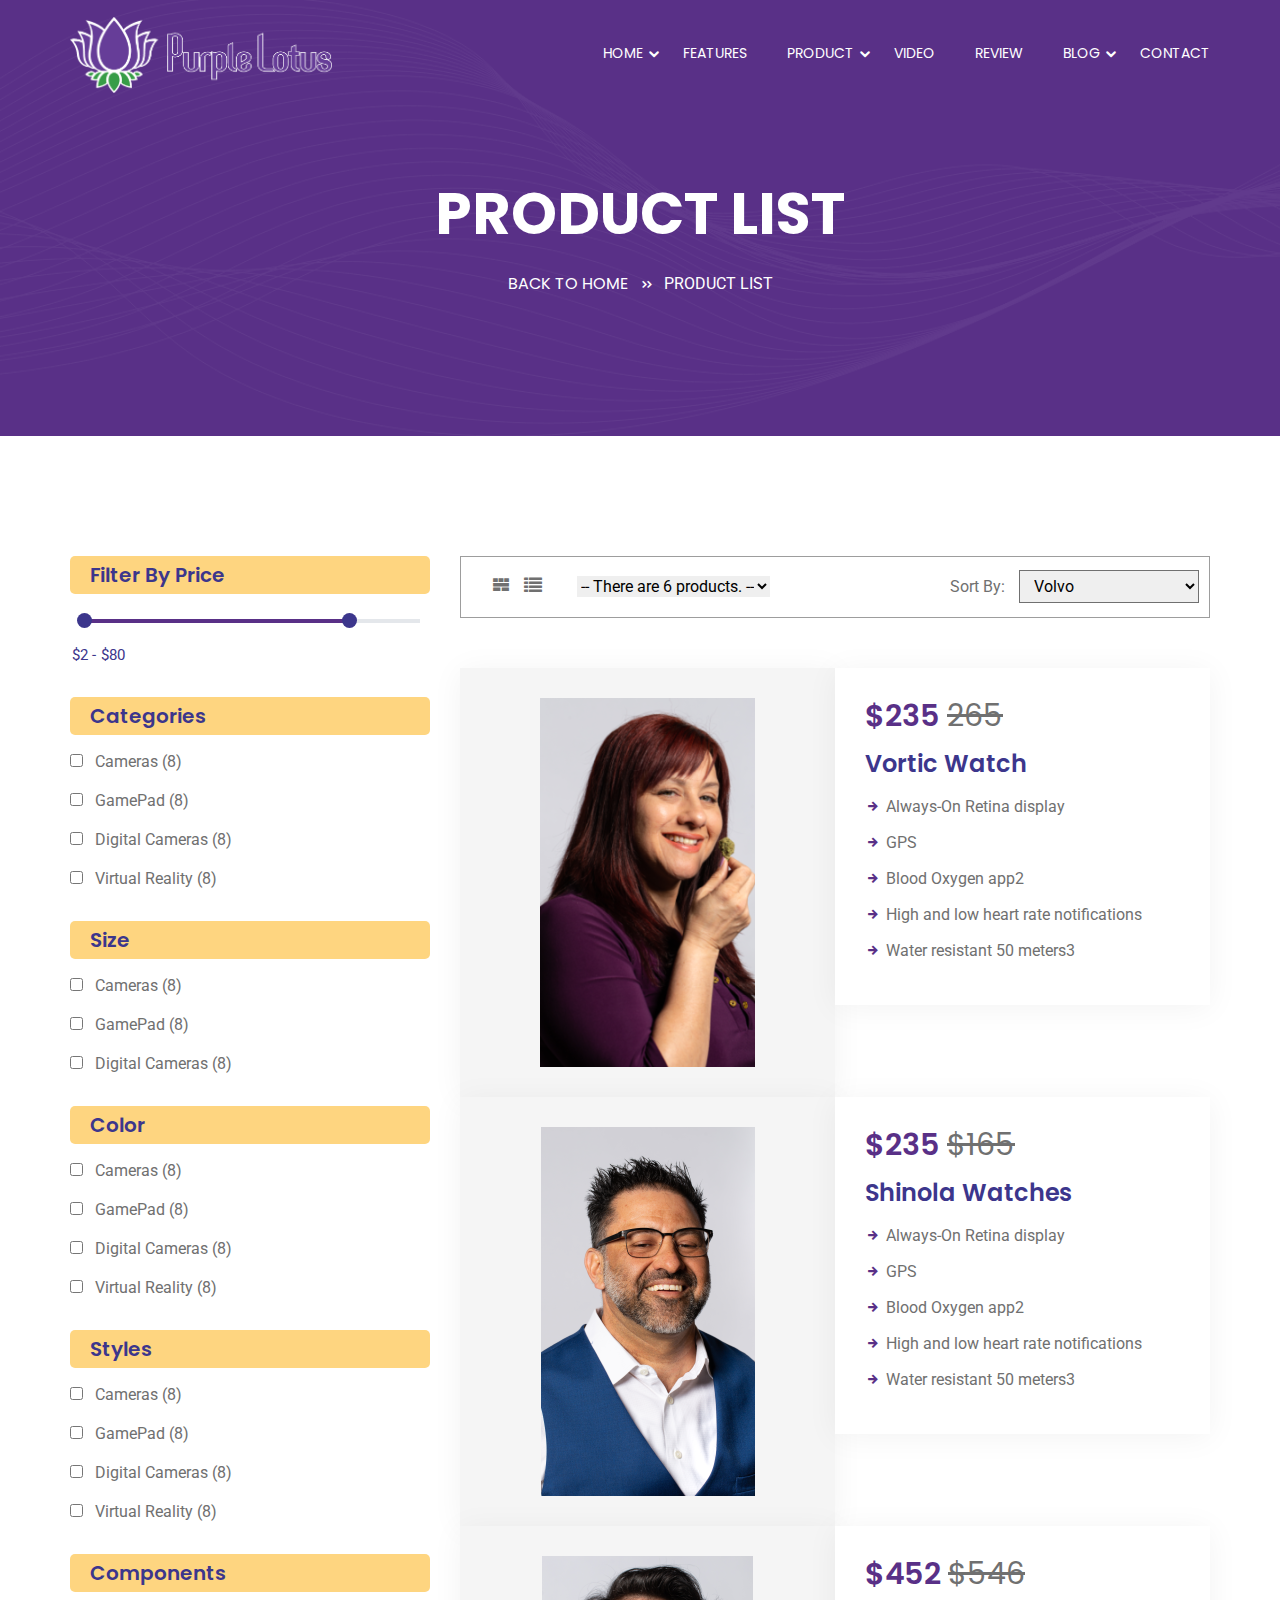
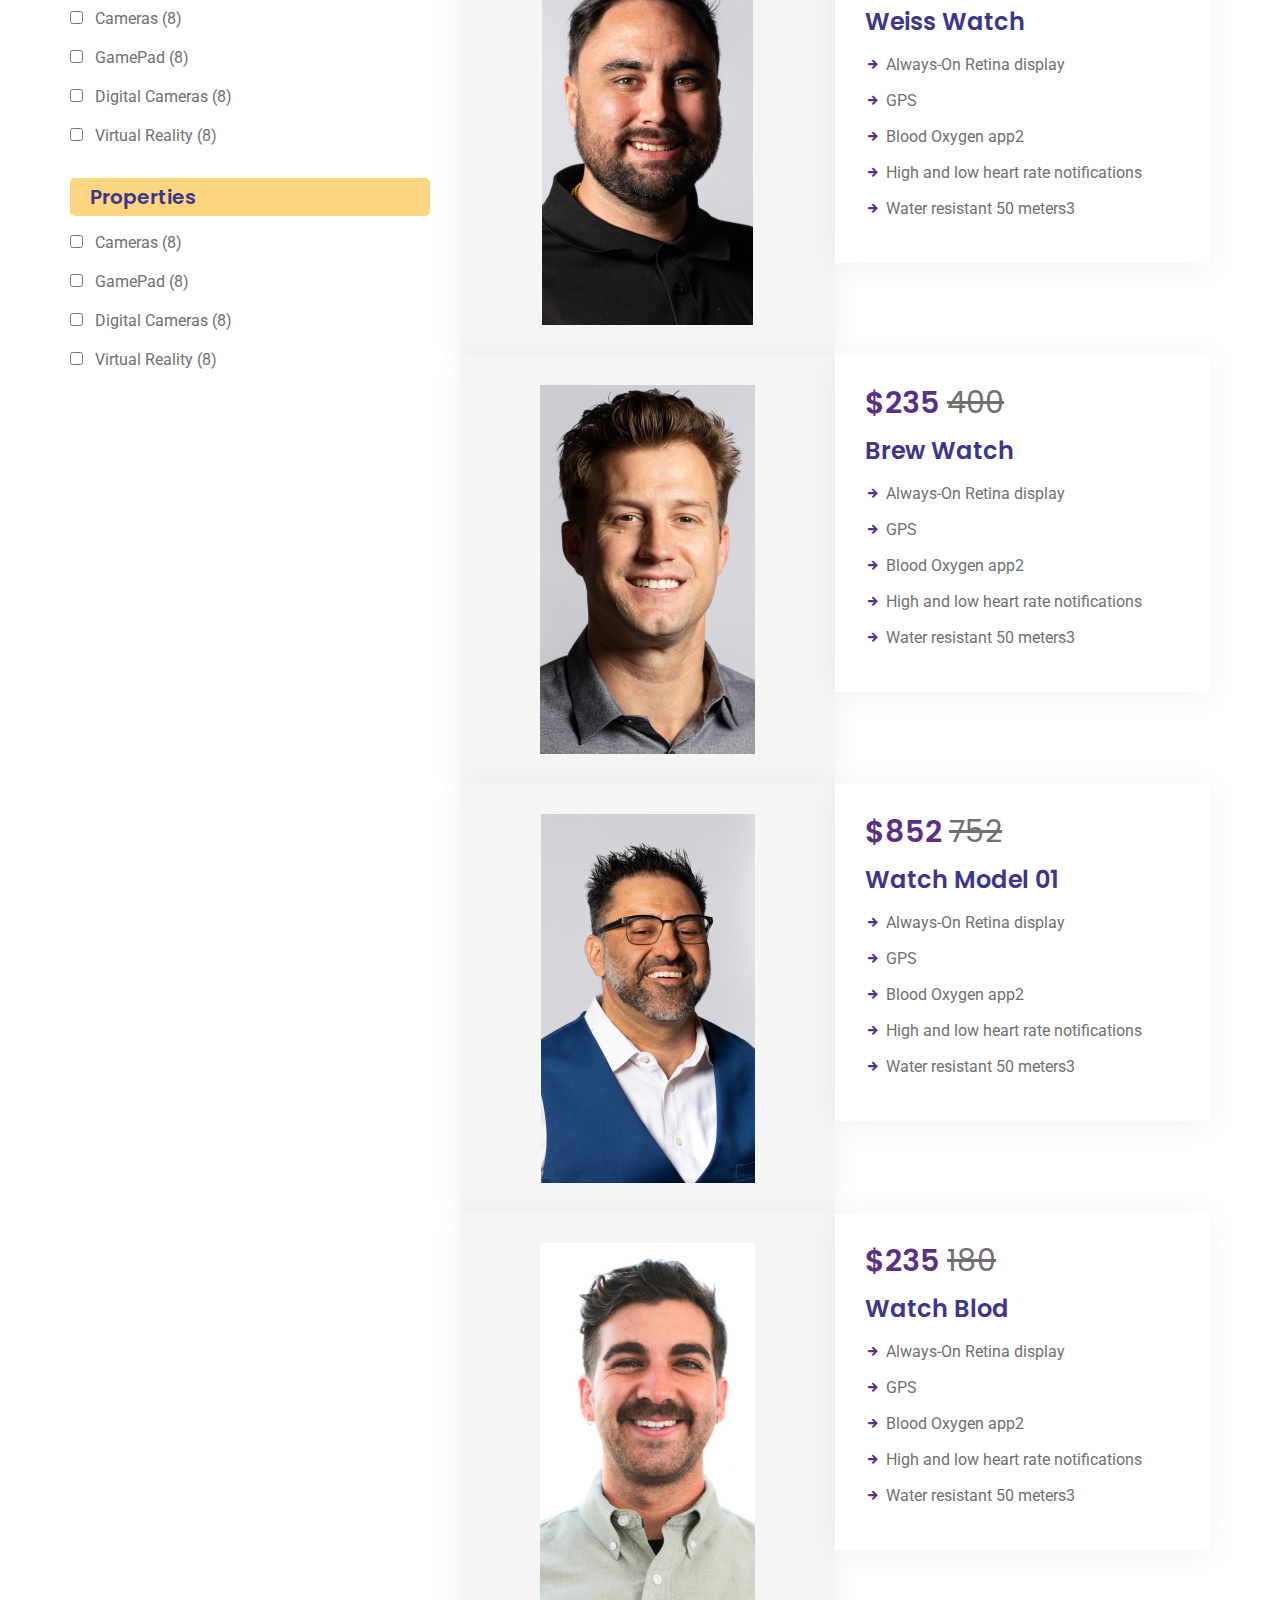
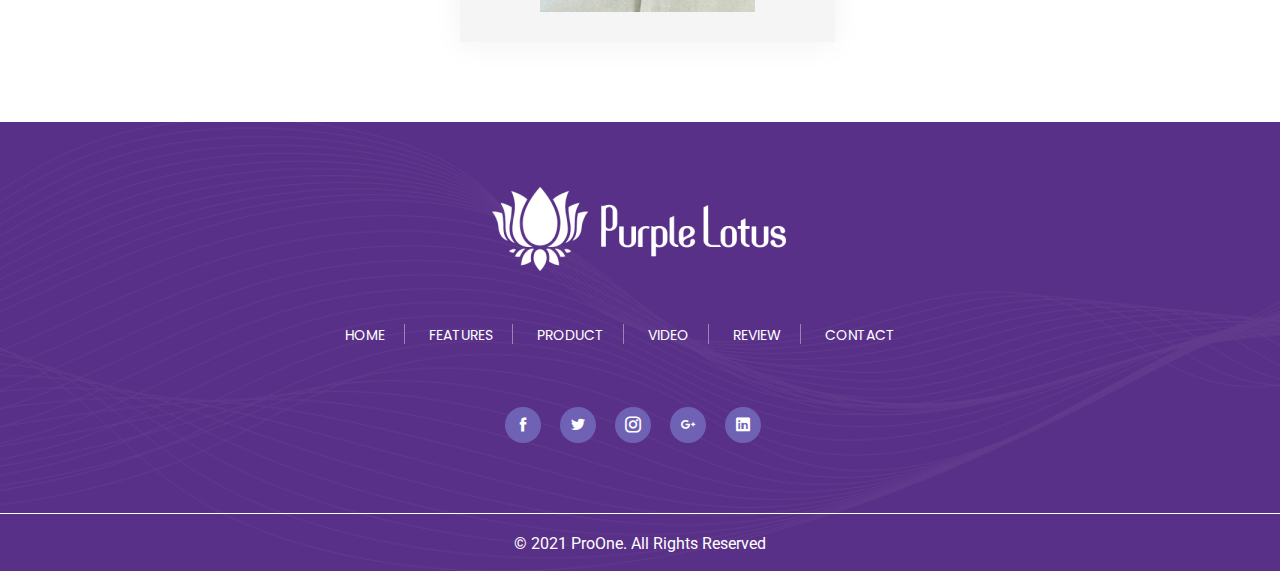
<file: product-list-2.html>
<!DOCTYPE html>
<html lang="en">
<head>
	<meta charset="UTF-8">
	<meta name="viewport" content="width=device-width, initial-scale=1.0">
	<!-- Site Title -->
        <title>Product List Two</title>
        <!-- Google Fonts -->
        <link rel="preconnect" href="https://fonts.gstatic.com">
        <link href="https://fonts.googleapis.com/css2?family=Poppins:ital,wght@0,400;0,500;0,600;0,700;1,400&family=Roboto:wght@400;500;700&display=swap" rel="stylesheet">
		<!-- Favicon -->
		<link rel="shortcut icon" href="img/favicon.png" >
		<!-- Bootstrap css -->
        <link rel="stylesheet" href="css/bootstrap.min.css">
        <!-- Animate css -->
		<link rel="stylesheet" href="css/animate.min.css">
		<!-- Icofont css -->
		<link rel="stylesheet" href="css/icofont.min.css">
		<!-- Slick carousel css -->
		<link rel="stylesheet" href="css/slick.min.css">
		<!-- Meanmenu css -->
		<link rel="stylesheet" href="css/meanmenu.min.css">
		<!-- Venobox css -->
		<link rel="stylesheet" href="css/venobox.min.css">
		<!-- easyzoom css -->
		<link rel="stylesheet" href="css/easyzoom.min.css">
		<!-- range slider css -->
		<link rel="stylesheet" href="css/range-slider.min.css">
		<!-- cssanimation css -->
		<link rel="stylesheet" href="css/cssanimation.min.css">
		<!-- Default css -->
		<link rel="stylesheet" href="css/default.css">
		<!-- Style CSS -->
		<link rel="stylesheet" href="css/style.css">
		<!-- Responsive CSS -->
        <link rel="stylesheet" href="css/responsive.css">
</head>
    <body>
        <!--[if lt IE 8]>
            <p class="browserupgrade">You are using an <strong>outdated</strong> browser. Please <a href="http://browsehappy.com/">upgrade your browser</a> to improve your experience.</p>
        <![endif]-->
        <!-- Start Preloader -->
		<div class="preloader-wrap">
			<div class="cube-wrapper">
				<div class="cube-folding">
					<span class="leaf1"></span>
					<span class="leaf2"></span>
					<span class="leaf3"></span>
					<span class="leaf4"></span>
				</div>
				<span class="loading" data-name="Loading">Loading</span>
			</div>
		</div>
		<!-- End Preloader -->
		<!-- Start Wrapper -->
		<div class="wrapper">
			<!-- Start Header -->
			<header id="header" class="header-area absulate-header">
				<div class="container">
					<div class="row">
						<div class="col-9 col-md-3">
							<!-- Start site logo -->
							<div class="site-logo">
								<a href="index.html"><img src="img/logo-1.png" alt=""></a>
							</div>
							<!-- End site logo -->
						</div>
						<div class="col-3 col-md-9">
							<!-- Start main navigation -->
							<div class="main-menu-wrap">
								<nav class="proone-nav">
									<ul class="menu">
										<li class="has-dropdown"><a href="index.html">Home</a>
											<ul><!-- Dropdown Items -->
												<li><a href="index.html">Home Version One</a></li>
												<li><a href="index-2.html">Home Version Two</a></li>
												<li><a href="index-3.html">Home Version Three</a></li>
											</ul>
										</li>
										<li><a href="#features">Features</a></li>
										<li class="has-dropdown"><a href="#product">Product</a>
											<ul><!-- Dropdown Items -->
												<li><a href="product-list-1.html">Product Version One</a></li>
												<li><a href="product-list-2.html">Product Version Two</a></li>
												<li><a href="product-details.html">Product Single</a></li>
												<li><a href="cart.html">Cart</a></li>
												<li><a href="check-out.html">Check Out</a></li>
											</ul>
										</li>
										<li><a href="#video">Video</a></li>
										<li><a href="#review"> Review</a></li>
										<li class="has-dropdown"><a href="#">Blog</a>
										    <ul><!-- Dropdown Items -->
											    <li><a href="blog-list.html">Blog List Left Sidebar</a></li>
											    <li><a href="blog-list-right-sidebar.html">Blog List Right Sidebar</a></li>
											    <li><a href="blog-single.html">Blog Details</a></li>
											</ul>											
										</li>
										<li > <a href="contact.html">Contact</a></li>
									</ul>
								</nav> 
							</div>
							<!-- Mobile Menu Active here. Don't Remove it -->
							<div class="mobile-menu-area"></div>
							<!-- End main navigation -->
						</div>
					</div>
				</div>
			</header>
			<!-- End Header -->
			<!-- Start Banner Area -->
			<div class="breadcumb-area white">
				<div class="container">
					<div class="row">
						<div class="col-md-12">
							<div class="banner-content text-center">						
								<!-- Page Title -->
								<h2 class="uppercase">Product list</h2>
								<ul>
									<li><a href="index.html">Back to Home</a><i class="icofont-double-right"></i></li>
									<li>Product list</li>
								</ul>
							</div>
						</div>
					</div>
				</div>
			</div>
			<!-- End Banner Area -->
			<!-- Start Product list Area -->
			<div class="product-list-area pt-120pb-80">
				<div class="container">
					<div class="row">
						<div class="col-md-4">
							<!-- Start Sidebar -->
							<div class="sidebar-wrap">
								<!-- Start single sidebar -->
								<div class="single-sidebar">
									<div class="sidebar-title">
										<h4>Filter By Price</h4>
									</div>
									<div class="widget widget-price">
									    <div class="widget widget-product-sorting">
									        <div class="slider-product-sorting"></div>
									        <div class="product-range-detail">
									            <input type="text" id="amount" readonly>
									        </div>
									    </div>
									</div>
								</div>
								<!-- End single sidebar -->
								<!-- Start single sidebar -->
								<div class="single-sidebar">
									<div class="sidebar-title">
										<h4>Categories</h4>
									</div>
									<div class="sidebar-check">
										<form action="#">
										  <p><input type="checkbox" id="vehicle1" name="vehicle1" value="Bike">
										  <label for="vehicle1"> Cameras (8)</label></p>
										 <p> <input type="checkbox" id="vehicle2" name="vehicle2" value="Car">
										  <label for="vehicle2"> GamePad (8)</label></p>
										  <p><input type="checkbox" id="vehicle3" name="vehicle3" value="Boat">
										  <label for="vehicle3"> Digital Cameras (8)</label></p>
										  <p><input type="checkbox" id="vehicle4" name="vehicle4" value="Boat">
										  <label for="vehicle3"> Virtual Reality (8)</label></p>
										</form>
									</div>
								</div>
								<!-- End single sidebar -->
								<!-- Start single sidebar -->
								<div class="single-sidebar">
									<div class="sidebar-title">
										<h4>Size</h4>
									</div>
									<div class="sidebar-check">
										<form action="#">
										  <p><input type="checkbox" id="vehicle1" name="vehicle1" value="Bike">
										  <label for="vehicle1"> Cameras (8)</label></p>
										 <p> <input type="checkbox" id="vehicle2" name="vehicle2" value="Car">
										  <label for="vehicle2"> GamePad (8)</label></p>
										  <p><input type="checkbox" id="vehicle3" name="vehicle3" value="Boat">
										  <label for="vehicle3"> Digital Cameras (8)</label></p>
										</form>
									</div>
								</div>
								<!-- End single sidebar -->
								<!-- Start single sidebar -->
								<div class="single-sidebar">
									<div class="sidebar-title">
										<h4>Color</h4>
									</div>
									<div class="sidebar-check">
										<form action="#">
										  <p><input type="checkbox" id="vehicle1" name="vehicle1" value="Bike">
										  <label for="vehicle1"> Cameras (8)</label></p>
										 <p> <input type="checkbox" id="vehicle2" name="vehicle2" value="Car">
										  <label for="vehicle2"> GamePad (8)</label></p>
										  <p><input type="checkbox" id="vehicle3" name="vehicle3" value="Boat">
										  <label for="vehicle3"> Digital Cameras (8)</label></p>
										  <p><input type="checkbox" id="vehicle4" name="vehicle4" value="Boat">
										  <label for="vehicle3"> Virtual Reality (8)</label></p>
										</form>
									</div>
								</div>
								<!-- End single sidebar -->
								<!-- Start single sidebar -->
								<div class="single-sidebar">
									<div class="sidebar-title">
										<h4>Styles</h4>
									</div>
									<div class="sidebar-check">
										<form action="#">
										  <p><input type="checkbox" id="vehicle1" name="vehicle1" value="Bike">
										  <label for="vehicle1"> Cameras (8)</label></p>
										 <p> <input type="checkbox" id="vehicle2" name="vehicle2" value="Car">
										  <label for="vehicle2"> GamePad (8)</label></p>
										  <p><input type="checkbox" id="vehicle3" name="vehicle3" value="Boat">
										  <label for="vehicle3"> Digital Cameras (8)</label></p>
										  <p><input type="checkbox" id="vehicle4" name="vehicle4" value="Boat">
										  <label for="vehicle3"> Virtual Reality (8)</label></p>
										</form>
									</div>
								</div>
								<!-- End single sidebar -->
								<!-- Start single sidebar -->
								<div class="single-sidebar">
									<div class="sidebar-title">
										<h4>Components</h4>
									</div>
									<div class="sidebar-check">
										<form action="#">
										  <p><input type="checkbox" id="vehicle1" name="vehicle1" value="Bike">
										  <label for="vehicle1"> Cameras (8)</label></p>
										 <p> <input type="checkbox" id="vehicle2" name="vehicle2" value="Car">
										  <label for="vehicle2"> GamePad (8)</label></p>
										  <p><input type="checkbox" id="vehicle3" name="vehicle3" value="Boat">
										  <label for="vehicle3"> Digital Cameras (8)</label></p>
										  <p><input type="checkbox" id="vehicle4" name="vehicle4" value="Boat">
										  <label for="vehicle3"> Virtual Reality (8)</label></p>
										</form>
									</div>
								</div>
								<!-- End single sidebar -->
								<!-- Start single sidebar -->
								<div class="single-sidebar">
									<div class="sidebar-title">
										<h4>Properties</h4>
									</div>
									<div class="sidebar-check">
										<form action="#">
										  <p><input type="checkbox" id="vehicle1" name="vehicle1" value="Bike">
										  <label for="vehicle1"> Cameras (8)</label></p>
										 <p> <input type="checkbox" id="vehicle2" name="vehicle2" value="Car">
										  <label for="vehicle2"> GamePad (8)</label></p>
										  <p><input type="checkbox" id="vehicle3" name="vehicle3" value="Boat">
										  <label for="vehicle3"> Digital Cameras (8)</label></p>
										  <p><input type="checkbox" id="vehicle4" name="vehicle4" value="Boat">
										  <label for="vehicle3"> Virtual Reality (8)</label></p>
										</form>
									</div>
								</div>
								<!-- End single sidebar -->
							</div>
							<!-- End Sidebar -->
						</div>
						<div class="col-md-8">
							<!-- Start header top info -->
							<div class="product-header-wrap clearfix">
								<div class="product-header">
									<ul>
										<li><a href="#"><i class="icofont-layout"></i></a></li>
										<li><a href="#"><i class="icofont-listing-box"></i></a></li>
									</ul>
									<form action="#" class="chose-product">
									  <select id="cars" name="cars">
									  	 <option disabled selected value> -- There are 6 products. -- </option>
									    <option value="volvo">Volvo</option>
									    <option value="saab">Saab</option>
									    <option value="fiat">Fiat</option>
									    <option value="audi">Audi</option>
									  </select>
									</form>
									<form action="#" class="select">
									  <label for="cars">Sort By:</label>
									  <select id="cars" name="cars">
									    <option value="volvo">Volvo</option>
									    <option value="saab">Saab</option>
									    <option value="fiat">Fiat</option>
									    <option value="audi">Audi</option>
									  </select>
									</form>
								</div>
							</div>
							<!-- End header top info -->
							<div class="row">
								<div class="col-md-12">
									<div class="watch-model-wrap style-2">
										<!-- Start single watch model -->
										<div class="single-watch-model">
											<!-- start model  -->
											<div class="model-wrap">
												<div class="model-img text-center">
													<img src="img/product/Vector.png" alt="">
													<div class="model-order">
														<a href="cart.html"><h5><i class="icofont-shopping-cart"></i>ORDER NOW</h5></a>
													</div>
												</div>
											</div>
											<!-- end model  -->
											<div class="model-content">
												<h2>$235 <span>265</span></h2>
												<a href="product-details.html"><h3>Vortic Watch</h3></a>
												<ul>
													<li><i class="icofont-arrow-right"></i>Always-On Retina display</li>
													<li><i class="icofont-arrow-right"></i>GPS</li>
													<li><i class="icofont-arrow-right"></i>Blood Oxygen app2</li>
													<li><i class="icofont-arrow-right"></i>High and low heart rate notifications</li>
													<li><i class="icofont-arrow-right"></i>Water resistant 50 meters3</li>
												</ul>
											</div>
										</div>
										<!-- End single watch model -->
									</div>
								</div>
								<div class="col-md-12">
									<div class="watch-model-wrap style-2">
										<!-- Start single watch model -->
										<div class="single-watch-model">
											<!-- start model  -->
											<div class="model-wrap">
												<div class="model-img text-center">
													<img src="img//product/Vector-2.png" alt="">
													<div class="model-order">
														<a href="cart.html"><h5><i class="icofont-shopping-cart"></i>ORDER NOW</h5></a>
													</div>
												</div>
											</div>
											<!-- end model  -->
											<div class="model-content">
												<h2>$235 <span>$165</span></h2>
												<a href="product-details.html"><h3>Shinola Watches</h3></a>
												<ul>
													<li><i class="icofont-arrow-right"></i>Always-On Retina display</li>
													<li><i class="icofont-arrow-right"></i>GPS</li>
													<li><i class="icofont-arrow-right"></i>Blood Oxygen app2</li>
													<li><i class="icofont-arrow-right"></i>High and low heart rate notifications</li>
													<li><i class="icofont-arrow-right"></i>Water resistant 50 meters3</li>
												</ul>
											</div>
										</div>
										<!-- End single watch model -->
									</div>
								</div>
								<div class="col-md-12">
									<div class="watch-model-wrap style-2">
										<!-- Start single watch model -->
										<div class="single-watch-model">
											<!-- start model  -->
											<div class="model-wrap">
												<div class="model-img text-center">
													<img src="img/product/Vector-3.png" alt="">
													<div class="model-order">
														<a href="cart.html"><h5><i class="icofont-shopping-cart"></i>ORDER NOW</h5></a>
													</div>
												</div>
											</div>
											<!-- end model  -->
											<div class="model-content">
												<h2>$452 <span>$546</span></h2>
												<a href="product-details.html"><h3>Weiss Watch</h3></a>
												<ul>
													<li><i class="icofont-arrow-right"></i>Always-On Retina display</li>
													<li><i class="icofont-arrow-right"></i>GPS</li>
													<li><i class="icofont-arrow-right"></i>Blood Oxygen app2</li>
													<li><i class="icofont-arrow-right"></i>High and low heart rate notifications</li>
													<li><i class="icofont-arrow-right"></i>Water resistant 50 meters3</li>
												</ul>
											</div>
										</div>
										<!-- End single watch model -->
									</div>
								</div>
								<div class="col-md-12">
									<div class="watch-model-wrap style-2">
										<!-- Start single watch model -->
										<div class="single-watch-model">
											<!-- start model  -->
											<div class="model-wrap">
												<div class="model-img text-center">
													<img src="img/product/Vector-4.png" alt="">
													<div class="model-order">
														<a href="#"><h5><i class="icofont-shopping-cart"></i>ORDER NOW</h5></a>
													</div>
												</div>
											</div>
											<!-- end model  -->
											<div class="model-content">
												<h2>$235 <span>400</span></h2>
												<a href="product-details.html"><h3>Brew Watch</h3></a>
												<ul>
													<li><i class="icofont-arrow-right"></i>Always-On Retina display</li>
													<li><i class="icofont-arrow-right"></i>GPS</li>
													<li><i class="icofont-arrow-right"></i>Blood Oxygen app2</li>
													<li><i class="icofont-arrow-right"></i>High and low heart rate notifications</li>
													<li><i class="icofont-arrow-right"></i>Water resistant 50 meters3</li>
												</ul>
											</div>
										</div>
										<!-- End single watch model -->
									</div>
								</div>
								<div class="col-md-12">
									<div class="watch-model-wrap style-2">
										<!-- Start single watch model -->
										<div class="single-watch-model">
											<!-- start model  -->
											<div class="model-wrap">
												<div class="model-img text-center">
													<img src="img/product/Vector-2.png" alt="">
													<div class="model-order">
														<a href="cart.html"><h5><i class="icofont-shopping-cart"></i>ORDER NOW</h5></a>
													</div>
												</div>
											</div>
											<!-- end model  -->
											<div class="model-content">
												<h2>$852 <span>752</span></h2>
												<a href="product-details.html"><h3>Watch Model 01</h3></a>
												<ul>
													<li><i class="icofont-arrow-right"></i>Always-On Retina display</li>
													<li><i class="icofont-arrow-right"></i>GPS</li>
													<li><i class="icofont-arrow-right"></i>Blood Oxygen app2</li>
													<li><i class="icofont-arrow-right"></i>High and low heart rate notifications</li>
													<li><i class="icofont-arrow-right"></i>Water resistant 50 meters3</li>
												</ul>
											</div>
										</div>
										<!-- End single watch model -->
									</div>
								</div>
								<div class="col-md-12">
									<div class="watch-model-wrap style-2">
										<!-- Start single watch model -->
										<div class="single-watch-model">
											<!-- start model  -->
											<div class="model-wrap">
												<div class="model-img text-center">
													<img src="img/product/Vector-6.png" alt="">
													<div class="model-order">
														<a href="cart.html"><h5><i class="icofont-shopping-cart"></i>ORDER NOW</h5></a>
													</div>
												</div>
											</div>
											<!-- end model  -->
											<div class="model-content">
												<h2>$235 <span>180</span></h2>
												<h3>Watch Blod</h3>
												<ul>
													<li><i class="icofont-arrow-right"></i>Always-On Retina display</li>
													<li><i class="icofont-arrow-right"></i>GPS</li>
													<li><i class="icofont-arrow-right"></i>Blood Oxygen app2</li>
													<li><i class="icofont-arrow-right"></i>High and low heart rate notifications</li>
													<li><i class="icofont-arrow-right"></i>Water resistant 50 meters3</li>
												</ul>
											</div>
										</div>
										<!-- End single watch model -->
									</div>
								</div>
							</div>
						</div>
					</div>
				</div>
			</div>
			<!-- End Product list Area -->
			<!-- Start Footer Area -->
			<footer class="footer-area pt-65">
				<div class="container">
					<div class="row justify-content-center">
						<div class="col-md-8">
							<!-- Start footer logo -->
							<div class="footer-logo text-center">
								<a href="#"><img src="img/footer-logo.png" alt=""></a>
							</div>
							<!-- End footer logo -->
							<!-- Start footer navigation -->
							<div class="widget footer-menu text-center">
								<ul>
									<li class="li"><a href="index.html">HOME</a></li>
									<li class="li"><a href="product-list-2.html">FEATURES</a></li>
									<li class="li"><a href="product-list-1.html">PRODUCT</a></li>
									<li class="li"><a href="#">VIDEO</a></li>
									<li class="li"><a href="#">REVIEW</a></li>
									<li class="li"><a href="contact.html">CONTACT</a></li>
								</ul>
							</div>
							<!-- End footer navigation -->
							<!-- Start footer social -->
							<div class="footer-social">
								<ul>
									<li><a href="#"><i class="icofont-facebook"></i></a></li>
									<li><a href="#"><i class="icofont-twitter"></i></a></li>
									<li><a href="#"><i class="icofont-instagram"></i></a></li>
									<li><a href="#"><i class="icofont-google-plus"></i></a></li>
									<li><a href="#"><i class="icofont-linkedin"></i></a></li>
								</ul>
							</div>
							<!-- End footer social -->
						</div>
					</div>
				</div>
				<!-- Start-copy-right -->
				<div class="copyright pt-18pb-5">
					<div class="container">
						<div class="row">
							<div class="col">
								<div class="copy-right">
									<p>&copy 2021 ProOne. All Rights Reserved</p>
								</div>
							</div>
						</div>
					</div>
				</div>
				<!-- End-copy-right -->
			</footer>
			<!-- End Footer Area -->
		</div>

        <!-- End Wrapper -->
		<!-- all js here -->
		<!-- jquery latest version -->
        <script src="js/vendor/jquery-3.3.1.min.js"></script>
		<!-- bootstrap js -->
        <script src="js/bootstrap.min.js"></script>	
        <!-- popper js -->
        <script src="js/popper.min.js"></script>	
        <!-- slick carousel js -->
        <script src="js/slick.min.js"></script>
        <!-- meanmenu js -->
        <script src="js/meanmenu.min.js"></script>
        <!-- counterup js -->
        <script src="js/counterup.min.js"></script>
        <!-- scrollup js -->
        <script src="js/scrollup.min.js"></script>
        <!-- waypoints js -->
        <script src="js/waypoints.min.js"></script>
        <!-- venobox js			 -->
        <script src="js/venobox.min.js"></script>
        <!-- aos -->
        <script src="js/aos.min.js"></script>
        <!-- easyzoom -->
        <script src="js/easyzoom.min.js"></script>
        <!-- range-slider -->
        <script src="js/range-slider.min.js"></script>
		<!-- main js -->
        <script src="js/main.js"></script>
    </body>
</html>
</file>
<file: css/default.css>
/*==== 1. GLOBAL STYLES ====*/
/* === 1.1 Body === */
 html {
    -webkit-text-size-adjust: 100%;
      -ms-text-size-adjust: 100%;
      overflow-x: hidden;  
}
 body {
     background-color: #ffffff;
     color: #707070;
     font-family: 'Roboto', sans-serif;
     font-size: 16px;
     font-weight: normal;
     line-height: 24px;
     margin: 0;
     padding: 0;
     position:relative;
     overflow-x: hidden;
}
/* ==== 2. Typography ==== */
/* === 1.2 Hyperlink === */
 a {
     color: #303030;
    /*transition*/
     -webkit-transition:all 0.3s ease-in-out;
     -o-transition:all 0.3s ease-in-out;
     transition:all 0.3s ease-in-out;
     text-decoration:none;
     font-family: 'Poppins', sans-serif;
}
 a, a > * {
     cursor: pointer;
     outline: medium none;
     text-decoration: none;
}
a,
a:hover,
a:focus,
a:active {
  text-decoration: none;
  outline: none;
  color: inherit;
}
:focus {
  outline: none;
}
/*input and button type focus outline disable*/
input[type="text"]:focus,
input[type="email"]:focus,
input[type="url"]:focus,
input[type="password"]:focus,
input[type="search"]:focus,
input[type="tel"]:focus,
input[type="number"]:focus,
textarea:focus,
input[type="button"]:focus,
input[type="reset"]:focus,
input[type="submit"]:focus,
select:focus {
  outline: none;
  -webkit-box-shadow: none;
  box-shadow: none;
  border: 1px solid #ddd;
}
 h1 a, h2 a, h3 a, h4 a, h5 a, h6 a {
     color: inherit ;
}
/* === 2.1 Headings === */
 h1, h2, h3, h4, h5, h6 {
     color: #3C368C;
     margin: 0 0 15px;
     padding: 0;
     -webkit-transition: 0.3s ;
     -o-transition: 0.3s ;
     transition: 0.3s ;
     font-family: 'Poppins', sans-serif;
}
 h1 {
     font-size: 36px;
     line-height: 42px;
     font-weight: 700;
}
 h2 {
     font-size: 30px;
     line-height: 35px;
     font-weight: 700;
}
 h3 {
     font-size: 28px;
     line-height: 32px;
}
 h4 {
     font-size: 24px;
     line-height: 38px;
}
 h5 {
     font-size: 20px;
     line-height: 30px;
}
 h6 {
     font-size: 18px;
}
/* === PARAGRAPH === */
 p {
     margin: 0 0 10px;
}
 b, strong {
     font-weight: 600;
}
/* === Basic Margins Paddings ===*/
/*=== Padding Top ===*/
.pt-65{
     padding-top: 65px;
}
.pt-120 {
     padding-top: 120px;
}
.pt-110{
     padding-top: 110px;
}
.pt-240{
     padding-top: 240px;
}
/*Padding Bottom*/
.pb-50{
     padding-bottom: 50px;
}
.pb-80{
     padding-bottom: 80px;
}
.pb-87{
     padding-bottom: 87px;
}
.pb-140{
     padding-bottom: 140px;
}
.pb-120{
     padding-bottom: 120px;
}
/* Miscellaneous Paddings */
.pt-18pb-5 {
     padding: 18px 0 5px;
}
.pt-110pb-68 {
     padding: 110px 0 68px;
}
.pt-110pb-80 {
     padding: 110px 0 80px;
}
.pt-110pb-90 {
     padding: 110px 0 90px;
}
.pt-115pb-100 {
     padding: 115px 0 110px;
}
.pt-115pb-110 {
     padding: 115px 0 100px;
}
.pt-118pb-95 {
     padding: 118px 0 95px;
}
.pt-115pb-120 {
     padding: 115px 0 120px;
}
.pt-105pb-120 {
     padding: 105px 0 120px;
}
.pt-118pb-130 {
     padding: 118px 0 130px;
}
.pt-110pb-75 {
     padding: 110px 0 75px;
}
.pt-110pb-105 {
     padding: 110px 0 105px;
}
.pt-120pb-115 {
     padding: 120px 0 115px;
}
.pt-120pb-90 {
     padding: 120px 0 90px;
}
.pt-120pb-80 {
     padding: 120px 0 80px;
}
.pt-120pb-75 {
     padding: 120px 0 75px;
}
.pt-120pb-310 {
     padding: 120px 0 310px;
}
/*Margin Bottom*/
.mb-30 {
     margin-bottom: 30px;
}
.mb-60 {
     margin-bottom: 60px;
}
.mb-120 {
     margin-bottom: 120px;
}
.mb-80{
     margin-bottom: 80px;
}

/*Margin top*/
.mt-5{
    margin-top: 5px;
}
.mt-10{
    margin-top: 10px;
}
.mt-15{
    margin-top: 15px;
}
.mt-20{
    margin-top: 20px;
}
.mt-25{
    margin-top: 25px;
}
.mt-30{
    margin-top: 30px;
}
.mt-105 {
     margin-top: 105px;
}
.mt-115{
     margin-top: 115px;
}
.mb-120 {
     margin-bottom: 120px;
}
.ml-70 {
    margin-left: 70px;
}
/* === 1.5 OTHER FIXES === */
 *, *:before, *:after{
     -webkit-box-sizing:border-box;
     box-sizing:border-box;
}
 .aligncenter {
     display: block;
     margin: 0 auto 15px 
}
 img {
     max-width: 100%;
     height: auto;
}
/* no-gutters Class Rules */
 .row.no-gutters {
     margin-right: 0;
     margin-left: 0;
}
 .row.no-gutters [class^="col-"], .row.no-gutters [class*=" col-"] {
     padding-right: 0;
     padding-left: 0;
}
.hero-area.style-1:before, .feature-area:before, .notification-img, .hero-drone, .process-drone img,
.fact-img img, .feature-vr img {
     animation-name: float-bob;
     animation-duration: 2s;
     animation-iteration-count: infinite;
     animation-timing-function: linear;
     -webkit-animation-name: float-bob;
     -webkit-animation-duration: 2s;
     -webkit-animation-iteration-count: infinite;
     -webkit-animation-timing-function: linear;
     -moz-animation-name: float-bob;
     -moz-animation-duration: 2s;
     -moz-animation-iteration-count: infinite;
     -moz-animation-timing-function: linear;
     -ms-animation-name: float-bob;
     -ms-animation-duration: 2s;
     -ms-animation-iteration-count: infinite;
     -ms-animation-timing-function: linear;
     -o-animation-name: float-bob;
     -o-animation-duration: 2s;
     -o-animation-iteration-count: infinite;
     -o-animation-timing-function: linear;
}
/* Bob */
 @-webkit-keyframes float-bob {
     0% {
         -webkit-transform: translateY(-20px);
         transform: translateY(-20px);
    }
     50% {
         -webkit-transform: translateY(-10px);
         transform: translateY(-10px);
    }
     100% {
         -webkit-transform: translateY(-20px);
         transform: translateY(-20px);
    }
}
 @keyframes float-bob {
     0% {
         -webkit-transform: translateY(-20px);
         transform: translateY(-20px);
    }
     50% {
         -webkit-transform: translateY(-10px);
         transform: translateY(-10px);
    }
     100% {
         -webkit-transform: translateY(-20px);
         transform: translateY(-20px);
    }
}

/*Preloader*/
 .preloader-wrap {
     width: 100%;
     height: 100%;
     z-index: 9999;
     background: ##3C368C;
     background: -webkit-linear-gradient(to left, #00c6ff, #0072ff);
     background: linear-gradient(to left, #00c6ff, #0072ff);
     position: absolute;
}
 .cube-folding {
     width: 50px;
     height: 50px;
     display: inline-block;
     -moz-transform: rotate(45deg);
     -ms-transform: rotate(45deg);
     -webkit-transform: rotate(45deg);
     transform: rotate(45deg);
     font-size: 0;
}
 .cube-folding span {
     position: relative;
     width: 25px;
     height: 25px;
     -moz-transform: scale(1.1);
     -ms-transform: scale(1.1);
     -webkit-transform: scale(1.1);
     transform: scale(1.1);
     display: inline-block;
}
 .cube-folding span::before {
     content: '';
     background-color: #3C368C;
     position: absolute;
     left: 0;
     top: 0;
     display: block;
     width: 25px;
     height: 25px;
     -moz-transform-origin: 100% 100%;
     -ms-transform-origin: 100% 100%;
     -webkit-transform-origin: 100% 100%;
     transform-origin: 100% 100%;
     -moz-animation: folding 2.5s infinite linear both;
     -webkit-animation: folding 2.5s infinite linear both;
     animation: folding 2.5s infinite linear both;
}
 .cube-folding .leaf2 {
     -moz-transform: rotateZ(90deg) scale(1.1);
     -ms-transform: rotateZ(90deg) scale(1.1);
     -webkit-transform: rotateZ(90deg) scale(1.1);
     transform: rotateZ(90deg) scale(1.1);
}
 .cube-folding .leaf2::before {
     -moz-animation-delay: 0.3s;
     -webkit-animation-delay: 0.3s;
     animation-delay: 0.3s;
     background-color: #FEAC01;
}
 .cube-folding .leaf3 {
     -moz-transform: rotateZ(270deg) scale(1.1);
     -ms-transform: rotateZ(270deg) scale(1.1);
     -webkit-transform: rotateZ(270deg) scale(1.1);
     transform: rotateZ(270deg) scale(1.1);
}
 .cube-folding .leaf3::before {
     -moz-animation-delay: 0.9s;
     -webkit-animation-delay: 0.9s;
     animation-delay: 0.9s;
     background-color: #FEAC01;
}
 .cube-folding .leaf4 {
     -moz-transform: rotateZ(180deg) scale(1.1);
     -ms-transform: rotateZ(180deg) scale(1.1);
     -webkit-transform: rotateZ(180deg) scale(1.1);
     transform: rotateZ(180deg) scale(1.1);
}
 .cube-folding .leaf4::before {
     -moz-animation-delay: 0.6s;
     -webkit-animation-delay: 0.6s;
     animation-delay: 0.6s;
     background-color: #3C368C;
}
 @-moz-keyframes folding {
     0%, 10% {
         -moz-transform: perspective(140px) rotateX(-180deg);
         transform: perspective(140px) rotateX(-180deg);
         opacity: 0;
    }
     25%, 75% {
         -moz-transform: perspective(140px) rotateX(0deg);
         transform: perspective(140px) rotateX(0deg);
         opacity: 1;
    }
     90%, 100% {
         -moz-transform: perspective(140px) rotateY(180deg);
         transform: perspective(140px) rotateY(180deg);
         opacity: 0;
    }
}
 @-webkit-keyframes folding {
     0%, 10% {
         -webkit-transform: perspective(140px) rotateX(-180deg);
         transform: perspective(140px) rotateX(-180deg);
         opacity: 0;
    }
     25%, 75% {
         -webkit-transform: perspective(140px) rotateX(0deg);
         transform: perspective(140px) rotateX(0deg);
         opacity: 1;
    }
     90%, 100% {
         -webkit-transform: perspective(140px) rotateY(180deg);
         transform: perspective(140px) rotateY(180deg);
         opacity: 0;
    }
}
 @keyframes folding {
     0%, 10% {
         -moz-transform: perspective(140px) rotateX(-180deg);
         -ms-transform: perspective(140px) rotateX(-180deg);
         -webkit-transform: perspective(140px) rotateX(-180deg);
         transform: perspective(140px) rotateX(-180deg);
         opacity: 0;
    }
     25%, 75% {
         -moz-transform: perspective(140px) rotateX(0deg);
         -ms-transform: perspective(140px) rotateX(0deg);
         -webkit-transform: perspective(140px) rotateX(0deg);
         transform: perspective(140px) rotateX(0deg);
         opacity: 1;
    }
     90%, 100% {
         -moz-transform: perspective(140px) rotateY(180deg);
         -ms-transform: perspective(140px) rotateY(180deg);
         -webkit-transform: perspective(140px) rotateY(180deg);
         transform: perspective(140px) rotateY(180deg);
         opacity: 0;
    }
}
 .cube-wrapper {
     position: fixed;
     left: 50%;
     top: 50%;
     margin-top: -50px;
     margin-left: -50px;
     width: 100px;
     height: 100px;
     text-align: center;
}
 .cube-wrapper:after {
     content: '';
     position: absolute;
     left: 0;
     right: 0;
     bottom: -20px;
     margin: auto;
     width: 90px;
     height: 6px;
     background-color: rgba(0, 0, 0, 0.1);
     -webkit-filter: blur(2px);
     filter: blur(2px);
     -moz-border-radius: 100%;
     -webkit-border-radius: 100%;
     border-radius: 100%;
     z-index: 1;
     -moz-animation: shadow 0.5s ease infinite alternate;
     -webkit-animation: shadow 0.5s ease infinite alternate;
     animation: shadow 0.5s ease infinite alternate;
}
 .cube-wrapper .loading {
     font-size: 14px;
     letter-spacing: 1px;
     display: block;
     color: #ffffff;
     position: relative;
     top: 25px;
     z-index: 2;
     -moz-animation: text 0.5s ease infinite alternate;
     -webkit-animation: text 0.5s ease infinite alternate;
     animation: text 0.5s ease infinite alternate;
}
 @-moz-keyframes text {
     100% {
         top: 35px;
    }
}
 @-webkit-keyframes text {
     100% {
         top: 35px;
    }
}
 @keyframes text {
     100% {
         top: 35px;
    }
}
 @-moz-keyframes shadow {
     100% {
         bottom: -18px;
         width: 100px;
    }
}
 @-webkit-keyframes shadow {
     100% {
         bottom: -18px;
         width: 100px;
    }
}
 @keyframes shadow {
     100% {
         bottom: -18px;
         width: 100px;
    }
}
/*=== Default slick dots ===*/
/*Default slick dots*/
ul.slick-dots {
    margin: 0;
    padding: 0;
    list-style: none;
    position: absolute;
    left: 50%;
    z-index: 2;
    transform: translateX(-50%);
}
ul.slick-dots li {
    display: inline-block;
    width: 16px;
    height: 16px;
    margin-right: 15px;
}
ul.slick-dots li button {
    text-indent: -9999px;
    width: 16px;
    height: 16px;
    border: none;
    border-radius: 50%;
    background-color: rgba(254, 172, 1, 0.3);
}
ul.slick-dots li.slick-active button {
    background-color: #FEAC01;
    color: #FEAC01;
}
ul.slick-dots li.slick-active button:focus {
    outline: none;
}

/*=== Arrow ===*/
.slick-arrow {
    position: absolute;
    top: 110%;
    left: 50%;
    width: 46px;
    height: 46px;
    background: #fff;
    border: 1px solid #D3CBE2;
    border-radius: 50%;
    line-height: 54px;
    cursor: pointer;
    z-index: 9;
}
a.slick-prev.slick-arrow {
    margin-left: -60px;
}
.slick-arrow i {
    text-align: center;
    width: 100%;
    display: inline-block;
    position: relative;
    top: -2px;
    font-size: 22px;
}
.slick-arrow:hover {
    background-color: #FEAC01;
    border: 1px solid transparent;
    color: #ffffff;
}
</file>
<file: css/easyzoom.css>
/**
 * EasyZoom core styles
 */
.easyzoom {
	position: relative;

	/* 'Shrink-wrap' the element */
	display: inline-block;
	*display: inline;
	*zoom: 1;
}

.easyzoom img {
	vertical-align: bottom;
}

.easyzoom.is-loading img {
	cursor: progress;
}

.easyzoom.is-ready img {
	cursor: crosshair;
}

.easyzoom.is-error  img {
	cursor: not-allowed;
}

.easyzoom-notice {
	position: absolute;
	top: 50%;
	left: 50%;
	z-index: 150;
	width: 10em;
	margin: -1em 0 0 -5em;
	line-height: 2em;
	text-align: center;
	background: #FFF;
	box-shadow: 0 0 10px #888;
}

.easyzoom-flyout {
	position:absolute;
	z-index: 100;
	overflow: hidden;
	background: #FFF;
}

/**
 * EasyZoom layout variations
 */
.easyzoom--overlay .easyzoom-flyout {
	top: 0;
	left: 0;
	width: 100%;
	height: 100%;
}

.easyzoom--adjacent .easyzoom-flyout {
	top: 0;
	left: 100%;
	width: 100%;
	height: 100%;
	margin-left: 20px;
}
</file>
<file: css/style.css>
@charset "UTF-8";
/*
Theme Name: ProOne
Theme URI: 
Author: 
Author URI: 
Description: Landing Page template
Version: 1.0.0
*/
/* Sections*/
/*Common style*/

#content-desktop {display: none;}
#content-mobile {display: block;}
@media (max-aspect-ratio: 985/937) {
#content-desktop {display: block;}
#content-mobile {display: none;}
}

.section-title {
  padding-bottom: 30px;
}
.section-title h2 {
  font-size: 38px;
  line-height: 48px;
  color: #3C368C;
}
.section-title h2 p {
  font-size: 16px;
  color: #707070;
}

.section-title.width-80 h2 {
  width: 80%;
}

.section-title.white h2 {
  color: #ffffff;
}
.section-title.white p {
  color: #ffffff;
}

.white * {
  color: #ffffff !important;
}

/*Button style*/
/* //// Default effect: Slide from Top  //// */
.buttonfx {
  background: transparent;
  padding: 10px 32px;
  position: relative;
  display: inline-block;
  overflow: hidden;
  transition: all 0.5s;
  font-size: 14px;
  z-index: 4;
}
.buttonfx i {
  margin-right: 4px;
}
.buttonfx:before {
  content: "";
  position: absolute;
  left: 0;
  top: 0;
  right: 0;
  bottom: 0;
  height: 100%;
  background: #593087;
  z-index: -1;
  transform: translate3D(0, -100%, 0);
  transition: all 0.5s;
  background: #C065DE;
  z-index: -2;
  transform: translate3D(0, 0, 0);
}
.buttonfx:after {
  content: "";
  position: absolute;
  left: 0;
  top: 0;
  right: 0;
  bottom: 0;
  height: 100%;
  background: #593087;
  z-index: -1;
  transform: translate3D(0, -100%, 0);
  transition: all 0.5s;
}
.buttonfx:hover {
  color: #ffffff;
}
.buttonfx:hover:after {
  transform: translate3D(0, 0, 0);
  transition: all 0.5s;
}

.buttonfx.angleindouble.color-1 i {
  color: #593087;
}
.buttonfx.angleindouble.color-1:hover i {
  color: #ffffff;
}

.buttonfx.angleindouble.color-2 i {
  color: #000000;
}
.buttonfx.angleindouble.color-2:hover i {
  color: #ffffff;
}

.angleindouble.color-1 {
  background-color: #C065DE;
  color: #ffffff;
  z-index: 1;
}

button.buttonfx.angleindouble.color-1 {
  border: none;
}

.angleindouble.color-2 {
  background-color: #593087;
  color: #000000;
}
.angleindouble.color-2:hover {
  color: #ffffff;
}

.angleindouble:hover {
  background-color: transparent;
}
.angleindouble:hover:before {
  left: 0;
  transform: rotate(0deg);
  transition: all 0.5s;
}
.angleindouble:hover:after {
  right: 0;
  transform: rotate(0deg);
  transition: all 0.5s;
}
.angleindouble:before {
  top: 0;
  left: 0;
  width: 150%;
  background: #593087;
  transform-origin: 0 bottom;
  transform: translateX(-100%) rotate(-30deg);
}
.angleindouble:after {
  top: 0;
  left: auto;
  right: 0;
  width: 150%;
  transform-origin: right bottom;
  transform: translateX(100%) rotate(30deg);
}

/*Scroll Up*/
#scrollUp {
  background: #593087;
  border-radius: 5%;
  bottom: 75px;
  color: #fff;
  font-size: 32px;
  height: 60px;
  line-height: 60px;
  right: 8px;
  text-align: center;
  width: 40px;
}

/*Start header style*/
header.header-area.absulate-header {
  position: absolute;
  width: 100%;
  z-index: 99;
  padding-top: 17px;
}

header.header-area {
  height: 115px;
}

nav.main-menu {
  float: right;
  padding: 20px 0;
}
nav.main-menu ul {
  margin: 0;
  padding: 0;
  list-style: none;
}
nav.main-menu ul li {
  display: inline-block;
}
nav.main-menu ul li a {
  color: #ffffff;
  font-size: 14px;
  text-transform: uppercase;
  padding: 10px 15px;
  display: inline-block;
}

/*Start header style 2*/
.main-meni-wrap {
  display: inline-flex;
  float: right;
}
.main-meni-wrap .header-btn {
  margin-top: 25px;
  margin-left: 20px;
}
.main-meni-wrap .header-btn a.order-btn {
  background-color: #C065DE;
  padding: 13px 30px;
  color: #ffffff;
  font-size: 14px;
  text-transform: uppercase;
}
.main-meni-wrap .header-btn a.order-btn i {
  margin-right: 6px;
  color: #593087;
}
.main-meni-wrap .header-btn a.order-btn:hover {
  background-color: #593087;
}
.main-meni-wrap .header-btn a.order-btn:hover i {
  color: #ffffff;
}

/*Sticky*/
.header-area.sticky.navbar-fixed-top {
  position: fixed;
  background-color: rgba(19, 5, 80, 0.8);
  height: 85px;
  padding-top: 0;
}
.header-area.sticky.navbar-fixed-top .site-logo {
  margin-top: 7px;
}

.header-area.sticky {
  position: relative;
  z-index: 999;
  width: 100%;
}

.sticky .main-meni-wrap .header-btn {
  margin-top: 30px;
}

/*=== Naviagaion ===*/
/* Mobile Menu */
nav.proone-nav {
  float: left;
  width: 100%;
}

.proone-nav ul.menu {
  float: right;
  margin-top: 19px;
}
.proone-nav ul.menu > li > a {
  color: #ffffff;
  font-size: 14px;
  font-weight: 400;
  opacity: 1;
  padding: 5px 25px 15px 15px;
  text-transform: uppercase;
  border-radius: 3px;
}
.proone-nav ul {
  list-style: none;
  display: block;
  margin: 0;
  padding: 0;
}
.proone-nav .menu li {
  position: relative;
  transition: all 0.3s ease 0s;
  list-style: none;
}
.proone-nav .menu li:last-child a {
  padding-right: 0;
}
.proone-nav .menu li a {
  color: #ffffff;
  display: block;
}
.proone-nav .menu > li {
  float: left;
  padding: 0;
}
.proone-nav .menu > li:hover > a {
  color: #593087;
}
.proone-nav .menu > li:hover > ul {
  opacity: 1;
  -ms-filter: "progid:DXImageTransform.Microsoft.Alpha(Opacity=100)";
  transform: translate3d(0px, 0px, 0px);
  visibility: visible;
}
.proone-nav .menu > li:last-child > ul ul {
  left: auto;
  right: 100%;
}
.proone-nav .menu > li ul {
  background-color: #C065DE;
  border-top: 2px solid #593087;
  opacity: 0;
  -ms-filter: "progid:DXImageTransform.Microsoft.Alpha(Opacity=0)";
  padding: 15px 0;
  position: absolute;
  transform: translate3d(0px, 10px, 0px);
  transition: all 0.3s ease 0s;
  visibility: hidden;
  width: 210px;
  z-index: 99;
  box-shadow: 0px 1px 2px rgba(0, 0, 0, 0.12);
}
.proone-nav .menu > li > ul li a {
  padding: 5px 12px;
}
.proone-nav .menu > li > ul li a:hover {
  color: #593087;
}
.proone-nav .menu > li > ul > li > ul {
  left: 100%;
  padding: 10px;
  top: 0;
}
.proone-nav .menu > li > ul > li:hover > ul {
  opacity: 1;
  -ms-filter: "progid:DXImageTransform.Microsoft.Alpha(Opacity=100)";
  transform: translate3d(0px, 0px, 0px);
  visibility: visible;
}
.proone-nav .menu li.has-dropdown > a::after {
  content: "";
  font-family: icofont;
  font-size: 16px;
  margin-top: -30px;
  position: absolute;
  right: 6px;
  bottom: 14px;
}

header .col-3.col-md-9 {
  position: static;
}

.mean-container .mean-bar {
  margin-top: 18px;
  position: inherit;
  margin-bottom: 14px;
  margin-left: -10px;
}

.sticky .mean-container .mean-bar {
  margin-top: 24px;
}

.mobile-menu-area .mean-nav {
  left: 0;
  position: absolute;
  top: 84px;
  z-index: 2;
}

.sticky .proone-nav ul.menu {
  margin-top: 24px;
}

/*Start hero css*/
.hero-area.style-1 {
  background-position: center;
  background-size: cover;
  height: 125vh;
  position: relative;
}
.hero-area.style-1:before {
  content: "";
  background-image: url(../img/watch.png);
  position: absolute;
  right: 0;
  bottom: -130px;
  width: 100%;
  height: 100%;
  background-repeat: no-repeat;
  background-position: right;
  max-width: 660px;
  background-size: contain;
}

.hero-content-wrap {
  top: 50%;
  position: absolute;
  z-index: 3;
  transform: translateY(-50%);
  width: 100%;
}

.hero-content h1 {
  font-size: 58px;
  color: #ffffff;
  font-weight: 700;
  line-height: 68px;
  margin-bottom: 30px;
}
.hero-content p {
  color: #ECECEC;
  font-size: 18px;
  line-height: 28px;
  margin-bottom: 30px;
}

.hero-discount {
  position: relative;
  display: inline-block;
  padding: 63px 31px;
  z-index: 2;
  top: -95px;
  text-align: center;
  border-radius: 50%;
}
.hero-discount:before {
  position: absolute;
  top: 0;
  left: 0;
  width: 100%;
  height: 100%;
  content: "";
  background: linear-gradient(#282355 0%, #593087 100%);
  border-radius: 50%;
  z-index: -1;
  transform: rotate(150deg);
}
.hero-discount h1 {
  font-size: 100px;
  color: #ffffff;
  line-height: 68px;
  margin-left: 17px;
  margin-top: 20px;
}
.hero-discount h1 sup {
  font-size: 60px;
  top: -30px;
  left: -16px;
}
.hero-discount h1 span {
  font-size: 35px;
  color: #593087;
  right: 35px;
  position: absolute;
  bottom: 95px;
}
.hero-discount p {
  color: #593087;
  text-transform: uppercase;
  line-height: 28px;
  letter-spacing: 2px;
}

.hero-content a.starting, .hero-content-wrap-slide .single-hero-content a.starting {
  color: #ffffff;
  display: inline-block;
  font-size: 20px;
  font-weight: 600;
  margin-left: 20px;
  position: relative;
  top: -22px;
}

/*Start hero css style 2*/
.hero-area.style-2 {
  background-position: center;
  background-size: cover;
  height: 125vh;
  position: relative;
  height: 140vh;
}

.hero-content-2 {
  margin-top: 170px;
  margin-bottom: 55px;
}

.hero-content-2 h2 {
  font-size: 58px;
  line-height: 68px;
  color: #ffffff;
}

/*Start hero css style 3*/
.hero-area.style-3 {
  background-size: cover;
  background-position: bottom center;
  height: 100vh;
  position: relative;
}
.hero-area.style-3:before {
  position: absolute;
  content: "";
  bottom: 4px;
  right: 0;
  background-image: url(../img/hero-bg-3.png);
  width: 100%;
  height: 100%;
  background-position: right bottom;
  background-repeat: no-repeat;
  background-size: contain;
}

.hero-content-wrap-slide {
  top: 100px;
}
.hero-content-wrap-slide .single-hero-content h1 {
  font-size: 51px;
  line-height: 67px;
  color: #ffffff;
}
.hero-content-wrap-slide .single-hero-content p {
  font-size: 18px;
  line-height: 28px;
  color: #ECECEC;
  margin-bottom: 30px;
}

/*Start breadcumb css style 3*/
.breadcumb-area {
  background-color: #593087;
  position: relative;
  padding: 170px 0 140px;
}
.breadcumb-area:before {
  position: absolute;
  top: 0;
  left: 0;
  width: 100%;
  height: 100%;
  content: "";
  background-image: url(../img/footer-shape.png);
  opacity: 0.05;
  background-size: cover;
  background-position: center;
}

.banner-content h2 {
  font-size: 58px;
  line-height: 87px;
  text-transform: uppercase;
}
.banner-content ul {
  margin: 0;
  padding: 0;
  list-style: none;
}
.banner-content ul li {
  display: inline-block;
  text-transform: uppercase;
}
.banner-content ul li a {
  margin-right: 5px;
}
.banner-content ul li a:hover {
  color: #593087 !important;
}
.banner-content ul li i {
  position: relative;
  top: 1px;
  padding: 0 5px;
}

.style-3 .hero-content-wrap-slide .single-hero-content {
  margin-top: 22px;
}
.style-3 .hero-content-wrap-slide .single-hero-content a.starting {
  top: -15px;
}

/*Feature css*/
.feature-area {
  position: relative;
}
.feature-area:before {
  content: "";
  position: absolute;
  right: 0;
  top: 30px;
  width: 50%;
  height: 100%;
  background-repeat: no-repeat;
  background-position: right;
  background-size: contain;
  background-image: url(../img/feature/features.png);
}
.feature-area:after {
  position: absolute;
  top: 0;
  left: 0;
  width: 100%;
  height: 100%;
  background-image: url(../img/feature/feature-bg-2.png);
  content: "";
  background-repeat: no-repeat;
  max-width: 70px;
  background-size: contain;
}

.single-feature {
  margin-bottom: 40px;
}
.single-feature img {
  margin-bottom: 25px;
}
.single-feature h2 {
  font-size: 24px;
  line-height: 30px;
  color: #3C368C;
}
/*Feature css style 2*/
.features-wrap {
  position: relative;
  padding-left: 90px;
  margin-bottom: 50px;
}

.feature-thumb {
  position: absolute;
  left: 0;
}

.feature-content {
  position: relative;
  top: 12px;
}
.feature-content h6 {
  font-size: 15px;
  color: #707070;
  margin-bottom: 5px;
  font-weight: 400;
}
.feature-content h5 {
  font-size: 24px;
  color: #3C368C;
  font-weight: 600;
}

/*Feature css style 2*/
.process-area {
  background-size: cover;
  background-position: top center;
}

.process-drone img {
  margin-bottom: 50px;
}

.feature-vr {
  position: relative;
}
.feature-vr img {
  position: absolute;
  top: -40px;
  left: auto;
  right: 35px;
  max-width: 550px;
  width: auto;
  z-index: 2;
}

/*Feature css style 3*/
.process-area.style-3 {
  position: relative;
  background-color: #3C368C;
}
.process-area.style-3:before {
  position: absolute;
  top: 0;
  left: 0;
  width: 100%;
  height: 100%;
  content: "";
  background-image: url(../img/process-bg-3.svg);
  background-size: cover;
  background-position: center center;
}

/*Start product css*/
.watch-model-slide .slick-slider {
  margin: 0 -15px;
}
.watch-model-slide .slick-slide {
  margin-right: 15px;
  margin-left: 15px;
}

.product-area {
  position: relative;
}
.product-area:before {
  position: absolute;
  content: "";
  left: 0;
  width: 100%;
  height: 100%;
  background-image: url(../img/product-shape.svg);
  background-size: cover;
  background-position: left center bottom;
}

.single-watch-model {
  margin-bottom: 40px;
  box-shadow: 0px 3px 30px rgba(0, 0, 0, 0.05);
}
.single-watch-model:hover .model-order {
  opacity: 1;
  visibility: visible;
  transform: translateX(-50%) translateY(-50%);
}

.model-content {
  padding: 28px 15px 15px 30px;
  background-color: #ffffff;
  position: relative;
}
.model-content a {
  display: block;
}
.model-content a h3:hover {
  color: #593087;
}

.model-wrap {
  width: 100%;
  text-align: center;
  background-color: #f5f5f5;
  padding: 30px;
  transition: 0.3s;
}

.model-img {
  position: relative;
  margin: 0 auto;
  display: inline-block;
}

.model-order {
  position: absolute;
  top: 50%;
  left: 50%;
  transform: translateX(-50%) translateY(-50%) scale(0.7);
  width: 100%;
  background-color: #C065DE;
  opacity: 0;
  visibility: hidden;
  transition: 0.3s;
}
.model-order a {
  display: block;
}
.model-order a:hover {
  background-color: #593087;
}
.model-order a h5 {
  font-size: 14px;
  color: #ffffff;
  text-transform: uppercase;
  margin: 0;
  padding: 6px 0;
  font-weight: 400;
}
.model-order a h5 i {
  margin-right: 8px;
}

.model-content h2 {
  color: #593087;
  font-weight: 600;
}
.model-content h2 span {
  text-decoration: line-through;
  color: #707070;
  font-weight: 400;
}
.model-content h3 {
  font-size: 24px;
  color: #3C368C;
  font-weight: 600;
}
.model-content ul {
  margin: 0;
  padding: 0;
  list-style: none;
}
.model-content ul li {
  margin-bottom: 12px;
}
.model-content ul li i {
  margin-right: 5px;
  color: #593087;
}

.single-watch-model:hover .model-wrap {
  background-color: rgba(0, 0, 0, 0.1);
}

/*Start product css style 2*/
.watch-model-wrap.style-2 {
  position: relative;
}
.watch-model-wrap.style-2 .model-wrap {
  width: 50%;
  float: left;
  box-shadow: 0px 3px 30px rgba(0, 0, 0, 0.05);
}
.watch-model-wrap.style-2 .model-content {
  padding: 30px 0 30px 30px;
  width: 50%;
  float: left;
  box-shadow: 0px 3px 30px rgba(0, 0, 0, 0.05);
}
.watch-model-wrap.style-2 .single-watch-model {
  margin: 0;
}

/*techinical product css*/
.techinical-area {
  position: relative;
}
.techinical-area:before {
  position: absolute;
  top: 0;
  left: 0;
  width: 100%;
  height: 100%;
  content: "";
  background-image: url(../img/technical.svg);
  background-size: cover;
  background-position: center;
}

.single-techinical {
  border: 1px solid #C065DE;
  margin-bottom: 50px;
  padding: 50px 15px 40px;
}
.single-techinical img {
  margin-bottom: 25px;
}
.single-techinical h4 {
  color: #fff;
  line-height: 30px;
}

/*Start notification style*/
.notification-area {
  background-size: contain;
  background-repeat: no-repeat;
  background-position: top left;
}

.notification-content {
  margin-top: 80px;
  margin-bottom: 60px;
}
.notification-content h2 {
  font-size: 38px;
  line-height: 48px;
  color: #31136B;
  margin-bottom: 25px;
}
.notification-content p {
  margin-bottom: 20px;
}
.notification-content ul {
  margin: 0;
  padding: 0;
  list-style: none;
}
.notification-content ul li {
  margin-bottom: 10px;
}
.notification-content ul li:last-child {
  margin-bottom: 25px;
}
.notification-content ul li i {
  margin-right: 7px;
  color: #593087;
  font-weight: 700;
}

/*Start video style*/
.video-area {
  background-size: cover;
  background-position: center center;
}
.video-area .section-title {
  position: relative;
  top: 90px;
}

.video {
  background-size: cover;
  background-repeat: no-repeat;
  width: 100%;
  height: 100%;
  position: relative;
  top: 130px;
}
.video a {
  position: absolute;
  left: 50%;
  top: 50%;
  transform: translateX(-50%) translateY(-50%);
  background-color: #ffffff;
  padding: 15px;
  border-radius: 50%;
  animation: ripple-purple 1s linear infinite;
}
.video a i {
  color: #ADABF4;
  font-size: 40px;
}

/*Start video slider*/
.video-slider-wrap {
  margin-bottom: 30px;
}
.video-slider-wrap .single-video {
  position: relative;
}
.video-slider-wrap .single-video .video-play a {
  position: absolute;
  top: 50%;
  left: 50%;
  display: block;
  width: 50px;
  height: 50px;
  background-color: #593087;
  text-align: center;
  border-radius: 50%;
  font-size: 36px;
  color: #ffffff;
  transform: translateX(-50%) translateY(-50%) scale(0.5);
  line-height: 50px;
  opacity: 0;
  visibility: hidden;
}
.video-slider-wrap .single-video:hover .video-play a {
  opacity: 1;
  visibility: visible;
  transform: scale(1) translateX(-50%) translateY(-50%);
  animation: ripple-orange 1s linear infinite;
}

.video-content-left {
  padding-right: 20px;
}
.video-content-left h2 {
  font-size: 38px;
  color: #3C368C;
  font-weight: 700;
}

.video-3 {
  position: relative;
  margin-bottom: 30px;
}
.video-3 a {
  position: absolute;
  top: 50%;
  background-color: #ffffff;
  transform: translateX(-50%) translateY(-50%);
  left: 50%;
  width: 60px;
  text-align: center;
  height: 60px;
  line-height: 60px;
  border-radius: 50%;
  color: #702FC6;
  font-size: 32px;
  animation: ripple-purple 1s linear infinite;
}
.video-3 img {
  max-width: 100%;
}

/*Start video style 3*/
.video-area.style-3 .section-title {
  top: 0;
}

.video-right-img {
  margin-bottom: 30px;
  position: relative;
}
.video-right-img img {
  width: 100%;
  transition: 0.3s;
}
.video-right-img:before {
  position: absolute;
  content: "";
  left: 0;
  width: 0;
  height: 0;
  border: 10px solid transparent;
  box-sizing: inherit;
  border: 2px solid transparent;
  border-bottom: transparent;
  top: 0;
}
.video-right-img:hover::before {
  width: 100%;
  height: 20%;
  border-color: #593087;
  transition: width 0.25s ease-out, height 0.25s ease-out 0.25s;
  height: 50%;
  border-color: #ffffff;
}
.video-right-img:hover::after {
  width: 100%;
  height: 20%;
  border-color: #593087;
  transition: border-color 0s ease-out 0.5s, width 0.25s ease-out 0.5s, height 0.25s ease-out 0.75s;
  height: 50%;
  border-color: #ffffff;
}
.video-right-img:after {
  position: absolute;
  content: "";
  left: 0;
  width: 0;
  height: 0;
  border: 10px solid transparent;
  box-sizing: inherit;
  bottom: 0;
  border: 2px solid transparent;
  border-top: transparent;
}

@keyframes ripple-orange {
  0% {
    box-shadow: 0 0 0 0 rgba(254, 172, 1, 0.8), 0 0 0 20px rgba(254, 172, 1, 0.8), 0 0 0 40px rgba(254, 172, 1, 0.8);
  }
  100% {
    box-shadow: 0 0 0 20px rgba(254, 172, 1, 0.8), 0 0 0 40px rgba(254, 172, 1, 0.8), 0 0 0 60px rgba(255, 69, 0, 0);
  }
}
@keyframes ripple-purple {
  0% {
    box-shadow: 0 0 0 0 rgba(112, 47, 198, 0.7), 0 0 0 10px rgba(112, 47, 198, 0.7), 0 0 0 20px rgba(112, 47, 198, 0.7);
  }
  100% {
    box-shadow: 0 0 0 10px rgba(112, 47, 198, 0.7), 0 0 0 20px rgba(112, 47, 198, 0.7), 0 0 0 40px rgba(255, 69, 0, 0);
  }
}
/*Start testimonial style*/
.testimonial-wrap .slick-slider {
  margin: 0 -15px;
}
.testimonial-wrap .slick-slide {
  padding: 10px;
  margin-right: 15px;
  margin-left: 15px;
}

.single-testimonial {
  margin-bottom: 50px;
  border: 1px solid #3C368C;
  padding: 30px 15px 25px;
  margin-top: 80px;
  position: relative;
  box-sizing: border-box;
  transition: all 0.3s ease;
}
.single-testimonial:hover {
  border: 1px solid transparent;
}
.single-testimonial:before {
  position: absolute;
  content: "";
  left: 0;
  width: 0;
  height: 0;
  border: 10px solid transparent;
  box-sizing: inherit;
  border-bottom: transparent !important;
  border: 2px solid transparent;
  top: 0;
  z-index: -1;
}
.single-testimonial:after {
  position: absolute;
  content: "";
  left: 0;
  width: 0;
  height: 0;
  border: 10px solid transparent;
  box-sizing: inherit;
  bottom: 0;
  border-top: transparent !important;
  border: 2px solid transparent;
}
.single-testimonial:hover::before {
  width: 100%;
  height: 20%;
  border-color: #593087;
  transition: width 0.25s ease-out, height 0.25s ease-out 0.25s;
  height: 50%;
}
.single-testimonial:hover::after {
  width: 100%;
  height: 20%;
  border-color: #593087;
  transition: border-color 0s ease-out 0.5s, width 0.25s ease-out 0.5s, height 0.25s ease-out 0.75s;
  height: 50%;
}
.single-testimonial .testi-img {
  display: inline-block;
  margin-top: -65px;
  border: 5px solid #3C368C;
  border-radius: 50%;
}
.single-testimonial .testi-content {
  padding: 0 15px;
}
.single-testimonial .testi-content p {
  margin-bottom: 16px;
}
.single-testimonial .testi-content ul {
  margin: 0;
  padding: 0;
  list-style: none;
}
.single-testimonial .testi-content ul li {
  display: inline-block;
  color: #593087;
}
.single-testimonial .testi-content > i {
  font-size: 30px;
  color: #3C368C;
  line-height: 48px;
  margin: 3px 0 1px;
  display: block;
}
.single-testimonial .testi-content h5 {
  color: blue;
  font-weight: 500;
  margin: 5px 0 6px;
}
.single-testimonial .testi-content h6 {
  font-size: 13px;
  color: #707070;
  font-weight: 500;
  text-transform: uppercase;
}

/*Start testimonial style 2*/
.testimonial-area.style-2 {
  background-size: cover;
  background-position: center;
}

/*Start newsleater style*/
.newsleater-area {
  position: relative;
}
.newsleater-area:before {
  content: "";
  position: absolute;
  right: 0;
  top: 0;
  width: 50%;
  height: 100%;
  background-repeat: no-repeat;
  background-position: right;
  background-size: cover;
  background-image: url(../img/subscribe.png);
}
.newsleater-area:after {
  content: "";
  position: absolute;
  width: 100%;
  height: 100%;
  background-repeat: no-repeat;
  top: -200px;
  left: -150px;
  background-image: url(../img/shape.svg);
  background-size: contain;
}

form.subscribe-form.watch {
  margin-bottom: 40px;
}
form.subscribe-form.watch input {
  width: calc(100% - 164px);
  margin: 0;
  border: none;
  background-color: #ADABF4;
  padding-left: 15px;
  height: 61px;
}
form.subscribe-form.watch button {
  height: 61px;
  width: 160px;
  border: none;
  padding: 0;
  margin-left: -3px;
  background-color: #3C368C;
  color: #ffffff;
  transition: 0.3s;
}
form.subscribe-form.watch button i {
  color: #593087;
}
form.subscribe-form.watch button:hover {
  background-color: #593087;
}
form.subscribe-form.watch button:hover i {
  color: #ffffff;
}

/*Start funfacts style*/
.funfacts-area {
  background-size: cover;
  background-position: center center;
}

.fact-img {
  margin-top: -130px;
}

.single-fact {
  margin-bottom: 30px;
  padding: 0 15px;
}
.single-fact span.counter {
  color: #FEAC01;
  font-size: 50px;
  line-height: 30px;
  font-weight: 600;
  margin-bottom: 20px;
  display: inline-block;
}
.single-fact h4 {
  font-size: 24px;
  color: #ffffff;
  line-height: 30px;
}
.single-fact p {
  color: #ffffff;
}

/*Start pricing table style*/
.single-pricing {
  margin-bottom: 30px;
  border: 1px solid #FEAC02;
  padding: 35px 0;
  position: relative;
  box-sizing: border-box;
  transition: 0.3s;
}
.single-pricing:hover {
  transform: scale3d(1.02, 1.02, 1.02);
  box-shadow: 0px 30px 80px rgba(0, 0, 0, 0.1);
}
.single-pricing:before {
  position: absolute;
  content: "";
  left: 0;
  width: 0;
  height: 0;
  border: 10px solid transparent;
  box-sizing: inherit;
  border-bottom: transparent;
  top: 0;
}
.single-pricing:after {
  position: absolute;
  content: "";
  left: 0;
  width: 0;
  height: 0;
  border: 10px solid transparent;
  box-sizing: inherit;
  bottom: 0;
  border-top: transparent;
}
.single-pricing:hover::before {
  width: 100%;
  height: 20%;
  border-color: #593087;
  transition: width 0.25s ease-out, height 0.25s ease-out 0.25s;
}
.single-pricing:hover::after {
  width: 100%;
  height: 20%;
  border-color: #593087;
  transition: border-color 0s ease-out 0.5s, width 0.25s ease-out 0.5s, height 0.25s ease-out 0.75s;
}
.single-pricing h3.pricing-title {
  font-size: 24px;
  font-weight: 600;
  color: #3C368C;
  margin-bottom: 30px;
}
.single-pricing img {
  margin-bottom: 23px;
}
.single-pricing h1.price {
  font-size: 50px;
  font-weight: 600;
  color: #593087;
  margin-bottom: 29px;
}
.single-pricing ul {
  margin: 0;
  padding: 0;
  list-style: none;
}
.single-pricing ul li {
  margin-bottom: 10px;
  color: #7D7D7D;
}

/*Start video style*/
.product-slider-wrap .slick-slider {
  margin: 0 -15px;
}
.product-slider-wrap .slick-slide {
  padding: 10px;
  margin-right: 15px;
  margin-left: 15px;
}
.product-slider-wrap .single-product-slider {
  position: relative;
  background-color: #DCDCDC;
  text-align: center;
  border-radius: 5px;
  display: inline-block;
  padding: 15px 20px;
  transition: 0.3s;
  margin-bottom: 30px;
}
.product-slider-wrap .single-product-slider img {
  margin: auto;
}
.product-slider-wrap .single-product-slider .product-slide-btn {
  position: absolute;
  top: 50%;
  left: 50%;
  transform: translateX(-50%) translateY(-50%) scale(0.1);
  opacity: 0;
  visibility: hidden;
  transition: 0.3s;
}
.product-slider-wrap .single-product-slider .product-slide-btn a {
  color: #ffffff;
  background-color: #C065DE;
  padding: 10px 20px;
  font-weight: 600;
  text-transform: uppercase;
}
.product-slider-wrap .single-product-slider .product-slide-btn a:hover {
  background-color: #593087;
}
.product-slider-wrap .single-product-slider:hover {
  background-color: #FFF5F5;
}
.product-slider-wrap .single-product-slider:hover .product-slide-btn {
  opacity: 1;
  visibility: visible;
  transform: scale(1) translateX(-50%) translateY(-50%);
}

/*Product range slider*/
.widget-product-sorting {
  margin-top: 25px;
}
.widget-product-sorting .slider-product-sorting {
  height: 4px;
  border-radius: 0;
  background: #E4E7EB;
  border: 0 !important;
  margin: 0 10px 20px 10px;
}
.widget-product-sorting .slider-product-sorting .ui-slider-range {
  background-color: #593087;
  height: 4px;
}
.widget-product-sorting .slider-product-sorting .ui-slider-handle {
  height: 15px;
  width: 15px;
  border-radius: 0%;
  background-color: #3C368C;
  border: 0 !important;
  top: -6px;
  cursor: pointer;
  border-radius: 50%;
}
.widget-product-sorting label {
  font-size: 15px;
  letter-spacing: 0.15px;
  color: #593087;
  border: 0;
  background: transparent;
  margin-bottom: 0;
  line-height: 1;
}
.widget-product-sorting label:focus {
  border: 0;
}
.widget-product-sorting input {
  font-size: 15px;
  letter-spacing: 0.15px;
  color: #3C368C;
  border: 0;
  background: transparent;
  margin-bottom: 0;
  line-height: 1;
}
.widget-product-sorting input:focus {
  border: 0;
}
.widget-product-sorting button:focus {
  outline: 0;
}

/*Start Compare style*/
thead.heading th {
  border: none;
  padding: 0 0 10px;
}
thead.heading h3 {
  font-size: 24px;
  color: #3C368C;
  font-weight: 600;
}

.product-image {
  margin-bottom: 15px;
}

th.theme {
  font-size: 16px;
  color: #3C368C;
}

th.price {
  color: #593087;
  font-size: 22px;
  font-weight: 600;
}

table.compare-table td {
  color: #707070;
}

td a.buttonfx {
  margin-top: 7px;
}

/*Start faq style*/
.proone-accordian .card.active .card-header {
  background-color: #C065DE;
  border: 1px solid transparent;
}
.proone-accordian .card.active .card-header h5 {
  color: #ffffff;
}
.proone-accordian .card.active .card-header span.icon-left {
  background-color: #ffffff;
}
.proone-accordian .card.active .card-header i {
  background-color: #ffffff;
}
.proone-accordian .card {
  border: 1px solid transparent;
  border: 1px solid transparent;
  background-color: transparent;
  margin-bottom: 10px;
}
.proone-accordian .card-header {
  background-color: #ffffff;
  margin-bottom: 20px;
  display: inline-block;
}
.proone-accordian .card-header i {
  width: 44px;
  height: 44px;
  background-color: #EDEDFC;
  display: inline-block;
  border-radius: 50%;
  text-align: center;
  line-height: 44px;
  color: #C065DE;
  float: right;
}
.proone-accordian .card-body p {
  color: #ffffff;
}
.proone-accordian span.icon-left {
  background-color: #EEEDFB;
  color: #C065DE;
  border-radius: 50%;
  padding: 3px 15px;
  display: inline-block;
  text-align: center;
  margin-right: 10px;
  width: 52px;
  height: 52px;
  line-height: 48px;
}

.single-field {
  height: auto;
  margin: 0 0 15px;
  padding: 0;
  width: 100%;
}
.single-field > input {
  border: 1px solid none;
  border-radius: 5px;
  box-shadow: none;
  height: 40px;
  margin-bottom: 15px;
  padding: 0 15px;
  width: 100%;
  background-color: #ffffff;
  border-radius: 5px;
}
.single-field > textarea {
  border: 1px solid #ffffff;
  height: auto;
  padding: 10px 15px;
  width: 100%;
  margin-bottom: 17px;
  background-color: rgba(255, 255, 255, 0.149);
  background-color: #ffffff;
}
.single-field input::placeholder {
  color: #656565;
}
.single-field input::-webkit-focus {
  color: #ffffff;
}
.single-field input:-ms-focus {
  color: #ffffff;
}
.single-field input::-ms-focus {
  color: #ffffff;
}
.single-field input::focus {
  color: #ffffff;
}
.single-field textarea::placeholder {
  color: #656565;
}
.single-field textarea::-webkit-focus {
  color: #ffffff;
}
.single-field textarea:-ms-focus {
  color: #ffffff;
}
.single-field textarea::-ms-focus {
  color: #ffffff;
}
.single-field textarea::focus {
  color: #ffffff;
}

.half-field {
  float: left;
  width: 48%;
}

.half-field-last {
  float: left;
  width: 48%;
  float: right;
}

form.contact-us-form h5 {
  color: #ffffff;
  margin-bottom: 20px;
}

.contact-us-form .single-field .form-control:focus {
  outline: 0 none;
  background-color: rgba(255, 255, 255, 0.8);
  box-shadow: none;
}

/*Start video style*/
footer.footer-area {
  position: relative;
  background-color: #593087;
}
footer.footer-area:before {
  position: absolute;
  top: 0;
  left: 0;
  width: 100%;
  height: 100%;
  content: "";
  background-image: url(../img/footer-shape.png);
  opacity: 0.05;
  background-size: cover;
  background-position: center;
}

.footer-logo {
  margin-bottom: 52px;
}

.widget.footer-menu {
  margin-bottom: 50px;
}
.widget.footer-menu ul {
  margin: 0;
  padding: 0;
  list-style: none;
}
.widget.footer-menu ul li {
  display: inline-block;
  position: relative;
}
.widget.footer-menu ul li a {
  color: #ffffff;
  margin-right: 40px;
  font-size: 14px;
  text-transform: uppercase;
  position: relative;
  margin-bottom: 10px;
  display: inline-block;
}
.widget.footer-menu ul li a:hover {
  color: #593087;
  text-shadow: 0px 2px 2px rgba(255, 255, 255, 0.4);
}
.widget.footer-menu ul li a:before {
  position: absolute;
  top: 1px;
  right: -20px;
  width: 1px;
  height: 20px;
  background-color: #ffffff;
  content: "";
  opacity: 0.4;
}
.widget.footer-menu ul li:last-child a:before {
  opacity: 0;
}

.footer-social {
  margin-bottom: 70px;
  text-align: center;
}
.footer-social ul {
  margin: 0;
  padding: 0;
  list-style: none;
}
.footer-social ul li {
  display: inline-block;
}
.footer-social ul li a {
  background-color: #6F62B5;
  color: #ffffff;
  width: 36px;
  height: 36px;
  display: inline-block;
  line-height: 36px;
  border-radius: 50%;
  margin-right: 15px;
}
.footer-social ul li a:hover {
  background-color: #593087;
}

/*Start video style 2*/
footer.footer-area.style-2 {
  background-size: cover;
  background-position: center top;
  background-color: transparent;
}
footer.footer-area.style-2:before {
  content: none;
}

.footer-top-wrap {
  background-color: #443E9F;
  width: 100%;
  float: left;
  margin-bottom: 50px;
}

footer.footer-area.style-2 .footer-logo {
  margin-bottom: 0;
  float: left;
  padding: 10px 0 13px 30px;
}
footer.footer-area.style-2 .widget.footer-menu {
  margin-bottom: 0;
  float: right;
  margin-top: 31px;
}

/*Start video style 3*/
footer.footer-area.style-3 {
  background-color: transparent;
  background-size: cover;
  background-position: top center;
}

/*Start copyright style*/
.copyright {
  text-align: center;
  border-top: 1px solid #ffffff;
}
.copyright p {
  color: #ffffff;
}

/* Elements*/
/*Start product page css style 2*/
.product-header-wrap {
  border: 1px solid #9D9D9D;
  margin-bottom: 50px;
}
.product-header-wrap .product-header {
  height: 60px;
  line-height: 45px;
}
.product-header-wrap .product-header ul {
  margin: 0;
  padding: 0;
  list-style: none;
  float: left;
  margin-right: 30px;
  margin-left: 26px;
  margin-top: 5px;
}
.product-header-wrap .product-header ul li {
  display: inline-block;
}
.product-header-wrap .product-header ul li a {
  color: #707070;
  font-size: 18px;
  padding: 0 5px;
  display: inline-block;
}
.product-header-wrap .product-header ul li a:hover {
  color: #593087;
}
.product-header-wrap .product-header form {
  float: left;
  display: inline-block;
  margin-top: 7px;
}
.product-header-wrap .product-header form ul li {
  float: left;
}
.product-header-wrap .product-header form select:focus {
  outline: none;
}
.product-header-wrap .product-header form.chose-product {
  margin-right: 50px;
}
.product-header-wrap .product-header form.chose-product select {
  border: none;
}
.product-header-wrap .product-header form.chose-product option {
  color: #707070;
}
.product-header-wrap .product-header form.select {
  float: right;
  padding-right: 10px;
}
.product-header-wrap .product-header form.select label {
  margin-right: 10px;
}
.product-header-wrap .product-header form.select select {
  width: 180px;
  border: 1px solid #707070;
  padding: 5px 10px;
}

.single-sidebar {
  margin-bottom: 30px;
}

.sidebar-title {
  background-color: rgba(254, 172, 1, 0.5);
  border-radius: 5px;
}
.sidebar-title h4 {
  font-size: 20px;
  color: #3C368C;
  font-weight: 600;
  padding-left: 20px;
}

.sidebar-check input {
  border: 1px solid #707070;
  margin-right: 8px;
}
.sidebar-check label {
  margin: 0;
  color: #707070;
}
.sidebar-check p {
  margin-bottom: 15px;
}

/*Start product Details css style 2*/
.product-details-thumbs-2 {
  float: left;
  width: 110px;
}
.product-details-thumbs-2 .sm-image {
  margin-bottom: 5px;
}
.product-details-thumbs-2 .sm-image:last-child {
  margin-bottom: 0;
}

.product-details-images-2 {
  float: right;
  width: calc(100% - 110px);
  padding-left: 10px;
}
.product-details-images-2 .lg-image a {
  display: block;
}
.product-details-images-2 .lg-image a img {
  width: 100%;
}

.product-details-content .price {
  color: #999;
  font-weight: 400;
  font-size: 30px;
}
.product-details-content p {
  font-size: 14px;
}
.product-details-content h4 {
  color: #3C368C;
  font-weight: 600;
}

.product-color-wrapper {
  color: #666;
  font-weight: 500;
}
.product-color-wrapper label {
  margin-right: 5px;
}

.product-size-wrapper {
  color: #666;
  font-weight: 500;
}
.product-size-wrapper label {
  margin-right: 5px;
}

.product-size-menu li {
  margin-right: 20px;
}
.product-size-menu li a {
  padding: 0;
  height: 30px;
  width: 30px;
  line-height: 30px;
  background: #f1f1f1;
  border-radius: 50%;
  border: 1px solid transparent;
  text-align: center;
  color: #333;
}
.product-size-menu li a.active {
  border: 1px solid #bfbfbf;
}

.product-color-menu li {
  margin-right: 20px;
}
.product-color-menu li a {
  padding: 0;
  height: 30px;
  width: 30px;
  line-height: 30px;
  background: #f1f1f1;
  border-radius: 50%;
  border: 1px solid transparent;
  text-align: center;
  color: #333;
  position: relative;
}
.product-color-menu li a.active {
  background: #333;
}
.product-color-menu li a.active::after {
  transform: rotate(45deg);
  content: "";
  width: 6px;
  height: 10px;
  display: block;
  border: solid #eee;
  border-width: 0 2px 2px 0;
  position: absolute;
  top: 8px;
  left: 11px;
}

.product-dec-small {
  margin: 5px;
  padding: 0 10px;
}

.product-small-image {
  margin: 0 -10px;
  margin-top: 20px;
  position: relative;
}
.product-small-image .slick-arrow {
  font-size: 14px;
  line-height: 30px;
  width: 30px;
  height: 30px;
  cursor: pointer;
  position: absolute;
  background: #fff;
  top: calc(50% - 15px);
  text-align: center;
  left: 15px;
  right: auto;
  z-index: 3;
  color: #000;
  box-shadow: 0 0 5px 0px rgba(0, 0, 0, 0.15);
}
.product-small-image .slick-arrow.pro-dec-next {
  right: 0px;
  left: auto;
}

.quickview-ratting-wrap {
  display: flex;
  font-size: 14px;
  align-items: center;
}
.quickview-ratting-wrap .quickview-ratting {
  display: flex;
  margin-right: 8px;
  color: #ddd;
}
.quickview-ratting-wrap .quickview-ratting .yellow {
  color: #F5A623;
}
.quickview-ratting-wrap .quickview-ratting i {
  margin: 0;
}

.quickview-content-wrap .price {
  font-weight: 400;
}
.quickview-content-wrap .stock p {
  color: #000000;
  font-weight: 600;
}
.quickview-content-wrap .stock.in-stock span {
  color: #3bc604;
}
.quickview-content-wrap .quickview-peragraph p {
  font-size: 14px;
}

.quickview-action-wrap .quickview-cart-box {
  display: flex;
  align-items: center;
}
.quickview-action-wrap .quickview-quality {
  border: 1px solid #ddd;
}
.quickview-action-wrap .quickview-button {
  display: flex;
  width: 100%;
  margin-top: 17px;
}
.quickview-action-wrap .quickview-button .button {
  margin-left: 15px;
}
.quickview-action-wrap .quickview-wishlist a {
  width: 50px;
  height: 46px;
  line-height: 46px;
  display: inline-block;
  font-size: 20px;
  border: 1px solid #ddd;
  text-align: center;
}
.quickview-action-wrap .quickview-wishlist a:hover {
  color: #593087;
}

.quickview-quality .cart-plus-minus {
  display: inline-block;
  height: 36px;
  overflow: hidden;
  padding: 0;
  position: relative;
  width: 120px;
  text-align: center;
}
.quickview-quality .cart-plus-minus .qtybutton {
  color: #333;
  cursor: pointer;
  float: inherit;
  font-size: 14px;
  line-height: 20px;
  margin: 0;
  position: absolute;
  text-align: center;
  transition: all 0.3s ease 0s;
  width: 24px;
}
.quickview-quality .cart-plus-minus .qtybutton.dec {
  height: 34px;
  top: 12px;
  left: 4px;
  font-weight: 600;
  font-size: 14px;
}
.quickview-quality .cart-plus-minus .qtybutton.inc {
  height: 34px;
  top: 12px;
  right: 4px;
  font-weight: 600;
  font-size: 14px;
}
.quickview-quality .cart-plus-minus input.cart-plus-minus-box {
  background: transparent none repeat scroll 0 0;
  border: medium none;
  color: #262626;
  font-size: 14px;
  height: 46px;
  line-height: 40px;
  margin: 0;
  padding: 0px;
  text-align: center;
  width: 100px;
  font-weight: 600;
}

.quickview-quality.quality-height-dec .cart-plus-minus {
  height: 45px;
}
.quickview-quality.quality-height-dec .cart-plus-minus .qtybutton.dec {
  height: 45px;
  top: 11px;
}
.quickview-quality.quality-height-dec .cart-plus-minus .qtybutton.inc {
  height: 45px;
  top: 12px;
}
.quickview-quality.quality-height-dec .cart-plus-minus input.cart-plus-minus-box {
  height: 45px;
  line-height: 45px;
}

.quickview-quality.quality-height-dec2 .cart-plus-minus {
  height: 45px;
  margin-left: -15px;
}
.quickview-quality.quality-height-dec2 .cart-plus-minus .qtybutton.dec {
  height: 45px;
  top: 11px;
  font-weight: 500;
  left: 22px;
}
.quickview-quality.quality-height-dec2 .cart-plus-minus .qtybutton.inc {
  height: 45px;
  top: 12px;
  font-weight: 500;
  right: 22px;
}
.quickview-quality.quality-height-dec2 .cart-plus-minus input.cart-plus-minus-box {
  height: 45px;
  line-height: 45px;
  width: 80px;
  font-weight: 400;
}

.product-review span {
  display: inline-block;
}
.product-review ul {
  margin: 0;
  padding: 0;
  list-style: none;
  margin-right: 5px;
}
.product-review ul li {
  display: inline-block;
  color: #593087;
}

.quickview-cart.button a {
  background-color: #C065DE;
  color: #ffffff;
  padding: 12px 20px;
  display: inline-block;
}

ul.nav.product-size-menu {
  margin-bottom: 10px;
}

ul.nav.product-color-menu {
  margin-bottom: 10px;
}

@media only screen and (max-width: 767px) {
  .product-details-thumbs-2 {
    float: inherit;
    display: flex;
    width: auto;
    justify-content: center;
    margin: 0 -5px;
  }
  .product-details-thumbs-2 .sm-image {
    padding: 5px;
  }

  .product-details-images-2 {
    float: inherit;
    width: calc(100% - 0px);
    padding-left: 0px;
  }

  .quickview-content-wrap {
    padding: 40px;
  }
}
@media only screen and (min-width: 768px) and (max-width: 991px) {
  .quickview-content-wrap {
    padding: 40px 0;
  }
}
@media only screen and (max-width: 575px) {
  .quickview-action-wrap .quickview-cart-box {
    flex-direction: column;
  }
}
/*Start product page tab*/
/*Product details related product*/
.product-details-tab .tab-content {
  border: 2px solid #fed57f;
  padding: 15px 20px;
  margin-bottom: 30px;
}
.product-details-tab ul.nav.nav-tabs li {
  border: 1px solid #fed57f;
  border-bottom: none;
}
.product-details-tab ul.nav.nav-tabs li a {
  display: block;
  padding: 10px 30px;
  font-size: 20px;
  font-weight: 600;
  color: #3C368C;
}
.product-details-tab ul.nav.nav-tabs li a.active {
  background-color: rgba(254, 172, 1, 0.5);
}

.product-related-slide .single-product {
  background: #ffffff;
  box-shadow: 0px 0px 30px rgba(0, 0, 0, 0.03);
  position: relative;
  display: inline-block;
  margin-bottom: 30px;
}
.product-related-slide .single-product:hover .new {
  right: 20px;
  opacity: 1;
  visibility: visible;
}
.product-related-slide .product-thmb {
  margin-bottom: 25px;
}
.product-related-slide .related-content {
  padding-left: 30px;
  padding-bottom: 2px;
}
.product-related-slide .related-content h2 {
  color: #593087;
}
.product-related-slide .related-content h2 span {
  color: #707070;
  text-decoration: line-through;
  margin-left: 10px;
}
.product-related-slide .related-content h3 {
  font-size: 24px;
}
.product-related-slide .new {
  display: inline-block;
  background-color: #C065DE;
  padding: 5px 20px;
  position: absolute;
  top: 20px;
  right: 0px;
  transition: 0.3s;
  overflow: hidden;
  opacity: 0;
  visibility: hidden;
}
.product-related-slide .new p {
  color: #ffffff;
  margin: 0;
}

@media (min-width: 768px) {
  .panel-heading {
    display: none;
  }

  .panel {
    border: none;
    box-shadow: none;
  }

  .panel-collapse {
    height: auto;
  }

  .panel-collapse.collapse {
    display: block;
  }
}
@media (max-width: 767px) {
  .tab-content .tab-pane {
    display: block;
  }

  .nav-tabs {
    display: none;
  }

  .panel-title a {
    display: block;
  }

  .panel {
    margin: 0;
    box-shadow: none;
    border-radius: 0;
    margin-top: -2px;
  }

  .tab-pane:first-child .panel {
    border-radius: 5px 5px 0 0;
  }
  .tab-pane:last-child .panel {
    border-radius: 0 0 5px 5px;
  }
}
.cart-area .table-responsive thead {
  background-color: #F4F2F9;
  border: 1px solid #D3CBE2;
}
.cart-area .table-responsive thead th {
  border: 1px solid #D3CBE2;
}
.cart-area .table-responsive tbody tr {
  border: 1px solid #D3CBE2;
  border: 1px solid #D3CBE2;
}
.cart-area .table-responsive tbody tr th {
  border: 1px solid #D3CBE2;
}
.cart-area .table-responsive tbody tr td {
  border: 1px solid #D3CBE2;
  vertical-align: middle;
  text-align: center;
}
.cart-area .table-responsive tfoot {
  border: 1px solid #D3CBE2;
}
.cart-area a.buttonfx.cupon {
  position: relative;
  top: 16px;
}

input.code-input.single-input {
  border: 1px dashed #D3CBE2;
  padding: 10px 15px;
  margin-right: 15px;
}

.order-summary {
  box-shadow: 0px 8px 17px rgba(70, 70, 70, 0.13);
  padding: 30px;
}

.check-out-contact {
  margin-bottom: 30px;
  box-shadow: 0px 8px 17px rgba(70, 70, 70, 0.13);
  padding: 30px;
}

.product-details-left .product-details-images-2 img {
  max-width: 110%;
}

/*End sidebar*/
.widget.widget-search input {
  width: calc(100% - 40px);
  background-color: #f3f3f5;
  border: none;
  padding: 15px 0 15px 25px;
  border-radius: 25px 0 0 25px;
}
.widget.widget-search button {
  border: none;
  padding: 15px 15px 15px 10px;
  border-radius: 0 25px 25px 0;
  color: #3c368c;
  margin-left: -5px;
  background-color: #f3f3f5;
}
.widget.widget-search button i {
  position: relative;
  left: -9px;
}

.widget-area .widget.widget-search {
  padding: 0;
  border-radius: 40px;
}
.widget-area .widget {
  background-color: #f3f3f5;
  margin-bottom: 30px;
}
.widget-area .widget h4.blog-title {
  font-size: 18px;
  font-weight: 600;
  border-bottom: 1px solid rgba(40, 40, 40, 0.15);
  padding: 20px 25px 10px;
}
.widget-area .widget ul {
  margin: 0;
  padding: 0;
  list-style: none;
  padding-left: 30px;
  padding-right: 25px;
  padding-bottom: 30px;
}
.widget-area .widget ul li {
  margin-bottom: 11px;
}
.widget-area .widget ul li:last-child {
  margin: 0;
}
.widget-area .widget ul li a {
  color: #494C75;
}
.widget-area .widget ul li a i {
  color: #fda94f;
  margin-right: 9px;
}
.widget-area .widget ul li a:hover {
  color: #fda94f;
}
.widget-area .widget ul li span {
  float: right;
}
.widget-area .widget.widget-tags li {
  display: inline-block;
  margin-right: 6px;
}

.widget.widget-blog {
  padding-bottom: 30px;
}
.widget.widget-blog .widget-post {
  padding: 0 25px;
}
.widget.widget-blog .widget-post .title {
  font-weight: 500;
  color: #3C368C;
  margin-bottom: 8px;
  display: inline-block;
}
.widget.widget-blog .widget-post .title:hover {
  color: #fda94f;
}

.single-news-wrap {
  box-shadow: 10px 15px 30px rgba(0, 0, 0, 0.06);
  margin-bottom: 30px;
  background-color: #ffffff;
}
.single-news-wrap .post-thumbnail {
  position: relative;
}
.single-news-wrap .post-thumbnail img {
  width: 100%;
}
.single-news-wrap .post-thumbnail a.venobox.vbox-item {
  color: #FF0000;
  font-size: 66px;
  position: absolute;
  top: 50%;
  left: 50%;
  transform: translateX(-50%) translateY(-50%);
}
.single-news-wrap .entry-header {
  margin-bottom: 16px;
  padding: 1px 50px 0px 30px;
}
.single-news-wrap .entry-header h2 {
  border-bottom: 1px solid rgba(73, 76, 117, 0.3);
  padding-bottom: 20px;
  font-size: 29px;
  color: #253051;
  margin-top: 25px;
}
.single-news-wrap .entry-header h2:hover {
  color: #593087;
}
.single-news-wrap .entry-meta {
  padding: 0 50px 13px 30px;
}
.single-news-wrap .entry-meta a {
  color: #494C75;
  margin-right: 15px;
}
.single-news-wrap .entry-meta a i {
  color: #FDA94F;
  margin-right: 5px;
}
.single-news-wrap .entry-content {
  padding-bottom: 25px;
}
.single-news-wrap .entry-content p {
  color: #4F576D;
  padding: 0 50px 0px 30px;
  padding-bottom: 5px;
}
.single-news-wrap .entry-content a {
  font-weight: 600;
  color: #FDA94F;
  padding-left: 30px;
}
.single-news-wrap .entry-content a:hover {
  color: #253051;
}

blockquote.wp-block-quote {
  border-radius: 5px 0px 0px 5px;
  border-left: 9px solid #3c368c;
  margin: 0 12px 8px 30px;
}
blockquote.wp-block-quote p {
  font-size: 18px;
  font-style: italic;
}
blockquote.wp-block-quote cite {
  font-weight: 600;
  color: #3C368C;
  margin-left: 30px;
  font-size: 18px;
  font-style: normal;
}

.single-news-wrap.single-post {
  box-shadow: none;
}
.single-news-wrap.single-post .entry-header {
  padding-left: 0;
  padding-right: 0;
}
.single-news-wrap.single-post .entry-header h2 {
  margin-top: 0;
}
.single-news-wrap.single-post .single-social {
  float: right;
}
.single-news-wrap.single-post .single-social ul {
  margin: 0;
  padding: 0;
  list-style: none;
}
.single-news-wrap.single-post .single-social ul li {
  display: inline-block;
}
.single-news-wrap.single-post .single-social ul li a {
  margin-right: 10px;
}
.single-news-wrap.single-post .single-social ul li a i {
  color: #494C75;
  transition: 0.3s;
}
.single-news-wrap.single-post .single-social ul li a:hover i {
  color: #593087;
}
.single-news-wrap.single-post .single-social ul li:last-child a {
  margin-right: 0;
}
.single-news-wrap.single-post .single-social ul li:last-child a i {
  margin-right: 0;
}
.single-news-wrap.single-post .single-tags .single-social {
  position: absolute;
  right: 0;
}
.single-news-wrap.single-post .post-thumbnail {
  margin-bottom: 30px;
}
.single-news-wrap.single-post .entry-content p {
  padding-left: 0;
}
.single-news-wrap.single-post blockquote.wp-block-quote {
  margin: 0 0 20px 0;
  padding: 25px 0 25px 30px;
  background-color: #efefef;
}
.single-news-wrap.single-post blockquote.wp-block-quote cite {
  margin-left: 0;
}

.single-tags {
  border-top: 1px solid rgba(60, 54, 140, 0.2);
  border-bottom: 1px solid rgba(60, 54, 140, 0.2);
  overflow: hidden;
  display: inline-flex;
  width: 100%;
  position: relative;
}
.single-tags ul {
  margin: 0;
  padding: 0;
  list-style: none;
}
.single-tags ul li {
  display: inline-block;
  padding: 25px 0;
}
.single-tags ul li a {
  display: inline-block;
  margin-right: 5px;
}
.single-tags ul li a:hover {
  color: #593087;
}

.single-author {
  padding-left: 70px;
  position: relative;
  margin-bottom: 25px;
}
.single-author .author-thumb {
  position: absolute;
  left: 0;
}

.widget-post i {
  color: #593087;
  margin-right: 7px;
}

.author-text p.author-name span {
  margin-left: 25px;
}
.author-text p.author-name span i {
  color: #FDA94F;
  margin-right: 5px;
}
.author-text a {
  color: #FDA94F;
  font-weight: 600;
  text-transform: capitalize;
}

.single-field.one-third {
  width: 31.5%;
  float: left;
  margin-right: 15px;
}

form.contact-us-form .single-field.one-third:last-child {
  margin-right: 0;
}

.single-field textarea {
  border: 1px solid #bbb;
}

button.comment {
  border: none;
  background-color: #FDA94F;
  padding: 18px 35px;
  border-radius: 5px;
  margin-top: 10px;
  transition: 0.3s;
}
button.comment:hover {
  color: #ffffff;
  background-color: #C065DE;
}

/*Start product page css style 2*/
.contact-address {
  box-shadow: 0px 8px 17px rgba(70, 70, 70, 0.13);
  padding: 30px 0 35px;
  margin-bottom: 40px;
}
.contact-address img {
  margin-bottom: 20px;
}
.contact-address a {
  display: block;
  font-size: 18px;
  font-weight: 500;
  color: #707070;
  margin-bottom: 5px;
}
.contact-address p {
  font-size: 18px;
  font-weight: 500;
}

.get-in-touch-area textarea {
  border: 1px solid #ced4da;
}
</file>
<file: style.css>
width: 370px;
height: 339px;
background: #000;
opacity: 0.1;
</file>
<file: css/responsive.css>
@media only screen and (min-width: 1600px) {
  .hero-area.style-1:before {
      right: 12%;
      max-width: 742px;
  }
  .feature-area:after {
      left: 90px;
      max-width: 130px;
  }
  .hero-discount {
      top: -125px;
      left: 30px;
  }
  .newsleater-area:before {
      right: 15%;
      max-width: 606px;
  }
  .single-hero-content {
      padding-top: 70px;
  }

}
/* Medium Layout: 1200px. */
@media only screen and (min-width: 1600px) and (max-width: 1680px){
    .hero-content-wrap-slide {
        top: 145px;
    }
    .hero-content-wrap-slide {
      width: 80%;
    }
    
}
@media only screen and (min-width: 1440px) and (max-width: 1599px){
    .hero-content-wrap-slide {
        top: 125px;
    }
    .hero-content-wrap-slide {
      width: 70%;
    }
}
@media only screen and (min-width: 1366px) and (max-width: 1439px){
    .hero-content-wrap-slide {
      width: 70%;
    }
}
@media only screen and (min-width: 1201px) and (max-width: 1365px){
    .hero-content-wrap-slide {
      width: 70%;
    }
}

@media only screen and (min-width: 992px) and (max-width: 1200px) {
	/*Hero section*/
    .hero-area.style-1:before {
        max-width: 550px;
    }
    .mobile-menu-area {
        background: transparent;
    }
}


/* Tablet Layout: 768px. */

@media only screen and (min-width: 768px) and (max-width: 991px) {
    .newsleater-area:before {
        background-size: contain;
    }
    .main-meni-wrap .header-btn {
        margin-top: 22px;
    }
    .sticky .main-meni-wrap .header-btn {
        margin-top: 30px;
    }
    .slick-video-area.pt-120pb-310 {
        padding: 100px 0 200px;
    }
    .hero-area.style-3:before {
        bottom: 2px;
        max-width: 365px;
    }
    .hero-area.style-3 .hero-content-wrap-slide a.starting,
    .process-area.style-3:before,
    .main-meni-wrap .header-btn a.order-btn {
    	display: none;
    }
    .feature-vr img {
        top: 0;
        max-width: 330px;
    }
    .single-field.one-third{
     width: 46%;
    }
    .half-field {
      width: 46%;
    }
    .widget-post img {
        float: none;
        margin-bottom: 5px;
    }
    .post-content {
        padding-left: 0;
    }
    .mobile-menu-area {
        background: transparent;
    }

    
}

@media only screen and (min-width: 768px) and (max-width: 864px){
    
}
/* Tablet Layout wide: 768px. */

@media only screen and (max-width: 767px) {
   .hero-discount, .hero-content a.starting, .main-meni-wrap .header-btn a.order-btn, .hero-area.style-3:before,
   .hero-content-wrap-slide .single-hero-content a.starting, .feature-vr img, .process-area.style-3:before {
       display: none;
   }
   .hero-area.style-1:before {
    opacity: .6;
   }
   .newsleater-area:before {
       background-size: contain;
       opacity: .3;
   }
   .mobile-menu-area {
       background: transparent;
   }
   .widget.footer-menu ul li a {
    margin-right: 25px;
  }
  .widget.footer-menu ul li a:before {
      right: -13px;
  }
  .hero-content-wrap-slide .single-hero-content h1 {
      font-size: 36px;
      line-height: 40px;
  }
  .hero-content-wrap-slide .single-hero-content p {
      font-size: 16px;
      line-height: 26px;
      margin-bottom: 10px;
  }
  .hero-area.style-3 {
      height: 120vh;
  }

  
}

@media (max-width: 991px){
    
    .hero-content h1 {
        font-size: 40px;
        line-height: 52px;
    }
    .hero-discount {
        padding: 53px 21px;
    }
    .hero-discount h1 span {
        font-size: 30px;
        bottom: 84px;
    }
    .hero-area.style-1:before {
        max-width: 450px;
    }
    .hero-content a.starting, .hero-content-wrap-slide .single-hero-content a.starting {
        margin-left: 0;
        top: 10px;
    }
    .section-title.width-80 h2 {
        width: 100%;
    }
    .mobile-menu-area {
        background: transparent;
    }
    .hero-content-2 h2 {
        font-size: 40px;
        line-height: 46px;
    }
    .hero-content-2 {
        margin-top: 120px;
    }
    .funfacts-area {
        padding-top: 100px;
    }
    .pt-120pb-310 {
        padding: 120px 0 160px;
    }
    .hero-area.style-3 {
        height: 120vh;
    }
}
/* medium tablet layout 425px */

@media only screen and (max-width: 599px) {
    /*Hero section*/
    .hero-content h1 {
        font-size: 30px;
        line-height: 40px;
    }
    .hero-discount,
    .hero-content a.starting, .hero-content-wrap-slide .single-hero-content a.starting,
    .feature-area:before,
    .hero-area.style-3:before,
   .process-area.style-3:before,
   .feature-vr img {
    	display: none;
    }
    .hero-area.style-1:before {
        bottom: 0;
        opacity: .4;
    }
    .section-title h2,
    .hero-content-wrap-slide .single-hero-content h1 {
        font-size: 32px;
        line-height: 42px;
    }
    /*Newslater*/
    .newsleater-area:before {
        background-size: contain;
        opacity: .4;
    }
    form.subscribe-form.watch input {
        width: calc(100% - 130px);
    }
    form.subscribe-form.watch button {
        width: 128px;
    }
    /*Home - 2*/
    .hero-content-2 h2 {
        font-size: 36px;
        line-height: 46px;
    }
    .video-content-left h2 {
        font-size: 36px;
        line-height: 46px;
    }
    .header-btn a.order-btn {
    	display: none;
    }
    .slick-video-area.pt-120pb-310 {
        padding: 100px 0 200px;
    }
    /*Inner Page*/
    .watch-model-wrap.style-2 .model-wrap,
    .watch-model-wrap.style-2 .model-content {
    	width: 100%;
    }
    {
     width: 100%;
    }
    .half-field, .half-field-last, .single-field.one-third {
     width: 100%;
    }
   
}

/* mobile tablet layout 414px */

@media only screen and (max-width: 414px) {
    
}


/* mobile tablet layout 375px */

@media only screen and (max-width: 384px) {
    
    /*Hero section*/
    .hero-content h1 {
        font-size: 30px;
        line-height: 40px;
    }
    .hero-discount,
    .hero-content a.starting, .hero-content-wrap-slide .single-hero-content a.starting,
    .feature-area:before {
    	display: none;
    }
    .hero-area.style-1:before {
        bottom: 0;
        opacity: .4;
    }
    .section-title h2 {
        font-size: 32px;
        line-height: 42px;
    }
    /*Newslater*/
    .newsleater-area:before {
        background-size: contain;
        opacity: .4;
    }
    form.subscribe-form.watch input {
        width: calc(100% - 130px);
    }
    form.subscribe-form.watch button {
        width: 128px;
    }
    .section-title.width-80 h2 {
        width: 100%;
    }
    .hero-content-wrap-slide {
        top: 165px;
    }
}


/* mobile tablet layout 360px */

@media only screen and (max-width: 360px) {

    
}


/* mobile tablet layout 320px */

@media only screen and (max-width: 320px) {
   /*Hero section*/
   .hero-content h1 {
       font-size: 30px;
       line-height: 40px;
   }
    .hero-discount,
   .hero-content a.starting, .hero-content-wrap-slide .single-hero-content a.starting,
   .feature-area:before {
   	display: none;
   }
   .hero-area.style-1:before {
       bottom: 0;
       opacity: .4;
   }
   .section-title h2 {
       font-size: 32px;
       line-height: 42px;
   }
   /*Newslater*/
   .newsleater-area:before {
       background-size: contain;
       opacity: .4;
   }
   form.subscribe-form.watch input {
       width: calc(100% - 130px);
   }
   form.subscribe-form.watch button {
       width: 128px;
   }
   .section-title.width-80 h2 {
       width: 100%;
   }
   /*Home - 2*/
   .hero-content-2 h2,
   .hero-content-wrap-slide .single-hero-content h1 {
       font-size: 36px;
       line-height: 46px;
   }
   .video-content-left h2,
   .banner-content h2 {
       font-size: 36px;
       line-height: 46px;
   }
   .header-btn a.order-btn,
   .hero-area.style-3:before,
   .process-area.style-3:before {
   	display: none;
   }
   .slick-video-area.pt-120pb-310 {
       padding: 100px 0 200px;
   }
   /*Home-3*/
   .feature-vr img {
       top: -40px;
       right: 35px;
       max-width: 250px;
       opacity: .4;
   }
   /*Inner Page*/
   .watch-model-wrap.style-2 .model-wrap,
   .watch-model-wrap.style-2 .model-content {
   	width: 100%;
   }
   .single-field.one-third, .half-field-last, .half-field{
    width: 100%;
   }

}
</file>
<file: css/cssanimation.min.css>
/**
 * cssanimation.css
 * Current Version: 1.0.2
 * https://www.cssanimatio.io
 * Created and maintained by: Pavel
 * Find me at: https://www.linkedin.com/in/yesiamrocks/
 * Email: hello@cssanimation.io
 * Github: https://github.com/yesiamrocks/cssanimation.io
 * Title: A CSS Animation Library for Developers and Ninjas
 * Copyright (c) 2017 Pavel
 * License: cssanimation.io is licensed under the MIT license
 **/

.cssanimation{animation-duration:.9s;animation-fill-mode:both}.cssanimation span{animation-duration:.3s;animation-fill-mode:both;display:inline-block}.open,.wipe{margin:0 auto;overflow:hidden;display:inline-flex}.infinite{animation-iteration-count:infinite!important}.hu__hu__{animation:hu__hu__ 2s ease-in-out;animation-iteration-count:1}@keyframes hu__hu__{50%{transform:translateY(30px)}}.leSnake span{animation:leSnake 1.5s ease-in-out;animation-iteration-count:1}@keyframes leSnake{from,to{transform:translateY(0)}50%{transform:translateY(30px)}}.lePeek span{animation-name:lePeek}@keyframes lePeek{25%{transform:rotateX(30deg) translateY(10px) rotate(-13deg)}50%{transform:translateY(-22px) rotate(3deg) scale(1.1)}}.effect3d{animation-name:effect3d}@keyframes effect3d{to{text-shadow:0 1px 0 #ccc,0 2px 0 #c9c9c9,0 3px 0 #bbb,0 4px 0 #b9b9b9,0 5px 0 #aaa,0 6px 1px rgba(0,0,0,.1),0 0 5px rgba(0,0,0,.1),0 1px 3px rgba(0,0,0,.3),0 3px 5px rgba(0,0,0,.2),0 5px 10px rgba(0,0,0,.25),0 10px 10px rgba(0,0,0,.2),0 20px 20px rgba(0,0,0,.15)}}.leRainDrop span{animation-name:leRainDrop;animation-iteration-count:1}@keyframes leRainDrop{0%,100%,25%,55%,75%,87%,97%{transform:scaleX(1)}26%,56%,76%{transform:scaleX(1.3) scaleY(.8)}31%,61%,81%{transform:scaleX(.8) scaleY(1.2)}76%,88%{transform:scaleX(1.2)}98%{transform:scaleX(1.1)}}.pepe{animation-name:pepe;animation-iteration-count:infinite}@keyframes pepe{33%,66%,from,to{transform:rotate(4deg)}16%,50%,83%{transform:rotate(-4deg)}}.leWaterWave span{animation:leWaterWave .2s linear 1}@keyframes leWaterWave{50%{transform:skewY(1deg) skewX(-1deg) scale(1.06)}}.lightning{animation-name:lightning}@keyframes lightning{50%,from,to{opacity:1}25%,75%{opacity:0}}.leJoltZoom span{animation-name:leJoltZoom}@keyframes leJoltZoom{10%{font-size:140%}40%{font-size:80%}100%{font-size:100%}}.typing{width:473px;overflow:hidden;white-space:nowrap;border-right:2px solid #7E2EA0;animation:typing 2s steps(12,end),cursor .2s steps(12,end) infinite}@keyframes typing{from{width:0}}@keyframes cursor{50%{border-color:transparent}}.electricity{animation-name:electricity;animation-iteration-count:infinite}.leSkateX span,.leSkateXY span,.leSkateY span{animation-iteration-count:1}@keyframes electricity{37%,48%,67%,72%,80%,85%,93%,96%,from{transform:translateY(30px)}12%,20%,28%,4%,52%,56%,60%,64%,88%{transform:translateY(10px)}16%,24%,32%,40%,44%,8%{transform:translateY(5px)}76%,to{transform:translateY(40px)}}.wipe{width:473px;animation-name:wipe}@keyframes wipe{to{width:0}}.open{width:473px;animation-name:open}@keyframes open{from{width:0}}.leMagnify span{animation-name:leMagnify}@keyframes leMagnify{50%{transform:scale(1.8);letter-spacing:26px}}.leBeat span{animation-name:leBeat}@keyframes leBeat{14%,42%{transform:scale(1.3)}28%,70%{transform:scale(1)}}.leFadeIn span{animation-name:leFadeIn}@keyframes leFadeIn{from{opacity:0}to{opacity:1}}.leFadeInLeft span{animation-name:leFadeInLeft}@keyframes leFadeInLeft{from{opacity:0;transform:translateX(-60px)}to{opacity:1}}.leFadeInRight span{animation-name:leFadeInRight}@keyframes leFadeInRight{from{opacity:0;transform:translateX(60px)}to{opacity:1}}.leFadeInTop span{animation-name:leFadeInTop}@keyframes leFadeInTop{from{opacity:0;transform:translateY(-100%)}to{opacity:1}}.leFadeInBottom span{animation-name:leFadeInBottom}@keyframes leFadeInBottom{from{opacity:0;transform:translateY(100%)}to{opacity:1}}.leFadeOut span{animation-name:leFadeOut}@keyframes leFadeOut{to{opacity:0}}.leFadeOutLeft span{animation-name:leFadeOutLeft}@keyframes leFadeOutLeft{from{opacity:1}to{opacity:0;transform:translateX(-60px)}}.leFadeOutRight span{animation-name:leFadeOutRight}@keyframes leFadeOutRight{from{opacity:1}to{opacity:0;transform:translateX(60px)}}.leFadeOutTop span{animation-name:leFadeOutTop}@keyframes leFadeOutTop{from{opacity:1}to{opacity:0;transform:translateY(-100%)}}.leFadeOutBottom span{animation-name:leFadeOutBottom}@keyframes leFadeOutBottom{from{opacity:1}to{opacity:0;transform:translateY(100%)}}.leMovingBackFromRight span{animation-name:leMovingBackFromRight;transform-origin:bottom}@keyframes leMovingBackFromRight{40%{transform:rotate(45deg)}100%{transform:rotate(0);animation-timing-function:cubic-bezier(0,.9,.7,1.45)}}.leMovingBackFromLeft span{animation-name:leMovingBackFromLeft;transform-origin:bottom}@keyframes leMovingBackFromLeft{40%{transform:rotate(-45deg)}100%{transform:rotate(0);animation-timing-function:cubic-bezier(0,.9,.7,1.45)}}.leKickOutBehind span{animation-name:leKickOutFront;transform-origin:top}@keyframes leKickOutFront{40%{transform:rotate(45deg)}100%{transform:rotate(0);animation-timing-function:cubic-bezier(0,.9,.7,1.45)}}.leKickOutFront span{animation-name:leKickOutBehind;transform-origin:top}@keyframes leKickOutBehind{40%{transform:rotate(-45deg)}100%{transform:rotate(0);animation-timing-function:cubic-bezier(0,.9,.7,1.45)}}.leSkateX span{animation-name:leScaleX}@keyframes leScaleX{50%{transform:scaleX(.4)}}.leSkateY span{animation-name:leSkateY}@keyframes leSkateY{50%{transform:scaleY(.4)}}.leSkateXY span{animation-name:leSkateXY;animation-duration:1.5s}@keyframes leSkateXY{25%{transform:scale3d(1,.4,0)}50%{transform:scale3d(.4,.4,1)}75%{transform:scale3d(.4,1,1)}}.leScaleXIn span{animation-name:leScaleXIn}@keyframes leScaleXIn{from{transform:perspective(400px) rotateX(90deg);opacity:0}50%{opacity:1}}.leScaleXOut span{animation-name:leScaleXOut}@keyframes leScaleXOut{to{transform:perspective(400px) rotateX(90deg);opacity:0}from{opacity:1}}.leScaleYIn span{animation-name:leScaleYIn}@keyframes leScaleYIn{from{transform:perspective(400px) rotateY(90deg);opacity:0}50%{opacity:1}}.leScaleYOut span{animation-name:leScaleYOut}@keyframes leScaleYOut{to{transform:perspective(400px) rotateY(90deg);opacity:0}from{opacity:1}}.leJump span{animation-name:leJump;animation-iteration-count:infinite}@keyframes leJump{to{transform:translateY(-20px)}}.leAboundTop span{animation-name:leAboundTop}@keyframes leAboundTop{50%{transform:translateY(-100px);animation-timing-function:ease-in}}.leAboundBottom span{animation-name:leAboundBottom}@keyframes leAboundBottom{50%{transform:translateY(100px);animation-timing-function:ease-in}}.leAboundLeft span{animation-name:leAboundLeft}@keyframes leAboundLeft{50%{transform:translateX(-100px);animation-timing-function:ease-in}}.leAboundRight span{animation-name:leAboundRight}@keyframes leAboundRight{50%{transform:translateX(100px);animation-timing-function:ease-in}}.leFlyInLeft span,.leFlyInRight span,.leFlyOutLeft span,.leFlyOutRight span{animation-timing-function:ease-in-out}.leFlyInTop span{animation-name:leFlyInTop}@keyframes leFlyInTop{0%{transform:translate(0,-80px);opacity:0}50%{transform:translate(10px,50px);animation-timing-function:ease-in-out}}.leFlyInLeft span{animation-name:leFlyInLeft}@keyframes leFlyInLeft{0%{transform:translate(-40px,0);opacity:0}50%{transform:translate(40px,0)}}.leFlyInRight span{animation-name:leFlyInRight}@keyframes leFlyInRight{0%{transform:translate(40px,0);opacity:0}50%{transform:translate(-40px,0)}}.leFlyInBottom span{animation-name:leFlyInBottom}@keyframes leFlyInBottom{0%{transform:translate(0,80px);opacity:0}50%{transform:translate(10px,-50px);animation-timing-function:ease-in-out}}.leFlyOutTop span{animation-name:leFlyOutTop}@keyframes leFlyOutTop{50%{transform:translate(0,50px)}to{transform:translate(0,-100px);opacity:0}}.leFlyOutLeft span{animation-name:leFlyOutLeft}@keyframes leFlyOutLeft{50%{transform:translate(40px,0)}to{transform:translate(-100px,0);opacity:0}}.leFlyOutRight span{animation-name:leFlyOutRight}@keyframes leFlyOutRight{50%{transform:translate(-40px,0)}to{transform:translate(100px,0);opacity:0}}.leFlyOutBottom span{animation-name:leFlyOutBottom}@keyframes leFlyOutBottom{50%{transform:translate(0,-40px)}to{transform:translate(0,100px);opacity:0}}.leDoorCloseLeft span{animation-name:leDoorCloseLeft}@keyframes leDoorCloseLeft{from,to{transform:perspective(400px);transform-origin:left}from{transform:rotateY(90deg);opacity:0}to{opacity:1}}.leDoorOpenRight span{animation-name:leDoorOpenRight}@keyframes leDoorOpenRight{from,to{transform:perspective(400px);transform-origin:left}to{transform:rotateY(90deg);opacity:0}}.leDoorCloseRight span{animation-name:leDoorCloseRight}@keyframes leDoorCloseRight{from,to{transform:perspective(400px);transform-origin:right}from{transform:rotateY(-90deg);opacity:0}to{opacity:1}}.leDoorOpenLeft span{animation-name:leDoorOpenLeft}@keyframes leDoorOpenLeft{from,to{transform:perspective(400px);transform-origin:right}to{transform:rotateY(-90deg);opacity:0}}.leHangAndDropLeft span{animation-name:leHangAndDropLeft}@keyframes leHangAndDropLeft{from{transform-origin:left}50%{transform:rotate(100deg);transform-origin:left}60%{transform:rotate(90deg);transform-origin:left}to{transform:translateY(800px) rotate(70deg);transform-origin:left}}.leHangAndDropRight span{animation-name:leHangAndDropRight}@keyframes leHangAndDropRight{from{transform-origin:right}50%{transform:rotate(-100deg);transform-origin:right}60%{transform:rotate(-90deg);transform-origin:right}to{transform:translateY(800px) rotate(-70deg);transform-origin:right}}.leRencontre span{animation:leRencontre .4s;animation-iteration-count:1}.leCrazyCool span,.leHorizontalShake span,.leHorizontalTremble span,.leMadMax span,.lePulseShake span,.leVerticalShake span,.leVerticalTremble span{animation-iteration-count:1}@keyframes leRencontre{0%,100%,33%{transform-origin:bottom;animation-timing-function:cubic-bezier(.17,.67,.79,1.83)}33%{transform:translateY(-2px) rotate(-3deg)}66%{transform:translateY(2px) rotate(3deg)}}.lePulseShake span{animation-name:lePulseShake}@keyframes lePulseShake{90%{transform:scale(1)}92%{transform:scale(1.2)}96%{transform:scale(1,1)}98%{transform:scale(1.1)}}.leHorizontalShake span{animation-name:leHorizontalShake}@keyframes leHorizontalShake{12%,21%,3%,30%,39%,48%,57%,65%,74%,92%{transform:translateX(5px)}15%,24%,33%,42%,51%,6%,60%,68%,77%,86%,95%{transform:translateX(3px)}18%,27%,36%,45%,54%,63%,71%,80%,89%,9%,98%{transform:translateX(-5px)}}.leVerticalShake span{animation-name:leVerticalShake}@keyframes leVerticalShake{12%,21%,3%,30%,39%,48%,57%,65%,74%,83%,92%{transform:translateY(5px)}15%,24%,33%,42%,51%,6%,60%,68%,77%,86%,95%{transform:translateY(3px)}18%,27%,36%,45%,54%,63%,71%,80%,89%,9%,98%{transform:translateY(-5px)}}.leMadMax span{animation-name:leMadMax}@keyframes leMadMax{12%,21%,3%,30%,39%,48%,57%,65%,74%,83%,92%{transform:translateY(5px) scale(1.1)}15%,24%,33%,42%,51%,6%,60%,68%,77%,86%,95%{transform:translateY(3px) scale(.8)}18%,27%,36%,45%,54%,63%,71%,80%,89%,9%,98%{transform:translateY(-5px) scale(1.1)}}.leHorizontalTremble span{animation-name:leHorizontalTremble}@keyframes leHorizontalTremble{21%,3%,39%,57%,74%,92%{transform:translateX(5px)}24%,42%,6%,60%,77%,95%{transform:translateX(3px)}27%,45%,63%,80%,9%,98%{transform:translateX(-5px)}}.leVerticalTremble span{animation-name:leVerticalTremble}@keyframes leVerticalTremble{21%,3%,39%,57%,74%,92%{transform:translateY(5px)}24%,42%,6%,60%,77%,95%{transform:translateY(3px)}27%,45%,63%,80%,9%,98%{transform:translateY(-5px)}}.leCrazyCool span{animation-name:leCrazyCool}@keyframes leCrazyCool{21%,3%,39%,57%,74%,92%{transform:translateY(5px) scale(1.1)}24%,42%,6%,60%,77%,95%{transform:translateY(3px) scale(.8)}27%,45%,63%,80%,9%,98%{transform:translateY(-5px) scale(1.1)}}.leVibration span{animation:leVibration .1s linear 2}@keyframes leVibration{50%{transform:skewY(1deg) skewX(-1deg) scale(1.06)}}.lePushReleaseFrom span{animation-name:lePushReleaseFrom}@keyframes lePushReleaseFrom{from{transform:scale(3,3);opacity:0}50%{transform:scale(.5,.5)}}.lePushReleaseFromLeft span{animation-name:lePushReleaseFromLeft}@keyframes lePushReleaseFromLeft{from{transform:translateX(-100%);opacity:0}30%{transform:translateX(100px)}}.lePushReleaseFromTop span{animation-name:lePushReleaseFromTop}@keyframes lePushReleaseFromTop{from{transform:translateY(-100%);opacity:0}30%{transform:translateY(100px)}}.lePushReleaseFromBottom span{animation-name:lePushReleaseFromBottom}@keyframes lePushReleaseFromBottom{from{transform:translateY(100%);opacity:0}30%{transform:translateY(-100px)}}.lePushReleaseTo span{animation-name:lePushReleaseTo}@keyframes lePushReleaseTo{30%{transform:scale(.5,.5)}to{transform:scale(5,5);opacity:0}}.lePushReleaseToTop span{animation-name:lePushReleaseToTop}@keyframes lePushReleaseToTop{30%{transform:translateY(100px)}to{transform:translateY(-100%);opacity:0}}.lePushReleaseToBottom span{animation-name:lePushReleaseToBottom}@keyframes lePushReleaseToBottom{30%{transform:translateY(-100px)}to{transform:translateY(100%);opacity:0}}.leFlipInTop span{animation-name:leFlipInTop}@keyframes leFlipInTop{from{transform:perspective(600px);opacity:0}30%{transform:perspective(600px) rotateX(180deg);transform-origin:0 0;animation-timing-function:ease-out}to{transform:perspective(600px)}}.leFlipOutTop span{animation-name:leFlipOutTop}@keyframes leFlipOutTop{to{opacity:0;transform:perspective(600px)}70%{transform:perspective(600px) rotateX(180deg);transform-origin:0 0;animation-timing-function:ease-out}}.leFlipInBottom span{animation-name:leFlipInBottom}@keyframes leFlipInBottom{from{transform:perspective(600px);opacity:0}30%{transform:perspective(600px) rotateX(180deg);transform-origin:bottom;animation-timing-function:ease-out}to{transform:perspective(600px)}}.leFlipOutBottom span{animation-name:leFlipOutBottom}@keyframes leFlipOutBottom{to{opacity:0;transform:perspective(600px)}70%{transform:perspective(600px) rotateX(180deg);transform-origin:bottom;animation-timing-function:ease-out}}.leElevateLeft span{animation-name:leElevateLeft}@keyframes leElevateLeft{from{transform:translateY(100%) rotate(-20deg);transform-origin:right;opacity:0}40%{transform:rotate(20deg);transform-origin:right}65%{transform:rotate(0);transform-origin:right}}.leElevateRight span{animation-name:leElevateRight}@keyframes leElevateRight{from{transform:translateY(100%) rotate(20deg);transform-origin:left;opacity:0}40%{transform:rotate(-20deg);transform-origin:left}65%{transform:rotate(0);transform-origin:left}}.leRollFromLeft span{animation-name:leRollFromLeft}@keyframes leRollFromLeft{from{transform:translateX(-60px) perspective(600px) rotateY(180deg);opacity:0}}.leRollFromRight span{animation-name:leRollFromRight}@keyframes leRollFromRight{from{transform:translateX(60px) perspective(600px) rotateY(-180deg);opacity:0}}.leRollFromTop span{animation-name:leRollFromTop}@keyframes leRollFromTop{from{transform:translateY(-60px) perspective(600px) rotateX(180deg);opacity:0}}.leRollFromBottom span{animation-name:leRollFromBottom}@keyframes leRollFromBottom{from{transform:translateY(60px) perspective(600px) rotateX(-180deg);opacity:0}}.leRollToLeft span{animation-name:leRollToLeft}@keyframes leRollToLeft{to{transform:translateX(-60px) perspective(600px) rotateY(180deg);opacity:0}}.leRollToRight span{animation-name:leRollToRight}@keyframes leRollToRight{to{transform:translateX(60px) perspective(600px) rotateY(-180deg);opacity:0}}.leRollToTop span{animation-name:leRollToTop}@keyframes leRollToTop{to{transform:translateY(-60px) perspective(600px) rotateX(180deg);opacity:0}}.leRollToBottom span{animation-name:leRollToBottom}@keyframes leRollToBottom{to{transform:translateY(60px) perspective(600px) rotateX(-180deg);opacity:0}}.leRotateSkateInRight span{animation-name:leRotateSkateInRight}@keyframes leRotateSkateInRight{from{transform:scaleX(.2) translateX(100px);opacity:0}}.leRotateSkateInLeft span{animation-name:leRotateSkateInLeft}@keyframes leRotateSkateInLeft{from{transform:scaleX(.2) translateX(-100px);opacity:0}}.leRotateSkateInTop span{animation-name:leRotateSkateInTop}@keyframes leRotateSkateInTop{from{transform:scaleY(.2) translateY(-100px);opacity:0}}.leRotateSkateInBottom span{animation-name:leRotateSkateInBottom}@keyframes leRotateSkateInBottom{from{transform:scaleY(.2) translateY(100px);opacity:0}}.leRotateSkateOutRight span{animation-name:leRotateSkateOutRight}@keyframes leRotateSkateOutRight{to{transform:scaleX(.2) translateX(100px);opacity:0}}.leRotateSkateOutLeft span{animation-name:leRotateSkateOutLeft}@keyframes leRotateSkateOutLeft{to{transform:scaleX(.2) translateX(-100px);opacity:0}}.leRotateSkateOutTop span{animation-name:leRotateSkateOutTop}@keyframes leRotateSkateOutTop{to{transform:scaleY(.2) translateY(-100px);opacity:0}}.leRotateSkateOutBottom span{animation-name:leRotateSkateOutBottom}@keyframes leRotateSkateOutBottom{to{transform:scaleY(.2) translateY(100px);opacity:0}}.leRotateXZoomIn span{animation-name:leRotateXZoomIn}@keyframes leRotateXZoomIn{from{transform:perspective(600px) translate3d(0,-60px,-2000px) rotateX(75deg);opacity:0}5%{transform:perspective(600px) translate3d(0,-60px,-1500px) rotateX(75deg)}}.leRotateXZoomOut span{animation-name:leRotateXZoomOut}@keyframes leRotateXZoomOut{95%{transform:perspective(600px) translate3d(0,-60px,-1500px) rotateX(75deg)}to{transform:perspective(600px) translate3d(0,-60px,-2000px) rotateX(75deg);opacity:0}}.leRotateYZoomIn span{animation-name:leRotateYZoomIn}@keyframes leRotateYZoomIn{from{transform:perspective(600px) translate3d(0,-60px,-2000px) rotateY(75deg);opacity:0}5%{transform:perspective(600px) translate3d(0,-60px,-1500px) rotateY(75deg)}}.leRotateYZoomOut span{animation-name:leRotateYZoomOut}@keyframes leRotateYZoomOut{95%{transform:perspective(600px) translate3d(0,-60px,-1500px) rotateY(75deg)}to{transform:perspective(600px) translate3d(0,-60px,-2000px) rotateY(75deg);opacity:0}}.leRotateIn span{animation-name:leRotateIn}@keyframes leRotateIn{from{transform:rotate(-180deg);opacity:0}to{opacity:1}}.leRotateOut span{animation-name:leRotateOut}@keyframes leRotateOut{from{opacity:1}to{transform:rotate(180deg);opacity:0}}.leRotateInLeft span{animation-name:leRotateInLeft}@keyframes leRotateInLeft{from{transform:rotate(-180deg) translateX(150px);opacity:0}to{opacity:1}}.leRotateOutLeft span{animation-name:leRotateOutLeft}@keyframes leRotateOutLeft{from{opacity:1}to{transform:rotate(180deg) translateX(150px);opacity:0}}.leRotateInRight span{animation-name:leRotateInRight}@keyframes leRotateInRight{from{transform:rotate(-180deg) translateX(-150px);opacity:0}to{opacity:1}}.leRotateOutRight span{animation-name:leRotateOutRight}@keyframes leRotateOutRight{from{opacity:1}to{transform:rotate(180deg) translateX(-150px);opacity:0}}.leSpinInLeft span{animation-name:leSpinInLeft}@keyframes leSpinInLeft{from,to{transform-origin:left bottom}from{transform:rotate(90deg);opacity:0}}.leSpinInRight span{animation-name:leSpinInRight}@keyframes leSpinInRight{from,to{transform-origin:right bottom}from{transform:rotate(-90deg);opacity:0}}.leSpinOutLeft span{animation-name:leSpinOutLeft}@keyframes leSpinOutLeft{from,to{transform-origin:left bottom}to{transform:rotate(90deg);opacity:0}}.leSpinOutRight span{animation-name:leSpinOutRight}@keyframes leSpinOutRight{from,to{transform-origin:right bottom}to{transform:rotate(-90deg);opacity:0}}.leBlurIn span{animation-name:leBlurIn}@keyframes leBlurIn{from{transform:scaleX(.2);filter:blur(20px);opacity:0}}.leBlurInRight span{animation-name:leBlurInRight}@keyframes leBlurInRight{from{transform:scaleX(.2) translateX(100px);filter:blur(20px);opacity:0}}.leBlurInLeft span{animation-name:leBlurInLeft}@keyframes leBlurInLeft{from{transform:scaleX(.2) translateX(-100px);filter:blur(20px);opacity:0}}.leBlurInTop span{animation-name:leBlurInTop}@keyframes leBlurInTop{from{transform:scaleY(.2) translateY(-100px);filter:blur(20px);opacity:0}}.leBlurInBottom span{animation-name:leBlurInBottom}@keyframes leBlurInBottom{from{transform:scaleY(.2) translateY(100px);filter:blur(20px);opacity:0}}.leBlurOut span{animation-name:leBlurOut}@keyframes leBlurOut{to{transform:scaleX(.2);filter:blur(20px);opacity:0}}.leBlurOutRight span{animation-name:leBlurOutRight}@keyframes leBlurOutRight{to{transform:scaleX(.2) translateX(100px);filter:blur(20px);opacity:0}}.leBlurOutLeft span{animation-name:leBlurOutLeft}@keyframes leBlurOutLeft{to{transform:scaleX(.2) translateX(-100px);filter:blur(20px);opacity:0}}.leBlurOutTop span{animation-name:leBlurOutTop}@keyframes leBlurOutTop{to{transform:scaleY(.2) translateY(-100px);filter:blur(20px);opacity:0}}.leBlurOutBottom span{animation-name:leBlurOutBottom}@keyframes leBlurOutBottom{to{transform:scaleY(.2) translateY(100px);filter:blur(20px);opacity:0}}.lePopUp span{animation-name:lePopUp}@keyframes lePopUp{50%{transform:scale(1.5)}}.lePopUpLeft span{animation-name:lePopUpLeft}@keyframes lePopUpLeft{50%{transform:translateX(-50px) scale(1.5);animation-timing-function:ease-in}}.lePopUpRight span{animation-name:lePopUpRight}@keyframes lePopUpRight{50%{transform:translateX(50px) scale(1.5);animation-timing-function:ease-in}}.lePopOut span{animation-name:lePopOut}@keyframes lePopOut{50%{transform:scale(.5)}}.lePopOutLeft span{animation-name:lePopOutLeft}@keyframes lePopOutLeft{50%{transform:translateX(-50px) scale(.5);animation-timing-function:ease-in}}.lePopOutRight span{animation-name:lePopOutRight}@keyframes lePopOutRight{50%{transform:translateX(50px) scale(.5);animation-timing-function:ease-in}}.leBounceFromTop span{animation-name:leBounceFromTop}@keyframes leBounceFromTop{0%,100%,25%,55%,85%{animation-timing-function:ease-out;transform:translate3d(0,0,0)}41%,44%{animation-timing-function:ease-in;transform:translate3d(0,-80px,0) scale3d(1,1.2,1)}70%{animation-timing-function:ease-in;transform:translate3d(0,-20px,0)}90%{transform:translate3d(0,-4px,0)}}.leBounceFromDown span{animation-name:leBounceFromDown}@keyframes leBounceFromDown{0%,100%,25%,55%,85%{animation-timing-function:ease-out;transform:translate3d(0,0,0)}41%,44%{animation-timing-function:ease-in;transform:translate3d(0,80px,0) scale3d(1,1.2,1)}70%{animation-timing-function:ease-in;transform:translate3d(0,20px,0)}90%{transform:translate3d(0,4px,0)}}.leBounceY span{animation-name:leBounceY}@keyframes leBounceY{0%,100%,25%,55%,85%{animation-timing-function:ease-out;transform:scale3d(1,1,1)}41%,44%{animation-timing-function:ease-in;transform:scale3d(1,2,1)}70%{animation-timing-function:ease-in;transform:scale3d(1,1.5,1)}90%{transform:scale3d(1,1.1,1)}}.leBounceZoomIn span{animation-name:leBounceZoomIn}@keyframes leBounceZoomIn{0%,100%,25%,55%,85%{animation-timing-function:ease-out;transform:scale(1)}41%,44%{animation-timing-function:ease-in;transform:scale(1.7)}70%{animation-timing-function:ease-in;transform:scale(1.9)}90%{transform:scale(1.1)}}.leBounceZoomOut span{animation-name:leBounceZoomOut}@keyframes leBounceZoomOut{0%,100%,25%,55%,85%{animation-timing-function:ease-out;transform:scale(1)}41%,44%{animation-timing-function:ease-in;transform:scale(.5)}70%{animation-timing-function:ease-in;transform:scale(.7)}90%{transform:scale(.9)}}.lePerspectiveOutTop span{animation-name:lePerspectiveOutTop;transform:perspective(500px);transform-style:preserve-3d}@keyframes lePerspectiveOutTop{50%{opacity:1}to{transform:perspective(500px) rotateX(90deg) translateY(-50px) translateZ(50px);opacity:0}}.lePerspectiveOutBottom span{animation-name:lePerspectiveOutBottom;transform:perspective(500px);transform-style:preserve-3d}@keyframes lePerspectiveOutBottom{50%{opacity:1}to{transform:perspective(500px) rotateX(90deg) translateY(50px) translateZ(-50px);opacity:0}}.leZoomIn span{animation-name:leZoomIn}@keyframes leZoomIn{from{transform:scale(10);opacity:0}}.leZoomInLeft span{animation-name:leZoomInLeft}@keyframes leZoomInLeft{from{transform:scale(10) translateX(-150%);opacity:0}}.leZoomInRight span{animation-name:leZoomInRight}@keyframes leZoomInRight{from{transform:scale(10) translateX(150%);opacity:0}}.leZoomInTop span{animation-name:LetterZoomInTop}@keyframes LetterZoomInTop{from{transform:scale(10) translateY(-50%);opacity:0}}.leZoomInBottom span{animation-name:leZoomInBottom}@keyframes leZoomInBottom{from{transform:scale(10) translateY(50%);opacity:0}}.leZoomOut span{animation-name:leZoomOut}@keyframes leZoomOut{to{transform:scale(10);opacity:0}}.leZoomOutLeft span{animation-name:leZoomOutLeft}@keyframes leZoomOutLeft{to{transform:scale(10) translateX(-150%);opacity:0}}.leZoomOutRight span{animation-name:leZoomOutRight}@keyframes leZoomOutRight{to{transform:scale(10) translateX(150%);opacity:0}}.leZoomOutTop span{animation-name:leZoomOutTop}@keyframes leZoomOutTop{to{transform:scale(10) translateY(-50%);opacity:0}}.leZoomOutBottom span{animation-name:leZoomOutBottom}@keyframes leZoomOutBottom{to{transform:scale(10) translateY(50%);opacity:0}}.leDanceInTop span{animation-name:leDanceInTop;transform-origin:top}@keyframes leDanceInTop{from{opacity:0}16%{transform:skew(-14deg)}33%{transform:skew(12deg)}49%{transform:skew(-8deg)}66%{transform:skew(6deg)}83%{transform:skew(-4deg)}}.leDanceInMiddle span{animation-name:leDanceInMiddle}@keyframes leDanceInMiddle{from{opacity:0}16%{transform:skew(-14deg)}33%{transform:skew(12deg)}49%{transform:skew(-8deg)}66%{transform:skew(6deg)}83%{transform:skew(-4deg)}}.leDanceInBottom span{animation-name:leDanceInBottom;transform-origin:bottom}@keyframes leDanceInBottom{from{opacity:0}16%{transform:skew(-14deg)}33%{transform:skew(12deg)}49%{transform:skew(-8deg)}66%{transform:skew(6deg)}83%{transform:skew(-4deg)}}.leDanceOutTop span{animation-name:leDanceOutTop;transform-origin:top}@keyframes leDanceOutTop{16%{transform:skew(-14deg)}33%{transform:skew(12deg)}49%{transform:skew(-8deg)}66%{transform:skew(6deg)}83%{transform:skew(-4deg)}to{opacity:0}}.leDanceOutMiddle span{animation-name:leDanceOutMiddle}@keyframes leDanceOutMiddle{16%{transform:skew(-14deg)}33%{transform:skew(12deg)}49%{transform:skew(-8deg)}66%{transform:skew(6deg)}83%{transform:skew(-4deg)}to{opacity:0}}.leDanceOutBottom span{animation-name:leDanceOutBottom;transform-origin:bottom}@keyframes leDanceOutBottom{16%{transform:skew(-14deg)}33%{transform:skew(12deg)}49%{transform:skew(-8deg)}66%{transform:skew(6deg)}83%{transform:skew(-4deg)}to{opacity:0}}.oaoFadeIn span:nth-child(even){animation-name:leoaoFadeInTop;animation-duration:.7s;animation-timing-function:ease-out}@keyframes leoaoFadeInTop{from{transform:translateY(-100px);opacity:0}}.oaoFadeIn span:nth-child(odd){animation-name:leoaoFadeInBottom;animation-duration:.7s;animation-timing-function:ease-out}@keyframes leoaoFadeInBottom{from{transform:translateY(100px);opacity:0}}.oaoFadeOut span:nth-child(even){animation-name:leoaoFadeOutop;animation-duration:.7s;animation-timing-function:ease-in}@keyframes leoaoFadeOutop{to{transform:translateY(-100px);opacity:0}}.oaoFadeOut span:nth-child(odd){animation-name:leoaoFadeOutBottom;animation-duration:.7s;animation-timing-function:ease-in}@keyframes leoaoFadeOutBottom{to{transform:translateY(100%);opacity:0}}.oaoFlyIn span:nth-child(even){animation-name:leoaoFlyInTop}@keyframes leoaoFlyInTop{0%{transform:translateY(80px);opacity:0}50%{transform:translateY(-50px);animation-timing-function:ease-out}}.oaoFlyIn span:nth-child(odd){animation-name:leoaoFlyInBottom}@keyframes leoaoFlyInBottom{0%{transform:translateY(-80px);opacity:0}50%{transform:translateY(50px);animation-timing-function:ease-out}}.oaoFlyOut span:nth-child(even){animation-name:leoaoFlyOutTop}@keyframes leoaoFlyOutTop{30%{transform:translateY(80px);animation-timing-function:ease-out}80%{transform:translateY(-50px);animation-timing-function:ease-out}to{opacity:0}}.oaoFlyOut span:nth-child(odd){animation-name:leoaoFlyOutBottom}@keyframes leoaoFlyOutBottom{30%{transform:translateY(-80px);animation-timing-function:ease-out}80%{transform:translateY(50px);animation-timing-function:ease-out}to{opacity:0}}.oaoRotateIn span:nth-child(even){animation-name:oaoRotateInTop}@keyframes oaoRotateInTop{from{transform:translateY(-100px) rotate(360deg);opacity:0}}.oaoRotateIn span:nth-child(odd){animation-name:oaoRotateInBottom}@keyframes oaoRotateInBottom{from{transform:translateY(100px) rotate(360deg);opacity:0}}.oaoRotateOut span:nth-child(even){animation-name:oaoRotateOutTop}@keyframes oaoRotateOutTop{to{transform:translateY(-100px) rotate(360deg);opacity:0}}.oaoRotateOut span:nth-child(odd){animation-name:oaoRotateOutBottom}@keyframes oaoRotateOutBottom{to{transform:translateY(100px) rotate(360deg);opacity:0}}.oaoRotateXIn span:nth-child(even){animation-name:oaoRotateXInTop}@keyframes oaoRotateXInTop{from{transform:translateY(-100px) rotateX(360deg);opacity:0}}.oaoRotateXIn span:nth-child(odd){animation-name:oaoRotateXInBottom}@keyframes oaoRotateXInBottom{from{transform:translateY(100px) rotateX(360deg);opacity:0}}.oaoRotateXOut span:nth-child(even){animation-name:oaoRotateXOutTop}@keyframes oaoRotateXOutTop{to{transform:translateY(-100px) rotateX(360deg);opacity:0}}.oaoRotateXOut span:nth-child(odd){animation-name:oaoRotateXOutBottom}@keyframes oaoRotateXOutBottom{to{transform:translateY(100px) rotateX(360deg);opacity:0}}.oaoRotateYIn span:nth-child(even){animation-name:oaoRotateYInTop}@keyframes oaoRotateYInTop{from{transform:translateY(-100px) rotateY(360deg);opacity:0}}.oaoRotateYIn span:nth-child(odd){animation-name:oaoRotateYInBottom}@keyframes oaoRotateYInBottom{from{transform:translateY(100px) rotateY(360deg);opacity:0}}.oaoRotateYOut span:nth-child(even){animation-name:oaoRotateYOutTop}@keyframes oaoRotateYOutTop{to{transform:translateY(-100px) rotateY(360deg);opacity:0}}.oaoRotateYOut span:nth-child(odd){animation-name:oaoRotateYOutBottom}@keyframes oaoRotateYOutBottom{to{transform:translateY(100px) rotateY(360deg);opacity:0}}.fadeIn{animation-name:fadeIn}@keyframes fadeIn{from{opacity:0}to{opacity:1}}.cssanimation.fadeInLeft{animation-name:bfadeInLeft}@keyframes bfadeInLeft{from{opacity:0;transform:translateX(-150px)}to{opacity:1}}.cssanimation.fadeInRight{animation-name:bfadeInRight}@keyframes bfadeInRight{from{opacity:0;transform:translateX(150px)}to{opacity:1}}.cssanimation.fadeInTop{animation-name:bfadeInTop}@keyframes bfadeInTop{from{opacity:0;transform:translateY(-50px)}to{opacity:1}}.cssanimation.fadeInBottom{animation-name:bfadeInBottom}@keyframes bfadeInBottom{from{opacity:0;transform:translateY(50px)}to{opacity:1}}.fadeOut{animation-name:fadeOut}@keyframes fadeOut{to{opacity:0}}.fadeOutLeft{animation-name:fadeOutLeft}@keyframes fadeOutLeft{from{opacity:1}to{opacity:0;transform:translateX(-100%)}}.fadeOutRight{animation-name:fadeOutRight}@keyframes fadeOutRight{from{opacity:1}to{opacity:0;transform:translateX(100%)}}.fadeOutTop{animation-name:fadeOutTop}@keyframes fadeOutTop{from{opacity:1}to{opacity:0;transform:translateY(-100%)}}.fadeOutBottom{animation-name:fadeOutBottom}@keyframes fadeOutBottom{from{opacity:1}to{opacity:0;transform:translateY(100%)}}.moveFromLeft{animation-name:moveFromLeft}@keyframes moveFromLeft{from{transform:translateX(-300px)}}.moveFromRight{animation-name:moveFromRight}@keyframes moveFromRight{from{transform:translateX(300px)}}.moveFromTop{animation-name:moveFromTop}@keyframes moveFromTop{from{transform:translateY(-300px)}}.moveFromBottom{animation-name:moveFromBottom}@keyframes moveFromBottom{from{transform:translateY(300px)}}.moveToLeft{animation-name:moveToLeft}@keyframes moveToLeft{to{transform:translateX(-800px)}}.moveToRight{animation-name:moveToRight}@keyframes moveToRight{to{transform:translateX(800px)}}.moveToTop{animation-name:moveToTop}@keyframes moveToTop{to{transform:translateY(-800px)}}.moveToBottom{animation-name:moveToBottom}@keyframes moveToBottom{to{transform:translateY(800px)}}.doorCloseFromLeft{animation-name:doorCloseFromLeft}@keyframes doorCloseFromLeft{from{transform:perspective(400px) rotateY(90deg);transform-origin:left;opacity:0}50%,to{transform:perspective(400px) rotateY(0);transform-origin:left;opacity:1}}.doorOpenFromRight{animation-name:doorOpenFromRight}@keyframes doorOpenFromRight{from{transform:perspective(400px) rotateY(0);transform-origin:left;opacity:1}50%,to{transform:perspective(400px) rotateY(90deg);transform-origin:left;opacity:0}}.doorCloseFromRight{animation-name:doorCloseFromRight}@keyframes doorCloseFromRight{from{transform:perspective(400px) rotateY(-90deg);transform-origin:right;opacity:0}50%,to{transform:perspective(400px) rotateY(0);transform-origin:right;opacity:1}}.doorOpenFromLeft{animation-name:doorOpenFromLeft}@keyframes doorOpenFromLeft{from{transform:perspective(400px) rotateY(0);transform-origin:right;opacity:1}50%,to{transform:perspective(400px) rotateY(-90deg);transform-origin:right;opacity:0}}.heartbeatSlow{animation-name:heartbeatSlow;animation-iteration-count:3;animation-duration:.5s}.coolHorizontalShake,.coolVerticalShake,.heartbeatFast,.horizontalShake,.madMax,.pulseShake,.quietMad,.verticalShake{animation-iteration-count:infinite}@keyframes heartbeatSlow{35%,65%{transform:scale(1.2)}}.heartbeatFast{animation-name:heartbeatFast}@keyframes heartbeatFast{14%,42%{transform:scale(1.3)}28%,70%{transform:scale(1)}}.hangOnLeft{animation-name:hangOnLeft}@keyframes hangOnLeft{from{transform-origin:left}40%{transform:rotate(100deg);transform-origin:left}55%{transform:rotate(80deg);transform-origin:left}70%{transform:rotate(95deg);transform-origin:left}85%{transform:rotate(85deg);transform-origin:left}100%{transform:rotate(90deg);transform-origin:left}}.hangOnRight{animation-name:hangOnRight}@keyframes hangOnRight{from{transform-origin:right}40%{transform:rotate(-100deg);transform-origin:right}55%{transform:rotate(-80deg);transform-origin:right}70%{transform:rotate(-95deg);transform-origin:right}85%{transform:rotate(-85deg);transform-origin:right}100%{transform:rotate(-90deg);transform-origin:right}}.hangAndDropLeft{animation-name:hangAndDropLeft}@keyframes hangAndDropLeft{from{transform-origin:left}50%{transform:rotate(100deg);transform-origin:left}60%{transform:rotate(90deg);transform-origin:left;opacity:1}to{transform:translateY(300px) rotate(70deg);transform-origin:left;opacity:0}}.hangAndDropRight{animation-name:hangAndDropRight}@keyframes hangAndDropRight{from{transform-origin:right}50%{transform:rotate(-100deg);transform-origin:right}60%{transform:rotate(-90deg);transform-origin:right;opacity:1}to{transform:translateY(300px) rotate(-70deg);transform-origin:right;opacity:0}}.pulseShake{animation-name:pulseShake}@keyframes pulseShake{90%{transform:scale(1)}92%{transform:scale(1.2)}96%{transform:scale(1,1)}98%{transform:scale(1.1)}}.horizontalShake{animation-name:horizontalShake}@keyframes horizontalShake{12%,21%,3%,30%,39%,48%,57%,65%,74%,83%,92%{transform:translateX(5px)}15%,24%,33%,42%,51%,6%,60%,68%,77%,86%,95%{transform:translateX(3px)}18%,27%,36%,45%,54%,63%,71%,80%,89%,9%,98%{transform:translateX(-5px)}}.verticalShake{animation-name:verticalShake}@keyframes verticalShake{12%,21%,3%,30%,39%,48%,57%,65%,74%,83%,92%{transform:translateY(5px)}15%,24%,33%,42%,51%,6%,60%,68%,77%,86%,95%{transform:translateY(3px)}18%,27%,36%,45%,54%,63%,71%,80%,89%,9%,98%{transform:translateY(-5px)}}.madMax{animation-name:madMax}@keyframes madMax{12%,21%,3%,30%,39%,48%,57%,65%,74%,83%,92%{transform:translateY(5px) scale(1.1)}15%,24%,33%,42%,51%,6%,60%,68%,77%,86%,95%{transform:translateY(3px) scale(.8)}18%,27%,36%,45%,54%,63%,71%,80%,89%,9%,98%{transform:translateY(-5px) scale(1.1)}}.coolHorizontalShake{animation-name:coolHorizontalShake}@keyframes coolHorizontalShake{21%,3%,39%,57%,74%,92%{transform:translateX(5px)}24%,42%,6%,60%,77%,95%{transform:translateX(3px)}27%,45%,63%,80%,9%,98%{transform:translateX(-5px)}}.coolVerticalShake{animation-name:coolVerticalShake}@keyframes coolVerticalShake{21%,3%,39%,57%,74%,92%{transform:translateY(5px)}24%,42%,6%,60%,77%,95%{transform:translateY(3px)}27%,45%,63%,80%,9%,98%{transform:translateY(-5px)}}.quietMad{animation-name:quietMad}@keyframes quietMad{21%,3%,39%,57%,74%,92%{transform:translateY(5px) scale(1.1)}24%,42%,6%,60%,77%,95%{transform:translateY(3px) scale(.8)}27%,45%,63%,80%,9%,98%{transform:translateY(-5px) scale(1.1)}}.vibration{animation:vibration .1s linear infinite}@keyframes vibration{50%{transform:skewY(1deg) skewX(-1deg) scale(1.06)}}.pushReleaseFrom{animation-name:pushReleaseFrom}@keyframes pushReleaseFrom{from{transform:scale(3,3);opacity:0}30%{transform:scale(.5,.5)}}.pushReleaseFromLeft{animation-name:pushReleaseFromLeft}@keyframes pushReleaseFromLeft{from{transform:translateX(-100%);opacity:0}30%{transform:translateX(100px);opacity:1}}.pushReleaseFromRight{animation-name:pushReleaseFromRight}@keyframes pushReleaseFromRight{from{transform:translateX(100%);opacity:0}30%{transform:translateX(-100px);opacity:1}}.pushReleaseFromTop{animation-name:pushReleaseFromTop}@keyframes pushReleaseFromTop{from{transform:translateY(-100%);opacity:0}30%{transform:translateY(100px);opacity:1}}.pushReleaseFromBottom{animation-name:pushReleaseFromBottom}@keyframes pushReleaseFromBottom{from{transform:translateY(100%);opacity:0}30%{transform:translateY(-100px);opacity:1}}.pushReleaseTo{animation-name:pushReleaseTo}@keyframes pushReleaseTo{30%{transform:scale(.5,.5)}to{transform:scale(5,5);opacity:0}}.pushReleaseToLeft{animation-name:pushReleaseToLeft}@keyframes pushReleaseToLeft{30%{transform:translateX(100px)}to{transform:translateX(-100%);opacity:0}}.pushReleaseToRight{animation-name:pushReleaseToRight}@keyframes pushReleaseToRight{30%{transform:translateX(-100px)}to{transform:translateX(100%);opacity:0}}.pushReleaseToTop{animation-name:pushReleaseToTop}@keyframes pushReleaseToTop{30%{transform:translateY(100px)}to{transform:translateY(-100%);opacity:0}}.pushReleaseToBottom{animation-name:pushReleaseToBottom}@keyframes pushReleaseToBottom{30%{transform:translateY(-100px)}to{transform:translateY(100%);opacity:0}}.flipX{animation-name:flipX}@keyframes flipX{from{transform:perspective(600px) rotateX(-180deg);opacity:0}to{transform:perspective(600px) rotateX(-360deg)}}.flipXZoomIn{animation-name:flipXZoomIn}@keyframes flipXZoomIn{from{transform:perspective(600px) rotateX(0) scale(1);animation-timing-function:ease-out}40%{transform:perspective(600px) rotateX(-180deg) scale(1.8);animation-timing-function:ease-out}80%{transform:perspective(600px) rotateX(-360deg) scale(.7);animation-timing-function:ease-in}to{transform:scale(1)}}.flipXZoomOut{animation-name:flipXZoomOut}@keyframes flipXZoomOut{from{transform:perspective(600px) rotateX(0) scale(1);animation-timing-function:ease-out}40%{transform:perspective(600px) rotateX(180deg) scale(1.8);animation-timing-function:ease-out}80%{transform:perspective(600px) rotateX(360deg) scale(.7);animation-timing-function:ease-in}to{transform:scale(1)}}.flipY{animation-name:flipY}@keyframes flipY{from{transform:perspective(600px) rotateY(180deg);opacity:0}to{transform:perspective(600px) rotateY(360deg)}}.flipYZoomIn{animation-name:flipYZoomIn}@keyframes flipYZoomIn{from{transform:perspective(600px) rotateY(0) scale(1);animation-timing-function:ease-out}40%{transform:perspective(600px) rotateY(180deg) scale(1.6);animation-timing-function:ease-out}80%{transform:perspective(600px) rotateY(360deg) scale(.7);animation-timing-function:ease-in}to{transform:scale(1)}}.flipYZoomOut{animation-name:flipYZoomOut}@keyframes flipYZoomOut{from{transform:perspective(600px) rotateY(0) scale(1);animation-timing-function:ease-out}40%{transform:perspective(600px) rotateY(180deg) scale(.6);animation-timing-function:ease-out}80%{transform:perspective(600px) rotateY(360deg) scale(1.8);animation-timing-function:ease-in}to{transform:scale(1)}}.skewLeft{animation-name:skewLeft}@keyframes skewLeft{70%{transform:skewX(40deg)}}.skewRight{animation-name:skewRight}@keyframes skewRight{70%{transform:skewX(-40deg)}}.skewInLeft{animation-name:skewInLeft}@keyframes skewInLeft{from{opacity:0;transform:translateX(-250px) skewX(-40deg)}70%{transform:skewX(-30deg)}}.skewInRight{animation-name:skewInRight}@keyframes skewInRight{from{opacity:0;transform:translateX(250px) skewX(40deg)}70%{transform:skewX(30deg)}}.skewOutLeft{animation-name:skewOutLeft}@keyframes skewOutLeft{20%{transform:skewX(40deg)}to{transform:translateX(-100%) skewX(40deg);opacity:0}}.skewOutRight{animation-name:skewOutRight}@keyframes skewOutRight{20%{transform:skewX(-40deg)}to{transform:translateX(100%) skewX(-40deg);opacity:0}}.shockZoom{animation-name:shockZoom}@keyframes shockZoom{from{transform:matrix(5,0,0,5,0,0)}35%{transform:matrix(2,0,0,2,0,0)}43%{transform:matrix(1,0,0,1,0,0)}}.shockInLeft{animation-name:shockInLeft}@keyframes shockInLeft{from{transform:matrix(1,0,0,1,-800,0)}35%{transform:matrix(1,0,0,1,50,0)}43%{transform:matrix(1,0,0,1,0,0)}}.shockInRight{animation-name:shockInRight}@keyframes shockInRight{from{transform:matrix(1,0,0,1,800,0)}35%{transform:matrix(1,0,0,1,-50,0)}43%{transform:matrix(1,0,0,1,0,0)}}.shockInTop{animation-name:shockInTop}@keyframes shockInTop{from{transform:matrix(1,0,0,1,0,-400)}35%{transform:matrix(1,0,0,1,0,50)}43%{transform:matrix(1,0,0,1,0,0)}}.shockInBottom{animation-name:shockInBottom}@keyframes shockInBottom{from{transform:matrix(1,0,0,1,0,400)}35%{transform:matrix(1,0,0,1,0,-50)}43%{transform:matrix(1,0,0,1,0,0)}}.pullRelease{animation-name:pullRelease}@keyframes pullRelease{15%{transform:scale(1.8)}}.pushRelease{animation-name:pushRelease}@keyframes pushRelease{15%{transform:scale(.5)}}.swingInLeft{animation-name:swingInLeft}@keyframes swingInLeft{from{transform:matrix(3,0,0,3,-800,0);animation-timing-function:ease-out}50%{transform:matrix(1.3,0,0,1.3,20,0)}}.swingInRight{animation-name:swingInRight}@keyframes swingInRight{from{transform:matrix(3,0,0,3,800,0);animation-timing-function:ease-out}50%{transform:matrix(1.3,0,0,1.3,-20,0)}}.swingInTop{animation-name:swingInTop}@keyframes swingInTop{from{transform:matrix(3,0,0,3,0,-800);animation-timing-function:ease-out}50%{transform:matrix(1.3,0,0,1.3,0,20)}}.swingInBottom{animation-name:swingInBottom}@keyframes swingInBottom{from{transform:matrix(3,0,0,3,0,800);animation-timing-function:ease-out}50%{transform:matrix(1.3,0,0,1.3,0,-20)}}.elevateLeft{animation-name:elevateLeft}@keyframes elevateLeft{from{transform:translateY(100%) rotate(-20deg);transform-origin:right}40%{transform:rotate(20deg);transform-origin:right}65%{transform:rotate(0);transform-origin:right}}.elevateRight{animation-name:elevateRight}@keyframes elevateRight{from{transform:translateY(100%) rotate(20deg);transform-origin:left}40%{transform:rotate(-20deg);transform-origin:left}65%{transform:rotate(0);transform-origin:left}}.rollFromLeft{animation-name:rollFromLeft}@keyframes rollFromLeft{from{transform:translateX(-100%) perspective(600px) rotateY(180deg);opacity:0}to{transform:translateX(0) perspective(600px) rotateY(0);opacity:1}}.rollFromRight{animation-name:rollFromRight}@keyframes rollFromRight{from{transform:translateX(100%) perspective(600px) rotateY(-180deg);opacity:0}to{transform:translateX(0) perspective(600px) rotateY(0);opacity:1}}.rollFromTop{animation-name:rollFromTop}@keyframes rollFromTop{from{transform:translateY(-100%) perspective(600px) rotateY(180deg);opacity:0}to{transform:translateY(0) perspective(600px) rotateY(0);opacity:1}}.rollFromBottom{animation-name:rollFromBottom}@keyframes rollFromBottom{from{transform:translateY(100%) perspective(600px) rotateY(-180deg);opacity:0}to{transform:translateY(0) perspective(600px) rotateY(0);opacity:1}}.rollToLeft{animation-name:rollToLeft}@keyframes rollToLeft{from{transform:translateX(0) perspective(600px) rotateY(0);opacity:1}to{transform:translateX(-100%) perspective(600px) rotateY(180deg);opacity:0}}.rollToRight{animation-name:rollToRight}@keyframes rollToRight{from{transform:translateX(0) perspective(600px) rotateY(0);opacity:1}to{transform:translateX(100%) perspective(600px) rotateY(-180deg);opacity:0}}.rollToTop{animation-name:rollToTop}@keyframes rollToTop{from{transform:translateY(0) perspective(600px) rotateX(0);opacity:1}to{transform:translateY(-100%) perspective(600px) rotateX(180deg);opacity:0}}.rollToBottom{animation-name:rollToBottom}@keyframes rollToBottom{to{transform:translateY(100%) perspective(600px) rotateX(-180deg);opacity:0}}.rotate{animation-name:rotate;animation-timing-function:ease-in-out}@keyframes rotate{from{transform:rotate(0)}to{transform:rotate(360deg)}}.rotateX{animation-name:rotateX}@keyframes rotateX{from{transform:perspective(600px) rotateX(0)}to{transform:perspective(600px) rotateX(90deg)}}.rotateXIn{animation-name:rotateXIn}@keyframes rotateXIn{from{transform:perspective(600px) translate3d(0,-60px,-2000px) rotateX(75deg);opacity:0}5%{transform:perspective(600px) translate3d(0,-60px,-1500px) rotateX(75deg)}}.rotateXOut{animation-name:rotateXOut}@keyframes rotateXOut{95%{transform:perspective(600px) translate3d(0,-60px,-1500px) rotateX(75deg)}to{transform:perspective(600px) translate3d(0,-60px,-2000px) rotateX(75deg);opacity:0}}.rotateY{animation-name:rotateY}@keyframes rotateY{from{transform:perspective(600px) rotateY(0)}to{transform:perspective(600px) rotateY(90deg)}}.rotateYIn{animation-name:rotateYIn}@keyframes rotateYIn{from{transform:perspective(600px) translate3d(0,-60px,-2000px) rotateY(75deg);opacity:0}5%{transform:perspective(600px) translate3d(0,-60px,-1500px) rotateY(75deg)}}.rotateYOut{animation-name:rotateYOut}@keyframes rotateYOut{95%{transform:perspective(600px) translate3d(0,-60px,-1500px) rotateY(75deg)}to{transform:perspective(600px) translate3d(0,-60px,-2000px) rotateY(75deg);opacity:0}}.rotateInLeft{animation-name:rotateInLeft}@keyframes rotateInLeft{from{opacity:0;transform:translateX(-100%) rotate(0)}to{transform:translateX(0) rotate(360deg)}}.rotateInRight{animation-name:rotateInRight}@keyframes rotateInRight{from{opacity:0;transform:translateX(100%) rotate(0)}to{transform:translateX(0) rotate(-360deg)}}.rotateInTop{animation-name:rotateInTop}@keyframes rotateInTop{from{opacity:0;transform:translateY(-400%) rotate(0)}to{transform:translateX(0) rotate(360deg)}}.rotateInBottom{animation-name:rotateInBottom}@keyframes rotateInBottom{from{opacity:0;transform:translateY(400%) rotate(0)}to{transform:translateX(0) rotate(360deg)}}.rotateOutLeft{animation-name:rotateOutLeft}@keyframes rotateOutLeft{from{transform:translateX(0) rotate(360deg)}to{transform:translateX(-800px) rotate(0);opacity:0}}.rotateOutRight{animation-name:rotateOutRight}@keyframes rotateOutRight{from{transform:translateX(0) rotate(-360deg)}to{transform:translateX(800px) rotate(0);opacity:0}}.rotateOutTop{animation-name:rotateOutTop}@keyframes rotateOutTop{from{transform:translateX(0) rotate(360deg)}to{transform:translateY(-800px) rotate(0);opacity:0}}.rotateOutBottom{animation-name:rotateOutBottom}@keyframes rotateOutBottom{from{transform:translateX(0) rotate(360deg)}to{transform:translateY(800px) rotate(0);opacity:0}}.spinToLeft{animation-name:spinToLeft}@keyframes spinToLeft{from,to{transform-origin:left bottom}from{transform:rotate(90deg);opacity:0}}.spinToRight{animation-name:spinToRight}@keyframes spinToRight{from,to{transform-origin:right bottom}from{transform:rotate(-90deg);opacity:0}}.spinToTop{animation-name:spinToTop}@keyframes spinToTop{from,to{transform-origin:left bottom}from{transform:rotate(-90deg);opacity:0}}.spinToBottom{animation-name:spinToBottom}@keyframes spinToBottom{from,to{transform-origin:right bottom}from{transform:rotate(90deg);opacity:0}}.spinFromLeft{animation-name:spinFromLeft}@keyframes spinFromLeft{from,to{transform-origin:left bottom}to{transform:rotate(90deg);opacity:0}}.spinFromRight{animation-name:spinFromRight}@keyframes spinFromRight{from,to{transform-origin:right bottom}to{transform:rotate(-90deg);opacity:0}}.spinFromTop{animation-name:spinFromTop}@keyframes spinFromTop{from,to{transform-origin:left bottom}to{transform:rotate(-90deg);opacity:0}}.spinFromBottom{animation-name:spinFromBottom}@keyframes spinFromBottom{from,to{transform-origin:right bottom}to{transform:rotate(90deg);opacity:0}}.blurIn{animation-name:blurIn}@keyframes blurIn{from{filter:blur(20px);opacity:0}}.blurInLeft{animation-name:blurInLeft}@keyframes blurInLeft{from{transform:translateX(250px);filter:blur(20px);opacity:0}}.blurInRight{animation-name:blurInRight}@keyframes blurInRight{from{transform:translateX(-250px);filter:blur(20px);opacity:0}}.blurInTop{animation-name:blurInTop}@keyframes blurInTop{from{transform:translateY(250px);filter:blur(20px);opacity:0}}.blurInBottom{animation-name:blurInBottom}@keyframes blurInBottom{from{transform:translateY(-250px);filter:blur(20px);opacity:0}}.blurOut{animation-name:blurOut}@keyframes blurOut{85%,to{filter:blur(20px)}to{opacity:0}}.blurOutLeft{animation-name:blurOutLeft}@keyframes blurOutLeft{85%,to{filter:blur(20px);transform:translateX(100%)}to{opacity:0}}.blurOutRight{animation-name:blurOutRight}@keyframes blurOutRight{85%,to{filter:blur(20px);transform:translateX(-100%)}to{opacity:0}}.blurOutTop{animation-name:blurOutTop}@keyframes blurOutTop{85%,to{filter:blur(20px);transform:translateY(100%)}to{opacity:0}}.blurOutBottom{animation-name:blurOutBottom}@keyframes blurOutBottom{85%,to{filter:blur(20px);transform:translateY(-100%)}to{opacity:0}}.bounceFromTop{animation-name:bounceFromTop}@keyframes bounceFromTop{0%,100%,25%,55%,85%{animation-timing-function:ease-out;transform:translate3d(0,0,0)}41%,44%{animation-timing-function:ease-in;transform:translate3d(0,-80px,0) scale3d(1,1.6,1)}70%{animation-timing-function:ease-in;transform:translate3d(0,-20px,0)}90%{transform:translate3d(0,-4px,0)}}.bounceFromDown{animation-name:bounceFromDown}@keyframes bounceFromDown{0%,100%,25%,55%,85%{animation-timing-function:ease-out;transform:translate3d(0,0,0)}41%,44%{animation-timing-function:ease-in;transform:translate3d(0,80px,0) scale3d(1,1.2,1)}70%{animation-timing-function:ease-in;transform:translate3d(0,20px,0)}90%{transform:translate3d(0,4px,0)}}.bounceX{animation-name:bounceX}@keyframes bounceX{0%,100%,25%,55%,85%{animation-timing-function:ease-out;transform:scale3d(1,1,1)}41%,44%{animation-timing-function:ease-in;transform:scale3d(1.8,1,1)}70%{animation-timing-function:ease-in;transform:scale3d(1.5,1,1)}90%{transform:scale3d(1.1,1,1)}}.bounceY{animation-name:bounceY}@keyframes bounceY{0%,100%,25%,55%,85%{animation-timing-function:ease-out;transform:scale3d(1,1,1)}41%,44%{animation-timing-function:ease-in;transform:scale3d(1,2,1)}70%{animation-timing-function:ease-in;transform:scale3d(1,1.5,1)}90%{transform:scale3d(1,1.1,1)}}.bounceZoomIn{animation-name:bounceZoomIn}@keyframes bounceZoomIn{0%,100%,25%,55%,85%{animation-timing-function:ease-out;transform:scale(1)}41%,44%{animation-timing-function:ease-in;transform:scale(1.5)}70%{animation-timing-function:ease-in;transform:scale(1.3)}90%{transform:scale(1.1)}}.bounceZoomOut{animation-name:bounceZoomOut}@keyframes bounceZoomOut{0%,100%,25%,55%,85%{animation-timing-function:ease-out;transform:scale(1)}41%,44%{animation-timing-function:ease-in;transform:scale(.3)}70%{animation-timing-function:ease-in;transform:scale(.5)}90%{transform:scale(.9)}}.bounceInTop{animation-name:bounceInTop}@keyframes bounceInTop{0%{transform:translate3d(0,-300%,0);opacity:0}58%{transform:translate3d(0,27px,0);opacity:1}73%{transform:translate3d(0,-12px,0)}88%{transform:translate3d(0,7px,0)}}.bounceInBottom{animation-name:bounceInBottom}@keyframes bounceInBottom{0%{transform:translate3d(0,300%,0);opacity:0}58%{transform:translate3d(0,-27px,0);opacity:1}73%{transform:translate3d(0,12px,0)}88%{transform:translate3d(0,-8px,0)}}.bounceInLeft{animation-name:bounceInLeft}@keyframes bounceInLeft{0%{transform:translate3d(-300%,0,0)}58%{transform:translate3d(27px,0,0)}73%{transform:translate3d(-12px,0,0)}88%{transform:translate3d(8px,0,0)}}.bounceInRight{animation-name:bounceInRight}@keyframes bounceInRight{0%{transform:translate3d(300%,0,0)}58%{transform:translate3d(-27px,0,0)}73%{transform:translate3d(12px,0,0)}88%{transform:translate3d(-8px,0,0)}}.bounceOutTop{animation-name:bounceOutTop}@keyframes bounceOutTop{18%,33%,48%{opacity:1}18%{transform:translate3d(0,27px,0)}33%{transform:translate3d(0,-12px,0)}48%{transform:translate3d(0,8px,0)}100%{opacity:0;transform:translate3d(0,-300%,0)}}.bounceOutBottom{animation-name:bounceOutBottom}@keyframes bounceOutBottom{18%,33%,48%{opacity:1}18%{transform:translate3d(0,-27px,0)}33%{transform:translate3d(0,12px,0)}48%{transform:translate3d(0,-8px,0)}100%{opacity:0;transform:translate3d(0,300%,0)}}.bounceOutLeft{animation-name:bounceOutLeft}@keyframes bounceOutLeft{18%,33%,48%{opacity:1}18%{transform:translate3d(27px,0,0)}33%{transform:translate3d(-12px,0,0)}48%{transform:translate3d(8px,0,0)}100%{opacity:0;transform:translate3d(-300%,0,0)}}.bounceOutRight{animation-name:bounceOutRight}@keyframes bounceOutRight{18%,33%,48%{opacity:1}18%{transform:translate3d(-27px,0,0)}33%{transform:translate3d(12px,0,0)}48%{transform:translate3d(-8px,0,0)}100%{opacity:0;transform:translate3d(300%,0,0)}}.perspectiveToTop{animation-name:perspectiveToTop;transform:perspective(500px);transform-style:preserve-3d}@keyframes perspectiveToTop{50%{opacity:1}to{transform:perspective(500px) rotateX(90deg) translateY(-50px) translateZ(50px);opacity:0}}.perspectiveToBottom{animation-name:perspectiveToBottom;transform:perspective(500px);transform-style:preserve-3d}@keyframes perspectiveToBottom{50%{opacity:1}to{transform:perspective(500px) rotateX(90deg) translateY(50px) translateZ(-50px);opacity:0}}.zoomIn{animation-name:zoomIn}@keyframes zoomIn{from{transform:scale(10);opacity:0}}.zoomInLeft{animation-name:zoomInLeft}@keyframes zoomInLeft{from{transform:scale(10) translateX(-50%);opacity:0}}.zoomInRight{animation-name:zoomInRight}@keyframes zoomInRight{from{transform:scale(10) translateX(50%);opacity:0}}.zoomInTop{animation-name:zoomInTop}@keyframes zoomInTop{from{transform:scale(10) translateY(-50%);opacity:0}}.zoomInBottom{animation-name:zoomInBottom}@keyframes zoomInBottom{from{transform:scale(10) translateY(50%);opacity:0}}.zoomOut{animation-name:zoomOut}@keyframes zoomOut{to{transform:scale(10);opacity:0}}.zoomOutLeft{animation-name:zoomOutLeft}@keyframes zoomOutLeft{to{transform:scale(10) translateX(-50%);opacity:0}}.zoomOutRight{animation-name:zoomOutRight}@keyframes zoomOutRight{to{transform:scale(10) translateX(50%);opacity:0}}.zoomOutTop{animation-name:zoomOutTop}@keyframes zoomOutTop{to{transform:scale(10) translateY(-50%);opacity:0}}.zoomOutBottom{animation-name:zoomOutBottom}@keyframes zoomOutBottom{to{transform:scale(10) translateY(50%);opacity:0}}.danceTop{animation-name:danceTop;transform-origin:top}@keyframes danceTop{16%{transform:skew(-14deg)}33%{transform:skew(12deg)}49%{transform:skew(-8deg)}66%{transform:skew(6deg)}83%{transform:skew(-4deg)}}.danceMiddle{animation-name:danceMiddle}@keyframes danceMiddle{16%{transform:skew(-14deg)}33%{transform:skew(12deg)}49%{transform:skew(-8deg)}66%{transform:skew(6deg)}83%{transform:skew(-4deg)}}.danceBottom{animation-name:danceBottom;transform-origin:bottom}@keyframes danceBottom{16%{transform:skew(-14deg)}33%{transform:skew(12deg)}49%{transform:skew(-8deg)}66%{transform:skew(6deg)}83%{transform:skew(-4deg)}}
</file>
<file: css/easyzoom.min.css>
.easyzoom{position:relative;display:inline-block}.easyzoom img{vertical-align:bottom}.easyzoom.is-loading img{cursor:progress}.easyzoom.is-ready img{cursor:crosshair}.easyzoom.is-error img{cursor:not-allowed}.easyzoom-notice{position:absolute;top:50%;left:50%;z-index:150;width:10em;margin:-1em 0 0 -5em;line-height:2em;text-align:center;background:#fff;box-shadow:0 0 10px #888}.easyzoom-flyout{position:absolute;z-index:100;overflow:hidden;background:#fff}.easyzoom--overlay .easyzoom-flyout{top:0;left:0;width:100%;height:100%}.easyzoom--adjacent .easyzoom-flyout{top:0;left:100%;width:100%;height:100%;margin-left:20px}
</file>
<file: css/range-slider.min.css>
/*! jQuery UI */
.ui-helper-hidden{display:none}.ui-helper-hidden-accessible{border:0;clip:rect(0 0 0 0);height:1px;margin:-1px;overflow:hidden;padding:0;position:absolute;width:1px}.ui-helper-reset{margin:0;padding:0;border:0;outline:0;line-height:1.3;text-decoration:none;font-size:100%;list-style:none}.ui-helper-clearfix:before,.ui-helper-clearfix:after{content:"";display:table;border-collapse:collapse}.ui-helper-clearfix:after{clear:both}.ui-helper-zfix{width:100%;height:100%;top:0;left:0;position:absolute;opacity:0;filter:Alpha(Opacity=0)}.ui-front{z-index:100}.ui-state-disabled{cursor:default!important;pointer-events:none}.ui-icon{display:inline-block;vertical-align:middle;margin-top:-.25em;position:relative;text-indent:-99999px;overflow:hidden;background-repeat:no-repeat}.ui-widget-icon-block{left:50%;margin-left:-8px;display:block}.ui-widget-overlay{position:fixed;top:0;left:0;width:100%;height:100%}.ui-accordion .ui-accordion-header{display:block;cursor:pointer;position:relative;margin:2px 0 0 0;padding:.5em .5em .5em .7em;font-size:100%}.ui-accordion .ui-accordion-content{padding:1em 2.2em;border-top:0;overflow:auto}.ui-autocomplete{position:absolute;top:0;left:0;cursor:default}.ui-menu{list-style:none;padding:0;margin:0;display:block;outline:0}.ui-menu .ui-menu{position:absolute}.ui-menu .ui-menu-item{margin:0;cursor:pointer;list-style-image:url("[data-uri]")}.ui-menu .ui-menu-item-wrapper{position:relative;padding:3px 1em 3px .4em}.ui-menu .ui-menu-divider{margin:5px 0;height:0;font-size:0;line-height:0;border-width:1px 0 0 0}.ui-menu .ui-state-focus,.ui-menu .ui-state-active{margin:-1px}.ui-menu-icons{position:relative}.ui-menu-icons .ui-menu-item-wrapper{padding-left:2em}.ui-menu .ui-icon{position:absolute;top:0;bottom:0;left:.2em;margin:auto 0}.ui-menu .ui-menu-icon{left:auto;right:0}.ui-button{padding:.4em 1em;display:inline-block;position:relative;line-height:normal;margin-right:.1em;cursor:pointer;vertical-align:middle;text-align:center;-webkit-user-select:none;-moz-user-select:none;-ms-user-select:none;user-select:none;overflow:visible}.ui-button,.ui-button:link,.ui-button:visited,.ui-button:hover,.ui-button:active{text-decoration:none}.ui-button-icon-only{width:2em;box-sizing:border-box;text-indent:-9999px;white-space:nowrap}input.ui-button.ui-button-icon-only{text-indent:0}.ui-button-icon-only .ui-icon{position:absolute;top:50%;left:50%;margin-top:-8px;margin-left:-8px}.ui-button.ui-icon-notext .ui-icon{padding:0;width:2.1em;height:2.1em;text-indent:-9999px;white-space:nowrap}input.ui-button.ui-icon-notext .ui-icon{width:auto;height:auto;text-indent:0;white-space:normal;padding:.4em 1em}input.ui-button::-moz-focus-inner,button.ui-button::-moz-focus-inner{border:0;padding:0}.ui-controlgroup{vertical-align:middle;display:inline-block}.ui-controlgroup > .ui-controlgroup-item{float:left;margin-left:0;margin-right:0}.ui-controlgroup > .ui-controlgroup-item:focus,.ui-controlgroup > .ui-controlgroup-item.ui-visual-focus{z-index:9999}.ui-controlgroup-vertical > .ui-controlgroup-item{display:block;float:none;width:100%;margin-top:0;margin-bottom:0;text-align:left}.ui-controlgroup-vertical .ui-controlgroup-item{box-sizing:border-box}.ui-controlgroup .ui-controlgroup-label{padding:.4em 1em}.ui-controlgroup .ui-controlgroup-label span{font-size:80%}.ui-controlgroup-horizontal .ui-controlgroup-label + .ui-controlgroup-item{border-left:none}.ui-controlgroup-vertical .ui-controlgroup-label + .ui-controlgroup-item{border-top:none}.ui-controlgroup-horizontal .ui-controlgroup-label.ui-widget-content{border-right:none}.ui-controlgroup-vertical .ui-controlgroup-label.ui-widget-content{border-bottom:none}.ui-controlgroup-vertical .ui-spinner-input{width:75%;width:calc( 100% - 2.4em )}.ui-controlgroup-vertical .ui-spinner .ui-spinner-up{border-top-style:solid}.ui-checkboxradio-label .ui-icon-background{box-shadow:inset 1px 1px 1px #ccc;border-radius:.12em;border:none}.ui-checkboxradio-radio-label .ui-icon-background{width:16px;height:16px;border-radius:1em;overflow:visible;border:none}.ui-checkboxradio-radio-label.ui-checkboxradio-checked .ui-icon,.ui-checkboxradio-radio-label.ui-checkboxradio-checked:hover .ui-icon{background-image:none;width:8px;height:8px;border-width:4px;border-style:solid}.ui-checkboxradio-disabled{pointer-events:none}.ui-datepicker{width:17em;padding:.2em .2em 0;display:none}.ui-datepicker .ui-datepicker-header{position:relative;padding:.2em 0}.ui-datepicker .ui-datepicker-prev,.ui-datepicker .ui-datepicker-next{position:absolute;top:2px;width:1.8em;height:1.8em}.ui-datepicker .ui-datepicker-prev-hover,.ui-datepicker .ui-datepicker-next-hover{top:1px}.ui-datepicker .ui-datepicker-prev{left:2px}.ui-datepicker .ui-datepicker-next{right:2px}.ui-datepicker .ui-datepicker-prev-hover{left:1px}.ui-datepicker .ui-datepicker-next-hover{right:1px}.ui-datepicker .ui-datepicker-prev span,.ui-datepicker .ui-datepicker-next span{display:block;position:absolute;left:50%;margin-left:-8px;top:50%;margin-top:-8px}.ui-datepicker .ui-datepicker-title{margin:0 2.3em;line-height:1.8em;text-align:center}.ui-datepicker .ui-datepicker-title select{font-size:1em;margin:1px 0}.ui-datepicker select.ui-datepicker-month,.ui-datepicker select.ui-datepicker-year{width:45%}.ui-datepicker table{width:100%;font-size:.9em;border-collapse:collapse;margin:0 0 .4em}.ui-datepicker th{padding:.7em .3em;text-align:center;font-weight:bold;border:0}.ui-datepicker td{border:0;padding:1px}.ui-datepicker td span,.ui-datepicker td a{display:block;padding:.2em;text-align:right;text-decoration:none}.ui-datepicker .ui-datepicker-buttonpane{background-image:none;margin:.7em 0 0 0;padding:0 .2em;border-left:0;border-right:0;border-bottom:0}.ui-datepicker .ui-datepicker-buttonpane button{float:right;margin:.5em .2em .4em;cursor:pointer;padding:.2em .6em .3em .6em;width:auto;overflow:visible}.ui-datepicker .ui-datepicker-buttonpane button.ui-datepicker-current{float:left}.ui-datepicker.ui-datepicker-multi{width:auto}.ui-datepicker-multi .ui-datepicker-group{float:left}.ui-datepicker-multi .ui-datepicker-group table{width:95%;margin:0 auto .4em}.ui-datepicker-multi-2 .ui-datepicker-group{width:50%}.ui-datepicker-multi-3 .ui-datepicker-group{width:33.3%}.ui-datepicker-multi-4 .ui-datepicker-group{width:25%}.ui-datepicker-multi .ui-datepicker-group-last .ui-datepicker-header,.ui-datepicker-multi .ui-datepicker-group-middle .ui-datepicker-header{border-left-width:0}.ui-datepicker-multi .ui-datepicker-buttonpane{clear:left}.ui-datepicker-row-break{clear:both;width:100%;font-size:0}.ui-datepicker-rtl{direction:rtl}.ui-datepicker-rtl .ui-datepicker-prev{right:2px;left:auto}.ui-datepicker-rtl .ui-datepicker-next{left:2px;right:auto}.ui-datepicker-rtl .ui-datepicker-prev:hover{right:1px;left:auto}.ui-datepicker-rtl .ui-datepicker-next:hover{left:1px;right:auto}.ui-datepicker-rtl .ui-datepicker-buttonpane{clear:right}.ui-datepicker-rtl .ui-datepicker-buttonpane button{float:left}.ui-datepicker-rtl .ui-datepicker-buttonpane button.ui-datepicker-current,.ui-datepicker-rtl .ui-datepicker-group{float:right}.ui-datepicker-rtl .ui-datepicker-group-last .ui-datepicker-header,.ui-datepicker-rtl .ui-datepicker-group-middle .ui-datepicker-header{border-right-width:0;border-left-width:1px}.ui-datepicker .ui-icon{display:block;text-indent:-99999px;overflow:hidden;background-repeat:no-repeat;left:.5em;top:.3em}.ui-dialog{position:absolute;top:0;left:0;padding:.2em;outline:0}.ui-dialog .ui-dialog-titlebar{padding:.4em 1em;position:relative}.ui-dialog .ui-dialog-title{float:left;margin:.1em 0;white-space:nowrap;width:90%;overflow:hidden;text-overflow:ellipsis}.ui-dialog .ui-dialog-titlebar-close{position:absolute;right:.3em;top:50%;width:20px;margin:-10px 0 0 0;padding:1px;height:20px}.ui-dialog .ui-dialog-content{position:relative;border:0;padding:.5em 1em;background:none;overflow:auto}.ui-dialog .ui-dialog-buttonpane{text-align:left;border-width:1px 0 0 0;background-image:none;margin-top:.5em;padding:.3em 1em .5em .4em}.ui-dialog .ui-dialog-buttonpane .ui-dialog-buttonset{float:right}.ui-dialog .ui-dialog-buttonpane button{margin:.5em .4em .5em 0;cursor:pointer}.ui-dialog .ui-resizable-n{height:2px;top:0}.ui-dialog .ui-resizable-e{width:2px;right:0}.ui-dialog .ui-resizable-s{height:2px;bottom:0}.ui-dialog .ui-resizable-w{width:2px;left:0}.ui-dialog .ui-resizable-se,.ui-dialog .ui-resizable-sw,.ui-dialog .ui-resizable-ne,.ui-dialog .ui-resizable-nw{width:7px;height:7px}.ui-dialog .ui-resizable-se{right:0;bottom:0}.ui-dialog .ui-resizable-sw{left:0;bottom:0}.ui-dialog .ui-resizable-ne{right:0;top:0}.ui-dialog .ui-resizable-nw{left:0;top:0}.ui-draggable .ui-dialog-titlebar{cursor:move}.ui-draggable-handle{-ms-touch-action:none;touch-action:none}.ui-resizable{position:relative}.ui-resizable-handle{position:absolute;font-size:0.1px;display:block;-ms-touch-action:none;touch-action:none}.ui-resizable-disabled .ui-resizable-handle,.ui-resizable-autohide .ui-resizable-handle{display:none}.ui-resizable-n{cursor:n-resize;height:7px;width:100%;top:-5px;left:0}.ui-resizable-s{cursor:s-resize;height:7px;width:100%;bottom:-5px;left:0}.ui-resizable-e{cursor:e-resize;width:7px;right:-5px;top:0;height:100%}.ui-resizable-w{cursor:w-resize;width:7px;left:-5px;top:0;height:100%}.ui-resizable-se{cursor:se-resize;width:12px;height:12px;right:1px;bottom:1px}.ui-resizable-sw{cursor:sw-resize;width:9px;height:9px;left:-5px;bottom:-5px}.ui-resizable-nw{cursor:nw-resize;width:9px;height:9px;left:-5px;top:-5px}.ui-resizable-ne{cursor:ne-resize;width:9px;height:9px;right:-5px;top:-5px}.ui-progressbar{height:2em;text-align:left;overflow:hidden}.ui-progressbar .ui-progressbar-value{margin:-1px;height:100%}.ui-progressbar .ui-progressbar-overlay{background:url("[data-uri]");height:100%;filter:alpha(opacity=25);opacity:0.25}.ui-progressbar-indeterminate .ui-progressbar-value{background-image:none}.ui-selectable{-ms-touch-action:none;touch-action:none}.ui-selectable-helper{position:absolute;z-index:100;border:1px dotted black}.ui-selectmenu-menu{padding:0;margin:0;position:absolute;top:0;left:0;display:none}.ui-selectmenu-menu .ui-menu{overflow:auto;overflow-x:hidden;padding-bottom:1px}.ui-selectmenu-menu .ui-menu .ui-selectmenu-optgroup{font-size:1em;font-weight:bold;line-height:1.5;padding:2px 0.4em;margin:0.5em 0 0 0;height:auto;border:0}.ui-selectmenu-open{display:block}.ui-selectmenu-text{display:block;margin-right:20px;overflow:hidden;text-overflow:ellipsis}.ui-selectmenu-button.ui-button{text-align:left;white-space:nowrap;width:14em}.ui-selectmenu-icon.ui-icon{float:right;margin-top:0}.ui-slider{position:relative;text-align:left}.ui-slider .ui-slider-handle{position:absolute;z-index:2;width:1.2em;height:1.2em;cursor:default;-ms-touch-action:none;touch-action:none}.ui-slider .ui-slider-range{position:absolute;z-index:1;font-size:.7em;display:block;border:0;background-position:0 0}.ui-slider.ui-state-disabled .ui-slider-handle,.ui-slider.ui-state-disabled .ui-slider-range{filter:inherit}.ui-slider-horizontal{height:.8em}.ui-slider-horizontal .ui-slider-handle{top:-.3em;margin-left:-.6em}.ui-slider-horizontal .ui-slider-range{top:0;height:100%}.ui-slider-horizontal .ui-slider-range-min{left:0}.ui-slider-horizontal .ui-slider-range-max{right:0}.ui-slider-vertical{width:.8em;height:100px}.ui-slider-vertical .ui-slider-handle{left:-.3em;margin-left:0;margin-bottom:-.6em}.ui-slider-vertical .ui-slider-range{left:0;width:100%}.ui-slider-vertical .ui-slider-range-min{bottom:0}.ui-slider-vertical .ui-slider-range-max{top:0}.ui-sortable-handle{-ms-touch-action:none;touch-action:none}.ui-spinner{position:relative;display:inline-block;overflow:hidden;padding:0;vertical-align:middle}.ui-spinner-input{border:none;background:none;color:inherit;padding:.222em 0;margin:.2em 0;vertical-align:middle;margin-left:.4em;margin-right:2em}.ui-spinner-button{width:1.6em;height:50%;font-size:.5em;padding:0;margin:0;text-align:center;position:absolute;cursor:default;display:block;overflow:hidden;right:0}.ui-spinner a.ui-spinner-button{border-top-style:none;border-bottom-style:none;border-right-style:none}.ui-spinner-up{top:0}.ui-spinner-down{bottom:0}.ui-tabs{position:relative;padding:.2em}.ui-tabs .ui-tabs-nav{margin:0;padding:.2em .2em 0}.ui-tabs .ui-tabs-nav li{list-style:none;float:left;position:relative;top:0;margin:1px .2em 0 0;border-bottom-width:0;padding:0;white-space:nowrap}.ui-tabs .ui-tabs-nav .ui-tabs-anchor{float:left;padding:.5em 1em;text-decoration:none}.ui-tabs .ui-tabs-nav li.ui-tabs-active{margin-bottom:-1px;padding-bottom:1px}.ui-tabs .ui-tabs-nav li.ui-tabs-active .ui-tabs-anchor,.ui-tabs .ui-tabs-nav li.ui-state-disabled .ui-tabs-anchor,.ui-tabs .ui-tabs-nav li.ui-tabs-loading .ui-tabs-anchor{cursor:text}.ui-tabs-collapsible .ui-tabs-nav li.ui-tabs-active .ui-tabs-anchor{cursor:pointer}.ui-tabs .ui-tabs-panel{display:block;border-width:0;padding:1em 1.4em;background:none}.ui-tooltip{padding:8px;position:absolute;z-index:9999;max-width:300px}body .ui-tooltip{border-width:2px}.ui-widget{font-family:Arial,Helvetica,sans-serif;font-size:1em}.ui-widget .ui-widget{font-size:1em}.ui-widget input,.ui-widget select,.ui-widget textarea,.ui-widget button{font-family:Arial,Helvetica,sans-serif;font-size:1em}.ui-widget.ui-widget-content{border:1px solid #c5c5c5}.ui-widget-content{border:1px solid #ddd;background:#fff;color:#333}.ui-widget-content a{color:#333}.ui-widget-header{border:1px solid #ddd;background:#e9e9e9;color:#333;font-weight:bold}.ui-widget-header a{color:#333}.ui-state-default,.ui-widget-content .ui-state-default,.ui-widget-header .ui-state-default,.ui-button,html .ui-button.ui-state-disabled:hover,html .ui-button.ui-state-disabled:active{border:1px solid #c5c5c5;background:#f6f6f6;font-weight:normal;color:#454545}.ui-state-default a,.ui-state-default a:link,.ui-state-default a:visited,a.ui-button,a:link.ui-button,a:visited.ui-button,.ui-button{color:#454545;text-decoration:none}.ui-state-hover,.ui-widget-content .ui-state-hover,.ui-widget-header .ui-state-hover,.ui-state-focus,.ui-widget-content .ui-state-focus,.ui-widget-header .ui-state-focus,.ui-button:hover,.ui-button:focus{border:1px solid #ccc;background:#ededed;font-weight:normal;color:#2b2b2b}.ui-state-hover a,.ui-state-hover a:hover,.ui-state-hover a:link,.ui-state-hover a:visited,.ui-state-focus a,.ui-state-focus a:hover,.ui-state-focus a:link,.ui-state-focus a:visited,a.ui-button:hover,a.ui-button:focus{color:#2b2b2b;text-decoration:none}.ui-visual-focus{box-shadow:0 0 3px 1px rgb(94,158,214)}.ui-state-active,.ui-widget-content .ui-state-active,.ui-widget-header .ui-state-active,a.ui-button:active,.ui-button:active,.ui-button.ui-state-active:hover{border:1px solid #003eff;background:#007fff;font-weight:normal;color:#fff}.ui-icon-background,.ui-state-active .ui-icon-background{border:#003eff;background-color:#fff}.ui-state-active a,.ui-state-active a:link,.ui-state-active a:visited{color:#fff;text-decoration:none}.ui-state-highlight,.ui-widget-content .ui-state-highlight,.ui-widget-header .ui-state-highlight{border:1px solid #dad55e;background:#fffa90;color:#777620}.ui-state-checked{border:1px solid #dad55e;background:#fffa90}.ui-state-highlight a,.ui-widget-content .ui-state-highlight a,.ui-widget-header .ui-state-highlight a{color:#777620}.ui-state-error,.ui-widget-content .ui-state-error,.ui-widget-header .ui-state-error{border:1px solid #f1a899;background:#fddfdf;color:#5f3f3f}.ui-state-error a,.ui-widget-content .ui-state-error a,.ui-widget-header .ui-state-error a{color:#5f3f3f}.ui-state-error-text,.ui-widget-content .ui-state-error-text,.ui-widget-header .ui-state-error-text{color:#5f3f3f}.ui-priority-primary,.ui-widget-content .ui-priority-primary,.ui-widget-header .ui-priority-primary{font-weight:bold}.ui-priority-secondary,.ui-widget-content .ui-priority-secondary,.ui-widget-header .ui-priority-secondary{opacity:.7;filter:Alpha(Opacity=70);font-weight:normal}.ui-state-disabled,.ui-widget-content .ui-state-disabled,.ui-widget-header .ui-state-disabled{opacity:.35;filter:Alpha(Opacity=35);background-image:none}.ui-state-disabled .ui-icon{filter:Alpha(Opacity=35)}.ui-icon{width:16px;height:16px}.ui-icon,.ui-widget-content .ui-icon{background-image:url("images/ui-icons_444444_256x240.png")}.ui-widget-header .ui-icon{background-image:url("images/ui-icons_444444_256x240.png")}.ui-state-hover .ui-icon,.ui-state-focus .ui-icon,.ui-button:hover .ui-icon,.ui-button:focus .ui-icon{background-image:url("images/ui-icons_555555_256x240.png")}.ui-state-active .ui-icon,.ui-button:active .ui-icon{background-image:url("images/ui-icons_ffffff_256x240.png")}.ui-state-highlight .ui-icon,.ui-button .ui-state-highlight.ui-icon{background-image:url("images/ui-icons_777620_256x240.png")}.ui-state-error .ui-icon,.ui-state-error-text .ui-icon{background-image:url("images/ui-icons_cc0000_256x240.png")}.ui-button .ui-icon{background-image:url("images/ui-icons_777777_256x240.png")}.ui-icon-blank{background-position:16px 16px}.ui-icon-caret-1-n{background-position:0 0}.ui-icon-caret-1-ne{background-position:-16px 0}.ui-icon-caret-1-e{background-position:-32px 0}.ui-icon-caret-1-se{background-position:-48px 0}.ui-icon-caret-1-s{background-position:-65px 0}.ui-icon-caret-1-sw{background-position:-80px 0}.ui-icon-caret-1-w{background-position:-96px 0}.ui-icon-caret-1-nw{background-position:-112px 0}.ui-icon-caret-2-n-s{background-position:-128px 0}.ui-icon-caret-2-e-w{background-position:-144px 0}.ui-icon-triangle-1-n{background-position:0 -16px}.ui-icon-triangle-1-ne{background-position:-16px -16px}.ui-icon-triangle-1-e{background-position:-32px -16px}.ui-icon-triangle-1-se{background-position:-48px -16px}.ui-icon-triangle-1-s{background-position:-65px -16px}.ui-icon-triangle-1-sw{background-position:-80px -16px}.ui-icon-triangle-1-w{background-position:-96px -16px}.ui-icon-triangle-1-nw{background-position:-112px -16px}.ui-icon-triangle-2-n-s{background-position:-128px -16px}.ui-icon-triangle-2-e-w{background-position:-144px -16px}.ui-icon-arrow-1-n{background-position:0 -32px}.ui-icon-arrow-1-ne{background-position:-16px -32px}.ui-icon-arrow-1-e{background-position:-32px -32px}.ui-icon-arrow-1-se{background-position:-48px -32px}.ui-icon-arrow-1-s{background-position:-65px -32px}.ui-icon-arrow-1-sw{background-position:-80px -32px}.ui-icon-arrow-1-w{background-position:-96px -32px}.ui-icon-arrow-1-nw{background-position:-112px -32px}.ui-icon-arrow-2-n-s{background-position:-128px -32px}.ui-icon-arrow-2-ne-sw{background-position:-144px -32px}.ui-icon-arrow-2-e-w{background-position:-160px -32px}.ui-icon-arrow-2-se-nw{background-position:-176px -32px}.ui-icon-arrowstop-1-n{background-position:-192px -32px}.ui-icon-arrowstop-1-e{background-position:-208px -32px}.ui-icon-arrowstop-1-s{background-position:-224px -32px}.ui-icon-arrowstop-1-w{background-position:-240px -32px}.ui-icon-arrowthick-1-n{background-position:1px -48px}.ui-icon-arrowthick-1-ne{background-position:-16px -48px}.ui-icon-arrowthick-1-e{background-position:-32px -48px}.ui-icon-arrowthick-1-se{background-position:-48px -48px}.ui-icon-arrowthick-1-s{background-position:-64px -48px}.ui-icon-arrowthick-1-sw{background-position:-80px -48px}.ui-icon-arrowthick-1-w{background-position:-96px -48px}.ui-icon-arrowthick-1-nw{background-position:-112px -48px}.ui-icon-arrowthick-2-n-s{background-position:-128px -48px}.ui-icon-arrowthick-2-ne-sw{background-position:-144px -48px}.ui-icon-arrowthick-2-e-w{background-position:-160px -48px}.ui-icon-arrowthick-2-se-nw{background-position:-176px -48px}.ui-icon-arrowthickstop-1-n{background-position:-192px -48px}.ui-icon-arrowthickstop-1-e{background-position:-208px -48px}.ui-icon-arrowthickstop-1-s{background-position:-224px -48px}.ui-icon-arrowthickstop-1-w{background-position:-240px -48px}.ui-icon-arrowreturnthick-1-w{background-position:0 -64px}.ui-icon-arrowreturnthick-1-n{background-position:-16px -64px}.ui-icon-arrowreturnthick-1-e{background-position:-32px -64px}.ui-icon-arrowreturnthick-1-s{background-position:-48px -64px}.ui-icon-arrowreturn-1-w{background-position:-64px -64px}.ui-icon-arrowreturn-1-n{background-position:-80px -64px}.ui-icon-arrowreturn-1-e{background-position:-96px -64px}.ui-icon-arrowreturn-1-s{background-position:-112px -64px}.ui-icon-arrowrefresh-1-w{background-position:-128px -64px}.ui-icon-arrowrefresh-1-n{background-position:-144px -64px}.ui-icon-arrowrefresh-1-e{background-position:-160px -64px}.ui-icon-arrowrefresh-1-s{background-position:-176px -64px}.ui-icon-arrow-4{background-position:0 -80px}.ui-icon-arrow-4-diag{background-position:-16px -80px}.ui-icon-extlink{background-position:-32px -80px}.ui-icon-newwin{background-position:-48px -80px}.ui-icon-refresh{background-position:-64px -80px}.ui-icon-shuffle{background-position:-80px -80px}.ui-icon-transfer-e-w{background-position:-96px -80px}.ui-icon-transferthick-e-w{background-position:-112px -80px}.ui-icon-folder-collapsed{background-position:0 -96px}.ui-icon-folder-open{background-position:-16px -96px}.ui-icon-document{background-position:-32px -96px}.ui-icon-document-b{background-position:-48px -96px}.ui-icon-note{background-position:-64px -96px}.ui-icon-mail-closed{background-position:-80px -96px}.ui-icon-mail-open{background-position:-96px -96px}.ui-icon-suitcase{background-position:-112px -96px}.ui-icon-comment{background-position:-128px -96px}.ui-icon-person{background-position:-144px -96px}.ui-icon-print{background-position:-160px -96px}.ui-icon-trash{background-position:-176px -96px}.ui-icon-locked{background-position:-192px -96px}.ui-icon-unlocked{background-position:-208px -96px}.ui-icon-bookmark{background-position:-224px -96px}.ui-icon-tag{background-position:-240px -96px}.ui-icon-home{background-position:0 -112px}.ui-icon-flag{background-position:-16px -112px}.ui-icon-calendar{background-position:-32px -112px}.ui-icon-cart{background-position:-48px -112px}.ui-icon-pencil{background-position:-64px -112px}.ui-icon-clock{background-position:-80px -112px}.ui-icon-disk{background-position:-96px -112px}.ui-icon-calculator{background-position:-112px -112px}.ui-icon-zoomin{background-position:-128px -112px}.ui-icon-zoomout{background-position:-144px -112px}.ui-icon-search{background-position:-160px -112px}.ui-icon-wrench{background-position:-176px -112px}.ui-icon-gear{background-position:-192px -112px}.ui-icon-heart{background-position:-208px -112px}.ui-icon-star{background-position:-224px -112px}.ui-icon-link{background-position:-240px -112px}.ui-icon-cancel{background-position:0 -128px}.ui-icon-plus{background-position:-16px -128px}.ui-icon-plusthick{background-position:-32px -128px}.ui-icon-minus{background-position:-48px -128px}.ui-icon-minusthick{background-position:-64px -128px}.ui-icon-close{background-position:-80px -128px}.ui-icon-closethick{background-position:-96px -128px}.ui-icon-key{background-position:-112px -128px}.ui-icon-lightbulb{background-position:-128px -128px}.ui-icon-scissors{background-position:-144px -128px}.ui-icon-clipboard{background-position:-160px -128px}.ui-icon-copy{background-position:-176px -128px}.ui-icon-contact{background-position:-192px -128px}.ui-icon-image{background-position:-208px -128px}.ui-icon-video{background-position:-224px -128px}.ui-icon-script{background-position:-240px -128px}.ui-icon-alert{background-position:0 -144px}.ui-icon-info{background-position:-16px -144px}.ui-icon-notice{background-position:-32px -144px}.ui-icon-help{background-position:-48px -144px}.ui-icon-check{background-position:-64px -144px}.ui-icon-bullet{background-position:-80px -144px}.ui-icon-radio-on{background-position:-96px -144px}.ui-icon-radio-off{background-position:-112px -144px}.ui-icon-pin-w{background-position:-128px -144px}.ui-icon-pin-s{background-position:-144px -144px}.ui-icon-play{background-position:0 -160px}.ui-icon-pause{background-position:-16px -160px}.ui-icon-seek-next{background-position:-32px -160px}.ui-icon-seek-prev{background-position:-48px -160px}.ui-icon-seek-end{background-position:-64px -160px}.ui-icon-seek-start{background-position:-80px -160px}.ui-icon-seek-first{background-position:-80px -160px}.ui-icon-stop{background-position:-96px -160px}.ui-icon-eject{background-position:-112px -160px}.ui-icon-volume-off{background-position:-128px -160px}.ui-icon-volume-on{background-position:-144px -160px}.ui-icon-power{background-position:0 -176px}.ui-icon-signal-diag{background-position:-16px -176px}.ui-icon-signal{background-position:-32px -176px}.ui-icon-battery-0{background-position:-48px -176px}.ui-icon-battery-1{background-position:-64px -176px}.ui-icon-battery-2{background-position:-80px -176px}.ui-icon-battery-3{background-position:-96px -176px}.ui-icon-circle-plus{background-position:0 -192px}.ui-icon-circle-minus{background-position:-16px -192px}.ui-icon-circle-close{background-position:-32px -192px}.ui-icon-circle-triangle-e{background-position:-48px -192px}.ui-icon-circle-triangle-s{background-position:-64px -192px}.ui-icon-circle-triangle-w{background-position:-80px -192px}.ui-icon-circle-triangle-n{background-position:-96px -192px}.ui-icon-circle-arrow-e{background-position:-112px -192px}.ui-icon-circle-arrow-s{background-position:-128px -192px}.ui-icon-circle-arrow-w{background-position:-144px -192px}.ui-icon-circle-arrow-n{background-position:-160px -192px}.ui-icon-circle-zoomin{background-position:-176px -192px}.ui-icon-circle-zoomout{background-position:-192px -192px}.ui-icon-circle-check{background-position:-208px -192px}.ui-icon-circlesmall-plus{background-position:0 -208px}.ui-icon-circlesmall-minus{background-position:-16px -208px}.ui-icon-circlesmall-close{background-position:-32px -208px}.ui-icon-squaresmall-plus{background-position:-48px -208px}.ui-icon-squaresmall-minus{background-position:-64px -208px}.ui-icon-squaresmall-close{background-position:-80px -208px}.ui-icon-grip-dotted-vertical{background-position:0 -224px}.ui-icon-grip-dotted-horizontal{background-position:-16px -224px}.ui-icon-grip-solid-vertical{background-position:-32px -224px}.ui-icon-grip-solid-horizontal{background-position:-48px -224px}.ui-icon-gripsmall-diagonal-se{background-position:-64px -224px}.ui-icon-grip-diagonal-se{background-position:-80px -224px}.ui-corner-all,.ui-corner-top,.ui-corner-left,.ui-corner-tl{border-top-left-radius:3px}.ui-corner-all,.ui-corner-top,.ui-corner-right,.ui-corner-tr{border-top-right-radius:3px}.ui-corner-all,.ui-corner-bottom,.ui-corner-left,.ui-corner-bl{border-bottom-left-radius:3px}.ui-corner-all,.ui-corner-bottom,.ui-corner-right,.ui-corner-br{border-bottom-right-radius:3px}.ui-widget-overlay{background:#aaa;opacity:.3;filter:Alpha(Opacity=30)}.ui-widget-shadow{-webkit-box-shadow:0 0 5px #666;box-shadow:0 0 5px #666}
</file>
